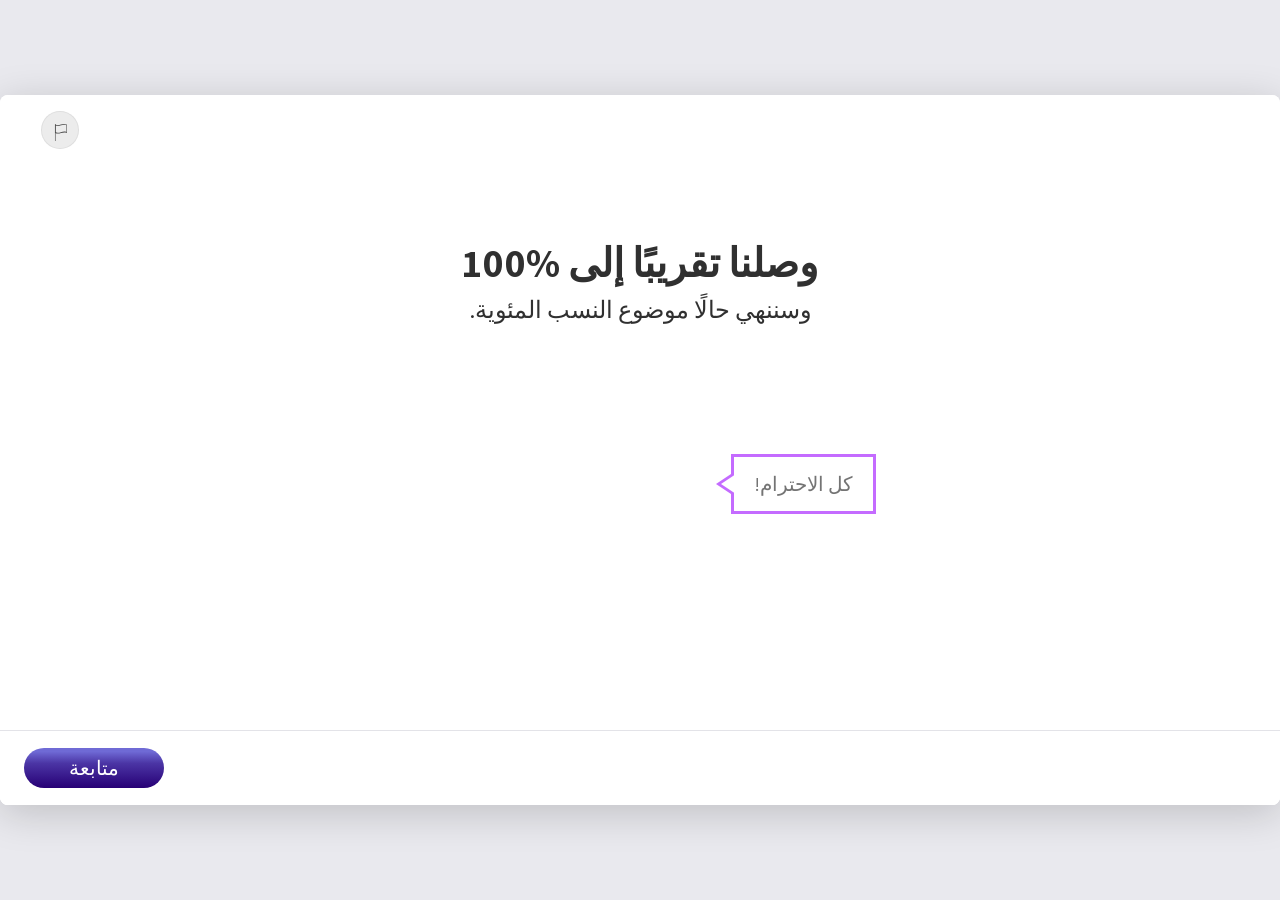
<file: index.html>
<!DOCTYPE html>
<html lang="ar" dir="rtl">
<head>
  <meta charset="UTF-8">
  <title>النسب المئوية — التغيُّر في النسبة المئوية مقابل التغيُّر في الكمية (الوحدة ‎4.8)</title>
  <script>
    function toFirstComponent(){
      /* index.html explicitly: the MOE CDN answers a folder URL with 200 and 0 bytes (seen live
         28.09.26 — the launcher landed on a blank page). The query string MUST ride along:
         ?slxapi / ?registration carry the platform launch. */
      window.location.replace('./methodica-ar-math-percent-08-01/index.html' + window.location.search);
    }
    toFirstComponent();
  </script>
</head>
<body>
  <p>
    سيتم نقلكم إلى الوحدة التعليمية… <br> <span onclick="toFirstComponent();" style="text-decoration: underline; color: blue;cursor: pointer;">اضغطوا هنا إذا لم يتم تحميل الصفحة</span>
  </p>
</body>
</html>
</file>
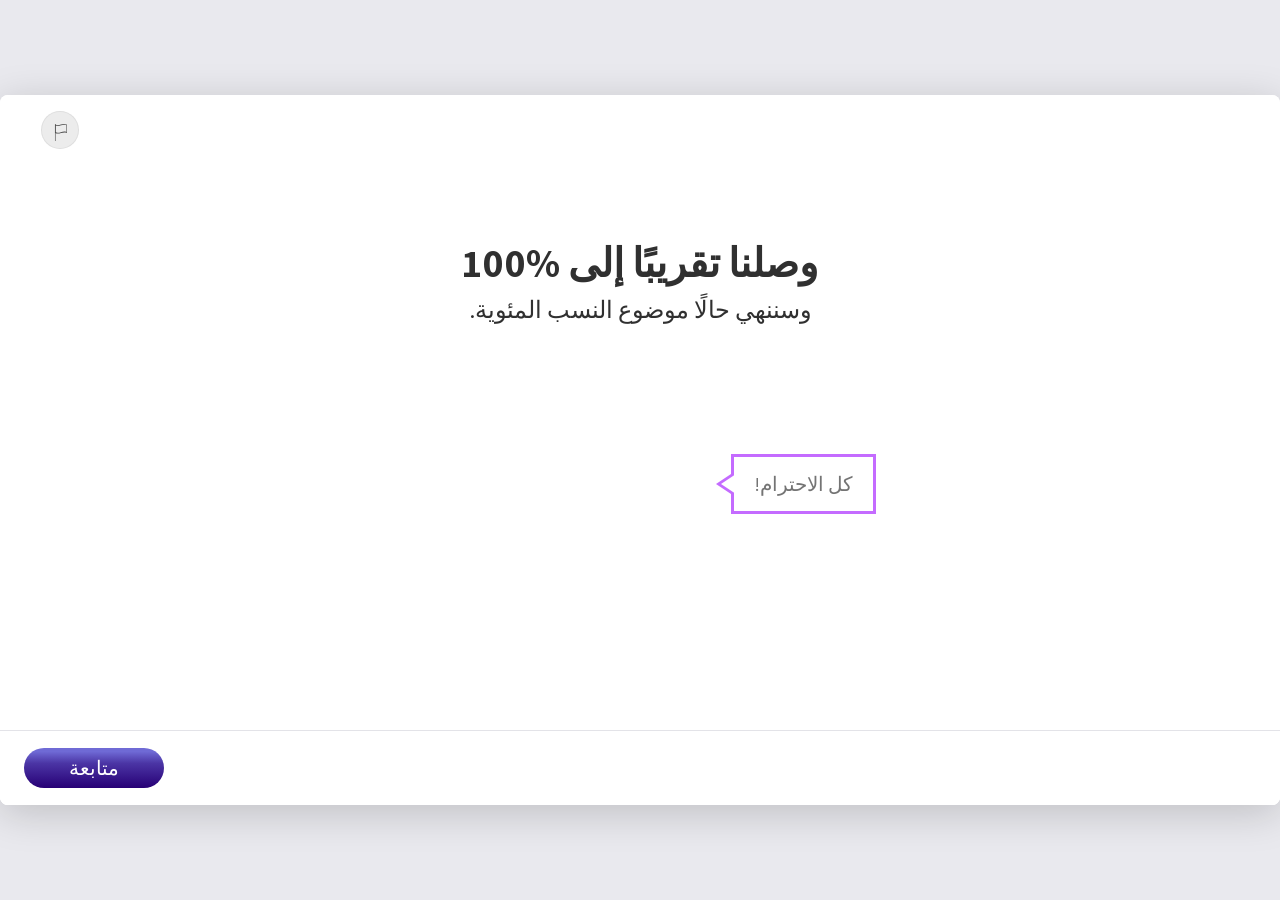
<file: methodica-ar-math-percent-08-01/index.html>
<!DOCTYPE html>
<html lang="ar" dir="rtl">
<head>
<meta charset="UTF-8">
<meta name="viewport" content="width=device-width, initial-scale=1.0">
<title>النسب المئوية — الوحدة ‎4.8</title>
<!-- The shared xAPI library is fetched by unit-js/50-loader.js from the end of the body, after the parser
     has queued every image; preloading it from the head puts it FIRST in the queue (2026-11-03,
     BOOT-AND-RESUME-HARDENING §2.3). The href must equal what 50-loader.js builds (no ?v=, no
     crossorigin) or the browser fetches it twice; the letter changes together with LIB720 there. -->
<link rel="preload" as="script" fetchpriority="high" href="https://lomdot.education.gov.il/metodica/720active/common/xapiwrapper.min.js">
<link rel="preload" as="script" fetchpriority="high" href="https://lomdot.education.gov.il/metodica/720active/common/xapi-720-l.js">
<link rel="preconnect" href="https://kata.cet.ac.il">
<link rel="stylesheet" href="assets/fonts/fonts.css?v=18">
<link rel="stylesheet" href="styles.css?v=19">
</head>
<body data-subject-theme="math">
  <!-- Boot cover (Documentation/reporting-and-resume §8.11). A SIBLING of #stage, not inside the
       scaled #app, inline-styled so a stale stylesheet cannot leave it useless. It hides the first
       screen until the resume decision is known; 40-resume.js dropBootCover() removes it from every
       exit path of 50-loader.js. The inline net below needs no other file: it lifts the cover
       after 800ms — or, while bootXAPI has flagged a restore in flight (window.__resumeInFlight),
       waits for it up to a hard 11s ceiling (50-loader.js polls the metadata for up to 10s). -->
  <div id="boot-cover" style="position:fixed;inset:0;z-index:9999;background:#ffffff"></div>
  <script>
  (function () {
    /* A Kata launch (registration in the query) may have a document to restore: raise the flag HERE,
       before any script is fetched. bootXAPI raises it too, but from the last script tag, which on a cold
       cache arrives after the 800 ms below — the cover dropped before the flag existed (2026-11-03).
       Without a registration (local, dev) the 800 ms behaviour is unchanged. */
    if (/[?&]registration=/.test(location.search)) window.__resumeInFlight = true;
    var t0 = Date.now();
    function tick() {
      var c = document.getElementById('boot-cover');
      if (!c || !c.parentNode) return;
      if (window.__resumeInFlight && Date.now() - t0 < 11000) { setTimeout(tick, 100); return; }
      c.parentNode.removeChild(c);
    }
    setTimeout(tick, 800);
  })();
  </script>
<div id="stage">
<div id="app">

  <!-- Report/issue flag — shared, outside all screens -->
  <button class="flag-btn" type="button" aria-label="هل وجدتم مشكلة؟">
        <span class="flag-btn-icon">
          <span class="flag-btn-glyph" aria-hidden="true">
            <svg class="flag-btn-glyph-pole" viewBox="0 0 0.794329 17.0005" preserveAspectRatio="none" fill="none">
              <path
                d="M0.397164 17C0.177722 17 0 16.8239 0 16.6065V0.393501C0 0.176082 0.177722 0 0.397164 0C0.616607 0 0.794329 0.176082 0.794329 0.393501V16.607C0.794329 16.8245 0.616607 17.0005 0.397164 17.0005V17Z"
                fill="currentColor" />
            </svg>
            <svg class="flag-btn-glyph-banner" viewBox="0 0 12 9.31542" preserveAspectRatio="none" fill="none">
              <path
                d="M2.76227 9.31542C1.91972 9.31542 1.06958 9.15545 0.213483 8.71363C0.0823588 8.64599 0 8.51124 0 8.36469V0.950975C0 0.814619 0.0715221 0.687925 0.188558 0.615989C0.305594 0.54459 0.45189 0.537611 0.574886 0.598811C0.577053 0.599884 0.578679 0.600958 0.580846 0.602032C2.31309 1.49586 4.05563 1.046 5.90003 0.569821C7.80946 0.0770055 9.78336 -0.431915 11.7865 0.601495C11.9176 0.669136 12 0.803882 12 0.950438V8.36415C12 8.4946 11.9344 8.617 11.8255 8.69001C11.7166 8.76302 11.5774 8.77805 11.4555 8.72974C11.443 8.7249 11.4311 8.71954 11.4197 8.71363C9.68745 7.8198 7.94491 8.26967 6.10051 8.7453C5.00709 9.02714 3.89199 9.31489 2.76281 9.31489L2.76227 9.31542ZM0.793787 8.11935C2.45559 8.87307 4.13094 8.44038 5.90003 7.98407C7.62469 7.53903 9.40191 7.08057 11.2062 7.75806V1.19631C9.54441 0.442591 7.86906 0.875281 6.09997 1.33159C4.37531 1.77663 2.59755 2.23509 0.793787 1.5576V8.11935Z"
                fill="currentColor" />
            </svg>
          </span>
        </span>
        <span class="flag-btn-label">هل وجدتم مشكلة؟</span>
      </button>

  <!-- ══ S0 — slide 4: TransitionScreen (character: chef+pancake clip — PLACEHOLDER
       still until the client asset arrives from the unit folder) ══ -->
  <section class="screen active" data-screen="0" id="s0">
    <div class="transition-content ts-content">
      <h1 class="ts-title" data-reveal="1">وصلنا تقريبًا إلى %100</h1>
      <p class="ts-tail" data-reveal="2">وسننهي حالًا موضوع النسب المئوية‎.</p>
      <div class="character-widget t-widget" data-reveal="3" data-reveal-fade>
        <div class="cw-say">كل الاحترام!</div>
        <video class="t-clip" src="assets/video/character-chef-pancake-opt.mp4" autoplay loop muted playsinline
               preload="auto" aria-label="الشخصية المرافقة تقلب بانكيك في المقلاة"></video>
      </div>
    </div>
    <button class="btn-continue" id="s0-continue" onclick="goTo(1)">متابعة</button>
  </section>

<!-- ══ S2 — slide 6: HookClosingText ══ -->
  <section class="screen" data-screen="2" id="s2">
    <div class="hookclose-content">
      <div class="hookclose-text" data-reveal="1">
        <h1 class="hookclose-title">عدد متابعي عماد لم يعُد إلى 10,000 متابع‎.</h1>
        <p class="hookclose-line">ارتفاع بنسبة %20 ثم انخفاض بنسبة %20 لا يبطلان بعضهما البعض.</p>
        <p class="hookclose-line"><br>هذا لا يحدث في قناة عماد فقط، بل يحدث يوميًا وفي كل مكان، مثلًا‎:</p>
      </div>
      <div class="hookclose-row">
        <div class="hookclose-examples" data-reveal="2">
          <figure class="hookclose-card">
            <img src="assets/img/hook-shirt_AR.jpg" alt="بلوزة في متجر عليها بطاقة خصم بنسبة %25" loading="lazy">
            <figcaption>خصم بعد ارتفاع رفع الأسعار مباشرةً‎.</figcaption>
          </figure>
          <figure class="hookclose-card">
            <img src="assets/img/hook-steps_AR.jpg" alt="هاتف يعرض عدّادًا أسبوعيًا لـ 10,000 خطوة" loading="lazy">
            <figcaption>ارتفاع عدد الخطوات أسبوعًا تلو الآخر.</figcaption>
          </figure>
        </div>
      </div>
    </div>
    <div class="character-widget hookclose-widget" data-reveal="3" data-reveal-fade>
      <div class="speech-bubble">واو، لم يعد العدد إلى ما كان عليه!<br>هيّا نفهم السبب‎.</div>
      <img src="assets/img/monster.png" alt="الشخصية المرافقة" loading="lazy">
    </div>
    <button class="btn-continue" id="s2-continue" onclick="goTo(3)">متابعة</button>
    <button class="btn-back" onclick="goTo(1)">عودة</button>
  </section>

<!-- ══ S3 — slide 7: video transition (the produced clip is PENDING —
       placeholder frame holds its slot) ══ -->
  <section class="screen" data-screen="3" id="s3">
    <div class="transition-content video-intro">
      <h1 class="video-intro-title" data-reveal="1">تعالوا نحل تمرينًا واحدًا معًا</h1>
      <p class="video-intro-sub" data-reveal="2">ومنه سنتعلم التمييز بين التغيُّر في النسبة المئوية والتغيُّر في الكمية.<br> لكن أولًا - إليكم خبرًا عاجلًا‎!</p>
      <!-- deck slide 7 is a VIDEO screen. The produced clip arrived 17.09.26
           as a YouTube link (ms81x9y7b4Y) and is embedded here; the poster
           placeholder it replaces is gone. -->
      <div class="video-frame" data-reveal="3" data-reveal-fade>
        <iframe src="https://www.youtube-nocookie.com/embed/ms81x9y7b4Y?enablejsapi=1&amp;rel=0&amp;modestbranding=1&amp;hl=ar"
          data-yt-item="002"
          title="خبر عاجل — شاطئ بلماحيم" loading="lazy" allowfullscreen
          allow="accelerometer; autoplay; clipboard-write; encrypted-media; gyroscope; picture-in-picture; web-share"
          referrerpolicy="strict-origin-when-cross-origin"></iframe>
      </div>
    </div>
    <button class="btn-continue" id="s3-continue" disabled onclick="goTo(4)">متابعة</button>
    <button class="btn-back" onclick="goTo(2)">عودة</button>
  </section>

<!-- ══ S8 — slide 16: video screen, part B. המשך is DISABLED grey in the deck,
       i.e. gated on the clip finishing; the produced clip is still PENDING. ══ -->
  <section class="screen" data-screen="8" id="s8">
    <div class="transition-content video-intro">
      <h1 class="video-intro-title" data-reveal="1">إذًا، أي شاطئ أكثر خطورة<br> على السلاحف لوضع البيض؟</h1>
      <div class="video-frame" data-reveal="2" data-reveal-fade>
        <iframe src="https://www.youtube-nocookie.com/embed/e-fBx0JvbLQ?enablejsapi=1&amp;rel=0&amp;modestbranding=1&amp;hl=ar"
          data-yt-item="003"
          title="أي شاطئ أكثر خطورة على السلاحف لوضع البيض" loading="lazy" allowfullscreen
          allow="accelerometer; autoplay; clipboard-write; encrypted-media; gyroscope; picture-in-picture; web-share"
          referrerpolicy="strict-origin-when-cross-origin"></iframe>
      </div>
    </div>
    <button class="btn-continue" id="s8-continue" disabled onclick="goTo(9)">متابعة</button>
    <button class="btn-back" onclick="goTo(7)">عودة</button>
  </section>

<!-- ══ S9 — slide 18: נקודה למחשבה (Guided Math Practice Screen).
       Table grid has no a:tblPr/@rtl, so col 0 is the LEFTMOST (אחוז) — and an
       RTL HTML table renders its FIRST cell rightmost, so the columns below are
       emitted in reverse grid order. ══ -->
  <section class="screen" data-screen="9" id="s9">
    <div class="think-content">
      <h1 class="think-title" data-reveal="1">نقطة للتفكير: أين يكون الخطر على بيض السلاحف أكبر؟</h1>
      <p class="think-lead" data-reveal="2">اكتشفنا أن‎:</p>
      <table class="data-table think-table" data-reveal="3">
        <thead>
          <tr><th>المحمية</th><th>إجمالي عدد البيض الذي وُضع</th><th>عدد البيض الذي تضرر</th><th>نسبة البيض الذي تضرر</th></tr>
        </thead>
        <tbody>
          <tr><td>شاطئ بلماحيم</td><td>15,000</td><td>3,120</td><td>20.8%</td></tr>
          <tr><td>شاطئ دور</td><td>6,000</td><td>1,200</td><td>20%</td></tr>
        </tbody>
      </table>
      <div class="think-conclusion" data-reveal="4">
        <p>للإجابة عن هذا السؤال، ننظر إلى النسبة المئوية وليس إلى الكمية‎.</p>
        <p>لماذا؟ لأنه أحيانًا، كما في حالتنا، النسبة والكمية أيضًا تكونان أكبر. وأحيانًا أخرى تكون الكمية أقل والنسبة أعلى، أو العكس‎.</p>
        <p>نعود إلى الشاطئ. نسبة البيض الذي تفرّق في شاطئ بلماحيم أعلى، ويمكن القول إن الخطر على البيض في شاطئ بلماحيم أكبر نسبيًا‎.</p>
        <p>وبما أن عدد البيوض الموضوعة كان أكبر، فإن عدد البيض المتضرر كان أكبر أيضًا‎.</p>
      </div>
    </div>
    <button class="btn-continue" id="s9-continue" onclick="goTo(10)">متابعة</button>
    <button class="btn-back" onclick="goTo(8)">عودة</button>
  </section>


  <!-- Quiz hint overlay — shared, outside all .screen divs -->
  <div id="quiz-hint-overlay" class="hidden m-popup" role="dialog" aria-modal="true" aria-label="تلميح">
    <div class="hint-popup">
      <!-- 07.09: the bulb the hint card was missing. Plain-bulb variant
           (viewBox 0 0 20.997 27.9988), the one the approved build uses in
           the card title — deliberately NOT the button's rayed bulb. The
           text lives in its own span so quizOpenHint() can rewrite it
           without deleting the icon. -->
      <h3 class="hint-title"><svg class="hint-title-icon" viewBox="0 0 20.997 27.9988" fill="none" aria-hidden="true"><path d="M17.4818 2.65764C15.2512 0.668476 12.2563 -0.275357 9.25683 0.0699765C4.59833 0.60431 0.748334 4.35748 0.103168 8.99148C-0.387999 12.5078 0.894168 16.0031 3.532 18.34C4.99267 19.6338 5.83033 21.5191 5.83033 23.5095V23.9155C5.83033 26.1671 7.662 27.9988 9.91367 27.9988H11.0803C13.332 27.9988 15.1637 26.1671 15.1637 23.9155V23.5036C15.1637 21.5366 16.041 19.6431 17.6347 18.1708C19.7708 16.1945 20.997 13.398 20.997 10.4988C20.997 7.50864 19.716 4.65031 17.4818 2.65764ZM13.997 23.9143C13.997 25.522 12.6892 26.831 11.0803 26.831H9.91367C8.30483 26.831 6.997 25.522 6.997 23.9143V23.5083C6.997 23.0545 6.9585 22.6041 6.88617 22.1643H14.1137C14.0367 22.6041 13.997 23.051 13.997 23.5025V23.9143ZM16.8425 17.3133C15.691 18.3773 14.865 19.6385 14.4077 20.9976H11.0792V12.1986C12.7323 11.9198 13.9958 10.479 13.9958 8.74764C13.9958 8.42564 13.7345 8.16431 13.4125 8.16431C13.0905 8.16431 12.8292 8.42564 12.8292 8.74764C12.8292 10.0345 11.7827 11.081 10.4958 11.081C9.209 11.081 8.1625 10.0345 8.1625 8.74764C8.1625 8.42564 7.90117 8.16431 7.57917 8.16431C7.25717 8.16431 6.99583 8.42564 6.99583 8.74764C6.99583 10.479 8.25933 11.9198 9.9125 12.1986V20.9976H6.60267C6.16633 19.6431 5.38 18.4193 4.3055 17.4661C1.9605 15.3895 0.821834 12.2815 1.25817 9.15248C1.831 5.03648 5.2505 1.70448 9.38867 1.22848C9.7655 1.18531 10.14 1.16431 10.511 1.16431C12.807 1.16431 14.9735 1.98448 16.7072 3.52914C18.6917 5.30014 19.8315 7.83998 19.8315 10.4976C19.8315 13.111 18.771 15.5318 16.8437 17.3133H16.8425Z" fill="white"/></svg><span class="hint-title-text">هل تتذكرون كيف تحسبون؟</span></h3>
      <p class="hint-body"></p>
      <button class="hint-close-btn" onclick="quizCloseHint()">عودة إلى السؤال</button>
    </div>
  </div>

  <!-- Problem-report modal (approved-units pattern; posts to the shared Google Form) -->
  <div id="report-modal" class="report-modal-overlay m-popup" hidden role="dialog" aria-modal="true" aria-labelledby="report-modal-title">
    <div class="report-modal-box">
      <button class="report-close-btn" onclick="tryCloseReportModal()" aria-label="إغلاق">&#10005;</button>
      <h2 class="report-modal-title" id="report-modal-title">التبليغ عن مشكلة</h2>
      <p class="report-modal-body">هل هناك شيء غير واضح أو لا يعمل كما يجب؟ أخبرونا بما حدث لنتمكن من معالجة المشكلة.</p>
      <div class="report-field">
        <label class="report-label" for="report-type">ما هو نوع المشكلة <span class="required-star">*</span></label>
        <select class="report-select" id="report-type">
          <option value="" disabled selected>اختاروا نوع المشكلة</option>
          <option value="technical">عطل تقني أو شيء ما لا يعمل</option>
          <option value="unclear">شيء غير واضح لي</option>
          <option value="other">آخر</option>
        </select>
      </div>
      <div class="report-field">
        <label class="report-label" for="report-text">ماذا حدث؟ <span class="required-star">*</span></label>
        <textarea class="report-textarea" id="report-text" maxlength="250" rows="4" placeholder="صفوا المشكلة‎..."></textarea>
        <span class="report-char-count" id="report-char-count">0 / 250</span>
      </div>
      <p class="report-error" id="report-error" hidden>يرجى اختيار نوع المشكلة ووصف ما حدث.</p>
      <div class="report-actions">
        <button class="report-submit-btn" onclick="submitReport()">إرسال</button>
        <button class="report-cancel-btn" onclick="tryCloseReportModal()">إلغاء</button>
      </div>
      <div class="report-thanks" id="report-thanks" hidden>
        <p>شكرًا! تم إرسال التبليغ. سنعالج المشكلة في أقرب وقت.</p>
        <button class="report-submit-btn" onclick="forceCloseReportModal()">إغلاق</button>
      </div>
    </div>
  </div>
  <div id="report-confirm-modal" class="report-modal-overlay m-popup" hidden role="dialog" aria-modal="true" aria-labelledby="confirm-modal-title">
    <div class="report-modal-box report-confirm-box">
      <h2 class="report-modal-title" id="confirm-modal-title">هل تريدون إغلاق النافذة فعلًا؟</h2>
      <p class="report-modal-body">إذا ضغطتم على إغلاق لن يتم إرسال التبليغ</p>
      <div class="report-actions">
        <button class="report-cancel-btn" onclick="forceCloseReportModal()">إغلاق النافذة</button>
        <button class="report-submit-btn" onclick="backToReportForm()">أريد التبليغ</button>
      </div>
    </div>
  </div>

</div>
</div>

  <!-- The platform layer (xAPI reporting, resume) wraps the vendored 720-core. Order is load-bearing
       (unit-js/README.md): the shared layer first (definition-only), then this component's
       configuration, then the engine, then 70-platform.js, and 90-boot.js LAST in its own tag.
       Every ?v= is identical across the four components — bump them together. -->
  <script src="../unit-js/10-identity.js?v=19"></script>
  <script src="../unit-js/20-xapi.js?v=22"></script>
  <script src="../unit-js/40-resume.js?v=19"></script>
  <script src="../unit-js/50-loader.js?v=19"></script>
  <script src="script.js?v=20"></script>
  <script src="../unit-js/motion.js?v=18"></script>
  <script src="../unit-js/quiz-engine.js?v=18"></script>
  <script src="../unit-js/questions.js?v=19"></script>
  <script src="../unit-js/report-modal.js?v=18"></script>
  <script src="../unit-js/unit.js?v=20"></script>
  <script src="../unit-js/engine.js?v=21"></script>
  <script src="../unit-js/70-platform.js?v=23"></script>
  <script src="../unit-js/90-boot.js?v=18"></script>
</body>
</html>
</file>
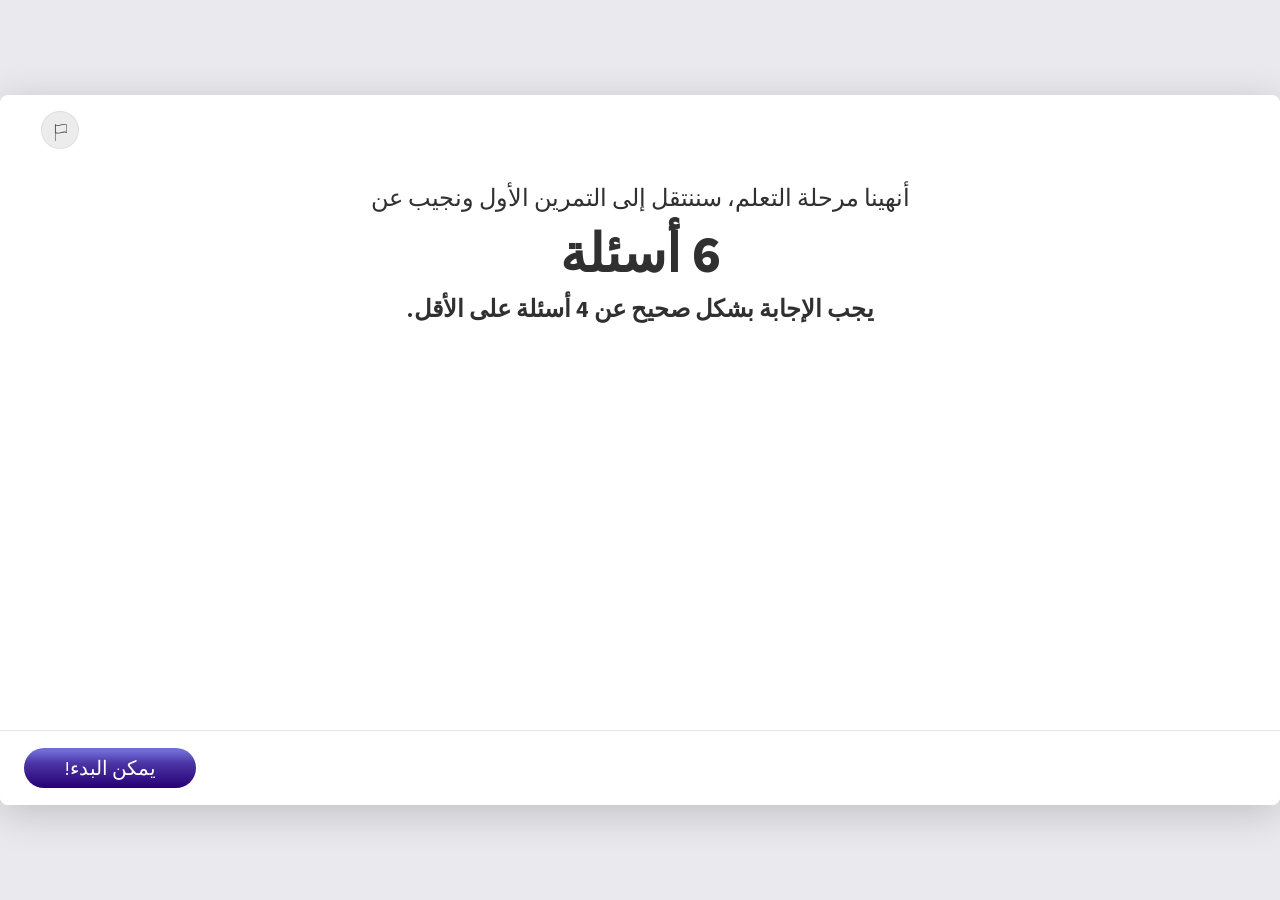
<file: methodica-ar-math-percent-08-02/index.html>
<!DOCTYPE html>
<html lang="ar" dir="rtl">
<head>
<meta charset="UTF-8">
<meta name="viewport" content="width=device-width, initial-scale=1.0">
<title>النسب المئوية — الوحدة ‎4.8</title>
<!-- The shared xAPI library is fetched by unit-js/50-loader.js from the end of the body, after the parser
     has queued every image; preloading it from the head puts it FIRST in the queue (2026-11-03,
     BOOT-AND-RESUME-HARDENING §2.3). The href must equal what 50-loader.js builds (no ?v=, no
     crossorigin) or the browser fetches it twice; the letter changes together with LIB720 there. -->
<link rel="preload" as="script" fetchpriority="high" href="https://lomdot.education.gov.il/metodica/720active/common/xapiwrapper.min.js">
<link rel="preload" as="script" fetchpriority="high" href="https://lomdot.education.gov.il/metodica/720active/common/xapi-720-l.js">
<link rel="preconnect" href="https://kata.cet.ac.il">
<link rel="stylesheet" href="assets/fonts/fonts.css?v=18">
<link rel="stylesheet" href="styles.css?v=19">
</head>
<body data-subject-theme="math">
  <!-- Boot cover (Documentation/reporting-and-resume §8.11). A SIBLING of #stage, not inside the
       scaled #app, inline-styled so a stale stylesheet cannot leave it useless. It hides the first
       screen until the resume decision is known; 40-resume.js dropBootCover() removes it from every
       exit path of 50-loader.js. The inline net below needs no other file: it lifts the cover
       after 800ms — or, while bootXAPI has flagged a restore in flight (window.__resumeInFlight),
       waits for it up to a hard 11s ceiling (50-loader.js polls the metadata for up to 10s). -->
  <div id="boot-cover" style="position:fixed;inset:0;z-index:9999;background:#ffffff"></div>
  <script>
  (function () {
    /* A Kata launch (registration in the query) may have a document to restore: raise the flag HERE,
       before any script is fetched. bootXAPI raises it too, but from the last script tag, which on a cold
       cache arrives after the 800 ms below — the cover dropped before the flag existed (2026-11-03).
       Without a registration (local, dev) the 800 ms behaviour is unchanged. */
    if (/[?&]registration=/.test(location.search)) window.__resumeInFlight = true;
    var t0 = Date.now();
    function tick() {
      var c = document.getElementById('boot-cover');
      if (!c || !c.parentNode) return;
      if (window.__resumeInFlight && Date.now() - t0 < 11000) { setTimeout(tick, 100); return; }
      c.parentNode.removeChild(c);
    }
    setTimeout(tick, 800);
  })();
  </script>
<div id="stage">
<div id="app">

  <!-- Report/issue flag — shared, outside all screens -->
  <button class="flag-btn" type="button" aria-label="هل وجدتم مشكلة؟">
        <span class="flag-btn-icon">
          <span class="flag-btn-glyph" aria-hidden="true">
            <svg class="flag-btn-glyph-pole" viewBox="0 0 0.794329 17.0005" preserveAspectRatio="none" fill="none">
              <path
                d="M0.397164 17C0.177722 17 0 16.8239 0 16.6065V0.393501C0 0.176082 0.177722 0 0.397164 0C0.616607 0 0.794329 0.176082 0.794329 0.393501V16.607C0.794329 16.8245 0.616607 17.0005 0.397164 17.0005V17Z"
                fill="currentColor" />
            </svg>
            <svg class="flag-btn-glyph-banner" viewBox="0 0 12 9.31542" preserveAspectRatio="none" fill="none">
              <path
                d="M2.76227 9.31542C1.91972 9.31542 1.06958 9.15545 0.213483 8.71363C0.0823588 8.64599 0 8.51124 0 8.36469V0.950975C0 0.814619 0.0715221 0.687925 0.188558 0.615989C0.305594 0.54459 0.45189 0.537611 0.574886 0.598811C0.577053 0.599884 0.578679 0.600958 0.580846 0.602032C2.31309 1.49586 4.05563 1.046 5.90003 0.569821C7.80946 0.0770055 9.78336 -0.431915 11.7865 0.601495C11.9176 0.669136 12 0.803882 12 0.950438V8.36415C12 8.4946 11.9344 8.617 11.8255 8.69001C11.7166 8.76302 11.5774 8.77805 11.4555 8.72974C11.443 8.7249 11.4311 8.71954 11.4197 8.71363C9.68745 7.8198 7.94491 8.26967 6.10051 8.7453C5.00709 9.02714 3.89199 9.31489 2.76281 9.31489L2.76227 9.31542ZM0.793787 8.11935C2.45559 8.87307 4.13094 8.44038 5.90003 7.98407C7.62469 7.53903 9.40191 7.08057 11.2062 7.75806V1.19631C9.54441 0.442591 7.86906 0.875281 6.09997 1.33159C4.37531 1.77663 2.59755 2.23509 0.793787 1.5576V8.11935Z"
                fill="currentColor" />
            </svg>
          </span>
        </span>
        <span class="flag-btn-label">هل وجدتم مشكلة؟</span>
      </button>

  <!-- ══ S0 — slide 4: TransitionScreen (character: chef+pancake clip — PLACEHOLDER
       still until the client asset arrives from the unit folder) ══ -->
  <!-- ══ S10 — slide 20: TransitionScreen opening component 02 (תרגול סטנדרטי).
       The deck's CTA is a 172.8x43.9 filled rect; normalised here to the
       approved 188.9x53.2 bottom-bar pill. ══ -->
  <section class="screen active" data-screen="10" id="s10">
    <div class="transition-content ts-content">
      <p class="ts-lead" data-reveal="1">أنهينا مرحلة التعلم، سننتقل إلى التمرين الأول ونجيب عن</p>
      <h1 class="ts-title ts-title--big" data-reveal="2">6 أسئلة</h1>
      <p class="ts-tail ts-tail--bold" data-reveal="3">يجب الإجابة بشكل صحيح عن 4 أسئلة على الأقل.</p>
      <div class="t-hero" data-reveal="4" data-reveal-fade>
        <video class="t-clip" src="assets/video/character-turtle-watch-opt.mp4" autoplay loop muted playsinline
               preload="auto" aria-label="الشخصية المرافقة تراقب سلحفاة تعبُر الشاشة"></video>
      </div>
    </div>
    <button class="btn-continue" id="s10-continue" onclick="goTo(11)">يمكن البدء!</button>
    <button class="btn-back" onclick="goTo(9)">عودة</button>
  </section>

<!-- ══ S12 — slide 22: FullImageWithTextOverlay, studio lead-in (Q1) ══ -->
  <section class="screen" data-screen="12" id="s12">
    <div class="story-stage" data-reveal="1">
      <img class="story-bg" src="assets/img/studio.jpg" alt="" aria-hidden="true" loading="lazy">
      <div class="story-bubble sb-tail-up" style="right: 143px; top: 375px; width: 320px;" data-reveal="2">
        ساعدونا للحظة في حل مسألة صغيرة، وبعدها سننشر فيديو يدعو متابعينا إلى التطوع للبحث عن بيض السلاحف‎.
      </div>
    </div>
    <button class="btn-continue" onclick="goTo(13)">متابعة</button>
    <button class="btn-back" onclick="goTo(11)">عودة</button>
  </section>

<!-- ══ S14 — slide 24: FullImageWithTextOverlay, school lead-in (Q2-Q4) ══ -->
  <section class="screen" data-screen="14" id="s14">
    <div class="story-stage" data-reveal="1">
      <img class="story-bg" src="assets/img/teachers-room.png" alt="" aria-hidden="true" loading="lazy">
      <div class="story-bubble story-bubble--dark sb-tail-left" style="right: 152px; top: 82px; width: 320px;" data-reveal="2">
        <p>بالطبع يمكنني مساعدتكم في إيجاد متطوعين في المدرسة‎!</p>
        <p>لكن ماذا عن مهام الرياضيات؟</p>
        <p>حلوا أولًا 3 أسئلة حتى أشعر أنكم لا تهملون موضوع النسب المئوية، وسأجمع في هذه الأثناء كل المعلمين للمساعدة في العثور على بيض السلاحف‎.</p>
      </div>
    </div>
    <button class="btn-continue" onclick="goTo(15)">متابعة</button>
    <button class="btn-back" onclick="goTo(11)">عودة</button>
  </section>

<!-- ══ S19 — slide 29: FullImageWithTextOverlay, parents lead-in (Q5) ══ -->
  <section class="screen" data-screen="19" id="s19">
    <div class="story-stage" data-reveal="1">
      <img class="story-bg" src="assets/img/kitchen-table_AR.jpg" alt="" aria-hidden="true" loading="lazy">
      <div class="story-bubble sb-tail-up" style="right: 205px; top: 269px; width: 372px;" data-reveal="2">
        <p>بالطبع سنأتي للمساعدة في العثور على بيض السلاحف‎!</p>
        <p>فقط ساعدونا في تحديد أي قسيمة أوفر، وسننطلق‎!</p>
      </div>
    </div>
    <button class="btn-continue" onclick="goTo(20)">متابعة</button>
    <button class="btn-back" onclick="goTo(11)">عودة</button>
  </section>

<!-- ══ S21 — slide 33: FullImageWithTextOverlay, band-night lead-in (Q6) ══ -->
  <section class="screen" data-screen="23" id="s23">
    <div class="story-stage" data-reveal="1">
      <img class="story-bg" src="assets/img/stage-council_AR.jpg" alt="" aria-hidden="true" loading="lazy">
      <div class="story-bubble sb-tail-up" style="right: 148px; top: 375px; width: 372px;" data-reveal="2">
        <p>بالطبع سنأتي للمساعدة في العثور على بيض السلاحف‎!</p>
        <p>ساعدونا في إنهاء قائمة الفِرق المشارِكة في العرض، وسنأتي للمساعدة في البحث‎.</p>
      </div>
    </div>
    <button class="btn-continue" onclick="goTo(24)">متابعة</button>
    <button class="btn-back" onclick="goTo(11)">عودة</button>
  </section>

<!-- ══ S23 — slide 37: closing narration. The deck draws this as a PLAIN
       rect (no tail) and there is no character pic on the slide, so it is
       narration, not speech. Its right edge runs to x=1280 in the deck —
       pulled in here to the 25px page margin. ══ -->
  <section class="screen" data-screen="27" id="s27">
    <div class="story-stage" data-reveal="1">
      <img class="story-bg" src="assets/img/beach-volunteers.jpg" alt="" aria-hidden="true" loading="lazy">
      <div class="story-panel" data-reveal="2">
        <p>بعد إتمام جميع المهام، وصل متطوعون من جميع أنحاء البلاد للمساعدة في البحث عن البيض الذي اختفى في شاطئ دور وشاطئ بلماحيم والعثور عليه‎!</p>
        <p>هذا نجاح رائع‎!</p>
        <p>تم العثور على مئات البيوض‎.</p>
        <p>من حُسن الحظ أنكم كنتم هنا للمساعدة. 🙏🥳</p>
        <p>لكن ماذا نفعل بكل البيض الذي عُثر عليه؟</p>
        <p>سنكتشف ذلك فورًا‎!</p>
      </div>
    </div>
    <button class="btn-continue" onclick="goTo(28)">متابعة</button>
    <button class="btn-back" onclick="goTo(26)">عودة</button>
  </section>


  <!-- Quiz hint overlay — shared, outside all .screen divs -->
  <div id="quiz-hint-overlay" class="hidden m-popup" role="dialog" aria-modal="true" aria-label="تلميح">
    <div class="hint-popup">
      <!-- 07.09: the bulb the hint card was missing. Plain-bulb variant
           (viewBox 0 0 20.997 27.9988), the one the approved build uses in
           the card title — deliberately NOT the button's rayed bulb. The
           text lives in its own span so quizOpenHint() can rewrite it
           without deleting the icon. -->
      <h3 class="hint-title"><svg class="hint-title-icon" viewBox="0 0 20.997 27.9988" fill="none" aria-hidden="true"><path d="M17.4818 2.65764C15.2512 0.668476 12.2563 -0.275357 9.25683 0.0699765C4.59833 0.60431 0.748334 4.35748 0.103168 8.99148C-0.387999 12.5078 0.894168 16.0031 3.532 18.34C4.99267 19.6338 5.83033 21.5191 5.83033 23.5095V23.9155C5.83033 26.1671 7.662 27.9988 9.91367 27.9988H11.0803C13.332 27.9988 15.1637 26.1671 15.1637 23.9155V23.5036C15.1637 21.5366 16.041 19.6431 17.6347 18.1708C19.7708 16.1945 20.997 13.398 20.997 10.4988C20.997 7.50864 19.716 4.65031 17.4818 2.65764ZM13.997 23.9143C13.997 25.522 12.6892 26.831 11.0803 26.831H9.91367C8.30483 26.831 6.997 25.522 6.997 23.9143V23.5083C6.997 23.0545 6.9585 22.6041 6.88617 22.1643H14.1137C14.0367 22.6041 13.997 23.051 13.997 23.5025V23.9143ZM16.8425 17.3133C15.691 18.3773 14.865 19.6385 14.4077 20.9976H11.0792V12.1986C12.7323 11.9198 13.9958 10.479 13.9958 8.74764C13.9958 8.42564 13.7345 8.16431 13.4125 8.16431C13.0905 8.16431 12.8292 8.42564 12.8292 8.74764C12.8292 10.0345 11.7827 11.081 10.4958 11.081C9.209 11.081 8.1625 10.0345 8.1625 8.74764C8.1625 8.42564 7.90117 8.16431 7.57917 8.16431C7.25717 8.16431 6.99583 8.42564 6.99583 8.74764C6.99583 10.479 8.25933 11.9198 9.9125 12.1986V20.9976H6.60267C6.16633 19.6431 5.38 18.4193 4.3055 17.4661C1.9605 15.3895 0.821834 12.2815 1.25817 9.15248C1.831 5.03648 5.2505 1.70448 9.38867 1.22848C9.7655 1.18531 10.14 1.16431 10.511 1.16431C12.807 1.16431 14.9735 1.98448 16.7072 3.52914C18.6917 5.30014 19.8315 7.83998 19.8315 10.4976C19.8315 13.111 18.771 15.5318 16.8437 17.3133H16.8425Z" fill="white"/></svg><span class="hint-title-text">هل تتذكرون كيف تحسبون؟</span></h3>
      <p class="hint-body"></p>
      <button class="hint-close-btn" onclick="quizCloseHint()">عودة إلى السؤال</button>
    </div>
  </div>

  <!-- Problem-report modal (approved-units pattern; posts to the shared Google Form) -->
  <div id="report-modal" class="report-modal-overlay m-popup" hidden role="dialog" aria-modal="true" aria-labelledby="report-modal-title">
    <div class="report-modal-box">
      <button class="report-close-btn" onclick="tryCloseReportModal()" aria-label="إغلاق">&#10005;</button>
      <h2 class="report-modal-title" id="report-modal-title">التبليغ عن مشكلة</h2>
      <p class="report-modal-body">هل هناك شيء غير واضح أو لا يعمل كما يجب؟ أخبرونا بما حدث لنتمكن من معالجة المشكلة.</p>
      <div class="report-field">
        <label class="report-label" for="report-type">ما هو نوع المشكلة <span class="required-star">*</span></label>
        <select class="report-select" id="report-type">
          <option value="" disabled selected>اختاروا نوع المشكلة</option>
          <option value="technical">عطل تقني أو شيء ما لا يعمل</option>
          <option value="unclear">شيء غير واضح لي</option>
          <option value="other">آخر</option>
        </select>
      </div>
      <div class="report-field">
        <label class="report-label" for="report-text">ماذا حدث؟ <span class="required-star">*</span></label>
        <textarea class="report-textarea" id="report-text" maxlength="250" rows="4" placeholder="صفوا المشكلة‎..."></textarea>
        <span class="report-char-count" id="report-char-count">0 / 250</span>
      </div>
      <p class="report-error" id="report-error" hidden>يرجى اختيار نوع المشكلة ووصف ما حدث.</p>
      <div class="report-actions">
        <button class="report-submit-btn" onclick="submitReport()">إرسال</button>
        <button class="report-cancel-btn" onclick="tryCloseReportModal()">إلغاء</button>
      </div>
      <div class="report-thanks" id="report-thanks" hidden>
        <p>شكرًا! تم إرسال التبليغ. سنعالج المشكلة في أقرب وقت.</p>
        <button class="report-submit-btn" onclick="forceCloseReportModal()">إغلاق</button>
      </div>
    </div>
  </div>
  <div id="report-confirm-modal" class="report-modal-overlay m-popup" hidden role="dialog" aria-modal="true" aria-labelledby="confirm-modal-title">
    <div class="report-modal-box report-confirm-box">
      <h2 class="report-modal-title" id="confirm-modal-title">هل تريدون إغلاق النافذة فعلًا؟</h2>
      <p class="report-modal-body">إذا ضغطتم على إغلاق لن يتم إرسال التبليغ</p>
      <div class="report-actions">
        <button class="report-cancel-btn" onclick="forceCloseReportModal()">إغلاق النافذة</button>
        <button class="report-submit-btn" onclick="backToReportForm()">أريد التبليغ</button>
      </div>
    </div>
  </div>

</div>
</div>

  <!-- The platform layer (xAPI reporting, resume) wraps the vendored 720-core. Order is load-bearing
       (unit-js/README.md): the shared layer first (definition-only), then this component's
       configuration, then the engine, then 70-platform.js, and 90-boot.js LAST in its own tag.
       Every ?v= is identical across the four components — bump them together. -->
  <script src="../unit-js/10-identity.js?v=19"></script>
  <script src="../unit-js/20-xapi.js?v=22"></script>
  <script src="../unit-js/40-resume.js?v=19"></script>
  <script src="../unit-js/50-loader.js?v=19"></script>
  <script src="script.js?v=20"></script>
  <script src="../unit-js/motion.js?v=18"></script>
  <script src="../unit-js/quiz-engine.js?v=18"></script>
  <script src="../unit-js/questions.js?v=19"></script>
  <script src="../unit-js/report-modal.js?v=18"></script>
  <script src="../unit-js/unit.js?v=20"></script>
  <script src="../unit-js/engine.js?v=21"></script>
  <script src="../unit-js/70-platform.js?v=23"></script>
  <script src="../unit-js/90-boot.js?v=18"></script>
</body>
</html>
</file>
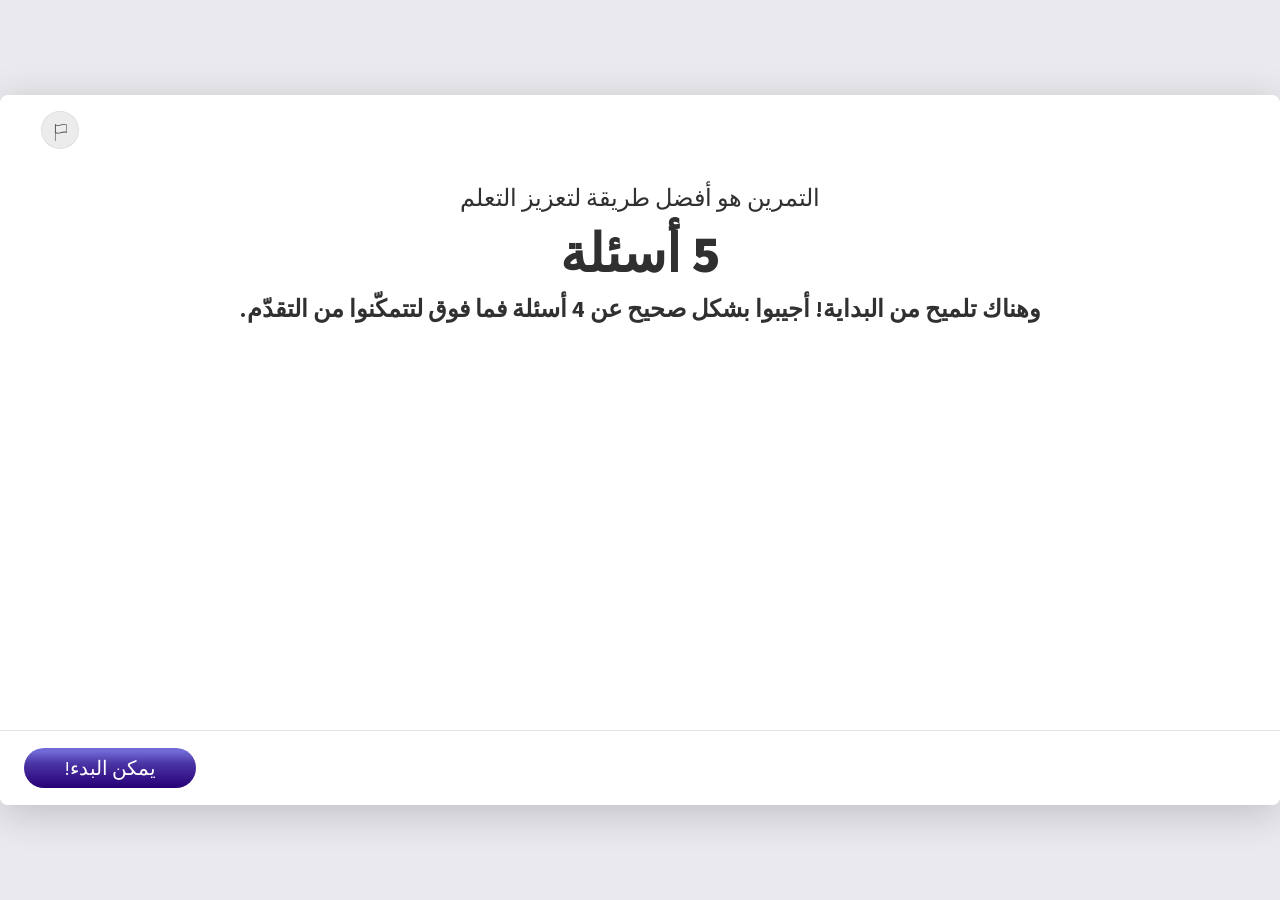
<file: methodica-ar-math-percent-08-03/index.html>
<!DOCTYPE html>
<html lang="ar" dir="rtl">
<head>
<meta charset="UTF-8">
<meta name="viewport" content="width=device-width, initial-scale=1.0">
<title>النسب المئوية — الوحدة ‎4.8</title>
<!-- The shared xAPI library is fetched by unit-js/50-loader.js from the end of the body, after the parser
     has queued every image; preloading it from the head puts it FIRST in the queue (2026-11-03,
     BOOT-AND-RESUME-HARDENING §2.3). The href must equal what 50-loader.js builds (no ?v=, no
     crossorigin) or the browser fetches it twice; the letter changes together with LIB720 there. -->
<link rel="preload" as="script" fetchpriority="high" href="https://lomdot.education.gov.il/metodica/720active/common/xapiwrapper.min.js">
<link rel="preload" as="script" fetchpriority="high" href="https://lomdot.education.gov.il/metodica/720active/common/xapi-720-l.js">
<link rel="preconnect" href="https://kata.cet.ac.il">
<link rel="stylesheet" href="assets/fonts/fonts.css?v=18">
<link rel="stylesheet" href="styles.css?v=19">
</head>
<body data-subject-theme="math">
  <!-- Boot cover (Documentation/reporting-and-resume §8.11). A SIBLING of #stage, not inside the
       scaled #app, inline-styled so a stale stylesheet cannot leave it useless. It hides the first
       screen until the resume decision is known; 40-resume.js dropBootCover() removes it from every
       exit path of 50-loader.js. The inline net below needs no other file: it lifts the cover
       after 800ms — or, while bootXAPI has flagged a restore in flight (window.__resumeInFlight),
       waits for it up to a hard 11s ceiling (50-loader.js polls the metadata for up to 10s). -->
  <div id="boot-cover" style="position:fixed;inset:0;z-index:9999;background:#ffffff"></div>
  <script>
  (function () {
    /* A Kata launch (registration in the query) may have a document to restore: raise the flag HERE,
       before any script is fetched. bootXAPI raises it too, but from the last script tag, which on a cold
       cache arrives after the 800 ms below — the cover dropped before the flag existed (2026-11-03).
       Without a registration (local, dev) the 800 ms behaviour is unchanged. */
    if (/[?&]registration=/.test(location.search)) window.__resumeInFlight = true;
    var t0 = Date.now();
    function tick() {
      var c = document.getElementById('boot-cover');
      if (!c || !c.parentNode) return;
      if (window.__resumeInFlight && Date.now() - t0 < 11000) { setTimeout(tick, 100); return; }
      c.parentNode.removeChild(c);
    }
    setTimeout(tick, 800);
  })();
  </script>
<div id="stage">
<div id="app">

  <!-- Report/issue flag — shared, outside all screens -->
  <button class="flag-btn" type="button" aria-label="هل وجدتم مشكلة؟">
        <span class="flag-btn-icon">
          <span class="flag-btn-glyph" aria-hidden="true">
            <svg class="flag-btn-glyph-pole" viewBox="0 0 0.794329 17.0005" preserveAspectRatio="none" fill="none">
              <path
                d="M0.397164 17C0.177722 17 0 16.8239 0 16.6065V0.393501C0 0.176082 0.177722 0 0.397164 0C0.616607 0 0.794329 0.176082 0.794329 0.393501V16.607C0.794329 16.8245 0.616607 17.0005 0.397164 17.0005V17Z"
                fill="currentColor" />
            </svg>
            <svg class="flag-btn-glyph-banner" viewBox="0 0 12 9.31542" preserveAspectRatio="none" fill="none">
              <path
                d="M2.76227 9.31542C1.91972 9.31542 1.06958 9.15545 0.213483 8.71363C0.0823588 8.64599 0 8.51124 0 8.36469V0.950975C0 0.814619 0.0715221 0.687925 0.188558 0.615989C0.305594 0.54459 0.45189 0.537611 0.574886 0.598811C0.577053 0.599884 0.578679 0.600958 0.580846 0.602032C2.31309 1.49586 4.05563 1.046 5.90003 0.569821C7.80946 0.0770055 9.78336 -0.431915 11.7865 0.601495C11.9176 0.669136 12 0.803882 12 0.950438V8.36415C12 8.4946 11.9344 8.617 11.8255 8.69001C11.7166 8.76302 11.5774 8.77805 11.4555 8.72974C11.443 8.7249 11.4311 8.71954 11.4197 8.71363C9.68745 7.8198 7.94491 8.26967 6.10051 8.7453C5.00709 9.02714 3.89199 9.31489 2.76281 9.31489L2.76227 9.31542ZM0.793787 8.11935C2.45559 8.87307 4.13094 8.44038 5.90003 7.98407C7.62469 7.53903 9.40191 7.08057 11.2062 7.75806V1.19631C9.54441 0.442591 7.86906 0.875281 6.09997 1.33159C4.37531 1.77663 2.59755 2.23509 0.793787 1.5576V8.11935Z"
                fill="currentColor" />
            </svg>
          </span>
        </span>
        <span class="flag-btn-label">هل وجدتم مشكلة؟</span>
      </button>

  <!-- ══ S0 — slide 4: TransitionScreen (character: chef+pancake clip — PLACEHOLDER
       still until the client asset arrives from the unit folder) ══ -->
  <!-- ══ S28 — slide 39: TransitionScreen opening component 03.
       The on-screen copy states this block's rules: 5 questions, hint from the
       start, 4+ correct to advance. ══ -->
  <section class="screen active" data-screen="28" id="s28">
    <div class="transition-content ts-content">
      <p class="ts-lead" data-reveal="1">التمرين هو أفضل طريقة لتعزيز التعلم</p>
      <h1 class="ts-title ts-title--big" data-reveal="2">5 أسئلة</h1>
      <p class="ts-tail ts-tail--bold" data-reveal="3">وهناك تلميح من البداية! أجيبوا بشكل صحيح عن 4 أسئلة فما فوق لتتمكّنوا من التقدّم.</p>
      <div class="t-hero" data-reveal="4" data-reveal-fade>
        <video class="t-clip" src="assets/video/character-sporty-opt.mp4" autoplay loop muted playsinline
               preload="auto" aria-label="الشخصية المرافقة ترفع مثقالًا"></video>
      </div>
    </div>
    <button class="btn-continue" onclick="goTo(29)">يمكن البدء!</button>
    <button class="btn-back" onclick="goTo(27)">عودة</button>
  </section>

<!-- ══ S35 — slide 46: TransitionScreen, "two harder exercises". The deck's
       bubble is noFill (transparent) with a 3px purple border, sitting to the
       LEFT of the character with its tail pointing down-right at it. ══ -->
  <section class="screen" data-screen="35" id="s35">
    <div class="transition-content ts-content">
      <p class="ts-lead" data-reveal="1">عمل رائع!</p>
      <h1 class="ts-title ts-title--wide" data-reveal="2">فيما يلي تمرينان إضافيان بمستوى صعوبة أعلى</h1>
      <div class="ts-pair" data-reveal="3" data-reveal-fade>
        <video class="ts-char t-clip" data-src="assets/video/character-jump-rope-opt.mp4" autoplay loop muted
               playsinline preload="auto" aria-label="الشخصية المرافقة تقفز بالحبل"></video>
        <div class="cw-say cw-say--float">أنا واثق من أنكم ستنجحون!</div>
      </div>
    </div>
    <button class="btn-continue" onclick="goTo(36)">متابعة</button>
    <button class="btn-back" onclick="goTo(34)">عودة</button>
  </section>


  <!-- Quiz hint overlay — shared, outside all .screen divs -->
  <div id="quiz-hint-overlay" class="hidden m-popup" role="dialog" aria-modal="true" aria-label="تلميح">
    <div class="hint-popup">
      <!-- 07.09: the bulb the hint card was missing. Plain-bulb variant
           (viewBox 0 0 20.997 27.9988), the one the approved build uses in
           the card title — deliberately NOT the button's rayed bulb. The
           text lives in its own span so quizOpenHint() can rewrite it
           without deleting the icon. -->
      <h3 class="hint-title"><svg class="hint-title-icon" viewBox="0 0 20.997 27.9988" fill="none" aria-hidden="true"><path d="M17.4818 2.65764C15.2512 0.668476 12.2563 -0.275357 9.25683 0.0699765C4.59833 0.60431 0.748334 4.35748 0.103168 8.99148C-0.387999 12.5078 0.894168 16.0031 3.532 18.34C4.99267 19.6338 5.83033 21.5191 5.83033 23.5095V23.9155C5.83033 26.1671 7.662 27.9988 9.91367 27.9988H11.0803C13.332 27.9988 15.1637 26.1671 15.1637 23.9155V23.5036C15.1637 21.5366 16.041 19.6431 17.6347 18.1708C19.7708 16.1945 20.997 13.398 20.997 10.4988C20.997 7.50864 19.716 4.65031 17.4818 2.65764ZM13.997 23.9143C13.997 25.522 12.6892 26.831 11.0803 26.831H9.91367C8.30483 26.831 6.997 25.522 6.997 23.9143V23.5083C6.997 23.0545 6.9585 22.6041 6.88617 22.1643H14.1137C14.0367 22.6041 13.997 23.051 13.997 23.5025V23.9143ZM16.8425 17.3133C15.691 18.3773 14.865 19.6385 14.4077 20.9976H11.0792V12.1986C12.7323 11.9198 13.9958 10.479 13.9958 8.74764C13.9958 8.42564 13.7345 8.16431 13.4125 8.16431C13.0905 8.16431 12.8292 8.42564 12.8292 8.74764C12.8292 10.0345 11.7827 11.081 10.4958 11.081C9.209 11.081 8.1625 10.0345 8.1625 8.74764C8.1625 8.42564 7.90117 8.16431 7.57917 8.16431C7.25717 8.16431 6.99583 8.42564 6.99583 8.74764C6.99583 10.479 8.25933 11.9198 9.9125 12.1986V20.9976H6.60267C6.16633 19.6431 5.38 18.4193 4.3055 17.4661C1.9605 15.3895 0.821834 12.2815 1.25817 9.15248C1.831 5.03648 5.2505 1.70448 9.38867 1.22848C9.7655 1.18531 10.14 1.16431 10.511 1.16431C12.807 1.16431 14.9735 1.98448 16.7072 3.52914C18.6917 5.30014 19.8315 7.83998 19.8315 10.4976C19.8315 13.111 18.771 15.5318 16.8437 17.3133H16.8425Z" fill="white"/></svg><span class="hint-title-text">هل تتذكرون كيف تحسبون؟</span></h3>
      <p class="hint-body"></p>
      <button class="hint-close-btn" onclick="quizCloseHint()">عودة إلى السؤال</button>
    </div>
  </div>

  <!-- Problem-report modal (approved-units pattern; posts to the shared Google Form) -->
  <div id="report-modal" class="report-modal-overlay m-popup" hidden role="dialog" aria-modal="true" aria-labelledby="report-modal-title">
    <div class="report-modal-box">
      <button class="report-close-btn" onclick="tryCloseReportModal()" aria-label="إغلاق">&#10005;</button>
      <h2 class="report-modal-title" id="report-modal-title">التبليغ عن مشكلة</h2>
      <p class="report-modal-body">هل هناك شيء غير واضح أو لا يعمل كما يجب؟ أخبرونا بما حدث لنتمكن من معالجة المشكلة.</p>
      <div class="report-field">
        <label class="report-label" for="report-type">ما هو نوع المشكلة <span class="required-star">*</span></label>
        <select class="report-select" id="report-type">
          <option value="" disabled selected>اختاروا نوع المشكلة</option>
          <option value="technical">عطل تقني أو شيء ما لا يعمل</option>
          <option value="unclear">شيء غير واضح لي</option>
          <option value="other">آخر</option>
        </select>
      </div>
      <div class="report-field">
        <label class="report-label" for="report-text">ماذا حدث؟ <span class="required-star">*</span></label>
        <textarea class="report-textarea" id="report-text" maxlength="250" rows="4" placeholder="صفوا المشكلة‎..."></textarea>
        <span class="report-char-count" id="report-char-count">0 / 250</span>
      </div>
      <p class="report-error" id="report-error" hidden>يرجى اختيار نوع المشكلة ووصف ما حدث.</p>
      <div class="report-actions">
        <button class="report-submit-btn" onclick="submitReport()">إرسال</button>
        <button class="report-cancel-btn" onclick="tryCloseReportModal()">إلغاء</button>
      </div>
      <div class="report-thanks" id="report-thanks" hidden>
        <p>شكرًا! تم إرسال التبليغ. سنعالج المشكلة في أقرب وقت.</p>
        <button class="report-submit-btn" onclick="forceCloseReportModal()">إغلاق</button>
      </div>
    </div>
  </div>
  <div id="report-confirm-modal" class="report-modal-overlay m-popup" hidden role="dialog" aria-modal="true" aria-labelledby="confirm-modal-title">
    <div class="report-modal-box report-confirm-box">
      <h2 class="report-modal-title" id="confirm-modal-title">هل تريدون إغلاق النافذة فعلًا؟</h2>
      <p class="report-modal-body">إذا ضغطتم على إغلاق لن يتم إرسال التبليغ</p>
      <div class="report-actions">
        <button class="report-cancel-btn" onclick="forceCloseReportModal()">إغلاق النافذة</button>
        <button class="report-submit-btn" onclick="backToReportForm()">أريد التبليغ</button>
      </div>
    </div>
  </div>

</div>
</div>

  <!-- The platform layer (xAPI reporting, resume) wraps the vendored 720-core. Order is load-bearing
       (unit-js/README.md): the shared layer first (definition-only), then this component's
       configuration, then the engine, then 70-platform.js, and 90-boot.js LAST in its own tag.
       Every ?v= is identical across the four components — bump them together. -->
  <script src="../unit-js/10-identity.js?v=19"></script>
  <script src="../unit-js/20-xapi.js?v=22"></script>
  <script src="../unit-js/40-resume.js?v=19"></script>
  <script src="../unit-js/50-loader.js?v=19"></script>
  <script src="script.js?v=20"></script>
  <script src="../unit-js/motion.js?v=18"></script>
  <script src="../unit-js/quiz-engine.js?v=18"></script>
  <script src="../unit-js/questions.js?v=19"></script>
  <script src="../unit-js/report-modal.js?v=18"></script>
  <script src="../unit-js/unit.js?v=20"></script>
  <script src="../unit-js/engine.js?v=21"></script>
  <script src="../unit-js/70-platform.js?v=23"></script>
  <script src="../unit-js/90-boot.js?v=18"></script>
</body>
</html>
</file>
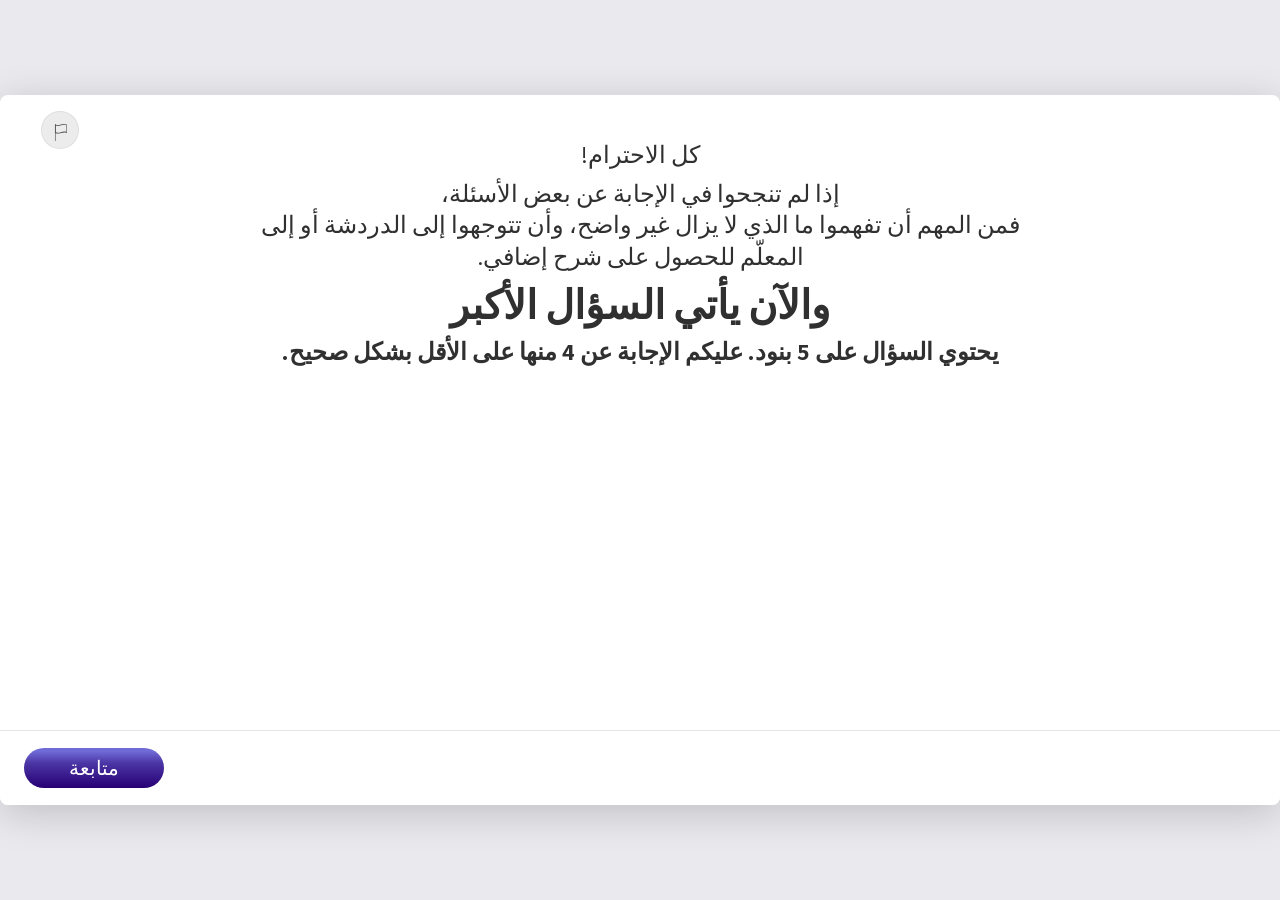
<file: methodica-ar-math-percent-08-04/index.html>
<!DOCTYPE html>
<html lang="ar" dir="rtl">
<head>
<meta charset="UTF-8">
<meta name="viewport" content="width=device-width, initial-scale=1.0">
<title>النسب المئوية — الوحدة ‎4.8</title>
<!-- The shared xAPI library is fetched by unit-js/50-loader.js from the end of the body, after the parser
     has queued every image; preloading it from the head puts it FIRST in the queue (2026-11-03,
     BOOT-AND-RESUME-HARDENING §2.3). The href must equal what 50-loader.js builds (no ?v=, no
     crossorigin) or the browser fetches it twice; the letter changes together with LIB720 there. -->
<link rel="preload" as="script" fetchpriority="high" href="https://lomdot.education.gov.il/metodica/720active/common/xapiwrapper.min.js">
<link rel="preload" as="script" fetchpriority="high" href="https://lomdot.education.gov.il/metodica/720active/common/xapi-720-l.js">
<link rel="preconnect" href="https://kata.cet.ac.il">
<link rel="stylesheet" href="assets/fonts/fonts.css?v=18">
<link rel="stylesheet" href="styles.css?v=19">
</head>
<body data-subject-theme="math">
  <!-- Boot cover (Documentation/reporting-and-resume §8.11). A SIBLING of #stage, not inside the
       scaled #app, inline-styled so a stale stylesheet cannot leave it useless. It hides the first
       screen until the resume decision is known; 40-resume.js dropBootCover() removes it from every
       exit path of 50-loader.js. The inline net below needs no other file: it lifts the cover
       after 800ms — or, while bootXAPI has flagged a restore in flight (window.__resumeInFlight),
       waits for it up to a hard 11s ceiling (50-loader.js polls the metadata for up to 10s). -->
  <div id="boot-cover" style="position:fixed;inset:0;z-index:9999;background:#ffffff"></div>
  <script>
  (function () {
    /* A Kata launch (registration in the query) may have a document to restore: raise the flag HERE,
       before any script is fetched. bootXAPI raises it too, but from the last script tag, which on a cold
       cache arrives after the 800 ms below — the cover dropped before the flag existed (2026-11-03).
       Without a registration (local, dev) the 800 ms behaviour is unchanged. */
    if (/[?&]registration=/.test(location.search)) window.__resumeInFlight = true;
    var t0 = Date.now();
    function tick() {
      var c = document.getElementById('boot-cover');
      if (!c || !c.parentNode) return;
      if (window.__resumeInFlight && Date.now() - t0 < 11000) { setTimeout(tick, 100); return; }
      c.parentNode.removeChild(c);
    }
    setTimeout(tick, 800);
  })();
  </script>
<div id="stage">
<div id="app">

  <!-- Report/issue flag — shared, outside all screens -->
  <button class="flag-btn" type="button" aria-label="هل وجدتم مشكلة؟">
        <span class="flag-btn-icon">
          <span class="flag-btn-glyph" aria-hidden="true">
            <svg class="flag-btn-glyph-pole" viewBox="0 0 0.794329 17.0005" preserveAspectRatio="none" fill="none">
              <path
                d="M0.397164 17C0.177722 17 0 16.8239 0 16.6065V0.393501C0 0.176082 0.177722 0 0.397164 0C0.616607 0 0.794329 0.176082 0.794329 0.393501V16.607C0.794329 16.8245 0.616607 17.0005 0.397164 17.0005V17Z"
                fill="currentColor" />
            </svg>
            <svg class="flag-btn-glyph-banner" viewBox="0 0 12 9.31542" preserveAspectRatio="none" fill="none">
              <path
                d="M2.76227 9.31542C1.91972 9.31542 1.06958 9.15545 0.213483 8.71363C0.0823588 8.64599 0 8.51124 0 8.36469V0.950975C0 0.814619 0.0715221 0.687925 0.188558 0.615989C0.305594 0.54459 0.45189 0.537611 0.574886 0.598811C0.577053 0.599884 0.578679 0.600958 0.580846 0.602032C2.31309 1.49586 4.05563 1.046 5.90003 0.569821C7.80946 0.0770055 9.78336 -0.431915 11.7865 0.601495C11.9176 0.669136 12 0.803882 12 0.950438V8.36415C12 8.4946 11.9344 8.617 11.8255 8.69001C11.7166 8.76302 11.5774 8.77805 11.4555 8.72974C11.443 8.7249 11.4311 8.71954 11.4197 8.71363C9.68745 7.8198 7.94491 8.26967 6.10051 8.7453C5.00709 9.02714 3.89199 9.31489 2.76281 9.31489L2.76227 9.31542ZM0.793787 8.11935C2.45559 8.87307 4.13094 8.44038 5.90003 7.98407C7.62469 7.53903 9.40191 7.08057 11.2062 7.75806V1.19631C9.54441 0.442591 7.86906 0.875281 6.09997 1.33159C4.37531 1.77663 2.59755 2.23509 0.793787 1.5576V8.11935Z"
                fill="currentColor" />
            </svg>
          </span>
        </span>
        <span class="flag-btn-label">هل وجدتم مشكلة؟</span>
      </button>

  <!-- ══ S0 — slide 4: TransitionScreen (character: chef+pancake clip — PLACEHOLDER
       still until the client asset arrives from the unit folder) ══ -->
  <!-- ══ S40 — slide 52: TransitionScreen into the peak question.
       FLAG-PRODUCER: `יש בה 5 סעיפים. עליכם להצליח ב - 4 לפחות.` is announced
       here in copy only — the deck defines no scoring mechanism anywhere, and
       no screen branches on it. Not invented here. ══ -->
  <section class="screen active" data-screen="40" id="s40">
    <div class="transition-content ts-content">
      <p class="ts-lead" data-reveal="1">كل الاحترام!</p>
      <p class="ts-lead" data-reveal="1">إذا لم تنجحوا في الإجابة عن بعض الأسئلة،<br> فمن المهم أن تفهموا ما الذي لا يزال غير واضح، وأن تتوجهوا إلى الدردشة أو إلى المعلّم للحصول على شرح إضافي.</p>
      <h1 class="ts-title" data-reveal="2">والآن يأتي السؤال الأكبر</h1>
      <p class="ts-tail ts-tail--bold" data-reveal="3">يحتوي السؤال على 5 بنود. عليكم الإجابة عن 4 منها على الأقل بشكل صحيح.</p>
      <div class="t-hero" data-reveal="4" data-reveal-fade>
        <video class="ts-peak t-clip" src="assets/video/character-challenge-opt.mp4" autoplay loop muted
               playsinline preload="auto" aria-label="الشخصية المرافقة تستعد للسؤال الأكبر"></video>
      </div>
    </div>
    <button class="btn-continue" onclick="goTo(41)">متابعة</button>
    <button class="btn-back" onclick="goTo(39)">عودة</button>
  </section>

<!-- ══ S41 — slide 53: FullImageWithTextOverlay (final_1).
       Panel: deck x=407.1 y=43.7 w=872.9 h=202.0, white, 3px #C46BFF, text
       vertically centred, 18pt #747474, right-aligned. Its right edge is at
       exactly x=1280 in the deck; pulled in to the 25px page margin here.
       Photo: srcRect t=11.36%, reproduced exactly (see .bg-crop-* below). ══ -->
  <section class="screen" data-screen="41" id="s41">
    <div class="story-stage" data-reveal="1">
      <img class="story-bg bg-crop-t1136" src="assets/img/final-hatchery.jpg"
           alt="صورة أفقية لمزرعة تفريخ للسلاحف البحرية في شاطئ بلماحيم في يوم صافٍ: مزرعة محاطة بسياج خشبي وشبكة معدنية، وفي داخلها نحو اثني عشر قفصًا شبكيًا أخضر لحماية أعشاش السلاحف البحرية. إلى اليسار شريط رملي واسع يمتد حتى خط المياه، وإلى اليمين كثبان رملية طبيعية تغطيها نباتات ساحلية منخفضة‎." loading="lazy">
      <div class="story-panel sp-53" data-reveal="2">
        <p>السلاحف البحرية التي تفرّخ في إسرائيل معرضة لخطر الانقراض‎.</p>
        <p>كل مجهود يساعد السلاحف الصغيرة على الفقس والوصول إلى البحر، سيساهم في زيادة أعدادها في الطبيعة‎.</p>
        <p>لذلك، بعد جمع البيض بنجاح، تقرَّر نقله إلى مزارع تفريخ مسيّجة‎.</p>
        <p>بهذا الشكل يكون البيض محميًا من ظروف الطقس ومن الحيوانات المفترسة‎.</p>
      </div>
    </div>
    <button class="btn-continue" onclick="goTo(42)">متابعة</button>
    <button class="btn-back" onclick="goTo(40)">عودة</button>
  </section>

<!-- ══ S43 — slide 55: FullImageWithTextOverlay (final_2).
       Bubble: deck x=672.4 y=131.8 w=336.3 h=170.0, wedgeRoundRectCallout with
       adj1=-66258 / adj2=+16200 — the tail exits the LEFT-LOWER edge, aimed
       back at נעמה (the copy is feminine: "אני חושבת"). Two white name chips
       sit at the rangers' feet: עידו at deck x=335.4, נעמה at x=640.0,
       both y=587.0, 16pt centred. ══ -->
  <section class="screen" data-screen="43" id="s43">
    <div class="story-stage" data-reveal="1">
      <img class="story-bg bg-crop-t1136" src="assets/img/final-rangers_AR.jpg"
           alt="مراقبان للطبيعة يرتديان زيًا ميدانيًا بلون كاكي وعليه شعار سلطة الطبيعة والحدائق، يقفان على شاطئ رملي ويتحدثان. في الخلفية سياج خشبي وشبكة تحيط بمنطقة رملية توجد فيها أقفاص حماية لبيض السلاحف، وخلف السياج بحر أزرق وتلال رملية مغطاة بنباتات منخفضة‎." loading="lazy">
      <div class="story-bubble sb-tail-left-low sb-55" data-reveal="2">
        <p>أعتقد أنه من المفضل هذه السنة نقل البيض إلى المزرعة الأكثر نجاحًا‎.</p>
        <p>إلى أين يُفضّل نقل كمية إضافية من البيض؟</p>
      </div>
    </div>
    <button class="btn-continue" onclick="goTo(44)">متابعة</button>
    <button class="btn-back" onclick="goTo(42)">عودة</button>
  </section>

<!-- ══ S46 — slide 58: FullImageWithTextOverlay (final_03).
       Panel: deck x=766.8 y=43.7 w=513.2 h=97.2; right edge pulled to the 25px
       margin. Photo: four-sided srcRect (l 9.03 / t 14.86 / r 1.73 / b 18.39).
       FLAG-PRODUCER: the slide carries a yellow on-canvas note — the image is
       NOT APPROVED (needs retouching, the green mesh reads as being on the
       fence) and must be signed off. The note itself is not built. ══ -->
  <section class="screen" data-screen="46" id="s46">
    <div class="story-stage" data-reveal="1">
      <img class="story-bg bg-crop-58" src="assets/img/final-hatchlings.jpg"
           alt="صورة من زاوية منخفضة من داخل مزرعة لتفريخ السلاحف البحرية: فتحة في السياج الخشبي والشبكة، تزحف من خلالها صغار السلاحف البحرية خارج المنطقة المحمية في طريقها إلى البحر، وتظهر آثار زحفها على الرمال. على الجانبين أقفاص شبكية خضراء، وفي الخلفية شاطئ رملي واسع وأمواج البحر‎." loading="lazy">
      <div class="story-panel sp-58" data-reveal="2">
        <p>استخدام المعطيات مهم ليس فقط لإنقاذ السلاحف هذه المرة، بل أيضًا لوضع خطط عمل للسنوات المقبلة‎.</p>
        <p>تعالوا نساعد طاقم الإدارة على تحديد الطريقة الصحيحة للعمل‎.</p>
      </div>
    </div>
    <button class="btn-continue" onclick="goTo(47)">متابعة</button>
    <button class="btn-back" onclick="goTo(45)">عودة</button>
  </section>

<!-- ══ S48 — slide 60: THE ENDING (final_04).
       Panel: deck x=713.1 y=43.7 w=566.9 h=128.5; right edge pulled to the
       margin. Photo: srcRect b=25.21%. `לקישור` carries the deck's only
       hyperlink, to https://www.parks.org.il/צבי-ים/ .
       FLAG-PRODUCER: the deck does not say where המשך goes from the final
       screen — no next slide, no end-of-module note. ══ -->
  <section class="screen" data-screen="48" id="s48">
    <div class="story-stage" data-reveal="1">
      <img class="story-bg bg-crop-b2521" src="assets/img/final-sunset.jpg"
           alt="صورة لشاطئ عند الغروب: عشرات من صغار السلاحف البحرية تزحف فوق الرمال الرطبة وتترك وراءها آثارًا في طريقها إلى المياه. بعض السلاحف قد وصلوا إلى خط الأمواج، وتنعكس أشعة الشمس المنخفضة على المياه والرمال الرطبة‎." loading="lazy">
        <div class="story-panel sp-60" data-reveal="2">
        <p>نهاية سعيدة حقًا!</p>
        <p>بفضل مساعدتكم - وصلت السلاحف إلى البحر</p>
        <p>ترغبون بمعرفة المزيد؟</p>
        <p>ادخلوا <a class="story-link" href="https://www.parks.org.il/%D7%A6%D7%91%D7%99-%D7%99%D7%9D/" target="_blank" rel="noopener">إلى الرابط</a>.</p>
      </div>
    </div>
    <button class="btn-continue" onclick="goTo(49)">متابعة</button>
    <button class="btn-back" onclick="goTo(47)">عودة</button>
  </section>


  <!-- Quiz hint overlay — shared, outside all .screen divs -->
  <div id="quiz-hint-overlay" class="hidden m-popup" role="dialog" aria-modal="true" aria-label="تلميح">
    <div class="hint-popup">
      <!-- 07.09: the bulb the hint card was missing. Plain-bulb variant
           (viewBox 0 0 20.997 27.9988), the one the approved build uses in
           the card title — deliberately NOT the button's rayed bulb. The
           text lives in its own span so quizOpenHint() can rewrite it
           without deleting the icon. -->
      <h3 class="hint-title"><svg class="hint-title-icon" viewBox="0 0 20.997 27.9988" fill="none" aria-hidden="true"><path d="M17.4818 2.65764C15.2512 0.668476 12.2563 -0.275357 9.25683 0.0699765C4.59833 0.60431 0.748334 4.35748 0.103168 8.99148C-0.387999 12.5078 0.894168 16.0031 3.532 18.34C4.99267 19.6338 5.83033 21.5191 5.83033 23.5095V23.9155C5.83033 26.1671 7.662 27.9988 9.91367 27.9988H11.0803C13.332 27.9988 15.1637 26.1671 15.1637 23.9155V23.5036C15.1637 21.5366 16.041 19.6431 17.6347 18.1708C19.7708 16.1945 20.997 13.398 20.997 10.4988C20.997 7.50864 19.716 4.65031 17.4818 2.65764ZM13.997 23.9143C13.997 25.522 12.6892 26.831 11.0803 26.831H9.91367C8.30483 26.831 6.997 25.522 6.997 23.9143V23.5083C6.997 23.0545 6.9585 22.6041 6.88617 22.1643H14.1137C14.0367 22.6041 13.997 23.051 13.997 23.5025V23.9143ZM16.8425 17.3133C15.691 18.3773 14.865 19.6385 14.4077 20.9976H11.0792V12.1986C12.7323 11.9198 13.9958 10.479 13.9958 8.74764C13.9958 8.42564 13.7345 8.16431 13.4125 8.16431C13.0905 8.16431 12.8292 8.42564 12.8292 8.74764C12.8292 10.0345 11.7827 11.081 10.4958 11.081C9.209 11.081 8.1625 10.0345 8.1625 8.74764C8.1625 8.42564 7.90117 8.16431 7.57917 8.16431C7.25717 8.16431 6.99583 8.42564 6.99583 8.74764C6.99583 10.479 8.25933 11.9198 9.9125 12.1986V20.9976H6.60267C6.16633 19.6431 5.38 18.4193 4.3055 17.4661C1.9605 15.3895 0.821834 12.2815 1.25817 9.15248C1.831 5.03648 5.2505 1.70448 9.38867 1.22848C9.7655 1.18531 10.14 1.16431 10.511 1.16431C12.807 1.16431 14.9735 1.98448 16.7072 3.52914C18.6917 5.30014 19.8315 7.83998 19.8315 10.4976C19.8315 13.111 18.771 15.5318 16.8437 17.3133H16.8425Z" fill="white"/></svg><span class="hint-title-text">هل تتذكرون كيف تحسبون؟</span></h3>
      <p class="hint-body"></p>
      <button class="hint-close-btn" onclick="quizCloseHint()">عودة إلى السؤال</button>
    </div>
  </div>

  <!-- Problem-report modal (approved-units pattern; posts to the shared Google Form) -->
  <div id="report-modal" class="report-modal-overlay m-popup" hidden role="dialog" aria-modal="true" aria-labelledby="report-modal-title">
    <div class="report-modal-box">
      <button class="report-close-btn" onclick="tryCloseReportModal()" aria-label="إغلاق">&#10005;</button>
      <h2 class="report-modal-title" id="report-modal-title">التبليغ عن مشكلة</h2>
      <p class="report-modal-body">هل هناك شيء غير واضح أو لا يعمل كما يجب؟ أخبرونا بما حدث لنتمكن من معالجة المشكلة.</p>
      <div class="report-field">
        <label class="report-label" for="report-type">ما هو نوع المشكلة <span class="required-star">*</span></label>
        <select class="report-select" id="report-type">
          <option value="" disabled selected>اختاروا نوع المشكلة</option>
          <option value="technical">عطل تقني أو شيء ما لا يعمل</option>
          <option value="unclear">شيء غير واضح لي</option>
          <option value="other">آخر</option>
        </select>
      </div>
      <div class="report-field">
        <label class="report-label" for="report-text">ماذا حدث؟ <span class="required-star">*</span></label>
        <textarea class="report-textarea" id="report-text" maxlength="250" rows="4" placeholder="صفوا المشكلة‎..."></textarea>
        <span class="report-char-count" id="report-char-count">0 / 250</span>
      </div>
      <p class="report-error" id="report-error" hidden>يرجى اختيار نوع المشكلة ووصف ما حدث.</p>
      <div class="report-actions">
        <button class="report-submit-btn" onclick="submitReport()">إرسال</button>
        <button class="report-cancel-btn" onclick="tryCloseReportModal()">إلغاء</button>
      </div>
      <div class="report-thanks" id="report-thanks" hidden>
        <p>شكرًا! تم إرسال التبليغ. سنعالج المشكلة في أقرب وقت.</p>
        <button class="report-submit-btn" onclick="forceCloseReportModal()">إغلاق</button>
      </div>
    </div>
  </div>
  <div id="report-confirm-modal" class="report-modal-overlay m-popup" hidden role="dialog" aria-modal="true" aria-labelledby="confirm-modal-title">
    <div class="report-modal-box report-confirm-box">
      <h2 class="report-modal-title" id="confirm-modal-title">هل تريدون إغلاق النافذة فعلًا؟</h2>
      <p class="report-modal-body">إذا ضغطتم على إغلاق لن يتم إرسال التبليغ</p>
      <div class="report-actions">
        <button class="report-cancel-btn" onclick="forceCloseReportModal()">إغلاق النافذة</button>
        <button class="report-submit-btn" onclick="backToReportForm()">أريد التبليغ</button>
      </div>
    </div>
  </div>

</div>
</div>

  <!-- The platform layer (xAPI reporting, resume) wraps the vendored 720-core. Order is load-bearing
       (unit-js/README.md): the shared layer first (definition-only), then this component's
       configuration, then the engine, then 70-platform.js, and 90-boot.js LAST in its own tag.
       Every ?v= is identical across the four components — bump them together. -->
  <script src="../unit-js/10-identity.js?v=19"></script>
  <script src="../unit-js/20-xapi.js?v=22"></script>
  <script src="../unit-js/40-resume.js?v=19"></script>
  <script src="../unit-js/50-loader.js?v=19"></script>
  <script src="script.js?v=20"></script>
  <script src="../unit-js/motion.js?v=18"></script>
  <script src="../unit-js/quiz-engine.js?v=18"></script>
  <script src="../unit-js/questions.js?v=19"></script>
  <script src="../unit-js/report-modal.js?v=18"></script>
  <script src="../unit-js/unit.js?v=20"></script>
  <script src="../unit-js/engine.js?v=21"></script>
  <script src="../unit-js/70-platform.js?v=23"></script>
  <script src="../unit-js/90-boot.js?v=18"></script>
</body>
</html>
</file>
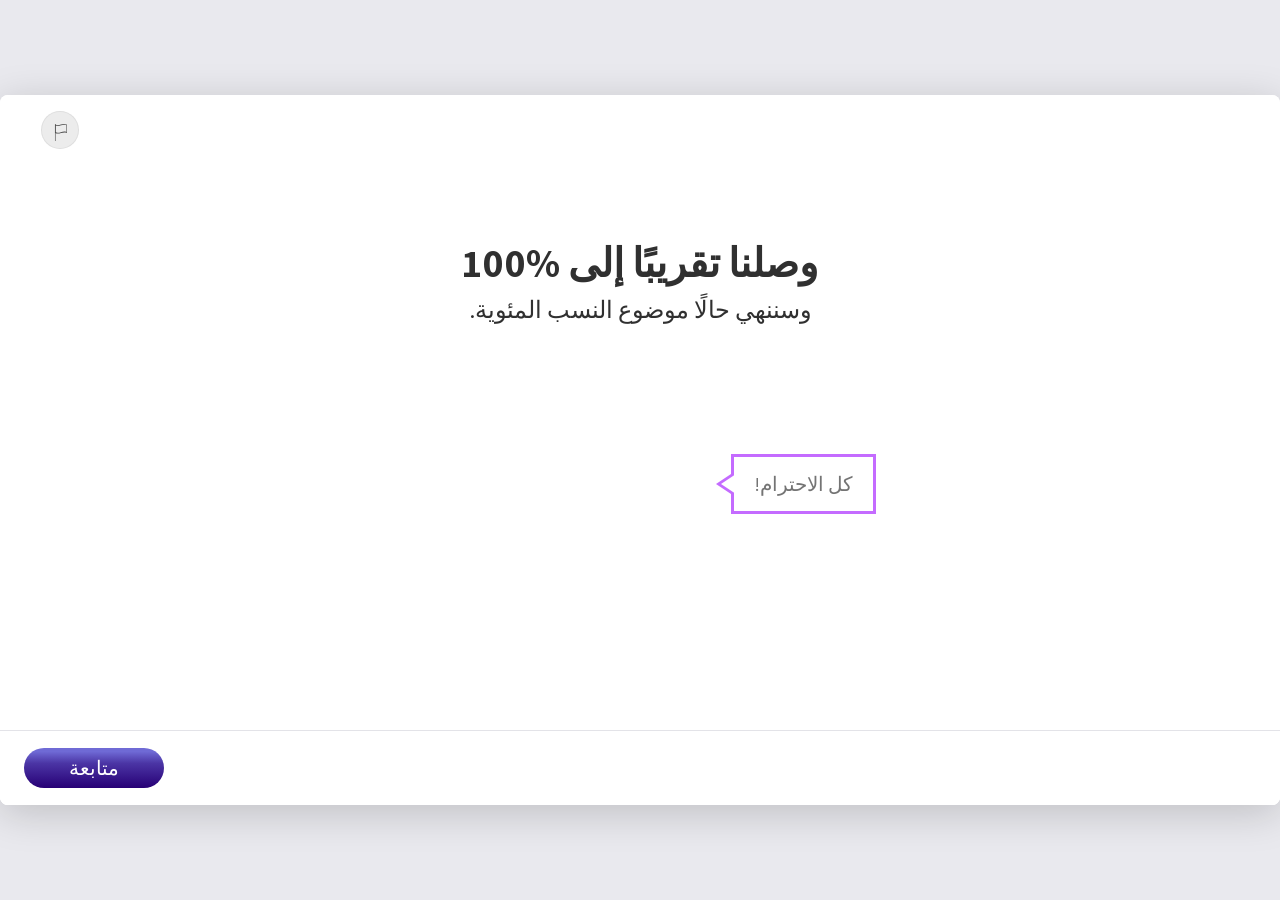
<file: methodica-math-percent-08-01/index.html>
<!DOCTYPE html>
<html lang="ar" dir="rtl">
<head>
<meta charset="UTF-8">
<meta name="viewport" content="width=device-width, initial-scale=1.0">
<title>النسب المئوية — الوحدة ‎4.8</title>
<link rel="stylesheet" href="assets/fonts/fonts.css?v=18">
<link rel="stylesheet" href="styles.css?v=19">
</head>
<body data-subject-theme="math">
  <!-- Boot cover (Documentation/reporting-and-resume §8.11). A SIBLING of #stage, not inside the
       scaled #app, inline-styled so a stale stylesheet cannot leave it useless. It hides the first
       screen until the resume decision is known; 40-resume.js dropBootCover() removes it from every
       exit path of 50-loader.js. The inline net below needs no other file: it lifts the cover
       after 800ms — or, while bootXAPI has flagged a restore in flight (window.__resumeInFlight),
       waits for it up to a hard 11s ceiling (50-loader.js polls the metadata for up to 10s). -->
  <div id="boot-cover" style="position:fixed;inset:0;z-index:9999;background:#ffffff"></div>
  <script>
  (function () {
    var t0 = Date.now();
    function tick() {
      var c = document.getElementById('boot-cover');
      if (!c || !c.parentNode) return;
      if (window.__resumeInFlight && Date.now() - t0 < 11000) { setTimeout(tick, 100); return; }
      c.parentNode.removeChild(c);
    }
    setTimeout(tick, 800);
  })();
  </script>
<div id="stage">
<div id="app">

  <!-- Report/issue flag — shared, outside all screens -->
  <button class="flag-btn" type="button" aria-label="هل وجدتم مشكلة؟">
        <span class="flag-btn-icon">
          <span class="flag-btn-glyph" aria-hidden="true">
            <svg class="flag-btn-glyph-pole" viewBox="0 0 0.794329 17.0005" preserveAspectRatio="none" fill="none">
              <path
                d="M0.397164 17C0.177722 17 0 16.8239 0 16.6065V0.393501C0 0.176082 0.177722 0 0.397164 0C0.616607 0 0.794329 0.176082 0.794329 0.393501V16.607C0.794329 16.8245 0.616607 17.0005 0.397164 17.0005V17Z"
                fill="currentColor" />
            </svg>
            <svg class="flag-btn-glyph-banner" viewBox="0 0 12 9.31542" preserveAspectRatio="none" fill="none">
              <path
                d="M2.76227 9.31542C1.91972 9.31542 1.06958 9.15545 0.213483 8.71363C0.0823588 8.64599 0 8.51124 0 8.36469V0.950975C0 0.814619 0.0715221 0.687925 0.188558 0.615989C0.305594 0.54459 0.45189 0.537611 0.574886 0.598811C0.577053 0.599884 0.578679 0.600958 0.580846 0.602032C2.31309 1.49586 4.05563 1.046 5.90003 0.569821C7.80946 0.0770055 9.78336 -0.431915 11.7865 0.601495C11.9176 0.669136 12 0.803882 12 0.950438V8.36415C12 8.4946 11.9344 8.617 11.8255 8.69001C11.7166 8.76302 11.5774 8.77805 11.4555 8.72974C11.443 8.7249 11.4311 8.71954 11.4197 8.71363C9.68745 7.8198 7.94491 8.26967 6.10051 8.7453C5.00709 9.02714 3.89199 9.31489 2.76281 9.31489L2.76227 9.31542ZM0.793787 8.11935C2.45559 8.87307 4.13094 8.44038 5.90003 7.98407C7.62469 7.53903 9.40191 7.08057 11.2062 7.75806V1.19631C9.54441 0.442591 7.86906 0.875281 6.09997 1.33159C4.37531 1.77663 2.59755 2.23509 0.793787 1.5576V8.11935Z"
                fill="currentColor" />
            </svg>
          </span>
        </span>
        <span class="flag-btn-label">هل وجدتم مشكلة؟</span>
      </button>

  <!-- ══ S0 — slide 4: TransitionScreen (character: chef+pancake clip — PLACEHOLDER
       still until the client asset arrives from the unit folder) ══ -->
  <section class="screen active" data-screen="0" id="s0">
    <div class="transition-content ts-content">
      <h1 class="ts-title" data-reveal="1">وصلنا تقريبًا إلى %100</h1>
      <p class="ts-tail" data-reveal="2">وسننهي حالًا موضوع النسب المئوية‎.</p>
      <div class="character-widget t-widget" data-reveal="3" data-reveal-fade>
        <div class="cw-say">كل الاحترام!</div>
        <video class="t-clip" src="assets/video/character-chef-pancake.mp4" autoplay loop muted playsinline
               preload="auto" aria-label="الشخصية المرافقة تقلب بانكيك في المقلاة"></video>
      </div>
    </div>
    <button class="btn-continue" id="s0-continue" onclick="goTo(1)">متابعة</button>
  </section>

<!-- ══ S2 — slide 6: HookClosingText ══ -->
  <section class="screen" data-screen="2" id="s2">
    <div class="hookclose-content">
      <div class="hookclose-text" data-reveal="1">
        <h1 class="hookclose-title">عدد متابعي عماد لم يعُد إلى 10,000 متابع‎.</h1>
        <p class="hookclose-line">ارتفاع بنسبة %20 ثم انخفاض بنسبة %20 لا يبطلان بعضهما البعض.</p>
        <p class="hookclose-line"><br>هذا لا يحدث في قناة عماد فقط، بل يحدث يوميًا وفي كل مكان، مثلًا‎:</p>
      </div>
      <div class="hookclose-row">
        <div class="hookclose-examples" data-reveal="2">
          <figure class="hookclose-card">
            <img src="assets/img/hook-shirt_AR.jpg" alt="بلوزة في متجر عليها بطاقة خصم بنسبة %25">
            <figcaption>خصم بعد ارتفاع رفع الأسعار مباشرةً‎.</figcaption>
          </figure>
          <figure class="hookclose-card">
            <img src="assets/img/hook-steps_AR.jpg" alt="هاتف يعرض عدّادًا أسبوعيًا لـ 10,000 خطوة">
            <figcaption>ارتفاع عدد الخطوات أسبوعًا تلو الآخر.</figcaption>
          </figure>
        </div>
      </div>
    </div>
    <div class="character-widget hookclose-widget" data-reveal="3" data-reveal-fade>
      <div class="speech-bubble">واو، لم يعد العدد إلى ما كان عليه!<br>هيّا نفهم السبب‎.</div>
      <img src="assets/img/monster.png" alt="الشخصية المرافقة">
    </div>
    <button class="btn-continue" id="s2-continue" onclick="goTo(3)">متابعة</button>
    <button class="btn-back" onclick="goTo(1)">عودة</button>
  </section>

<!-- ══ S3 — slide 7: video transition (the produced clip is PENDING —
       placeholder frame holds its slot) ══ -->
  <section class="screen" data-screen="3" id="s3">
    <div class="transition-content video-intro">
      <h1 class="video-intro-title" data-reveal="1">تعالوا نحل تمرينًا واحدًا معًا</h1>
      <p class="video-intro-sub" data-reveal="2">ومنه سنتعلم التمييز بين التغيُّر في النسبة المئوية والتغيُّر في الكمية.<br> لكن أولًا - إليكم خبرًا عاجلًا‎!</p>
      <!-- deck slide 7 is a VIDEO screen. The produced clip arrived 17.09.26
           as a YouTube link (ms81x9y7b4Y) and is embedded here; the poster
           placeholder it replaces is gone. -->
      <div class="video-frame" data-reveal="3" data-reveal-fade>
        <iframe src="https://www.youtube-nocookie.com/embed/ms81x9y7b4Y?enablejsapi=1&amp;rel=0&amp;modestbranding=1&amp;hl=ar"
          data-yt-item="002"
          title="خبر عاجل — شاطئ بلماحيم" loading="lazy" allowfullscreen
          allow="accelerometer; autoplay; clipboard-write; encrypted-media; gyroscope; picture-in-picture; web-share"
          referrerpolicy="strict-origin-when-cross-origin"></iframe>
      </div>
    </div>
    <button class="btn-continue" id="s3-continue" onclick="goTo(4)">متابعة</button>
    <button class="btn-back" onclick="goTo(2)">عودة</button>
  </section>

<!-- ══ S8 — slide 16: video screen, part B. המשך is DISABLED grey in the deck,
       i.e. gated on the clip finishing; the produced clip is still PENDING. ══ -->
  <section class="screen" data-screen="8" id="s8">
    <div class="transition-content video-intro">
      <h1 class="video-intro-title" data-reveal="1">إذًا، أي شاطئ أكثر خطورة<br> على السلاحف لوضع البيض؟</h1>
      <div class="video-frame" data-reveal="2" data-reveal-fade>
        <iframe src="https://www.youtube-nocookie.com/embed/e-fBx0JvbLQ?enablejsapi=1&amp;rel=0&amp;modestbranding=1&amp;hl=ar"
          data-yt-item="003"
          title="أي شاطئ أكثر خطورة على السلاحف لوضع البيض" loading="lazy" allowfullscreen
          allow="accelerometer; autoplay; clipboard-write; encrypted-media; gyroscope; picture-in-picture; web-share"
          referrerpolicy="strict-origin-when-cross-origin"></iframe>
      </div>
    </div>
    <button class="btn-continue" id="s8-continue" onclick="goTo(9)">متابعة</button>
    <button class="btn-back" onclick="goTo(7)">عودة</button>
  </section>

<!-- ══ S9 — slide 18: נקודה למחשבה (Guided Math Practice Screen).
       Table grid has no a:tblPr/@rtl, so col 0 is the LEFTMOST (אחוז) — and an
       RTL HTML table renders its FIRST cell rightmost, so the columns below are
       emitted in reverse grid order. ══ -->
  <section class="screen" data-screen="9" id="s9">
    <div class="think-content">
      <h1 class="think-title" data-reveal="1">نقطة للتفكير: أين يكون الخطر على بيض السلاحف أكبر؟</h1>
      <p class="think-lead" data-reveal="2">اكتشفنا أن‎:</p>
      <table class="data-table think-table" data-reveal="3">
        <thead>
          <tr><th>المحمية</th><th>إجمالي عدد البيض الذي وُضع</th><th>عدد البيض الذي تضرر</th><th>نسبة البيض الذي تضرر</th></tr>
        </thead>
        <tbody>
          <tr><td>شاطئ بلماحيم</td><td>15,000</td><td>3,120</td><td>20.8%</td></tr>
          <tr><td>شاطئ دور</td><td>6,000</td><td>1,200</td><td>20%</td></tr>
        </tbody>
      </table>
      <div class="think-conclusion" data-reveal="4">
        <p>للإجابة عن هذا السؤال، ننظر إلى النسبة المئوية وليس إلى الكمية‎.</p>
        <p>لماذا؟ لأنه أحيانًا، كما في حالتنا، النسبة والكمية أيضًا تكونان أكبر. وأحيانًا أخرى تكون الكمية أقل والنسبة أعلى، أو العكس‎.</p>
        <p>نعود إلى الشاطئ. نسبة البيض الذي تفرّق في شاطئ بلماحيم أعلى، ويمكن القول إن الخطر على البيض في شاطئ بلماحيم أكبر نسبيًا‎.</p>
        <p>وبما أن عدد البيوض الموضوعة كان أكبر، فإن عدد البيض المتضرر كان أكبر أيضًا‎.</p>
      </div>
    </div>
    <button class="btn-continue" id="s9-continue" onclick="goTo(10)">متابعة</button>
    <button class="btn-back" onclick="goTo(8)">عودة</button>
  </section>


  <!-- Quiz hint overlay — shared, outside all .screen divs -->
  <div id="quiz-hint-overlay" class="hidden m-popup" role="dialog" aria-modal="true" aria-label="تلميح">
    <div class="hint-popup">
      <!-- 07.09: the bulb the hint card was missing. Plain-bulb variant
           (viewBox 0 0 20.997 27.9988), the one the approved build uses in
           the card title — deliberately NOT the button's rayed bulb. The
           text lives in its own span so quizOpenHint() can rewrite it
           without deleting the icon. -->
      <h3 class="hint-title"><svg class="hint-title-icon" viewBox="0 0 20.997 27.9988" fill="none" aria-hidden="true"><path d="M17.4818 2.65764C15.2512 0.668476 12.2563 -0.275357 9.25683 0.0699765C4.59833 0.60431 0.748334 4.35748 0.103168 8.99148C-0.387999 12.5078 0.894168 16.0031 3.532 18.34C4.99267 19.6338 5.83033 21.5191 5.83033 23.5095V23.9155C5.83033 26.1671 7.662 27.9988 9.91367 27.9988H11.0803C13.332 27.9988 15.1637 26.1671 15.1637 23.9155V23.5036C15.1637 21.5366 16.041 19.6431 17.6347 18.1708C19.7708 16.1945 20.997 13.398 20.997 10.4988C20.997 7.50864 19.716 4.65031 17.4818 2.65764ZM13.997 23.9143C13.997 25.522 12.6892 26.831 11.0803 26.831H9.91367C8.30483 26.831 6.997 25.522 6.997 23.9143V23.5083C6.997 23.0545 6.9585 22.6041 6.88617 22.1643H14.1137C14.0367 22.6041 13.997 23.051 13.997 23.5025V23.9143ZM16.8425 17.3133C15.691 18.3773 14.865 19.6385 14.4077 20.9976H11.0792V12.1986C12.7323 11.9198 13.9958 10.479 13.9958 8.74764C13.9958 8.42564 13.7345 8.16431 13.4125 8.16431C13.0905 8.16431 12.8292 8.42564 12.8292 8.74764C12.8292 10.0345 11.7827 11.081 10.4958 11.081C9.209 11.081 8.1625 10.0345 8.1625 8.74764C8.1625 8.42564 7.90117 8.16431 7.57917 8.16431C7.25717 8.16431 6.99583 8.42564 6.99583 8.74764C6.99583 10.479 8.25933 11.9198 9.9125 12.1986V20.9976H6.60267C6.16633 19.6431 5.38 18.4193 4.3055 17.4661C1.9605 15.3895 0.821834 12.2815 1.25817 9.15248C1.831 5.03648 5.2505 1.70448 9.38867 1.22848C9.7655 1.18531 10.14 1.16431 10.511 1.16431C12.807 1.16431 14.9735 1.98448 16.7072 3.52914C18.6917 5.30014 19.8315 7.83998 19.8315 10.4976C19.8315 13.111 18.771 15.5318 16.8437 17.3133H16.8425Z" fill="white"/></svg><span class="hint-title-text">هل تتذكرون كيف تحسبون؟</span></h3>
      <p class="hint-body"></p>
      <button class="hint-close-btn" onclick="quizCloseHint()">عودة إلى السؤال</button>
    </div>
  </div>

  <!-- Problem-report modal (approved-units pattern; posts to the shared Google Form) -->
  <div id="report-modal" class="report-modal-overlay m-popup" hidden role="dialog" aria-modal="true" aria-labelledby="report-modal-title">
    <div class="report-modal-box">
      <button class="report-close-btn" onclick="tryCloseReportModal()" aria-label="إغلاق">&#10005;</button>
      <h2 class="report-modal-title" id="report-modal-title">التبليغ عن مشكلة</h2>
      <p class="report-modal-body">هل هناك شيء غير واضح أو لا يعمل كما يجب؟ أخبرونا بما حدث لنتمكن من معالجة المشكلة.</p>
      <div class="report-field">
        <label class="report-label" for="report-type">ما هو نوع المشكلة <span class="required-star">*</span></label>
        <select class="report-select" id="report-type">
          <option value="" disabled selected>اختاروا نوع المشكلة</option>
          <option value="technical">عطل تقني أو شيء ما لا يعمل</option>
          <option value="unclear">شيء غير واضح لي</option>
          <option value="other">آخر</option>
        </select>
      </div>
      <div class="report-field">
        <label class="report-label" for="report-text">ماذا حدث؟ <span class="required-star">*</span></label>
        <textarea class="report-textarea" id="report-text" maxlength="250" rows="4" placeholder="صفوا المشكلة‎..."></textarea>
        <span class="report-char-count" id="report-char-count">0 / 250</span>
      </div>
      <p class="report-error" id="report-error" hidden>يرجى اختيار نوع المشكلة ووصف ما حدث.</p>
      <div class="report-actions">
        <button class="report-submit-btn" onclick="submitReport()">إرسال</button>
        <button class="report-cancel-btn" onclick="tryCloseReportModal()">إلغاء</button>
      </div>
      <div class="report-thanks" id="report-thanks" hidden>
        <p>شكرًا! تم إرسال التبليغ. سنعالج المشكلة في أقرب وقت.</p>
        <button class="report-submit-btn" onclick="forceCloseReportModal()">إغلاق</button>
      </div>
    </div>
  </div>
  <div id="report-confirm-modal" class="report-modal-overlay m-popup" hidden role="dialog" aria-modal="true" aria-labelledby="confirm-modal-title">
    <div class="report-modal-box report-confirm-box">
      <h2 class="report-modal-title" id="confirm-modal-title">هل تريدون إغلاق النافذة فعلًا؟</h2>
      <p class="report-modal-body">إذا ضغطتم على إغلاق لن يتم إرسال التبليغ</p>
      <div class="report-actions">
        <button class="report-cancel-btn" onclick="forceCloseReportModal()">إغلاق النافذة</button>
        <button class="report-submit-btn" onclick="backToReportForm()">أريد التبليغ</button>
      </div>
    </div>
  </div>

</div>
</div>

  <!-- The platform layer (xAPI reporting, resume) wraps the vendored 720-core. Order is load-bearing
       (unit-js/README.md): the shared layer first (definition-only), then this component's
       configuration, then the engine, then 70-platform.js, and 90-boot.js LAST in its own tag.
       Every ?v= is identical across the four components — bump them together. -->
  <script src="../unit-js/10-identity.js?v=18"></script>
  <script src="../unit-js/20-xapi.js?v=21"></script>
  <script src="../unit-js/40-resume.js?v=18"></script>
  <script src="../unit-js/50-loader.js?v=18"></script>
  <script src="script.js?v=19"></script>
  <script src="../unit-js/motion.js?v=18"></script>
  <script src="../unit-js/quiz-engine.js?v=18"></script>
  <script src="../unit-js/questions.js?v=18"></script>
  <script src="../unit-js/report-modal.js?v=18"></script>
  <script src="../unit-js/unit.js?v=18"></script>
  <script src="../unit-js/engine.js?v=20"></script>
  <script src="../unit-js/70-platform.js?v=20"></script>
  <script src="../unit-js/90-boot.js?v=18"></script>
</body>
</html>
</file>
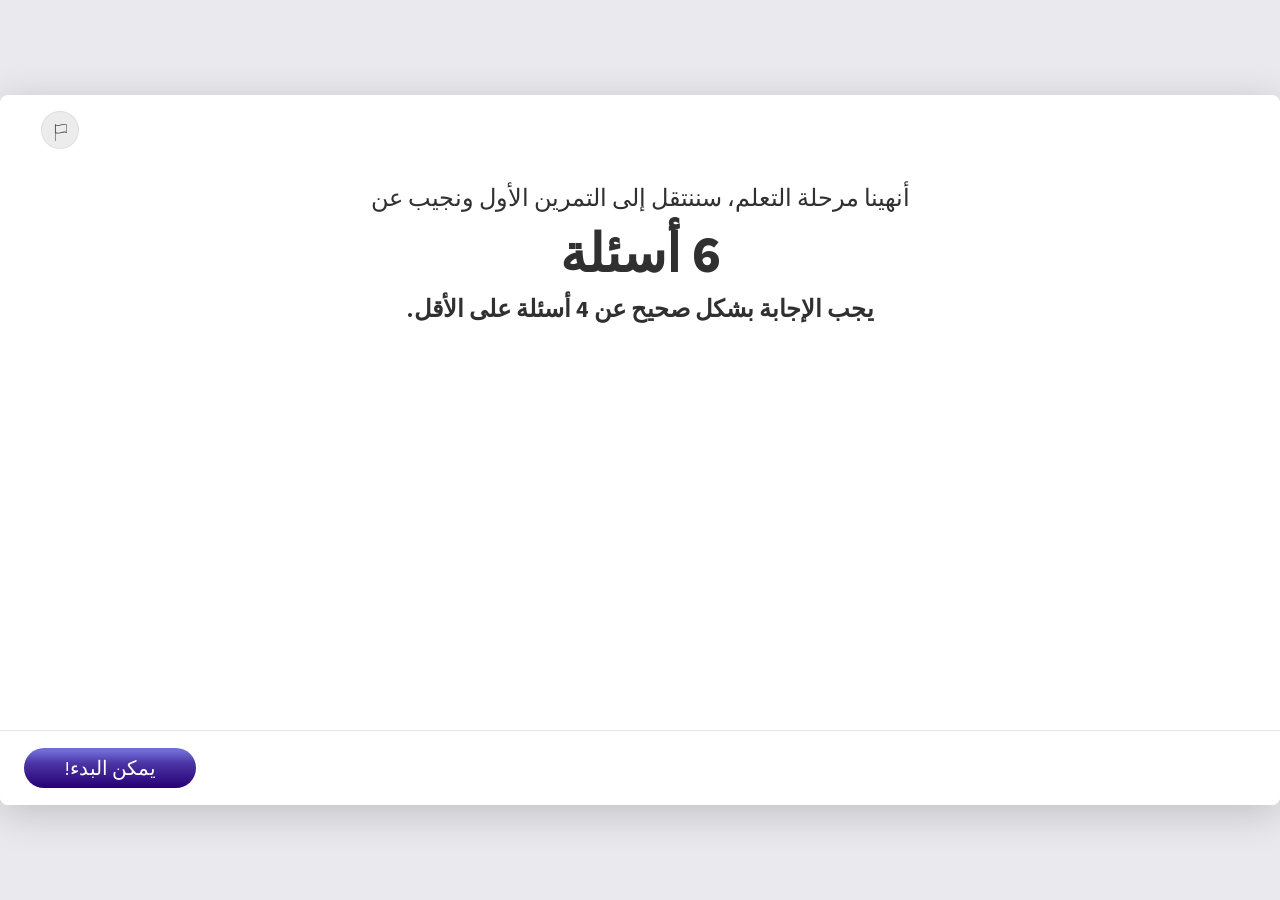
<file: methodica-math-percent-08-02/index.html>
<!DOCTYPE html>
<html lang="ar" dir="rtl">
<head>
<meta charset="UTF-8">
<meta name="viewport" content="width=device-width, initial-scale=1.0">
<title>النسب المئوية — الوحدة ‎4.8</title>
<link rel="stylesheet" href="assets/fonts/fonts.css?v=18">
<link rel="stylesheet" href="styles.css?v=19">
</head>
<body data-subject-theme="math">
  <!-- Boot cover (Documentation/reporting-and-resume §8.11). A SIBLING of #stage, not inside the
       scaled #app, inline-styled so a stale stylesheet cannot leave it useless. It hides the first
       screen until the resume decision is known; 40-resume.js dropBootCover() removes it from every
       exit path of 50-loader.js. The inline net below needs no other file: it lifts the cover
       after 800ms — or, while bootXAPI has flagged a restore in flight (window.__resumeInFlight),
       waits for it up to a hard 11s ceiling (50-loader.js polls the metadata for up to 10s). -->
  <div id="boot-cover" style="position:fixed;inset:0;z-index:9999;background:#ffffff"></div>
  <script>
  (function () {
    var t0 = Date.now();
    function tick() {
      var c = document.getElementById('boot-cover');
      if (!c || !c.parentNode) return;
      if (window.__resumeInFlight && Date.now() - t0 < 11000) { setTimeout(tick, 100); return; }
      c.parentNode.removeChild(c);
    }
    setTimeout(tick, 800);
  })();
  </script>
<div id="stage">
<div id="app">

  <!-- Report/issue flag — shared, outside all screens -->
  <button class="flag-btn" type="button" aria-label="هل وجدتم مشكلة؟">
        <span class="flag-btn-icon">
          <span class="flag-btn-glyph" aria-hidden="true">
            <svg class="flag-btn-glyph-pole" viewBox="0 0 0.794329 17.0005" preserveAspectRatio="none" fill="none">
              <path
                d="M0.397164 17C0.177722 17 0 16.8239 0 16.6065V0.393501C0 0.176082 0.177722 0 0.397164 0C0.616607 0 0.794329 0.176082 0.794329 0.393501V16.607C0.794329 16.8245 0.616607 17.0005 0.397164 17.0005V17Z"
                fill="currentColor" />
            </svg>
            <svg class="flag-btn-glyph-banner" viewBox="0 0 12 9.31542" preserveAspectRatio="none" fill="none">
              <path
                d="M2.76227 9.31542C1.91972 9.31542 1.06958 9.15545 0.213483 8.71363C0.0823588 8.64599 0 8.51124 0 8.36469V0.950975C0 0.814619 0.0715221 0.687925 0.188558 0.615989C0.305594 0.54459 0.45189 0.537611 0.574886 0.598811C0.577053 0.599884 0.578679 0.600958 0.580846 0.602032C2.31309 1.49586 4.05563 1.046 5.90003 0.569821C7.80946 0.0770055 9.78336 -0.431915 11.7865 0.601495C11.9176 0.669136 12 0.803882 12 0.950438V8.36415C12 8.4946 11.9344 8.617 11.8255 8.69001C11.7166 8.76302 11.5774 8.77805 11.4555 8.72974C11.443 8.7249 11.4311 8.71954 11.4197 8.71363C9.68745 7.8198 7.94491 8.26967 6.10051 8.7453C5.00709 9.02714 3.89199 9.31489 2.76281 9.31489L2.76227 9.31542ZM0.793787 8.11935C2.45559 8.87307 4.13094 8.44038 5.90003 7.98407C7.62469 7.53903 9.40191 7.08057 11.2062 7.75806V1.19631C9.54441 0.442591 7.86906 0.875281 6.09997 1.33159C4.37531 1.77663 2.59755 2.23509 0.793787 1.5576V8.11935Z"
                fill="currentColor" />
            </svg>
          </span>
        </span>
        <span class="flag-btn-label">هل وجدتم مشكلة؟</span>
      </button>

  <!-- ══ S0 — slide 4: TransitionScreen (character: chef+pancake clip — PLACEHOLDER
       still until the client asset arrives from the unit folder) ══ -->
  <!-- ══ S10 — slide 20: TransitionScreen opening component 02 (תרגול סטנדרטי).
       The deck's CTA is a 172.8x43.9 filled rect; normalised here to the
       approved 188.9x53.2 bottom-bar pill. ══ -->
  <section class="screen active" data-screen="10" id="s10">
    <div class="transition-content ts-content">
      <p class="ts-lead" data-reveal="1">أنهينا مرحلة التعلم، سننتقل إلى التمرين الأول ونجيب عن</p>
      <h1 class="ts-title ts-title--big" data-reveal="2">6 أسئلة</h1>
      <p class="ts-tail ts-tail--bold" data-reveal="3">يجب الإجابة بشكل صحيح عن 4 أسئلة على الأقل.</p>
      <div class="t-hero" data-reveal="4" data-reveal-fade>
        <video class="t-clip" src="assets/video/character-turtle-watch.mp4" autoplay loop muted playsinline
               preload="auto" aria-label="الشخصية المرافقة تراقب سلحفاة تعبُر الشاشة"></video>
      </div>
    </div>
    <button class="btn-continue" id="s10-continue" onclick="goTo(11)">يمكن البدء!</button>
    <button class="btn-back" onclick="goTo(9)">عودة</button>
  </section>

<!-- ══ S12 — slide 22: FullImageWithTextOverlay, studio lead-in (Q1) ══ -->
  <section class="screen" data-screen="12" id="s12">
    <div class="story-stage" data-reveal="1">
      <img class="story-bg" src="assets/img/studio.jpg" alt="" aria-hidden="true">
      <div class="story-bubble sb-tail-up" style="right: 143px; top: 375px; width: 320px;" data-reveal="2">
        ساعدونا للحظة في حل مسألة صغيرة، وبعدها سننشر فيديو يدعو متابعينا إلى التطوع للبحث عن بيض السلاحف‎.
      </div>
    </div>
    <button class="btn-continue" onclick="goTo(13)">متابعة</button>
    <button class="btn-back" onclick="goTo(11)">عودة</button>
  </section>

<!-- ══ S14 — slide 24: FullImageWithTextOverlay, school lead-in (Q2-Q4) ══ -->
  <section class="screen" data-screen="14" id="s14">
    <div class="story-stage" data-reveal="1">
      <img class="story-bg" src="assets/img/teachers-room.png" alt="" aria-hidden="true">
      <div class="story-bubble story-bubble--dark sb-tail-left" style="right: 152px; top: 82px; width: 320px;" data-reveal="2">
        <p>بالطبع يمكنني مساعدتكم في إيجاد متطوعين في المدرسة‎!</p>
        <p>لكن ماذا عن مهام الرياضيات؟</p>
        <p>حلوا أولًا 3 أسئلة حتى أشعر أنكم لا تهملون موضوع النسب المئوية، وسأجمع في هذه الأثناء كل المعلمين للمساعدة في العثور على بيض السلاحف‎.</p>
      </div>
    </div>
    <button class="btn-continue" onclick="goTo(15)">متابعة</button>
    <button class="btn-back" onclick="goTo(11)">عودة</button>
  </section>

<!-- ══ S19 — slide 29: FullImageWithTextOverlay, parents lead-in (Q5) ══ -->
  <section class="screen" data-screen="19" id="s19">
    <div class="story-stage" data-reveal="1">
      <img class="story-bg" src="assets/img/kitchen-table_AR.jpg" alt="" aria-hidden="true">
      <div class="story-bubble sb-tail-up" style="right: 205px; top: 269px; width: 372px;" data-reveal="2">
        <p>بالطبع سنأتي للمساعدة في العثور على بيض السلاحف‎!</p>
        <p>فقط ساعدونا في تحديد أي قسيمة أوفر، وسننطلق‎!</p>
      </div>
    </div>
    <button class="btn-continue" onclick="goTo(20)">متابعة</button>
    <button class="btn-back" onclick="goTo(11)">عودة</button>
  </section>

<!-- ══ S21 — slide 33: FullImageWithTextOverlay, band-night lead-in (Q6) ══ -->
  <section class="screen" data-screen="23" id="s23">
    <div class="story-stage" data-reveal="1">
      <img class="story-bg" src="assets/img/stage-council_AR.jpg" alt="" aria-hidden="true">
      <div class="story-bubble sb-tail-up" style="right: 148px; top: 375px; width: 372px;" data-reveal="2">
        <p>بالطبع سنأتي للمساعدة في العثور على بيض السلاحف‎!</p>
        <p>ساعدونا في إنهاء قائمة الفِرق المشارِكة في العرض، وسنأتي للمساعدة في البحث‎.</p>
      </div>
    </div>
    <button class="btn-continue" onclick="goTo(24)">متابعة</button>
    <button class="btn-back" onclick="goTo(11)">عودة</button>
  </section>

<!-- ══ S23 — slide 37: closing narration. The deck draws this as a PLAIN
       rect (no tail) and there is no character pic on the slide, so it is
       narration, not speech. Its right edge runs to x=1280 in the deck —
       pulled in here to the 25px page margin. ══ -->
  <section class="screen" data-screen="27" id="s27">
    <div class="story-stage" data-reveal="1">
      <img class="story-bg" src="assets/img/beach-volunteers.jpg" alt="" aria-hidden="true">
      <div class="story-panel" data-reveal="2">
        <p>بعد إتمام جميع المهام، وصل متطوعون من جميع أنحاء البلاد للمساعدة في البحث عن البيض الذي اختفى في شاطئ دور وشاطئ بلماحيم والعثور عليه‎!</p>
        <p>هذا نجاح رائع‎!</p>
        <p>تم العثور على مئات البيوض‎.</p>
        <p>من حُسن الحظ أنكم كنتم هنا للمساعدة. 🙏🥳</p>
        <p>لكن ماذا نفعل بكل البيض الذي عُثر عليه؟</p>
        <p>سنكتشف ذلك فورًا‎!</p>
      </div>
    </div>
    <button class="btn-continue" onclick="goTo(28)">متابعة</button>
    <button class="btn-back" onclick="goTo(26)">عودة</button>
  </section>


  <!-- Quiz hint overlay — shared, outside all .screen divs -->
  <div id="quiz-hint-overlay" class="hidden m-popup" role="dialog" aria-modal="true" aria-label="تلميح">
    <div class="hint-popup">
      <!-- 07.09: the bulb the hint card was missing. Plain-bulb variant
           (viewBox 0 0 20.997 27.9988), the one the approved build uses in
           the card title — deliberately NOT the button's rayed bulb. The
           text lives in its own span so quizOpenHint() can rewrite it
           without deleting the icon. -->
      <h3 class="hint-title"><svg class="hint-title-icon" viewBox="0 0 20.997 27.9988" fill="none" aria-hidden="true"><path d="M17.4818 2.65764C15.2512 0.668476 12.2563 -0.275357 9.25683 0.0699765C4.59833 0.60431 0.748334 4.35748 0.103168 8.99148C-0.387999 12.5078 0.894168 16.0031 3.532 18.34C4.99267 19.6338 5.83033 21.5191 5.83033 23.5095V23.9155C5.83033 26.1671 7.662 27.9988 9.91367 27.9988H11.0803C13.332 27.9988 15.1637 26.1671 15.1637 23.9155V23.5036C15.1637 21.5366 16.041 19.6431 17.6347 18.1708C19.7708 16.1945 20.997 13.398 20.997 10.4988C20.997 7.50864 19.716 4.65031 17.4818 2.65764ZM13.997 23.9143C13.997 25.522 12.6892 26.831 11.0803 26.831H9.91367C8.30483 26.831 6.997 25.522 6.997 23.9143V23.5083C6.997 23.0545 6.9585 22.6041 6.88617 22.1643H14.1137C14.0367 22.6041 13.997 23.051 13.997 23.5025V23.9143ZM16.8425 17.3133C15.691 18.3773 14.865 19.6385 14.4077 20.9976H11.0792V12.1986C12.7323 11.9198 13.9958 10.479 13.9958 8.74764C13.9958 8.42564 13.7345 8.16431 13.4125 8.16431C13.0905 8.16431 12.8292 8.42564 12.8292 8.74764C12.8292 10.0345 11.7827 11.081 10.4958 11.081C9.209 11.081 8.1625 10.0345 8.1625 8.74764C8.1625 8.42564 7.90117 8.16431 7.57917 8.16431C7.25717 8.16431 6.99583 8.42564 6.99583 8.74764C6.99583 10.479 8.25933 11.9198 9.9125 12.1986V20.9976H6.60267C6.16633 19.6431 5.38 18.4193 4.3055 17.4661C1.9605 15.3895 0.821834 12.2815 1.25817 9.15248C1.831 5.03648 5.2505 1.70448 9.38867 1.22848C9.7655 1.18531 10.14 1.16431 10.511 1.16431C12.807 1.16431 14.9735 1.98448 16.7072 3.52914C18.6917 5.30014 19.8315 7.83998 19.8315 10.4976C19.8315 13.111 18.771 15.5318 16.8437 17.3133H16.8425Z" fill="white"/></svg><span class="hint-title-text">هل تتذكرون كيف تحسبون؟</span></h3>
      <p class="hint-body"></p>
      <button class="hint-close-btn" onclick="quizCloseHint()">عودة إلى السؤال</button>
    </div>
  </div>

  <!-- Problem-report modal (approved-units pattern; posts to the shared Google Form) -->
  <div id="report-modal" class="report-modal-overlay m-popup" hidden role="dialog" aria-modal="true" aria-labelledby="report-modal-title">
    <div class="report-modal-box">
      <button class="report-close-btn" onclick="tryCloseReportModal()" aria-label="إغلاق">&#10005;</button>
      <h2 class="report-modal-title" id="report-modal-title">التبليغ عن مشكلة</h2>
      <p class="report-modal-body">هل هناك شيء غير واضح أو لا يعمل كما يجب؟ أخبرونا بما حدث لنتمكن من معالجة المشكلة.</p>
      <div class="report-field">
        <label class="report-label" for="report-type">ما هو نوع المشكلة <span class="required-star">*</span></label>
        <select class="report-select" id="report-type">
          <option value="" disabled selected>اختاروا نوع المشكلة</option>
          <option value="technical">عطل تقني أو شيء ما لا يعمل</option>
          <option value="unclear">شيء غير واضح لي</option>
          <option value="other">آخر</option>
        </select>
      </div>
      <div class="report-field">
        <label class="report-label" for="report-text">ماذا حدث؟ <span class="required-star">*</span></label>
        <textarea class="report-textarea" id="report-text" maxlength="250" rows="4" placeholder="صفوا المشكلة‎..."></textarea>
        <span class="report-char-count" id="report-char-count">0 / 250</span>
      </div>
      <p class="report-error" id="report-error" hidden>يرجى اختيار نوع المشكلة ووصف ما حدث.</p>
      <div class="report-actions">
        <button class="report-submit-btn" onclick="submitReport()">إرسال</button>
        <button class="report-cancel-btn" onclick="tryCloseReportModal()">إلغاء</button>
      </div>
      <div class="report-thanks" id="report-thanks" hidden>
        <p>شكرًا! تم إرسال التبليغ. سنعالج المشكلة في أقرب وقت.</p>
        <button class="report-submit-btn" onclick="forceCloseReportModal()">إغلاق</button>
      </div>
    </div>
  </div>
  <div id="report-confirm-modal" class="report-modal-overlay m-popup" hidden role="dialog" aria-modal="true" aria-labelledby="confirm-modal-title">
    <div class="report-modal-box report-confirm-box">
      <h2 class="report-modal-title" id="confirm-modal-title">هل تريدون إغلاق النافذة فعلًا؟</h2>
      <p class="report-modal-body">إذا ضغطتم على إغلاق لن يتم إرسال التبليغ</p>
      <div class="report-actions">
        <button class="report-cancel-btn" onclick="forceCloseReportModal()">إغلاق النافذة</button>
        <button class="report-submit-btn" onclick="backToReportForm()">أريد التبليغ</button>
      </div>
    </div>
  </div>

</div>
</div>

  <!-- The platform layer (xAPI reporting, resume) wraps the vendored 720-core. Order is load-bearing
       (unit-js/README.md): the shared layer first (definition-only), then this component's
       configuration, then the engine, then 70-platform.js, and 90-boot.js LAST in its own tag.
       Every ?v= is identical across the four components — bump them together. -->
  <script src="../unit-js/10-identity.js?v=18"></script>
  <script src="../unit-js/20-xapi.js?v=21"></script>
  <script src="../unit-js/40-resume.js?v=18"></script>
  <script src="../unit-js/50-loader.js?v=18"></script>
  <script src="script.js?v=19"></script>
  <script src="../unit-js/motion.js?v=18"></script>
  <script src="../unit-js/quiz-engine.js?v=18"></script>
  <script src="../unit-js/questions.js?v=18"></script>
  <script src="../unit-js/report-modal.js?v=18"></script>
  <script src="../unit-js/unit.js?v=18"></script>
  <script src="../unit-js/engine.js?v=20"></script>
  <script src="../unit-js/70-platform.js?v=20"></script>
  <script src="../unit-js/90-boot.js?v=18"></script>
</body>
</html>
</file>
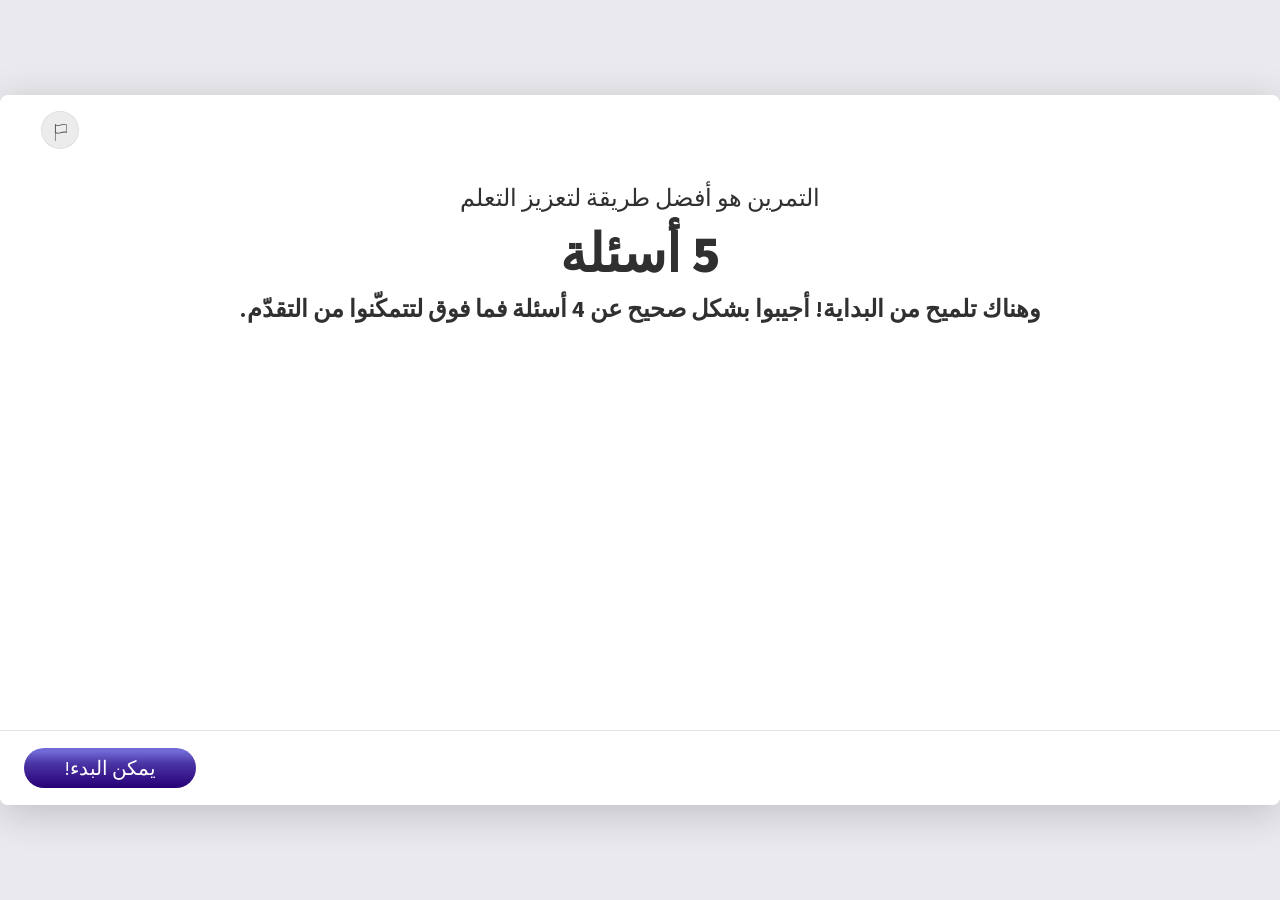
<file: methodica-math-percent-08-03/index.html>
<!DOCTYPE html>
<html lang="ar" dir="rtl">
<head>
<meta charset="UTF-8">
<meta name="viewport" content="width=device-width, initial-scale=1.0">
<title>النسب المئوية — الوحدة ‎4.8</title>
<link rel="stylesheet" href="assets/fonts/fonts.css?v=18">
<link rel="stylesheet" href="styles.css?v=19">
</head>
<body data-subject-theme="math">
  <!-- Boot cover (Documentation/reporting-and-resume §8.11). A SIBLING of #stage, not inside the
       scaled #app, inline-styled so a stale stylesheet cannot leave it useless. It hides the first
       screen until the resume decision is known; 40-resume.js dropBootCover() removes it from every
       exit path of 50-loader.js. The inline net below needs no other file: it lifts the cover
       after 800ms — or, while bootXAPI has flagged a restore in flight (window.__resumeInFlight),
       waits for it up to a hard 11s ceiling (50-loader.js polls the metadata for up to 10s). -->
  <div id="boot-cover" style="position:fixed;inset:0;z-index:9999;background:#ffffff"></div>
  <script>
  (function () {
    var t0 = Date.now();
    function tick() {
      var c = document.getElementById('boot-cover');
      if (!c || !c.parentNode) return;
      if (window.__resumeInFlight && Date.now() - t0 < 11000) { setTimeout(tick, 100); return; }
      c.parentNode.removeChild(c);
    }
    setTimeout(tick, 800);
  })();
  </script>
<div id="stage">
<div id="app">

  <!-- Report/issue flag — shared, outside all screens -->
  <button class="flag-btn" type="button" aria-label="هل وجدتم مشكلة؟">
        <span class="flag-btn-icon">
          <span class="flag-btn-glyph" aria-hidden="true">
            <svg class="flag-btn-glyph-pole" viewBox="0 0 0.794329 17.0005" preserveAspectRatio="none" fill="none">
              <path
                d="M0.397164 17C0.177722 17 0 16.8239 0 16.6065V0.393501C0 0.176082 0.177722 0 0.397164 0C0.616607 0 0.794329 0.176082 0.794329 0.393501V16.607C0.794329 16.8245 0.616607 17.0005 0.397164 17.0005V17Z"
                fill="currentColor" />
            </svg>
            <svg class="flag-btn-glyph-banner" viewBox="0 0 12 9.31542" preserveAspectRatio="none" fill="none">
              <path
                d="M2.76227 9.31542C1.91972 9.31542 1.06958 9.15545 0.213483 8.71363C0.0823588 8.64599 0 8.51124 0 8.36469V0.950975C0 0.814619 0.0715221 0.687925 0.188558 0.615989C0.305594 0.54459 0.45189 0.537611 0.574886 0.598811C0.577053 0.599884 0.578679 0.600958 0.580846 0.602032C2.31309 1.49586 4.05563 1.046 5.90003 0.569821C7.80946 0.0770055 9.78336 -0.431915 11.7865 0.601495C11.9176 0.669136 12 0.803882 12 0.950438V8.36415C12 8.4946 11.9344 8.617 11.8255 8.69001C11.7166 8.76302 11.5774 8.77805 11.4555 8.72974C11.443 8.7249 11.4311 8.71954 11.4197 8.71363C9.68745 7.8198 7.94491 8.26967 6.10051 8.7453C5.00709 9.02714 3.89199 9.31489 2.76281 9.31489L2.76227 9.31542ZM0.793787 8.11935C2.45559 8.87307 4.13094 8.44038 5.90003 7.98407C7.62469 7.53903 9.40191 7.08057 11.2062 7.75806V1.19631C9.54441 0.442591 7.86906 0.875281 6.09997 1.33159C4.37531 1.77663 2.59755 2.23509 0.793787 1.5576V8.11935Z"
                fill="currentColor" />
            </svg>
          </span>
        </span>
        <span class="flag-btn-label">هل وجدتم مشكلة؟</span>
      </button>

  <!-- ══ S0 — slide 4: TransitionScreen (character: chef+pancake clip — PLACEHOLDER
       still until the client asset arrives from the unit folder) ══ -->
  <!-- ══ S28 — slide 39: TransitionScreen opening component 03.
       The on-screen copy states this block's rules: 5 questions, hint from the
       start, 4+ correct to advance. ══ -->
  <section class="screen active" data-screen="28" id="s28">
    <div class="transition-content ts-content">
      <p class="ts-lead" data-reveal="1">التمرين هو أفضل طريقة لتعزيز التعلم</p>
      <h1 class="ts-title ts-title--big" data-reveal="2">5 أسئلة</h1>
      <p class="ts-tail ts-tail--bold" data-reveal="3">وهناك تلميح من البداية! أجيبوا بشكل صحيح عن 4 أسئلة فما فوق لتتمكّنوا من التقدّم.</p>
      <div class="t-hero" data-reveal="4" data-reveal-fade>
        <video class="t-clip" src="assets/video/character-sporty.mp4" autoplay loop muted playsinline
               preload="auto" aria-label="الشخصية المرافقة ترفع مثقالًا"></video>
      </div>
    </div>
    <button class="btn-continue" onclick="goTo(29)">يمكن البدء!</button>
    <button class="btn-back" onclick="goTo(27)">عودة</button>
  </section>

<!-- ══ S35 — slide 46: TransitionScreen, "two harder exercises". The deck's
       bubble is noFill (transparent) with a 3px purple border, sitting to the
       LEFT of the character with its tail pointing down-right at it. ══ -->
  <section class="screen" data-screen="35" id="s35">
    <div class="transition-content ts-content">
      <p class="ts-lead" data-reveal="1">عمل رائع!</p>
      <h1 class="ts-title ts-title--wide" data-reveal="2">فيما يلي تمرينان إضافيان بمستوى صعوبة أعلى</h1>
      <div class="ts-pair" data-reveal="3" data-reveal-fade>
        <video class="ts-char t-clip" src="assets/video/character-jump-rope.mp4" autoplay loop muted
               playsinline preload="auto" aria-label="الشخصية المرافقة تقفز بالحبل"></video>
        <div class="cw-say cw-say--float">أنا واثق من أنكم ستنجحون!</div>
      </div>
    </div>
    <button class="btn-continue" onclick="goTo(36)">متابعة</button>
    <button class="btn-back" onclick="goTo(34)">عودة</button>
  </section>


  <!-- Quiz hint overlay — shared, outside all .screen divs -->
  <div id="quiz-hint-overlay" class="hidden m-popup" role="dialog" aria-modal="true" aria-label="تلميح">
    <div class="hint-popup">
      <!-- 07.09: the bulb the hint card was missing. Plain-bulb variant
           (viewBox 0 0 20.997 27.9988), the one the approved build uses in
           the card title — deliberately NOT the button's rayed bulb. The
           text lives in its own span so quizOpenHint() can rewrite it
           without deleting the icon. -->
      <h3 class="hint-title"><svg class="hint-title-icon" viewBox="0 0 20.997 27.9988" fill="none" aria-hidden="true"><path d="M17.4818 2.65764C15.2512 0.668476 12.2563 -0.275357 9.25683 0.0699765C4.59833 0.60431 0.748334 4.35748 0.103168 8.99148C-0.387999 12.5078 0.894168 16.0031 3.532 18.34C4.99267 19.6338 5.83033 21.5191 5.83033 23.5095V23.9155C5.83033 26.1671 7.662 27.9988 9.91367 27.9988H11.0803C13.332 27.9988 15.1637 26.1671 15.1637 23.9155V23.5036C15.1637 21.5366 16.041 19.6431 17.6347 18.1708C19.7708 16.1945 20.997 13.398 20.997 10.4988C20.997 7.50864 19.716 4.65031 17.4818 2.65764ZM13.997 23.9143C13.997 25.522 12.6892 26.831 11.0803 26.831H9.91367C8.30483 26.831 6.997 25.522 6.997 23.9143V23.5083C6.997 23.0545 6.9585 22.6041 6.88617 22.1643H14.1137C14.0367 22.6041 13.997 23.051 13.997 23.5025V23.9143ZM16.8425 17.3133C15.691 18.3773 14.865 19.6385 14.4077 20.9976H11.0792V12.1986C12.7323 11.9198 13.9958 10.479 13.9958 8.74764C13.9958 8.42564 13.7345 8.16431 13.4125 8.16431C13.0905 8.16431 12.8292 8.42564 12.8292 8.74764C12.8292 10.0345 11.7827 11.081 10.4958 11.081C9.209 11.081 8.1625 10.0345 8.1625 8.74764C8.1625 8.42564 7.90117 8.16431 7.57917 8.16431C7.25717 8.16431 6.99583 8.42564 6.99583 8.74764C6.99583 10.479 8.25933 11.9198 9.9125 12.1986V20.9976H6.60267C6.16633 19.6431 5.38 18.4193 4.3055 17.4661C1.9605 15.3895 0.821834 12.2815 1.25817 9.15248C1.831 5.03648 5.2505 1.70448 9.38867 1.22848C9.7655 1.18531 10.14 1.16431 10.511 1.16431C12.807 1.16431 14.9735 1.98448 16.7072 3.52914C18.6917 5.30014 19.8315 7.83998 19.8315 10.4976C19.8315 13.111 18.771 15.5318 16.8437 17.3133H16.8425Z" fill="white"/></svg><span class="hint-title-text">هل تتذكرون كيف تحسبون؟</span></h3>
      <p class="hint-body"></p>
      <button class="hint-close-btn" onclick="quizCloseHint()">عودة إلى السؤال</button>
    </div>
  </div>

  <!-- Problem-report modal (approved-units pattern; posts to the shared Google Form) -->
  <div id="report-modal" class="report-modal-overlay m-popup" hidden role="dialog" aria-modal="true" aria-labelledby="report-modal-title">
    <div class="report-modal-box">
      <button class="report-close-btn" onclick="tryCloseReportModal()" aria-label="إغلاق">&#10005;</button>
      <h2 class="report-modal-title" id="report-modal-title">التبليغ عن مشكلة</h2>
      <p class="report-modal-body">هل هناك شيء غير واضح أو لا يعمل كما يجب؟ أخبرونا بما حدث لنتمكن من معالجة المشكلة.</p>
      <div class="report-field">
        <label class="report-label" for="report-type">ما هو نوع المشكلة <span class="required-star">*</span></label>
        <select class="report-select" id="report-type">
          <option value="" disabled selected>اختاروا نوع المشكلة</option>
          <option value="technical">عطل تقني أو شيء ما لا يعمل</option>
          <option value="unclear">شيء غير واضح لي</option>
          <option value="other">آخر</option>
        </select>
      </div>
      <div class="report-field">
        <label class="report-label" for="report-text">ماذا حدث؟ <span class="required-star">*</span></label>
        <textarea class="report-textarea" id="report-text" maxlength="250" rows="4" placeholder="صفوا المشكلة‎..."></textarea>
        <span class="report-char-count" id="report-char-count">0 / 250</span>
      </div>
      <p class="report-error" id="report-error" hidden>يرجى اختيار نوع المشكلة ووصف ما حدث.</p>
      <div class="report-actions">
        <button class="report-submit-btn" onclick="submitReport()">إرسال</button>
        <button class="report-cancel-btn" onclick="tryCloseReportModal()">إلغاء</button>
      </div>
      <div class="report-thanks" id="report-thanks" hidden>
        <p>شكرًا! تم إرسال التبليغ. سنعالج المشكلة في أقرب وقت.</p>
        <button class="report-submit-btn" onclick="forceCloseReportModal()">إغلاق</button>
      </div>
    </div>
  </div>
  <div id="report-confirm-modal" class="report-modal-overlay m-popup" hidden role="dialog" aria-modal="true" aria-labelledby="confirm-modal-title">
    <div class="report-modal-box report-confirm-box">
      <h2 class="report-modal-title" id="confirm-modal-title">هل تريدون إغلاق النافذة فعلًا؟</h2>
      <p class="report-modal-body">إذا ضغطتم على إغلاق لن يتم إرسال التبليغ</p>
      <div class="report-actions">
        <button class="report-cancel-btn" onclick="forceCloseReportModal()">إغلاق النافذة</button>
        <button class="report-submit-btn" onclick="backToReportForm()">أريد التبليغ</button>
      </div>
    </div>
  </div>

</div>
</div>

  <!-- The platform layer (xAPI reporting, resume) wraps the vendored 720-core. Order is load-bearing
       (unit-js/README.md): the shared layer first (definition-only), then this component's
       configuration, then the engine, then 70-platform.js, and 90-boot.js LAST in its own tag.
       Every ?v= is identical across the four components — bump them together. -->
  <script src="../unit-js/10-identity.js?v=18"></script>
  <script src="../unit-js/20-xapi.js?v=21"></script>
  <script src="../unit-js/40-resume.js?v=18"></script>
  <script src="../unit-js/50-loader.js?v=18"></script>
  <script src="script.js?v=19"></script>
  <script src="../unit-js/motion.js?v=18"></script>
  <script src="../unit-js/quiz-engine.js?v=18"></script>
  <script src="../unit-js/questions.js?v=18"></script>
  <script src="../unit-js/report-modal.js?v=18"></script>
  <script src="../unit-js/unit.js?v=18"></script>
  <script src="../unit-js/engine.js?v=20"></script>
  <script src="../unit-js/70-platform.js?v=20"></script>
  <script src="../unit-js/90-boot.js?v=18"></script>
</body>
</html>
</file>
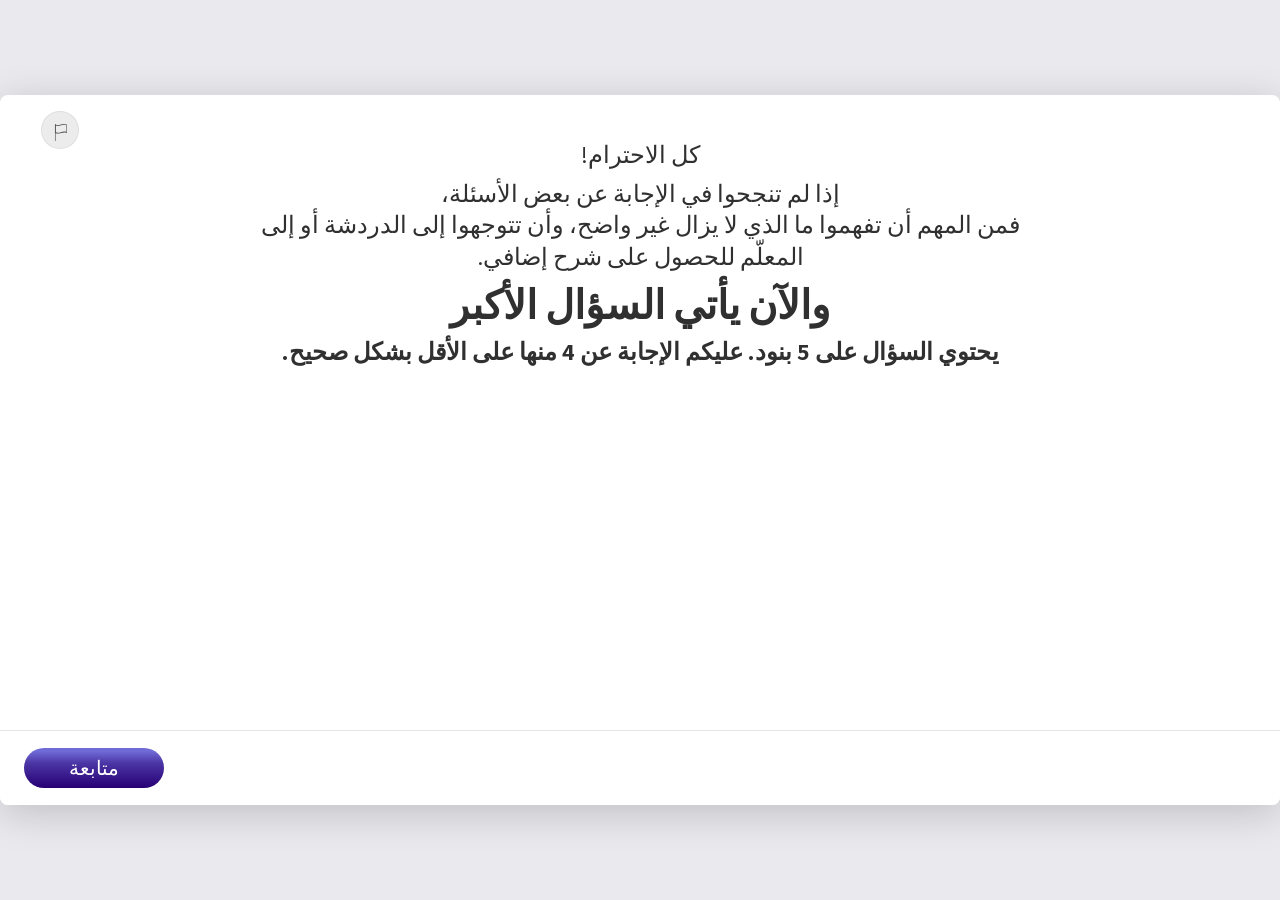
<file: methodica-math-percent-08-04/index.html>
<!DOCTYPE html>
<html lang="ar" dir="rtl">
<head>
<meta charset="UTF-8">
<meta name="viewport" content="width=device-width, initial-scale=1.0">
<title>النسب المئوية — الوحدة ‎4.8</title>
<link rel="stylesheet" href="assets/fonts/fonts.css?v=18">
<link rel="stylesheet" href="styles.css?v=19">
</head>
<body data-subject-theme="math">
  <!-- Boot cover (Documentation/reporting-and-resume §8.11). A SIBLING of #stage, not inside the
       scaled #app, inline-styled so a stale stylesheet cannot leave it useless. It hides the first
       screen until the resume decision is known; 40-resume.js dropBootCover() removes it from every
       exit path of 50-loader.js. The inline net below needs no other file: it lifts the cover
       after 800ms — or, while bootXAPI has flagged a restore in flight (window.__resumeInFlight),
       waits for it up to a hard 11s ceiling (50-loader.js polls the metadata for up to 10s). -->
  <div id="boot-cover" style="position:fixed;inset:0;z-index:9999;background:#ffffff"></div>
  <script>
  (function () {
    var t0 = Date.now();
    function tick() {
      var c = document.getElementById('boot-cover');
      if (!c || !c.parentNode) return;
      if (window.__resumeInFlight && Date.now() - t0 < 11000) { setTimeout(tick, 100); return; }
      c.parentNode.removeChild(c);
    }
    setTimeout(tick, 800);
  })();
  </script>
<div id="stage">
<div id="app">

  <!-- Report/issue flag — shared, outside all screens -->
  <button class="flag-btn" type="button" aria-label="هل وجدتم مشكلة؟">
        <span class="flag-btn-icon">
          <span class="flag-btn-glyph" aria-hidden="true">
            <svg class="flag-btn-glyph-pole" viewBox="0 0 0.794329 17.0005" preserveAspectRatio="none" fill="none">
              <path
                d="M0.397164 17C0.177722 17 0 16.8239 0 16.6065V0.393501C0 0.176082 0.177722 0 0.397164 0C0.616607 0 0.794329 0.176082 0.794329 0.393501V16.607C0.794329 16.8245 0.616607 17.0005 0.397164 17.0005V17Z"
                fill="currentColor" />
            </svg>
            <svg class="flag-btn-glyph-banner" viewBox="0 0 12 9.31542" preserveAspectRatio="none" fill="none">
              <path
                d="M2.76227 9.31542C1.91972 9.31542 1.06958 9.15545 0.213483 8.71363C0.0823588 8.64599 0 8.51124 0 8.36469V0.950975C0 0.814619 0.0715221 0.687925 0.188558 0.615989C0.305594 0.54459 0.45189 0.537611 0.574886 0.598811C0.577053 0.599884 0.578679 0.600958 0.580846 0.602032C2.31309 1.49586 4.05563 1.046 5.90003 0.569821C7.80946 0.0770055 9.78336 -0.431915 11.7865 0.601495C11.9176 0.669136 12 0.803882 12 0.950438V8.36415C12 8.4946 11.9344 8.617 11.8255 8.69001C11.7166 8.76302 11.5774 8.77805 11.4555 8.72974C11.443 8.7249 11.4311 8.71954 11.4197 8.71363C9.68745 7.8198 7.94491 8.26967 6.10051 8.7453C5.00709 9.02714 3.89199 9.31489 2.76281 9.31489L2.76227 9.31542ZM0.793787 8.11935C2.45559 8.87307 4.13094 8.44038 5.90003 7.98407C7.62469 7.53903 9.40191 7.08057 11.2062 7.75806V1.19631C9.54441 0.442591 7.86906 0.875281 6.09997 1.33159C4.37531 1.77663 2.59755 2.23509 0.793787 1.5576V8.11935Z"
                fill="currentColor" />
            </svg>
          </span>
        </span>
        <span class="flag-btn-label">هل وجدتم مشكلة؟</span>
      </button>

  <!-- ══ S0 — slide 4: TransitionScreen (character: chef+pancake clip — PLACEHOLDER
       still until the client asset arrives from the unit folder) ══ -->
  <!-- ══ S40 — slide 52: TransitionScreen into the peak question.
       FLAG-PRODUCER: `יש בה 5 סעיפים. עליכם להצליח ב - 4 לפחות.` is announced
       here in copy only — the deck defines no scoring mechanism anywhere, and
       no screen branches on it. Not invented here. ══ -->
  <section class="screen active" data-screen="40" id="s40">
    <div class="transition-content ts-content">
      <p class="ts-lead" data-reveal="1">كل الاحترام!</p>
      <p class="ts-lead" data-reveal="1">إذا لم تنجحوا في الإجابة عن بعض الأسئلة،<br> فمن المهم أن تفهموا ما الذي لا يزال غير واضح، وأن تتوجهوا إلى الدردشة أو إلى المعلّم للحصول على شرح إضافي.</p>
      <h1 class="ts-title" data-reveal="2">والآن يأتي السؤال الأكبر</h1>
      <p class="ts-tail ts-tail--bold" data-reveal="3">يحتوي السؤال على 5 بنود. عليكم الإجابة عن 4 منها على الأقل بشكل صحيح.</p>
      <div class="t-hero" data-reveal="4" data-reveal-fade>
        <video class="ts-peak t-clip" src="assets/video/character-challenge.mp4" autoplay loop muted
               playsinline preload="auto" aria-label="الشخصية المرافقة تستعد للسؤال الأكبر"></video>
      </div>
    </div>
    <button class="btn-continue" onclick="goTo(41)">متابعة</button>
    <button class="btn-back" onclick="goTo(39)">عودة</button>
  </section>

<!-- ══ S41 — slide 53: FullImageWithTextOverlay (final_1).
       Panel: deck x=407.1 y=43.7 w=872.9 h=202.0, white, 3px #C46BFF, text
       vertically centred, 18pt #747474, right-aligned. Its right edge is at
       exactly x=1280 in the deck; pulled in to the 25px page margin here.
       Photo: srcRect t=11.36%, reproduced exactly (see .bg-crop-* below). ══ -->
  <section class="screen" data-screen="41" id="s41">
    <div class="story-stage" data-reveal="1">
      <img class="story-bg bg-crop-t1136" src="assets/img/final-hatchery.jpg"
           alt="صورة أفقية لمزرعة تفريخ للسلاحف البحرية في شاطئ بلماحيم في يوم صافٍ: مزرعة محاطة بسياج خشبي وشبكة معدنية، وفي داخلها نحو اثني عشر قفصًا شبكيًا أخضر لحماية أعشاش السلاحف البحرية. إلى اليسار شريط رملي واسع يمتد حتى خط المياه، وإلى اليمين كثبان رملية طبيعية تغطيها نباتات ساحلية منخفضة‎.">
      <div class="story-panel sp-53" data-reveal="2">
        <p>السلاحف البحرية التي تفرّخ في إسرائيل معرضة لخطر الانقراض‎.</p>
        <p>كل مجهود يساعد السلاحف الصغيرة على الفقس والوصول إلى البحر، سيساهم في زيادة أعدادها في الطبيعة‎.</p>
        <p>لذلك، بعد جمع البيض بنجاح، تقرَّر نقله إلى مزارع تفريخ مسيّجة‎.</p>
        <p>بهذا الشكل يكون البيض محميًا من ظروف الطقس ومن الحيوانات المفترسة‎.</p>
      </div>
    </div>
    <button class="btn-continue" onclick="goTo(42)">متابعة</button>
    <button class="btn-back" onclick="goTo(40)">عودة</button>
  </section>

<!-- ══ S43 — slide 55: FullImageWithTextOverlay (final_2).
       Bubble: deck x=672.4 y=131.8 w=336.3 h=170.0, wedgeRoundRectCallout with
       adj1=-66258 / adj2=+16200 — the tail exits the LEFT-LOWER edge, aimed
       back at נעמה (the copy is feminine: "אני חושבת"). Two white name chips
       sit at the rangers' feet: עידו at deck x=335.4, נעמה at x=640.0,
       both y=587.0, 16pt centred. ══ -->
  <section class="screen" data-screen="43" id="s43">
    <div class="story-stage" data-reveal="1">
      <img class="story-bg bg-crop-t1136" src="assets/img/final-rangers_AR.jpg"
           alt="مراقبان للطبيعة يرتديان زيًا ميدانيًا بلون كاكي وعليه شعار سلطة الطبيعة والحدائق، يقفان على شاطئ رملي ويتحدثان. في الخلفية سياج خشبي وشبكة تحيط بمنطقة رملية توجد فيها أقفاص حماية لبيض السلاحف، وخلف السياج بحر أزرق وتلال رملية مغطاة بنباتات منخفضة‎.">
      <div class="story-bubble sb-tail-left-low sb-55" data-reveal="2">
        <p>أعتقد أنه من المفضل هذه السنة نقل البيض إلى المزرعة الأكثر نجاحًا‎.</p>
        <p>إلى أين يُفضّل نقل كمية إضافية من البيض؟</p>
      </div>
    </div>
    <button class="btn-continue" onclick="goTo(44)">متابعة</button>
    <button class="btn-back" onclick="goTo(42)">عودة</button>
  </section>

<!-- ══ S46 — slide 58: FullImageWithTextOverlay (final_03).
       Panel: deck x=766.8 y=43.7 w=513.2 h=97.2; right edge pulled to the 25px
       margin. Photo: four-sided srcRect (l 9.03 / t 14.86 / r 1.73 / b 18.39).
       FLAG-PRODUCER: the slide carries a yellow on-canvas note — the image is
       NOT APPROVED (needs retouching, the green mesh reads as being on the
       fence) and must be signed off. The note itself is not built. ══ -->
  <section class="screen" data-screen="46" id="s46">
    <div class="story-stage" data-reveal="1">
      <img class="story-bg bg-crop-58" src="assets/img/final-hatchlings.jpg"
           alt="صورة من زاوية منخفضة من داخل مزرعة لتفريخ السلاحف البحرية: فتحة في السياج الخشبي والشبكة، تزحف من خلالها صغار السلاحف البحرية خارج المنطقة المحمية في طريقها إلى البحر، وتظهر آثار زحفها على الرمال. على الجانبين أقفاص شبكية خضراء، وفي الخلفية شاطئ رملي واسع وأمواج البحر‎.">
      <div class="story-panel sp-58" data-reveal="2">
        <p>استخدام المعطيات مهم ليس فقط لإنقاذ السلاحف هذه المرة، بل أيضًا لوضع خطط عمل للسنوات المقبلة‎.</p>
        <p>تعالوا نساعد طاقم الإدارة على تحديد الطريقة الصحيحة للعمل‎.</p>
      </div>
    </div>
    <button class="btn-continue" onclick="goTo(47)">متابعة</button>
    <button class="btn-back" onclick="goTo(45)">عودة</button>
  </section>

<!-- ══ S48 — slide 60: THE ENDING (final_04).
       Panel: deck x=713.1 y=43.7 w=566.9 h=128.5; right edge pulled to the
       margin. Photo: srcRect b=25.21%. `לקישור` carries the deck's only
       hyperlink, to https://www.parks.org.il/צבי-ים/ .
       FLAG-PRODUCER: the deck does not say where המשך goes from the final
       screen — no next slide, no end-of-module note. ══ -->
  <section class="screen" data-screen="48" id="s48">
    <div class="story-stage" data-reveal="1">
      <img class="story-bg bg-crop-b2521" src="assets/img/final-sunset.jpg"
           alt="صورة لشاطئ عند الغروب: عشرات من صغار السلاحف البحرية تزحف فوق الرمال الرطبة وتترك وراءها آثارًا في طريقها إلى المياه. بعض السلاحف قد وصلوا إلى خط الأمواج، وتنعكس أشعة الشمس المنخفضة على المياه والرمال الرطبة‎.">
        <div class="story-panel sp-60" data-reveal="2">
        <p>نهاية سعيدة حقًا!</p>
        <p>بفضل مساعدتكم - وصلت السلاحف إلى البحر</p>
        <p>ترغبون بمعرفة المزيد؟</p>
        <p>ادخلوا <a class="story-link" href="https://www.parks.org.il/%D7%A6%D7%91%D7%99-%D7%99%D7%9D/" target="_blank" rel="noopener">إلى الرابط</a>.</p>
      </div>
    </div>
    <button class="btn-continue" onclick="goTo(49)">متابعة</button>
    <button class="btn-back" onclick="goTo(47)">عودة</button>
  </section>


  <!-- Quiz hint overlay — shared, outside all .screen divs -->
  <div id="quiz-hint-overlay" class="hidden m-popup" role="dialog" aria-modal="true" aria-label="تلميح">
    <div class="hint-popup">
      <!-- 07.09: the bulb the hint card was missing. Plain-bulb variant
           (viewBox 0 0 20.997 27.9988), the one the approved build uses in
           the card title — deliberately NOT the button's rayed bulb. The
           text lives in its own span so quizOpenHint() can rewrite it
           without deleting the icon. -->
      <h3 class="hint-title"><svg class="hint-title-icon" viewBox="0 0 20.997 27.9988" fill="none" aria-hidden="true"><path d="M17.4818 2.65764C15.2512 0.668476 12.2563 -0.275357 9.25683 0.0699765C4.59833 0.60431 0.748334 4.35748 0.103168 8.99148C-0.387999 12.5078 0.894168 16.0031 3.532 18.34C4.99267 19.6338 5.83033 21.5191 5.83033 23.5095V23.9155C5.83033 26.1671 7.662 27.9988 9.91367 27.9988H11.0803C13.332 27.9988 15.1637 26.1671 15.1637 23.9155V23.5036C15.1637 21.5366 16.041 19.6431 17.6347 18.1708C19.7708 16.1945 20.997 13.398 20.997 10.4988C20.997 7.50864 19.716 4.65031 17.4818 2.65764ZM13.997 23.9143C13.997 25.522 12.6892 26.831 11.0803 26.831H9.91367C8.30483 26.831 6.997 25.522 6.997 23.9143V23.5083C6.997 23.0545 6.9585 22.6041 6.88617 22.1643H14.1137C14.0367 22.6041 13.997 23.051 13.997 23.5025V23.9143ZM16.8425 17.3133C15.691 18.3773 14.865 19.6385 14.4077 20.9976H11.0792V12.1986C12.7323 11.9198 13.9958 10.479 13.9958 8.74764C13.9958 8.42564 13.7345 8.16431 13.4125 8.16431C13.0905 8.16431 12.8292 8.42564 12.8292 8.74764C12.8292 10.0345 11.7827 11.081 10.4958 11.081C9.209 11.081 8.1625 10.0345 8.1625 8.74764C8.1625 8.42564 7.90117 8.16431 7.57917 8.16431C7.25717 8.16431 6.99583 8.42564 6.99583 8.74764C6.99583 10.479 8.25933 11.9198 9.9125 12.1986V20.9976H6.60267C6.16633 19.6431 5.38 18.4193 4.3055 17.4661C1.9605 15.3895 0.821834 12.2815 1.25817 9.15248C1.831 5.03648 5.2505 1.70448 9.38867 1.22848C9.7655 1.18531 10.14 1.16431 10.511 1.16431C12.807 1.16431 14.9735 1.98448 16.7072 3.52914C18.6917 5.30014 19.8315 7.83998 19.8315 10.4976C19.8315 13.111 18.771 15.5318 16.8437 17.3133H16.8425Z" fill="white"/></svg><span class="hint-title-text">هل تتذكرون كيف تحسبون؟</span></h3>
      <p class="hint-body"></p>
      <button class="hint-close-btn" onclick="quizCloseHint()">عودة إلى السؤال</button>
    </div>
  </div>

  <!-- Problem-report modal (approved-units pattern; posts to the shared Google Form) -->
  <div id="report-modal" class="report-modal-overlay m-popup" hidden role="dialog" aria-modal="true" aria-labelledby="report-modal-title">
    <div class="report-modal-box">
      <button class="report-close-btn" onclick="tryCloseReportModal()" aria-label="إغلاق">&#10005;</button>
      <h2 class="report-modal-title" id="report-modal-title">التبليغ عن مشكلة</h2>
      <p class="report-modal-body">هل هناك شيء غير واضح أو لا يعمل كما يجب؟ أخبرونا بما حدث لنتمكن من معالجة المشكلة.</p>
      <div class="report-field">
        <label class="report-label" for="report-type">ما هو نوع المشكلة <span class="required-star">*</span></label>
        <select class="report-select" id="report-type">
          <option value="" disabled selected>اختاروا نوع المشكلة</option>
          <option value="technical">عطل تقني أو شيء ما لا يعمل</option>
          <option value="unclear">شيء غير واضح لي</option>
          <option value="other">آخر</option>
        </select>
      </div>
      <div class="report-field">
        <label class="report-label" for="report-text">ماذا حدث؟ <span class="required-star">*</span></label>
        <textarea class="report-textarea" id="report-text" maxlength="250" rows="4" placeholder="صفوا المشكلة‎..."></textarea>
        <span class="report-char-count" id="report-char-count">0 / 250</span>
      </div>
      <p class="report-error" id="report-error" hidden>يرجى اختيار نوع المشكلة ووصف ما حدث.</p>
      <div class="report-actions">
        <button class="report-submit-btn" onclick="submitReport()">إرسال</button>
        <button class="report-cancel-btn" onclick="tryCloseReportModal()">إلغاء</button>
      </div>
      <div class="report-thanks" id="report-thanks" hidden>
        <p>شكرًا! تم إرسال التبليغ. سنعالج المشكلة في أقرب وقت.</p>
        <button class="report-submit-btn" onclick="forceCloseReportModal()">إغلاق</button>
      </div>
    </div>
  </div>
  <div id="report-confirm-modal" class="report-modal-overlay m-popup" hidden role="dialog" aria-modal="true" aria-labelledby="confirm-modal-title">
    <div class="report-modal-box report-confirm-box">
      <h2 class="report-modal-title" id="confirm-modal-title">هل تريدون إغلاق النافذة فعلًا؟</h2>
      <p class="report-modal-body">إذا ضغطتم على إغلاق لن يتم إرسال التبليغ</p>
      <div class="report-actions">
        <button class="report-cancel-btn" onclick="forceCloseReportModal()">إغلاق النافذة</button>
        <button class="report-submit-btn" onclick="backToReportForm()">أريد التبليغ</button>
      </div>
    </div>
  </div>

</div>
</div>

  <!-- The platform layer (xAPI reporting, resume) wraps the vendored 720-core. Order is load-bearing
       (unit-js/README.md): the shared layer first (definition-only), then this component's
       configuration, then the engine, then 70-platform.js, and 90-boot.js LAST in its own tag.
       Every ?v= is identical across the four components — bump them together. -->
  <script src="../unit-js/10-identity.js?v=18"></script>
  <script src="../unit-js/20-xapi.js?v=21"></script>
  <script src="../unit-js/40-resume.js?v=18"></script>
  <script src="../unit-js/50-loader.js?v=18"></script>
  <script src="script.js?v=19"></script>
  <script src="../unit-js/motion.js?v=18"></script>
  <script src="../unit-js/quiz-engine.js?v=18"></script>
  <script src="../unit-js/questions.js?v=18"></script>
  <script src="../unit-js/report-modal.js?v=18"></script>
  <script src="../unit-js/unit.js?v=18"></script>
  <script src="../unit-js/engine.js?v=20"></script>
  <script src="../unit-js/70-platform.js?v=20"></script>
  <script src="../unit-js/90-boot.js?v=18"></script>
</body>
</html>
</file>
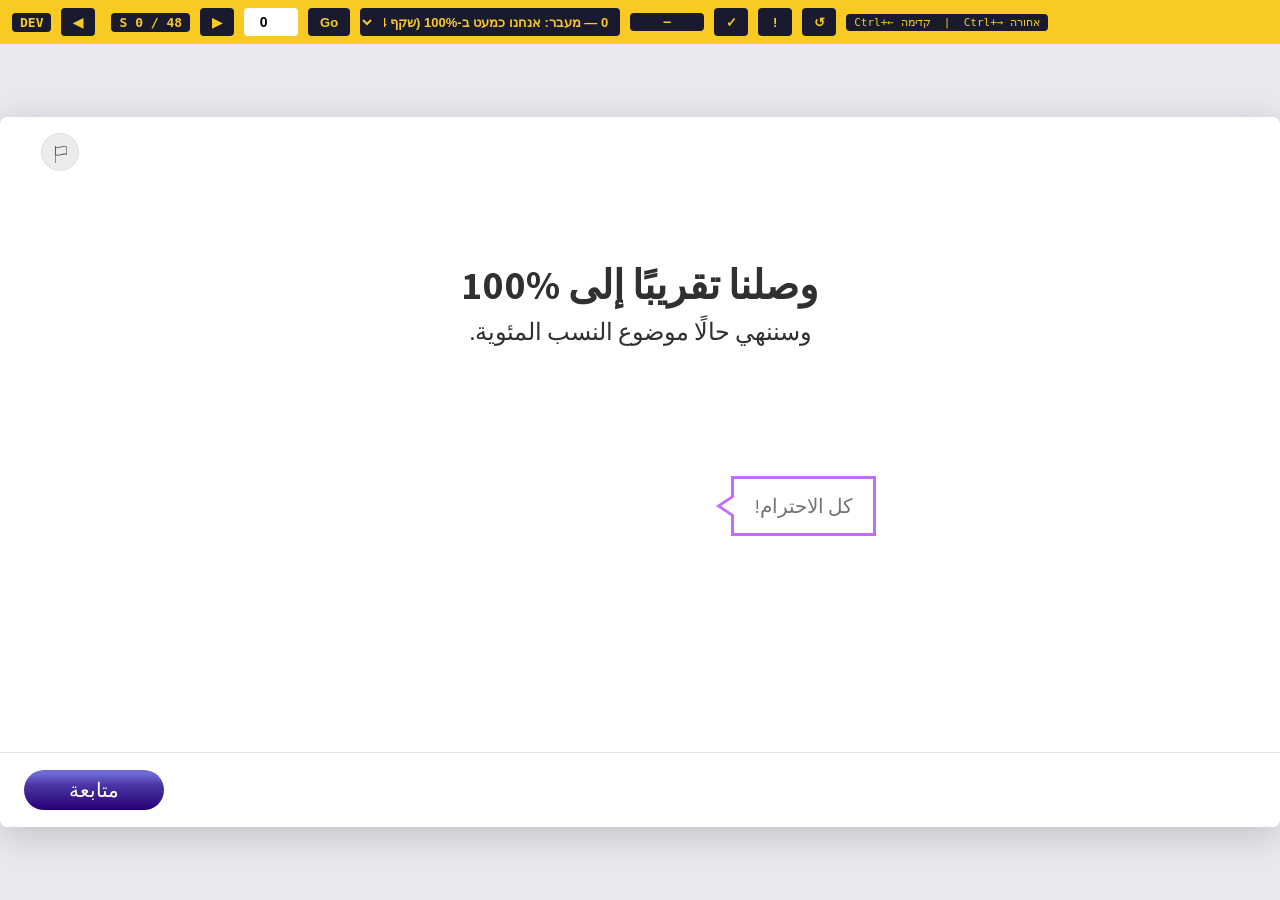
<file: methodica-ar-math-percent-08-01/index_dev.html>
<!DOCTYPE html>
<html lang="he" dir="rtl">
<head>
  <meta charset="UTF-8">
  <title>DEV — אחוזים 08 (יעד 4.8)</title>
  <style>
    *, *::before, *::after { box-sizing: border-box; margin: 0; padding: 0; }
    html, body { width: 100%; height: 100%; overflow: hidden; background: #1a1a2e; font-family: monospace; }

    #dev-bar {
      position: fixed; top: 0; left: 0; right: 0; height: 44px;
      background: #f9ca24; color: #1a1a2e;
      display: flex; align-items: center; gap: 10px;
      padding: 0 12px; z-index: 9999; font-size: 13px; font-weight: 700;
      direction: ltr;
      transition: background 0.2s ease;
    }
    /* review status of the CURRENT screen colors the whole bar:
       green = approved, striped strong-yellow = needs fixing */
    #dev-bar.st-ok  { background: #2ecc71; }
    #dev-bar.st-fix {
      background: repeating-linear-gradient(45deg, #f9ca24 0 18px, #f39c12 18px 36px);
    }
    .st-btn {
      height: 28px; width: 34px; border: none; border-radius: 4px;
      font-size: 15px; font-weight: 700; cursor: pointer;
    }
    #st-ok    { background: #1e8f4e; color: #fff; }
    #st-fix   { background: #b06f00; color: #fff; }
    #st-clear { background: #1a1a2e; color: #f9ca24; }
    #st-badge {
      min-width: 74px; text-align: center;
      padding: 3px 10px; border-radius: 1000px;
      background: rgba(26, 26, 46, 0.85); color: #fff; font-size: 12px;
    }
    #dev-bar span { background: #1a1a2e; color: #f9ca24; padding: 2px 8px; border-radius: 4px; }
    #dev-bar button {
      height: 28px; padding: 0 12px; border: none; border-radius: 4px;
      background: #1a1a2e; color: #f9ca24; font-weight: 700; cursor: pointer; font-size: 13px;
    }
    #dev-bar button:hover { background: #333; }
    #dev-bar input[type=number] {
      width: 54px; height: 28px; border: none; border-radius: 4px;
      text-align: center; font-size: 14px; font-weight: 700;
    }
    #dev-bar select {
      height: 28px; max-width: 260px; border: none; border-radius: 4px;
      background: #1a1a2e; color: #f9ca24; font-weight: 700; font-size: 13px;
      padding: 0 8px; cursor: pointer; direction: rtl;
    }
    #dev-label { margin-left: 6px; }

    #lomda-frame {
      position: fixed; top: 44px; left: 0; right: 0; bottom: 0;
      border: none; width: 100%; height: calc(100% - 44px);
    }
  </style>
</head>
<body>

<div id="dev-bar">
  <span>DEV</span>
  <button onclick="nav(+1)" title="קדימה (RTL: שמאל = קדימה)">◀</button>
  <span id="dev-label">S 0 / ?</span>
  <button onclick="nav(-1)" title="אחורה (RTL: ימין = אחורה)">▶</button>
  <input type="number" id="jump-input" min="0" value="0" onkeydown="if(event.key==='Enter')jumpTo()">
  <button onclick="jumpTo()">Go</button>
  <select id="screen-select" onchange="send(parseInt(this.value, 10))"></select>
  <span id="st-badge">—</span>
  <button class="st-btn" id="st-ok"    onclick="setStatus('ok')"    title="מאושר — עברתי ואישרתי">✓</button>
  <button class="st-btn" id="st-fix"   onclick="setStatus('fix')"   title="דורש תיקון">!</button>
  <button class="st-btn" id="st-clear" onclick="setStatus(null)"    title="איפוס סטטוס">↺</button>
  <span style="margin-right:auto; font-size:11px; font-weight:400;">Ctrl+← קדימה &nbsp;|&nbsp; Ctrl+→ אחורה</span>
</div>

<iframe id="lomda-frame" src="index.html?v=11"></iframe>

<script>
  const UNIT_ID = 'methodica-ar-math-percent-08';
  let cur = 0;
  let total = 1;

  const frame  = document.getElementById('lomda-frame');
  const label  = document.getElementById('dev-label');
  const input  = document.getElementById('jump-input');
  const select = document.getElementById('screen-select');

  /* Named screens. The list used to be hand-maintained and had gone stale at
     four entries, so the picker only ever offered screens 0-3. It is now
     REBUILT from the DEV_READY total, and any screen without a name still gets
     an entry — the picker can never fall behind the build again. */
  const SCREEN_NAMES = [
    'מעבר: אנחנו כמעט ב-100% (שקף 4)',
    'הוק: יישומון העוקבים (שקף 5)',
    'הוק: סיכום — למה זה לא חזר (שקף 6)',
    'סרטון: מבזק חדשות א\' (שקף 7)',
    'מונחה 1: קריאת הנתונים (שקף 12)',
    'מונחה 2: חישוב הכמות (שקף 13)',
    'מונחה 3: טבלת הפרופורציה (שקף 14)',
    'מונחה 4: פתרון הפרופורציה (שקף 15)',
    'סרטון: מבזק חדשות ב\' (שקף 16)',
    'נקודה למחשבה (שקף 18)',
    'מעבר: 6 שאלות (שקף 20)',
    'מפת העיר — בחירת מוקד (שקף 21)',
    'סטודיו: פתיח (שקף 22)',
    'שאלה 1: עוקבים 20% ואז 15% (שקף 23)',
    'בית הספר: פתיח (שקף 24)',
    'שאלה 2א: 500 ₪ +100 +150 (שקף 25)',
    'שאלה 2ב: 500 ₪ +10% +10% (שקף 26)',
    'שאלה 3: שני קופונים על 200 ₪ (שקף 27)',
    'שאלה 4: צמחים 30% מול 15%+15% (שקף 28)',
    'ההורים: פתיח (שקף 29)',
    'שאלה 5א: סדר הקופונים (שקף 30)',
    'שאלה 5ב: מחיר המקרר (שקף 31)',
    'שאלה 5ג: למה קופון ב\' קודם (שקף 32)',
    'ערב הלהקות: פתיח (שקף 33)',
    'שאלה 6א: השלמת הטבלה (שקף 34)',
    'שאלה 6ב: מי צדק (שקף 35)',
    'שאלה 6ג: האם הסדר משנה (שקף 36)',
    'סיום: המתנדבים בחוף (שקף 37)',
    'מעבר: 5 שאלות — תרגול בסיסי (שקף 39)',
  ];

  function buildSelect(n) {
    select.innerHTML = '';
    for (let i = 0; i < n; i++) {
      const opt = document.createElement('option');
      opt.value = i;
      opt.textContent = i + ' — ' + (SCREEN_NAMES[i] || 'מסך ' + i);
      select.appendChild(opt);
    }
    select.value = cur;
  }
  buildSelect(SCREEN_NAMES.length);

  window.addEventListener('message', e => {
    if (e.data?.type === 'DEV_READY') {
      total = e.data.total;
      buildSelect(total);
      updateLabel();
    }
    if (e.data?.type === 'DEV_SCREEN') {
      cur = e.data.screen;
      input.value = cur;
      if ([...select.options].some(o => Number(o.value) === cur)) select.value = cur;
      updateLabel();
    }
  });

  function send(n) {
    frame.contentWindow.postMessage({ type: 'DEV_GOTO', screen: n }, '*');
    cur = n;
    input.value = n;
    select.value = n;
    updateLabel();
  }

  function nav(delta) {
    const next = Math.max(0, Math.min(total - 1, cur + delta));
    send(next);
  }

  function jumpTo() {
    const n = parseInt(input.value, 10);
    if (!isNaN(n) && n >= 0 && n < total) send(n);
  }

  function updateLabel() {
    label.textContent = 'S ' + cur + ' / ' + (total - 1);
    renderStatus();
  }

  /* ── review status (producer workflow): green = approved, yellow =
     needs fixing. Persisted per unit in localStorage. ── */
  /* QA round suffix — bump it to clear every ✓/! mark for a fresh review
     (round 2 opened 24.08.26; round 1 marks stay in the browser under the
     old key, unused). */
  const QA_ROUND = 'qa2';
  const REVIEW_KEY = 'dev_review_' + UNIT_ID + '_' + QA_ROUND;
  function loadReview() {
    try { return JSON.parse(localStorage.getItem(REVIEW_KEY)) || {}; }
    catch (e) { return {}; }
  }
  function saveReview(r) {
    try { localStorage.setItem(REVIEW_KEY, JSON.stringify(r)); } catch (e) {}
  }
  function setStatus(st) {
    const r = loadReview();
    if (st) r[cur] = st; else delete r[cur];
    saveReview(r);
    renderStatus();
  }
  function renderStatus() {
    const r = loadReview();
    const bar = document.getElementById('dev-bar');
    bar.classList.toggle('st-ok',  r[cur] === 'ok');
    bar.classList.toggle('st-fix', r[cur] === 'fix');
    const badge = document.getElementById('st-badge');
    badge.textContent = r[cur] === 'ok' ? 'מאושר ✓' : r[cur] === 'fix' ? 'לתיקון !' : '—';
    [...select.options].forEach(o => {
      const n = Number(o.value);
      const base = o.dataset.base || o.textContent;
      o.dataset.base = base;
      o.textContent = (r[n] === 'ok' ? '✓ ' : r[n] === 'fix' ? '⚠ ' : '') + base;
    });
  }

  document.addEventListener('keydown', e => {
    if (e.ctrlKey && e.key === 'ArrowLeft')  nav(+1);
    if (e.ctrlKey && e.key === 'ArrowRight') nav(-1);
  });
  renderStatus();
</script>
</body>
</html>
</file>
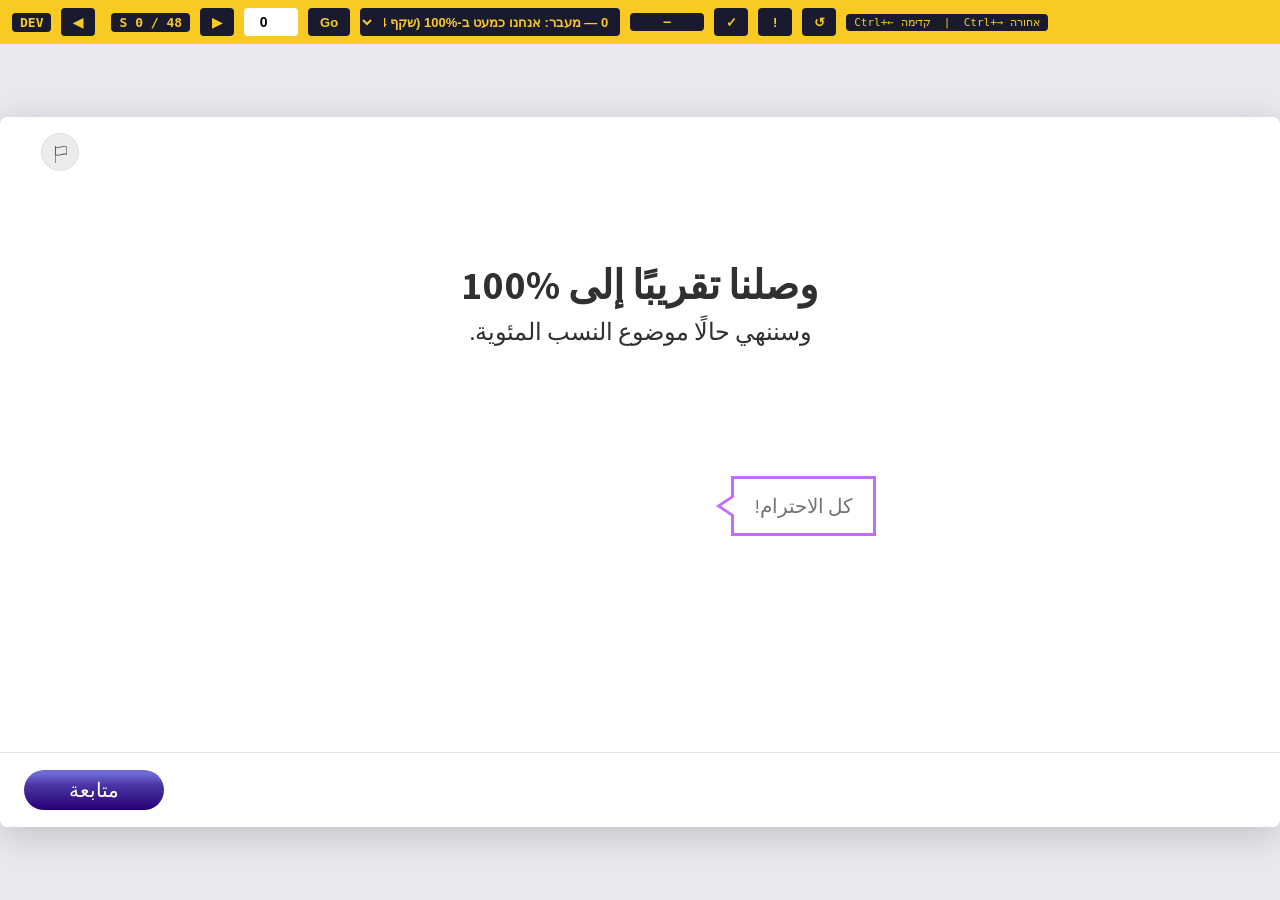
<file: methodica-math-percent-08-01/index_dev.html>
<!DOCTYPE html>
<html lang="he" dir="rtl">
<head>
  <meta charset="UTF-8">
  <title>DEV — אחוזים 08 (יעד 4.8)</title>
  <style>
    *, *::before, *::after { box-sizing: border-box; margin: 0; padding: 0; }
    html, body { width: 100%; height: 100%; overflow: hidden; background: #1a1a2e; font-family: monospace; }

    #dev-bar {
      position: fixed; top: 0; left: 0; right: 0; height: 44px;
      background: #f9ca24; color: #1a1a2e;
      display: flex; align-items: center; gap: 10px;
      padding: 0 12px; z-index: 9999; font-size: 13px; font-weight: 700;
      direction: ltr;
      transition: background 0.2s ease;
    }
    /* review status of the CURRENT screen colors the whole bar:
       green = approved, striped strong-yellow = needs fixing */
    #dev-bar.st-ok  { background: #2ecc71; }
    #dev-bar.st-fix {
      background: repeating-linear-gradient(45deg, #f9ca24 0 18px, #f39c12 18px 36px);
    }
    .st-btn {
      height: 28px; width: 34px; border: none; border-radius: 4px;
      font-size: 15px; font-weight: 700; cursor: pointer;
    }
    #st-ok    { background: #1e8f4e; color: #fff; }
    #st-fix   { background: #b06f00; color: #fff; }
    #st-clear { background: #1a1a2e; color: #f9ca24; }
    #st-badge {
      min-width: 74px; text-align: center;
      padding: 3px 10px; border-radius: 1000px;
      background: rgba(26, 26, 46, 0.85); color: #fff; font-size: 12px;
    }
    #dev-bar span { background: #1a1a2e; color: #f9ca24; padding: 2px 8px; border-radius: 4px; }
    #dev-bar button {
      height: 28px; padding: 0 12px; border: none; border-radius: 4px;
      background: #1a1a2e; color: #f9ca24; font-weight: 700; cursor: pointer; font-size: 13px;
    }
    #dev-bar button:hover { background: #333; }
    #dev-bar input[type=number] {
      width: 54px; height: 28px; border: none; border-radius: 4px;
      text-align: center; font-size: 14px; font-weight: 700;
    }
    #dev-bar select {
      height: 28px; max-width: 260px; border: none; border-radius: 4px;
      background: #1a1a2e; color: #f9ca24; font-weight: 700; font-size: 13px;
      padding: 0 8px; cursor: pointer; direction: rtl;
    }
    #dev-label { margin-left: 6px; }

    #lomda-frame {
      position: fixed; top: 44px; left: 0; right: 0; bottom: 0;
      border: none; width: 100%; height: calc(100% - 44px);
    }
  </style>
</head>
<body>

<div id="dev-bar">
  <span>DEV</span>
  <button onclick="nav(+1)" title="קדימה (RTL: שמאל = קדימה)">◀</button>
  <span id="dev-label">S 0 / ?</span>
  <button onclick="nav(-1)" title="אחורה (RTL: ימין = אחורה)">▶</button>
  <input type="number" id="jump-input" min="0" value="0" onkeydown="if(event.key==='Enter')jumpTo()">
  <button onclick="jumpTo()">Go</button>
  <select id="screen-select" onchange="send(parseInt(this.value, 10))"></select>
  <span id="st-badge">—</span>
  <button class="st-btn" id="st-ok"    onclick="setStatus('ok')"    title="מאושר — עברתי ואישרתי">✓</button>
  <button class="st-btn" id="st-fix"   onclick="setStatus('fix')"   title="דורש תיקון">!</button>
  <button class="st-btn" id="st-clear" onclick="setStatus(null)"    title="איפוס סטטוס">↺</button>
  <span style="margin-right:auto; font-size:11px; font-weight:400;">Ctrl+← קדימה &nbsp;|&nbsp; Ctrl+→ אחורה</span>
</div>

<iframe id="lomda-frame" src="index.html?v=11"></iframe>

<script>
  const UNIT_ID = 'methodica-math-percent-08';
  let cur = 0;
  let total = 1;

  const frame  = document.getElementById('lomda-frame');
  const label  = document.getElementById('dev-label');
  const input  = document.getElementById('jump-input');
  const select = document.getElementById('screen-select');

  /* Named screens. The list used to be hand-maintained and had gone stale at
     four entries, so the picker only ever offered screens 0-3. It is now
     REBUILT from the DEV_READY total, and any screen without a name still gets
     an entry — the picker can never fall behind the build again. */
  const SCREEN_NAMES = [
    'מעבר: אנחנו כמעט ב-100% (שקף 4)',
    'הוק: יישומון העוקבים (שקף 5)',
    'הוק: סיכום — למה זה לא חזר (שקף 6)',
    'סרטון: מבזק חדשות א\' (שקף 7)',
    'מונחה 1: קריאת הנתונים (שקף 12)',
    'מונחה 2: חישוב הכמות (שקף 13)',
    'מונחה 3: טבלת הפרופורציה (שקף 14)',
    'מונחה 4: פתרון הפרופורציה (שקף 15)',
    'סרטון: מבזק חדשות ב\' (שקף 16)',
    'נקודה למחשבה (שקף 18)',
    'מעבר: 6 שאלות (שקף 20)',
    'מפת העיר — בחירת מוקד (שקף 21)',
    'סטודיו: פתיח (שקף 22)',
    'שאלה 1: עוקבים 20% ואז 15% (שקף 23)',
    'בית הספר: פתיח (שקף 24)',
    'שאלה 2א: 500 ₪ +100 +150 (שקף 25)',
    'שאלה 2ב: 500 ₪ +10% +10% (שקף 26)',
    'שאלה 3: שני קופונים על 200 ₪ (שקף 27)',
    'שאלה 4: צמחים 30% מול 15%+15% (שקף 28)',
    'ההורים: פתיח (שקף 29)',
    'שאלה 5א: סדר הקופונים (שקף 30)',
    'שאלה 5ב: מחיר המקרר (שקף 31)',
    'שאלה 5ג: למה קופון ב\' קודם (שקף 32)',
    'ערב הלהקות: פתיח (שקף 33)',
    'שאלה 6א: השלמת הטבלה (שקף 34)',
    'שאלה 6ב: מי צדק (שקף 35)',
    'שאלה 6ג: האם הסדר משנה (שקף 36)',
    'סיום: המתנדבים בחוף (שקף 37)',
    'מעבר: 5 שאלות — תרגול בסיסי (שקף 39)',
  ];

  function buildSelect(n) {
    select.innerHTML = '';
    for (let i = 0; i < n; i++) {
      const opt = document.createElement('option');
      opt.value = i;
      opt.textContent = i + ' — ' + (SCREEN_NAMES[i] || 'מסך ' + i);
      select.appendChild(opt);
    }
    select.value = cur;
  }
  buildSelect(SCREEN_NAMES.length);

  window.addEventListener('message', e => {
    if (e.data?.type === 'DEV_READY') {
      total = e.data.total;
      buildSelect(total);
      updateLabel();
    }
    if (e.data?.type === 'DEV_SCREEN') {
      cur = e.data.screen;
      input.value = cur;
      if ([...select.options].some(o => Number(o.value) === cur)) select.value = cur;
      updateLabel();
    }
  });

  function send(n) {
    frame.contentWindow.postMessage({ type: 'DEV_GOTO', screen: n }, '*');
    cur = n;
    input.value = n;
    select.value = n;
    updateLabel();
  }

  function nav(delta) {
    const next = Math.max(0, Math.min(total - 1, cur + delta));
    send(next);
  }

  function jumpTo() {
    const n = parseInt(input.value, 10);
    if (!isNaN(n) && n >= 0 && n < total) send(n);
  }

  function updateLabel() {
    label.textContent = 'S ' + cur + ' / ' + (total - 1);
    renderStatus();
  }

  /* ── review status (producer workflow): green = approved, yellow =
     needs fixing. Persisted per unit in localStorage. ── */
  /* QA round suffix — bump it to clear every ✓/! mark for a fresh review
     (round 2 opened 24.08.26; round 1 marks stay in the browser under the
     old key, unused). */
  const QA_ROUND = 'qa2';
  const REVIEW_KEY = 'dev_review_' + UNIT_ID + '_' + QA_ROUND;
  function loadReview() {
    try { return JSON.parse(localStorage.getItem(REVIEW_KEY)) || {}; }
    catch (e) { return {}; }
  }
  function saveReview(r) {
    try { localStorage.setItem(REVIEW_KEY, JSON.stringify(r)); } catch (e) {}
  }
  function setStatus(st) {
    const r = loadReview();
    if (st) r[cur] = st; else delete r[cur];
    saveReview(r);
    renderStatus();
  }
  function renderStatus() {
    const r = loadReview();
    const bar = document.getElementById('dev-bar');
    bar.classList.toggle('st-ok',  r[cur] === 'ok');
    bar.classList.toggle('st-fix', r[cur] === 'fix');
    const badge = document.getElementById('st-badge');
    badge.textContent = r[cur] === 'ok' ? 'מאושר ✓' : r[cur] === 'fix' ? 'לתיקון !' : '—';
    [...select.options].forEach(o => {
      const n = Number(o.value);
      const base = o.dataset.base || o.textContent;
      o.dataset.base = base;
      o.textContent = (r[n] === 'ok' ? '✓ ' : r[n] === 'fix' ? '⚠ ' : '') + base;
    });
  }

  document.addEventListener('keydown', e => {
    if (e.ctrlKey && e.key === 'ArrowLeft')  nav(+1);
    if (e.ctrlKey && e.key === 'ArrowRight') nav(-1);
  });
  renderStatus();
</script>
</body>
</html>
</file>
<file: methodica-ar-math-percent-08-01/assets/fonts/fonts.css>
/* Assistant variable font (weights 200-800), bundled locally — no CDN dependency */
@font-face {
  font-family: 'Assistant';
  font-style: normal;
  font-weight: 200 800;
  font-display: swap;
  src: url('assistant-var-hebrew.woff2') format('woff2');
  unicode-range: U+0307-0308, U+0590-05FF, U+200C-2010, U+20AA, U+25CC, U+FB1D-FB4F;
}
@font-face {
  font-family: 'Assistant';
  font-style: normal;
  font-weight: 200 800;
  font-display: swap;
  src: url('assistant-var-latin.woff2') format('woff2');
  unicode-range: U+0000-00FF, U+0131, U+0152-0153, U+02BB-02BC, U+02C6, U+02DA, U+02DC, U+0304, U+0308, U+0329, U+2000-206F, U+20AC, U+2122, U+2191, U+2193, U+2212, U+2215, U+FEFF, U+FFFD;
}
</file>
<file: methodica-ar-math-percent-08-01/styles.css>
/* ==== css/core.css ==== */
/* =====================================================================
   720-core — shared lomda styles (vendored per unit)
   Design tokens per 720-design-guidelines (Math theme active on <body>).
   ===================================================================== */

:root {
  --icon-correct: url("[data-uri]");
  --icon-incorrect: url("[data-uri]");
  /* Subject tokens — default theme: science (720-design-guidelines) */
  --subject-100: #D4F3FF;
  --subject-200: #C7F0FF;
  --subject-300: #B9ECFF;
  --subject-400: #00BAFF;
  --subject-500: #019DE5;
  --subject-600: #0690D0;
  --subject-700: #007AC6;
  --subject-800: #0070C0;
  --subject-900: #002060;
  --subject-alpha-100: rgba(0, 186, 255, 0);
  --subject-alpha-200: rgba(0, 186, 255, 0.3);

  /* Theme-independent */
  --text: #222222;
  --gray-100: #AEAEAE;
  --correct-bg: #EDF8ED;
  --correct-fg: #609E12;
  --incorrect-bg: #FFF0F4;
  --incorrect-bg-strong: #FFDBDC;
  --incorrect-fg: #B20010;
}

body[data-subject-theme="math"] {
  --subject-100: #F1D9FF;
  --subject-200: #E7C2FF;
  --subject-300: #E0BFF5;
  --subject-400: #CE82FF;
  --subject-500: #7100B9;
  --subject-600: #8518CC;
  --subject-700: #8300D9;
  --subject-800: #7106B7;
  --subject-900: #580091;
  --subject-alpha-100: rgba(165, 28, 255, 0);
  --subject-alpha-200: rgba(165, 28, 255, 0.3);
}

* { margin: 0; padding: 0; box-sizing: border-box; }

html, body {
  height: 100%;
  background: #e9e9ee;
  font-family: 'Assistant', 'Arial Hebrew', Arial, sans-serif;
  color: var(--text);
  overflow: hidden;
}

/* ---------- Canvas & scaling ---------- */
#stage {
  position: fixed;
  inset: 0;
  display: grid;
  place-items: center;
  /* One track the size of the window: with auto tracks a window smaller than the 1280x710 #app slid
     the canvas off-screen with the bottom-bar buttons (KNOWN-ISSUES §1; ratio-06 2d46837). */
  grid-template-columns: 100%;
  grid-template-rows: 100%;
}

#app {
  position: relative;
  width: 1280px;
  height: 710px;
  background: #ffffff;
  overflow: hidden;
  direction: rtl;
  transform-origin: center center;
  box-shadow: 0 8px 40px rgba(0, 0, 0, 0.18);
  border-radius: 8px;
}

/* ---------- Screens ---------- */
.screen {
  position: absolute;
  inset: 0;
  display: none;
}
.screen.active { display: block; }

/* Bottom feedback bar on every screen */
.screen::after {
  content: '';
  position: absolute;
  bottom: 0;
  left: 0;
  right: 0;
  height: 74px;
  background: #fff;
  border-top: 1px solid #e3e3e8;
  pointer-events: none;
}

/* ---------- Global buttons ---------- */
.btn-continue {
  /* the APPROVED math-unit primary action (percent-04/ratio, Figma 1731:45026)
     — a new unit gets this as-is; never restyle (producer 30.08) */
  position: absolute;
  bottom: 17px; left: 24px;
  z-index: 12;
  height: 40px; box-sizing: border-box;
  display: inline-flex; align-items: center; justify-content: center;
  min-width: 140px;
  padding: 0 40px;
  background: var(--primary-action-gradient, linear-gradient(to bottom, #6f6ad5 9%, #4b35a5 38%, #270075 100%));
  color: #fff;
  border: none; border-radius: 1000px;
  font-family: 'Assistant', sans-serif;
  font-size: 20px; font-weight: 400;
  cursor: pointer; direction: rtl;
  text-align: center; white-space: nowrap;
}
.btn-continue:disabled {
  background: #AEAEAE;
  color: #303030;
  cursor: not-allowed;
  opacity: 1;
}

.btn-back {
  position: absolute;
  bottom: 17px; right: 24px;
  z-index: 12;
  height: 40px; box-sizing: border-box;
  display: inline-flex; align-items: center; justify-content: center;
  width: auto; min-width: 140px; padding: 0 40px;
  border: 1px solid var(--subject-700); border-radius: 1000px; background: #fff;
  color: var(--subject-700);
  font-family: 'Assistant', sans-serif; font-size: 20px; font-weight: 400;
  cursor: pointer; direction: rtl; white-space: nowrap;
}
.btn-back:hover { font-weight: 600; border-width: 1.5px; }

/* ---------- Report / issue flag button (interim inline-SVG version;
     final Figma PNG exports pending — see TODO.md) ---------- */
.flag-btn .flag-label {
  display: none;
  font-size: 14px;
  font-weight: 600;
  color: var(--subject-500);
}
.flag-btn:hover .flag-label { display: inline; }

/* ---------- Screen 0 — TwoOptionSelection (character select) ---------- */
.select-content {
  /* the approved TwoOptionSelection geometry (ratio-01-01) — left-anchored
     ONLY; never right/inset (RTL over-constraint flips the anchor and the
     whole block drifts 170px left, 30.08) */
  position: absolute;
  left: 50%; right: auto; inset: auto;
  top: calc(50% - 37px);
  transform: translate(-50%, -50%);
  width: 810px;
  display: flex; flex-direction: column; align-items: center; gap: 40px;
}
.select-head { text-align: center; }
.select-title {
  font-size: 40px;
  font-weight: 700;
  color: var(--text);
}
.select-subtitle {
  font-size: 24px;
  margin-top: 8px;
}
/* .option-card* deliberately not styled here — the approved look is
   template-library/templates/TwoOptionSelection/template.css, copied
   verbatim into each unit (producer 30.08: REUSE, never blend). */


/* ---------- Screen 4 & 6 — transition screens ---------- */
.transition-content {
  position: absolute;
  inset: 0 0 74px 0;
  display: flex;
  flex-direction: column;
  align-items: center;
  justify-content: center;
  gap: 32px;
}
.transition-title {
  font-size: 64px;
  font-weight: 700;
  color: var(--subject-500);
  text-align: center;
}
.transition-character { height: 260px; }
.transition-character img { height: 100%; }

/* ---------- Screen 5 — section placeholder ---------- */
.placeholder-content {
  position: absolute;
  inset: 0 0 74px 0;
  display: flex;
  flex-direction: column;
  align-items: center;
  justify-content: center;
  gap: 20px;
  color: var(--gray-100);
}
.placeholder-content h2 { font-size: 36px; }
.placeholder-content p { font-size: 22px; }

/* ---------- Screen 7 — SingleChoiceQuestion ---------- */
.scq-progress {
  position: absolute;
  top: 24px;
  right: 40px;
  font-size: 20px;
  font-weight: 600;
  color: var(--subject-700);
}
.scq-question {
  position: absolute;
  top: 120px;
  right: 40px;
  width: 700px;
  display: flex;
  flex-direction: column;
  gap: 32px;
}
.scq-qtext {
  font-size: 24px;
  font-weight: 700;
  color: var(--subject-500);
}
.scq-answers {
  display: flex;
  flex-direction: column;
  gap: 16px;
  width: 584px;
}
.scq-opt {
  display: flex;
  align-items: center;
  gap: 16px;
  padding: 14px 22px;
  border: 1.5px solid var(--subject-500);
  border-radius: 999px;
  background: #fff;
  cursor: pointer;
  font-size: 22px;
  transition: border-color 0.15s, background-color 0.15s;
  position: relative;
}
.scq-opt:hover, .scq-opt:focus-visible {
  border-color: var(--subject-500);
  outline: none;
}
.scq-radio {
  order: -1; /* radio on the RIGHT in RTL */
  width: 24px;
  height: 24px;
  border: 2px solid var(--subject-500);
  border-radius: 50%;
  flex: 0 0 auto;
  position: relative;
}
.scq-opt.selected { border-color: var(--subject-500); }
.scq-opt.selected .scq-radio {
  border-color: var(--subject-500);
}
.scq-opt.selected .scq-radio::after {
  content: '';
  position: absolute;
  top: 50%;
  left: 50%;
  transform: translate(-50%, -50%);
  width: 12px;
  height: 12px;
  border-radius: 50%;
  background: var(--subject-500);
}
.scq-opt.correct {
  border-color: var(--correct-fg);
  background: var(--correct-bg);
}
.scq-opt.correct .scq-radio,
.scq-opt.wrong .scq-radio {
  border: none;
  background-color: transparent;
  background-image: none;
  background-size: 100% 100%;
  background-repeat: no-repeat;
}
.scq-opt.correct .scq-radio { background-image: var(--icon-correct); }
.scq-opt.wrong .scq-radio { background-image: var(--icon-incorrect); }
.scq-opt.correct .scq-radio::after, .scq-opt.wrong .scq-radio::after { content: none; }
.scq-opt.correct { border-color: var(--correct-fg); background: var(--correct-bg); }
.scq-opt.wrong { border-color: var(--incorrect-fg); background: var(--incorrect-bg); }

.scq-opt.locked { pointer-events: none; }
.ratio { direction: ltr; unicode-bidi: isolate; }

/* Feedback box — left side, bottom-anchored above the bar */
#scq-feedbox {
  position: absolute;
  bottom: 90px;
  left: 40px;
  width: 420px;
  border-radius: 16px;
  padding: 20px 24px;
  font-size: 20px;
  line-height: 1.5;
  display: none;
  z-index: 6;
}
#scq-feedbox.is-correct { display: block; background: var(--correct-bg); }
#scq-feedbox.is-wrong { display: block; background: var(--incorrect-bg-strong); }
#scq-feedbox .scq-fb { display: none; }
#scq-feedbox .scq-fb.visible { display: block; }
.scq-fb-title { font-weight: 700; margin-bottom: 6px; }
#scq-feedbox.is-correct .scq-fb-title { color: var(--correct-fg); }
#scq-feedbox.is-wrong .scq-fb-title { color: var(--incorrect-fg); }

/* SCQ action bar */
.scq-bar {
  /* 08.09 — the approved bar geometry is a 40px pill at bottom:17px
     (Figma 1731:45026), which is what .btn-continue already uses. The quiz
     bar sat 2px lower and 4px taller, so a unit that mixes static screens
     with quiz screens showed two different button baselines. */
  position: absolute;
  bottom: 17px;
  left: 0;
  right: 0;
  height: 40px;
  direction: ltr;
  z-index: 5;
}
#scq-check {
  position: absolute;
  left: 40px;
  bottom: 0;
  min-width: 152px;
  height: 44px;
  padding: 0 28px;
  border: none;
  border-radius: 24px;
  background: linear-gradient(180deg, var(--subject-500), var(--subject-700));
  color: #fff;
  font-family: inherit;
  font-size: 22px;
  font-weight: 600;
  cursor: pointer;
}
#scq-check:disabled { background: var(--gray-100); cursor: default; }
#scq-hint {
  position: absolute;
  left: 212px;
  bottom: 0;
  height: 44px;
  padding: 0 24px;
  border: 1px solid var(--subject-700);
  border-radius: 24px;
  background: #fff;
  color: var(--subject-700);
  font-family: inherit;
  font-size: 22px;
  font-weight: 600;
  cursor: pointer;
}
#scq-hint:disabled { opacity: 0.45; cursor: default; }
#scq-back {
  position: absolute;
  right: 40px;
  bottom: 0;
  min-width: 116px;
  height: 44px;
  padding: 0 24px;
  border: 1px solid var(--subject-700);
  border-radius: 24px;
  background: #fff;
  color: var(--subject-700);
  font-family: inherit;
  font-size: 22px;
  font-weight: 600;
  cursor: pointer;
}

/* Hint overlays — live outside .screen divs */
#s7-hint-overlay,
#quiz-hint-overlay {
  position: absolute;
  inset: 0;
  z-index: 40;
  background: rgba(0, 0, 0, 0.35);
  display: grid;
  place-items: center;
}
#s7-hint-overlay.hidden,
#quiz-hint-overlay.hidden { display: none; }
.hint-popup {
  width: 560px;
  border-radius: 48px;
  background: var(--subject-500);
  color: #fff;
  padding: 40px 48px;
  /* hint copy reads RIGHT-aligned like every other block of Hebrew
     (producer 14.09.26); the close button is re-centred below. */
  text-align: right;
  direction: rtl;
}
.hint-popup .hint-body,
.hint-popup .hint-body p,
.hint-popup .hint-body li,
.hint-popup .hint-body div { text-align: right; }
/* tables, equation lines and any centred block inside a hint hug the right */
.hint-popup .hint-body table { margin-right: 0; margin-left: auto; }
.hint-popup .hint-body .fb-eq,
.hint-popup .hint-body .gc-eq,
.hint-popup .hint-body .fracpair { text-align: right; justify-content: flex-end; margin-right: 0; margin-left: auto; }
.hint-popup .hint-body .eq-ltr { text-align: right; }
.hint-popup .hint-close-btn { display: block; margin-inline: auto; }
.hint-popup h3 { font-size: 32px; font-weight: 700; margin-bottom: 16px; }
.hint-popup p { font-size: 24px; line-height: 1.5; }
.hint-popup .hint-close-btn {
  margin-top: 28px;
  height: 44px;
  padding: 0 32px;
  border: none;
  border-radius: 24px;
  background: #fff;
  color: var(--subject-700);
  font-family: inherit;
  font-size: 22px;
  font-weight: 600;
  cursor: pointer;
}

/* ---------- Quiz engine screens (standard practice, slides 33-74) ---------- */
.quiz-cols {
  position: absolute;
  top: 70px;
  right: 40px;
  left: 40px;
  bottom: 70px;
  display: flex;
  gap: 40px;
  overflow: hidden;
}
.quiz-main {
  flex: 1 1 58%;
  display: flex;
  flex-direction: column;
  gap: 22px;
  min-width: 0;
  overflow-y: auto;
  padding-left: 4px;
}
.quiz-content {
  flex: 1 1 42%;
  display: flex;
  flex-direction: column;
  align-items: center;
  justify-content: flex-start;
  min-width: 0;
}
.quiz-stem { font-size: 20px; line-height: 1.5; }
/* client design QA 20/07: purple is for headings only — stem emphasis stays text color */
.quiz-stem strong { color: var(--text); }
.quiz-screen .scq-answers { max-width: 560px; gap: 12px; }
.quiz-screen .scq-opt { padding: 10px 18px; font-size: 20px; }

/* checkbox variant for multi-select */
.scq-radio.is-box { border-radius: 6px; }
.scq-opt.is-multi.selected .scq-radio::after {
  content: '✓';
  width: auto; height: auto;
  background: none;
  color: var(--subject-500);
  font-weight: 700;
  font-size: 16px;
}

/* data tables (live HTML per the no-baked-text rule) */
.data-table {
  border-collapse: collapse;
  font-size: 18px;
  width: 100%;
  max-width: 460px;
  background: #fff;
}
.data-table th, .data-table td {
  border: 1px solid #d8d8de;
  padding: 8px 12px;
  text-align: center;
}
.data-table th {
  background: var(--subject-100);
  color: var(--subject-900);
  font-weight: 700;
}

/* dual year select */
.dual-select-sentence { font-size: 20px; line-height: 2.2; max-width: 560px; }
.year-select {
  font-family: inherit;
  font-size: 20px;
  padding: 6px 12px;
  margin: 0 8px;
  border: 2px solid #d8d8de;
  border-radius: 12px;
  background: #fff;
  color: var(--text);
}
.year-select:focus { border-color: var(--subject-500); outline: none; }
.year-select.wrong { border-color: var(--incorrect-fg); background: var(--incorrect-bg); }
.year-select.correct { border-color: var(--correct-fg); background: var(--correct-bg); }

/* value-input equation */
.vi-equation {
  display: flex;
  align-items: center;
  justify-content: center;
  gap: 20px;
  font-size: 28px;
  margin-top: 8px;
}
.vi-eq { font-weight: 700; }
.vi-input {
  width: 96px;
  height: 44px;
  font-family: inherit;
  font-size: 24px;
  font-weight: 700;
  text-align: center;
  border: 2px solid #d8d8de;
  border-radius: 12px;
  /* client QA note 61 (גורף): input text is standard black, not subject color */
  color: #303030;
}
.vi-input:focus { border-color: var(--subject-500); outline: none; }
.vi-input.wrong { border-color: var(--incorrect-fg); background: var(--incorrect-bg); }
.vi-input.correct { border-color: var(--correct-fg); background: var(--correct-bg); }
.vi-frac .frac-top { padding-bottom: 8px; }
.vi-frac .frac-bottom { padding-top: 8px; }

/* applet placeholder frame */
.applet-frame {
  width: 100%;
  max-width: 420px;
  height: 340px;
  border: 2px dashed var(--gray-100);
  border-radius: 16px;
  display: flex;
  flex-direction: column;
  align-items: center;
  justify-content: center;
  gap: 8px;
  color: var(--gray-100);
}
.applet-frame p { font-size: 24px; font-weight: 700; }
.applet-frame .applet-note { font-size: 16px; font-weight: 400; }

/* quiz feedback box (shared visual language with #scq-feedbox) */
.quiz-feedbox {
  position: absolute;
  bottom: 90px;
  left: 40px;
  width: 420px;
  border-radius: 24px;
  padding: 20px 52px 20px 24px;
  font-size: 18px;
  line-height: 1.5;
  display: none;
  z-index: 6;
}
.quiz-feedbox.is-correct { display: block; background: var(--correct-bg); }
.quiz-feedbox.is-wrong { display: block; background: var(--incorrect-bg-strong); }
.quiz-feedbox .scq-fb-title { color: var(--text); }
.quiz-feedbox .fb-toggle {
  position: absolute;
  top: 14px;
  right: 14px;
  width: 32px;
  height: 32px;
  border-radius: 50%;
  border: 1px solid #30303040;
  background: #fff;
  color: var(--text);
  font-size: 15px;
  cursor: pointer;
  display: grid;
  place-items: center;
}
.quiz-feedbox.collapsed .fb-body { display: none; }

/* quiz bar buttons reuse scq styles */
.quiz-check {
  position: absolute; left: 40px; bottom: 0;
  min-width: 152px; height: 44px; padding: 0 28px;
  border: none; border-radius: 24px;
  background: linear-gradient(180deg, var(--subject-500), var(--subject-700));
  color: #fff; font-family: inherit; font-size: 22px; font-weight: 600; cursor: pointer;
}
.quiz-check:disabled { background: var(--gray-100); cursor: default; }
.quiz-hint {
  position: absolute; left: 212px; bottom: 0;
  height: 44px; padding: 0 24px;
  border: 1px solid var(--subject-700); border-radius: 24px;
  background: #fff; color: var(--subject-700);
  font-family: inherit; font-size: 22px; font-weight: 600; cursor: pointer;
}
.quiz-hint:disabled { opacity: 0.45; cursor: default; }
.quiz-back {
  position: absolute; right: 40px; bottom: 0;
  min-width: 116px; height: 44px; padding: 0 24px;
  border: 1px solid var(--subject-700); border-radius: 24px;
  background: #fff; color: var(--subject-700);
  font-family: inherit; font-size: 22px; font-weight: 600; cursor: pointer;
}

/* practice intro screen */
.practice-intro-lines { font-size: 26px; line-height: 1.7; text-align: center; }

/* content image in the quiz content column */
.content-img {
  width: 100%;
  max-width: 440px;
  border-radius: 16px;
  object-fit: contain;
}

/* image-based answer options */
.opt-img { max-height: 56px; max-width: 260px; object-fit: contain; }

/* ratio-rows value-input layout */
.ratio-rows { display: flex; flex-direction: column; gap: 22px; max-width: 620px; }
.ratio-row { display: flex; flex-direction: column; gap: 8px; font-size: 20px; }
.ratio-row-label { font-weight: 600; }
.ratio-row-cells { display: flex; align-items: center; gap: 10px; }
.vi-colon { font-size: 26px; font-weight: 700; }

/* in-question note popup (e.g. unit-conversion reminder) */
.popup-trigger {
  align-self: flex-start;
  height: 40px;
  padding: 0 20px;
  border: 1px solid var(--subject-700);
  border-radius: 20px;
  background: var(--subject-100);
  color: var(--subject-700);
  font-family: inherit;
  font-size: 18px;
  font-weight: 600;
  cursor: pointer;
}
.note-popup {
  position: absolute;
  inset: 0;
  z-index: 40;
  background: rgba(0, 0, 0, 0.35);
  display: grid;
  place-items: center;
}
.note-popup.hidden { display: none; }
.note-popup-panel {
  width: 640px;
  border-radius: 24px;
  background: #fff;
  padding: 36px 44px;
  text-align: right;
  direction: rtl;
  box-shadow: 0 8px 40px rgba(0, 0, 0, 0.25);
}
.note-popup-panel h3 { font-size: 28px; font-weight: 700; color: var(--subject-500); margin-bottom: 14px; }
.note-popup-body { font-size: 20px; line-height: 1.6; }
/* canonical popup close X (Figma FeedbackCloseButton 249:5259 — one state, no hover) */
.popup-x {
  position: absolute;
  top: 14px;
  left: 14px;
  width: 30px;
  height: 30px;
  border-radius: 50%;
  border: 1px solid #303030;
  background: #fff;
  cursor: pointer;
  padding: 0;
}
.popup-x::before,
.popup-x::after {
  content: '';
  position: absolute;
  top: 50%;
  left: 50%;
  width: 11.31px;
  height: 1.333px;
  background: #303030;
}
.popup-x::before { transform: translate(-50%, -50%) rotate(45deg); }
.popup-x::after { transform: translate(-50%, -50%) rotate(-45deg); }
.note-popup-panel { position: relative; }

.note-popup-panel .hint-close-btn {
  margin-top: 24px;
  height: 44px;
  padding: 0 32px;
  border: none;
  border-radius: 24px;
  background: var(--subject-500);
  color: #fff;
  font-family: inherit;
  font-size: 22px;
  font-weight: 600;
  cursor: pointer;
}

/* transition screens with a story image */
.transition-img {
  max-height: 330px;
  max-width: 760px;
  border-radius: 16px;
  object-fit: contain;
}

/* class-task screens */
.ct-content {
  position: absolute;
  inset: 0 0 74px 0;
  overflow-y: auto;
  padding: 48px 90px 30px;
  display: flex;
  flex-direction: column;
  gap: 18px;
}
.ct-title { font-size: 36px; font-weight: 700; color: var(--subject-500); }
.ct-body { font-size: 21px; line-height: 1.6; display: flex; flex-direction: column; gap: 10px; }
.ct-table input.ct-input {
  width: 84px;
  height: 34px;
  font-family: inherit;
  font-size: 18px;
  text-align: center;
  border: 1.5px solid #d8d8de;
  border-radius: 8px;
}
.ct-table input.ct-input:focus { border-color: var(--subject-500); outline: none; }


/* applet (יישומון) embed */
.applet-embed {
  position: relative;
  width: 100%;
  max-width: 460px;
  height: 380px;
  border: 1px solid #e3e3e8;
  border-radius: 16px;
  overflow: hidden;
  background: #fff;
}
.applet-embed iframe {
  width: 100%;
  height: 100%;
  border: none;
}
.applet-zoom-btn {
  /* Figma Zoom/Close components 1589:17043 / 1589:17081 — 44px circle,
     white fill, 2px subject stroke; hover inverts */
  position: absolute;
  top: 10px;
  left: 10px;
  z-index: 5;
  width: 44px;
  height: 44px;
  border-radius: 50%;
  border: 2px solid var(--subject-500);
  background: #fff;
  color: var(--subject-500);
  display: grid;
  place-items: center;
  padding: 0;
  cursor: pointer;
}
.applet-zoom-btn:hover { background: var(--subject-500); color: #fff; }

#applet-zoom-popup {
  position: absolute;
  inset: 0;
  z-index: 50;
  background: rgba(255, 255, 255, 0.78);
  display: grid;
  place-items: center;
}
#applet-zoom-popup.hidden { display: none; }
.applet-zoom-panel {
  position: relative;
  width: 1080px;
  height: 640px;
  background: #fff;
  border-radius: 24px;
  box-shadow: 0 10px 50px rgba(0, 0, 0, 0.25);
  overflow: hidden;
}
.applet-zoom-panel iframe { width: 100%; height: 100%; border: none; }
.applet-zoom-close {
  position: absolute;
  top: 12px;
  left: 12px;
  z-index: 5;
  width: 44px;
  height: 44px;
  border-radius: 50%;
  border: 2px solid var(--subject-500);
  background: #fff;
  color: var(--subject-500);
  font-size: 20px;
  font-weight: 700;
  cursor: pointer;
}
.applet-zoom-close:hover { background: var(--subject-500); color: #fff; }

/* content column may hold table + applet together */
.quiz-content { overflow-y: auto; gap: 16px; }


/* in-place applet fullscreen — same iframe, state persists */
.applet-embed .applet-close-btn { display: none; }
#app .applet-embed.is-zoomed {
  position: fixed;      /* containing block = #app (transformed) */
  inset: 24px;
  width: auto;          /* explicit — the base width:100% over-constrains
                           against inset in RTL and misplaces the frame */
  height: auto;
  max-width: none;
  max-height: none;
  z-index: 60;
  box-shadow: 0 0 0 2000px rgba(255, 255, 255, 0.78), 0 10px 50px rgba(0, 0, 0, 0.25);
}
#app .applet-embed.is-zoomed .applet-zoom-btn[data-applet-toggle="open"] { display: none; }
#app .applet-embed.is-zoomed .applet-close-btn { display: block; }

/* dropdown-in-sentence (DropdownQuestion) */
.dd-sentence { font-size: 21px; line-height: 2.4; max-width: 640px; }
/* the 2.4 line-height is for selects inline in running text; inside a table it
   inflates every row — cells revert to normal rhythm */
.dd-sentence .dd-table th, .dd-sentence .dd-table td { line-height: 1.4; }
.dd-sentence .dd-table th, .dd-sentence .dd-table td { white-space: nowrap; }
.dd-select {
  font-family: inherit;
  font-size: 19px;
  padding: 6px 12px;
  margin: 0 6px;
  min-width: 130px;
  border: 1.5px solid #d8d8de;
  border-radius: 10px;
  background: #fff;
  color: var(--text);
  vertical-align: middle;
}
.dd-select:focus { border-color: var(--subject-500); outline: none; }
.dd-select.wrong { border-color: var(--incorrect-fg); background: var(--incorrect-bg); }
.dd-select.correct { border-color: var(--correct-fg); background: var(--correct-bg); }

/* statement assessment (נכון / לא נכון) */
.stmt-list { display: flex; flex-direction: column; gap: 18px; max-width: 660px; }
.stmt-row { display: flex; align-items: center; justify-content: space-between; gap: 18px; }
.stmt-text { font-size: 20px; line-height: 1.5; flex: 1; }
.stmt-pills { display: flex; gap: 10px; flex: 0 0 auto; }
.stmt-pill {
  min-width: 88px;
  height: 40px;
  border: 1.5px solid var(--subject-500);
  border-radius: 20px;
  background: #fff;
  color: var(--subject-500);
  font-family: inherit;
  font-size: 18px;
  font-weight: 600;
  cursor: pointer;
}
.stmt-pill.selected { background: var(--subject-500); color: #fff; }
.stmt-pill.correct { border-color: var(--correct-fg); background: var(--correct-bg); color: var(--correct-fg); }
.stmt-pill.wrong { border-color: var(--incorrect-fg); background: var(--incorrect-bg); color: var(--incorrect-fg); }
.stmt-pill:disabled { cursor: default; }
/* the statement text keeps its normal colour — the נכון/לא נכון pills already
   carry the verdict (producer 14.09.26: "text color change is not needed the
   input is enough"). */

/* question progress stepper (סרגל שאלה) — percent-04's approved `qprog`.
   07.09 — the old .qstep-* strip is gone: 13px labels, ✓/✕ text glyphs, connectors
   that never filled, and red-for-wrong (the approved rule is that colour never
   encodes correctness — correct and wrong share the same --subject-500 disc and
   differ only by glyph). Do not re-add .qstep-* rules. */
.qprog {
  position: absolute; top: 30px; left: 50%; transform: translateX(-50%);
  display: flex; align-items: flex-start; direction: rtl; z-index: 5;
}
.qprog-station { display: flex; flex-direction: column; align-items: center; gap: 5px; width: 96px; }
.qprog-dot {
  width: 26px; height: 26px; border-radius: 50%;
  display: flex; align-items: center; justify-content: center; box-sizing: border-box;
  background: #f1f1f3; border: 2px solid #d5d6da; position: relative;
}
.qprog-dot::after { content: ''; width: 8px; height: 8px; border-radius: 50%; background: #c9cad0; }
.qprog-station.is-current .qprog-dot { background: #fff; border-color: var(--subject-500); }
.qprog-station.is-current .qprog-dot::after { background: var(--subject-500); }
.qprog-station.is-correct .qprog-dot,
.qprog-station.is-wrong  .qprog-dot { background: var(--subject-500); border-color: var(--subject-500); }
.qprog-station.is-correct .qprog-dot::after,
.qprog-station.is-wrong  .qprog-dot::after { display: none; }
.qprog-dot svg { width: 12px; height: 12px; display: none; }
.qprog-station.is-correct .qprog-dot svg.qp-tick { display: block; }
.qprog-station.is-wrong   .qprog-dot svg.qp-x    { display: block; }
.qprog-label { font-family: 'Assistant', sans-serif; font-size: 18px; color: #b9bac0; white-space: nowrap; }
.qprog-station.is-current .qprog-label { color: #303030; font-weight: 700; }
.qprog-station.is-correct .qprog-label,
.qprog-station.is-wrong   .qprog-label { color: #303030; }
.qprog-line { flex: 1; height: 2px; background: #d5d6da; margin-top: 12px; min-width: 30px; }
.qprog-line.is-done { background: var(--subject-500); }


/* hint button lightbulb (per Figma SCQ frame) */
.quiz-hint svg, #scq-hint svg { vertical-align: -3px; margin-inline-start: 6px; }

/* screens with a stepper need more headroom */
/* producer 01.09, GENERAL RULE: at least 25px between the progress strip and
   the content beneath it. The strip sits at top:30 and stands ~53px tall. */
.quiz-screen:has(.qprog) .quiz-cols { top: 112px; }

/* the action bar is direction:ltr for positional layout only — button TEXT
   must render RTL so trailing punctuation (צדקתי?) lands at the reading end */
.scq-bar button { direction: rtl; }

/* stacked fraction (מונה/מכנה) — used by vi-equation, explanations, formulas */
.fraction {
  display: inline-flex;
  flex-direction: column;
  align-items: center;
  vertical-align: middle;
  margin: 0 12px;
  font-weight: inherit;
  color: var(--subject-500);
  font-size: 24px;
}
.fraction .frac-top { padding: 0 16px 6px; }
/* client QA 29/07 note 68 (גורף): fraction bar is a thin black line */
.fraction .frac-bottom {
  border-top: 2px solid #222;
  padding: 6px 16px 0;
}

/* scroll screens: styled scrollbar per Figma Vertical Slider bar language
   (thin light track, rounded subject thumb) — physical right via ltr container */
.teach-scroll::-webkit-scrollbar { width: 6px; }
.teach-scroll::-webkit-scrollbar-track { background: transparent; }
.teach-scroll::-webkit-scrollbar-thumb { background: var(--subject-300); border-radius: 100px; }
.teach-scroll { scrollbar-color: var(--subject-300) transparent; scrollbar-width: thin; }

/* client rule: subject color is for headings/chrome only — formula math is content */
.vi-equation, .vi-equation .fraction, .fraction { color: var(--text); }

/* ============ QA 26/07 — Figma component conformance ============ */
/* .btn-continue / .btn-back deliberately NOT restyled here — the approved
   geometry is the block above (percent-04/ratio, producer 30.08 ×5); this
   conformance pass now touches only the quiz-bar buttons. */
.quiz-check, .teach-check {
  min-width: 140px; height: 40px; padding: 0 40px;
  border-radius: 1000px; font-size: 20px; font-weight: 400;
  background: var(--primary-action-gradient, linear-gradient(to bottom, #6f6ad5 9%, #4b35a5 38%, #270075 100%));
  color: #fff; border: none; cursor: pointer;
}
.quiz-check:disabled { background: #AEAEAE; color: #303030; cursor: not-allowed; opacity: 1; }
.quiz-back {
  min-width: 140px; height: 40px; padding: 0 40px;
  border: 1px solid var(--subject-700); border-radius: 1000px;
  font-size: 20px; font-weight: 400; color: var(--subject-700); background: #fff;
}
.quiz-hint {
  min-width: 158px; height: 39px; padding: 0 20px;
  border: 1px solid var(--subject-500); border-radius: 1000px;
  background: #fff; color: var(--subject-700);
  font-size: 20px; font-weight: 400;
  display: inline-flex; align-items: center; justify-content: center; gap: 8px;
}
.quiz-hint svg { margin: 0; vertical-align: middle; }
.scq-opt {
  min-height: 46px; border-radius: 1000px; font-size: 22px; color: #222;
  padding-top: 8px; padding-bottom: 8px;
}
.scq-opt.selected { border-width: 2px; border-color: var(--subject-500); }
.scq-options { align-items: stretch; }
#quiz-hint-overlay, #s7-hint-overlay {
  background: rgba(255, 255, 255, 0.82);
  backdrop-filter: blur(5px); -webkit-backdrop-filter: blur(5px);
}
.stmt-pill.correct, .stmt-pill.wrong, .dd-select.correct, .dd-select.wrong,
.vi-input.mark-ok, .vi-input.mark-bad, .year-select.correct, .year-select.wrong,
.slot-select.mark-ok, .slot-select.mark-bad {
  background-repeat: no-repeat; background-size: 22px 22px;
  /* 17.09.26, producer (s30): the ✓/✗ sits on the RIGHT — the reading edge in
     RTL — not the left. The select keeps its native arrow on the left, so the
     two no longer collide and the old 56px left pad is gone. */
  background-position: right 8px center; padding-right: 36px;
}
.stmt-pill.correct, .dd-select.correct, .vi-input.mark-ok, .year-select.correct,
.slot-select.mark-ok { background-image: var(--icon-correct); }
.stmt-pill.wrong, .dd-select.wrong, .vi-input.mark-bad, .year-select.wrong,
.slot-select.mark-bad { background-image: var(--icon-incorrect); }
/* the mark is on the right now, so the select's own left arrow needs no pushing */
.vi-input, .ct-input, .dd-select { color: #303030; font-size: 22px; font-weight: 400; }
.teach-scroll::-webkit-scrollbar { width: 10px; }
.teach-scroll::-webkit-scrollbar-track { background: var(--subject-100); border-radius: 100px; }
.teach-scroll::-webkit-scrollbar-thumb { background: var(--subject-300); border-radius: 100px; }
.teach-scroll { scrollbar-color: var(--subject-300) var(--subject-100); scrollbar-width: auto; }
.applet-zoom-btn, .applet-close-btn { display: inline-flex; align-items: center; justify-content: center; padding: 0; line-height: 0; }
.applet-zoom-btn svg, .applet-close-btn svg { display: block; margin: 0; }

/* feedback box floats above content, draggable (notes 38/58/60) */
.quiz-feedbox {
  position: absolute; left: 40px; bottom: 84px; width: min(620px, 60%);
  z-index: 40; cursor: grab; touch-action: none;
  box-shadow: 0 8px 28px rgba(0, 0, 0, 0.18);
}
.quiz-feedbox:active { cursor: grabbing; }
.fb-answer-toggle {
  display: inline-block; margin-top: 10px; height: 34px; padding: 0 18px;
  border: 1px solid var(--subject-500); border-radius: 1000px;
  background: #fff; color: var(--subject-700);
  font-family: inherit; font-size: 17px; cursor: pointer;
}

/* image magnifier + lightbox (note 67) */
.img-zoom-wrap { position: relative; display: inline-block; }
.img-zoom-btn { position: absolute; top: 8px; left: 8px; z-index: 4; }
#img-zoom-overlay {
  position: absolute; inset: 0; z-index: 90; display: none;
  /* the JS sets display:grid. WITHOUT explicit tracks the single row is
     content-sized, so the image's `max-height: 82%` resolves against an auto
     track and is dropped — a 4:3 still then rendered 645px tall and hung 6px
     off the stage. Pinning the track to 100% makes the percentage definite. */
  grid-template-rows: 100%; grid-template-columns: 100%;
  place-items: center; background: rgba(255, 255, 255, 0.92);
}
#img-zoom-overlay img { max-width: 82%; max-height: 82%; border-radius: 12px; box-shadow: 0 10px 40px rgba(0,0,0,.25); }
/* ── image-zoom close button — the approved one (ratio-01-01 / SharedUnitChrome,
   Figma). It rendered as a raw 22px native button here: `.applet-close-btn`
   is `display:none` in this sheet and the overlay rule only repositioned it,
   so nothing ever gave it a look. Styled by its own id scope. ── */
#img-zoom-overlay .applet-close-btn {
  position: absolute; top: 16px; left: 16px;      /* top-left per spec, regardless of RTL */
  width: 44px; height: 44px; border-radius: 50%;
  background: #fff; border: 2px solid var(--subject-500);
  display: flex; align-items: center; justify-content: center;
  padding: 0; cursor: pointer; color: var(--subject-500);
}
#img-zoom-overlay .applet-close-btn:hover { background: var(--subject-500); color: #fff; }
#img-zoom-overlay .applet-close-btn:focus-visible { outline: 2px solid var(--subject-700); outline-offset: 2px; }
#img-zoom-overlay .applet-close-btn svg { width: 15px; height: 15px; display: block; }

/* QA visual pass fixes */
/* bulb sits RIGHT of the text (note 35): svg is first child, rtl row places it at main-start (right) */
.hint-popup .hint-close-btn { color: #303030; }        /* per 526:12948 button text */

/* nav-button width consistency (Foundation rule): reserve the hover-weight
   width so a bold-on-hover label never reflows */
.nav-label { display: inline-grid; }
.nav-label::before {
  content: attr(data-label);
  grid-area: 1 / 1;
  font-weight: 600;
  block-size: 0;
  visibility: hidden;
  pointer-events: none;
}
.nav-label > span { grid-area: 1 / 1; }

/* ── Report flag — the APPROVED percent-04 block (Figma-exact glyph) ── */
/* ═══════════════════════════════════════════════════════
   GLOBAL COMPONENT — Report / Issue button (top-left).
   Figma "issue button" component set (node 207:3590): state=default
   (207:3588) and state=hover (207:3589). Appears on every screen.
   Visual only for now (no behavior).
   - default: #ececec circle, rgba(0,0,0,.06) border, #484848 glyph
   - hover:   white circle, Subject/500 border + glyph + label

   THEME-AWARE, NOT BAKED. Verified in Figma: the hover state binds
   Subject/500 on FOUR properties — circle stroke (207:3566), flag-pole
   vector (207:3558), flag-banner vector (207:3559) and the label
   (201:3552). state=default returns zero variable bindings, so its
   greys are Natural, not subject. The component therefore re-colours
   purely by switching the Figma Subject mode and has no Type=Math
   variant (and correctly needs none).

   The former btn-flag-hover.jpg was a stale SCIENCE-mode export
   (pixel-verified: dominant #019DE5), which is why the glyph is now
   live inline SVG driven by `currentColor` instead of a raster. Glyph
   paths + geometry are the exact Figma vector exports; the two states
   share identical viewBoxes, so one markup serves both.
   Deviation on record: _global-components.md still specifies these
   icon shapes as "the exact Figma PNG exports" — superseded here by
   the higher-order rule never to bake a subject colour into an asset.
   ═══════════════════════════════════════════════════════ */
.flag-btn {
  position: absolute; top: 16px; left: 16px;
  width: 88px;
  display: flex; flex-direction: column; align-items: center; gap: 4px;
  background: none; border: none; padding: 0; cursor: pointer;
  z-index: 30;          /* above screen content + feedback bar */
}
.flag-btn-icon {
  position: relative;
  width: 38px; height: 38px; flex-shrink: 0;
  border-radius: 1000px;
  overflow: hidden;
  background: #ececec;
  border: 0.5px solid rgba(0, 0, 0, 0.06);
  color: #484848;               /* glyph colour — Natural, theme-independent */
}
.flag-btn:hover .flag-btn-icon,
.flag-btn:focus-visible .flag-btn-icon {
  background: #fff;
  border: 0.7px solid var(--subject-500);
  color: var(--subject-500);    /* glyph follows the Subject token */
}
/* Glyph box — Figma "icon" frame: aspect 28/40, left calc(50% + 1px),
   top calc(31.58% - 0.26px), bottom calc(23.68% - 0.37px) of the 38px
   circle. Resolved to px for determinism: top 11.74, height
   38 - 11.74 - 8.63 = 17.63, width 17.63 x 28/40 = 12.34.
   (Figma's default state differs from hover by <0.12px on these
   offsets — below one rendered pixel, so one geometry serves both.) */
.flag-btn-glyph {
  position: absolute;
  top: 11.74px;
  left: calc(50% + 1px);
  transform: translateX(-50%);
  width: 12.34px; height: 17.63px;
}
/* Each vector keeps its own Figma inset box and stretches into it,
   exactly as the original <img size-full> exports did. */
.flag-btn-glyph-pole,
.flag-btn-glyph-banner { position: absolute; display: block; }
.flag-btn-glyph-pole   { inset: 0 93.38% 0 0; }
.flag-btn-glyph-banner { inset: 3.49% 0 41.72% 0; }
.flag-btn-label {
  font-family: 'Assistant', sans-serif;
  font-weight: 600; font-size: 18px; color: var(--subject-500);   /* 18px type floor */
  text-align: center; width: 92px; line-height: 1.15;
  direction: rtl; display: none;
}
.flag-btn:hover .flag-btn-label,
.flag-btn:focus-visible .flag-btn-label { display: block; }

/* =====================================================================
   08.09 — the refreshed hint chrome ships two SVG icons in
   chrome/chrome-snippets.html and quiz-engine.js (`.hint-title-icon` in the
   card title, `.quiz-hint-icon` in the bar button) but core.css never got the
   rules that size them. An unstyled inline SVG fills its container, so a new
   unit's hint card opened with a bulb the size of the whole card. Ported from
   proportion-02-01, where the pair was signed off (QA closed 07.09.26).
   ===================================================================== */
.quiz-hint .quiz-hint-icon {
  width: 26px; height: 22.288px; flex-shrink: 0; display: inline-block;
  color: var(--subject-500);
}
.quiz-hint:disabled .quiz-hint-icon { color: #aeaeae; }
/* the card title becomes a centred row so the bulb sits beside the words */
.hint-popup .hint-title {
  /* icon and copy hug the RIGHT like the rest of the hint (producer 14.09.26);
     only the חזרה לשאלה button stays centred. */
  display: flex; align-items: center; justify-content: flex-start; gap: 12px;
}
.hint-title-icon { width: 26px; height: 34.7px; flex-shrink: 0; display: block; }
/* The stepper container carries BOTH names: `.qprog` (the approved component)
   and `.qstepper` (the name percent-04/05/08's layout rules use). quiz-engine
   emits both on purpose, so alias the headroom rule rather than leave the
   second name styling nothing. */
.quiz-screen:has(.qstepper) .quiz-cols { top: 112px; }

/* Art that enters WITH the feedback rather than with the screen: mark it
   `class="… cw-after-fb" hidden` inside a question's `content` and
   quizShowFeedback() unhides it (percent-07 deck slide 44,
   "דמות עולה אחרי המשוב"). The class is a behavioural marker the engine
   selects on, so it carries the `hidden` contract here rather than styling
   nothing. */
.cw-after-fb[hidden] { display: none !important; }


/* ==== css/style.css ==== */
/* =====================================================================
   methodica-math-proportion-2-1 — unit-specific styles (custom screens).
   Shared tokens/components: css/core.css (vendored from shared/720-core).
   ===================================================================== */

/* ---------- Screen 1 — city density question (custom) ---------- */
.city-content {
  position: absolute;
  inset: 0 0 74px 0;
  display: flex;
  flex-direction: column;
  align-items: center;
  justify-content: center;
  gap: 36px;
}
.city-title {
  font-size: 32px;
  font-weight: 700;
  text-align: center;
  max-width: 1050px;
}
/* Figma TwoOptionSelection (196:3215 / 2386:20673): the cards sit in fixed
   296px slots, bottom-aligned so the captions stay on one baseline, and the
   SELECTED card's image grows 220 -> 296 wide (the card itself never moves). */
.city-cards { display: flex; gap: 24px; align-items: flex-end; }
.city-card {
  width: 296px;
  border: 3px solid rgba(201, 206, 216, 0.4);
  border-radius: 16px;
  background: #fff;
  padding: 16px;
  display: flex;
  flex-direction: column;
  gap: 12px;
  cursor: pointer;
  align-self: flex-end;
  transition: border-color 0.15s, background-color 0.15s,
              width 0.22s ease, transform 0.22s ease;
}
.city-card:hover,
.city-card:focus-visible {
  border-color: var(--subject-500);
  outline: none;
}
.city-card.selected {
  border-color: var(--subject-500);
  background: var(--subject-100);
}
/* Figma ImageContainer: 220x209 outer / 188x177 inner when idle,
   296x282 outer / 264x250 inner once the option is chosen. */
.city-card-img {
  width: 188px;
  height: 177px;
  align-self: center;
  border-radius: 12px;
  overflow: hidden;
  transition: width 0.22s ease, height 0.22s ease;
}
.city-card.selected .city-card-img,
.city-card.picked   .city-card-img { width: 264px; height: 250px; }
/* the text-only option has no image, so the card itself carries the growth */
.city-card.no-img.selected,
.city-card.no-img.picked { padding-block: 52px; }
.city-card-img img {
  width: 100%;
  height: 100%;
  object-fit: cover;
}
.city-card-label {
  font-size: 20px;
  font-weight: 600;
  text-align: center;
}
.city-card.no-img { justify-content: center; min-height: 100%; }
.city-card.no-img .city-card-label { font-size: 24px; }

/* ---------- Screens 2–3 — explanation screens (custom) ---------- */
.explain-content {
  position: absolute;
  inset: 0 0 74px 0;
  display: flex;
  flex-direction: column;
  align-items: center;
  justify-content: center;
  gap: 28px;
  padding: 0 120px;
  text-align: center;
}
.explain-title {
  font-size: 40px;
  font-weight: 700;
  color: var(--subject-500);
}
.explain-body {
  font-size: 24px;
  line-height: 1.55;
  max-width: 900px;
}
.explain-emphasis {
  font-size: 28px;
  font-weight: 700;
}
.example-row {
  display: flex;
  align-items: center;
  gap: 32px;
  justify-content: center;
}
.example-row img { height: 150px; }
.example-lines { text-align: right; font-size: 24px; line-height: 1.6; }


/* bracelets */
.bracelets { display: flex; flex-direction: column; gap: 18px; width: 100%; }
.bracelet-row { display: flex; align-items: center; gap: 14px; font-size: 20px; font-weight: 600; }
.bracelet-row span { min-width: 64px; }
.bracelet-row img { flex: 1; min-width: 0; max-width: 380px; }

/* ---------- Screen 5 — הקנייה scroll page ---------- */
.teach-scroll {
  position: absolute;
  inset: 0 0 74px 0;
  overflow-y: auto;
  padding: 44px 110px 30px;
  display: flex;
  flex-direction: column;
  gap: 26px;
}
.teach-intro { font-size: 22px; line-height: 1.6; }
.teach-applet { display: flex; justify-content: center; }
/* QA 29/07 notes 2/8/31: wider + taller so applet fits at main-screen font scale */
.applet-embed.applet-wide { max-width: 1040px; height: 502px; }
.teach-task {
  /* QA 29/07 note 1: white background — red/blue emphasis failed contrast on purple */
  background: #fff;
  border: 2px solid var(--subject-300);
  border-radius: 16px;
  padding: 20px 26px;
  font-size: 21px;
  line-height: 1.6;
}
.teach-character { display: flex; align-items: center; gap: 6px; }
.teach-character img { height: 130px; }
.speech-bubble {
  position: relative;
  background: #fff;
  border: 2px solid var(--subject-300);
  border-radius: 18px;
  padding: 12px 20px;
  font-size: 20px;
  font-weight: 600;
}
.speech-bubble::before {
  content: '';
  position: absolute;
  right: -10px;
  top: 50%;
  transform: translateY(-50%) rotate(45deg);
  width: 16px;
  height: 16px;
  background: #fff;
  border-right: 2px solid var(--subject-300);
  border-top: 2px solid var(--subject-300);
}
.teach-question { display: flex; flex-direction: column; gap: 16px; max-width: 640px; }
.teach-q-text { font-size: 22px; font-weight: 700; color: var(--subject-500); }
.teach-feedback { display: none; border-radius: 14px; padding: 14px 20px; font-size: 20px; }
.teach-feedback.is-correct { display: block; background: var(--correct-bg); }
.teach-feedback.is-wrong { display: block; background: var(--incorrect-bg-strong); }

/* ---------- Guided exercise (תרגול מונחה) ---------- */
.g-table td, .g-table th { font-size: 17px; padding: 8px 10px; }
.g-table .g-label { font-weight: 700; background: var(--subject-100); }
.g-table .g-yes { color: var(--correct-fg); font-size: 22px; font-weight: 700; }
.g-table .g-no { color: var(--incorrect-fg); font-size: 22px; font-weight: 700; }
.g-after { font-size: 20px; line-height: 1.55; color: var(--text); background: var(--subject-100); border-radius: 14px; padding: 0; }
.g-after:not(:empty) { padding: 14px 20px; }
.recipe-box {
  background: #fff;
  border: 2px solid var(--subject-300);
  border-radius: 16px;
  padding: 16px 22px;
  margin: 12px 0;
}
.recipe-box .recipe-title { font-weight: 700; margin-bottom: 8px; font-size: 20px; }
.recipe-box ul { margin: 0; padding-right: 22px; font-size: 20px; line-height: 1.6; }

/* advanced section */
.dd-table .dd-select { min-width: 210px; }
.triangles-svg { width: 100%; max-width: 440px; background: #fff; border: 1px solid #e3e3e8; border-radius: 16px; }
.note-popup-body .applet-embed { max-width: 100%; height: 380px; margin-top: 8px; }

/* hook question — correct/wrong indication (slide 3: חיווי בירוק בלבד) */
.city-card { position: relative; }
.city-card.locked { pointer-events: none; }
.city-card.correct {
  border-color: var(--correct-fg);
  background: var(--correct-bg);
}
.city-card.correct::after {
  content: '✓';
  position: absolute;
  top: -14px;
  left: -14px;
  width: 34px;
  height: 34px;
  border-radius: 50%;
  background: var(--correct-fg);
  color: #fff;
  font-size: 20px;
  font-weight: 700;
  display: grid;
  place-items: center;
  box-shadow: 0 2px 8px rgba(0,0,0,0.2);
}

/* ---------- QA fix round (client 16/07) ---------- */
/* source run-colors (slide 7: paint quantities red/blue per ODP styles) */
/* darker red for WCAG contrast on white (note 1) */
.paint-red { color: #d50000; }
.paint-blue { color: #0070c0; }

/* character widget (scale-01 reference) */
.character-widget {
  position: absolute;
  left: var(--page-pad);
  bottom: 84px;
  display: flex;
  flex-direction: column;
  align-items: center;
  gap: 8px;
  z-index: 10;
}
.character-widget .speech-bubble {
  background: #fff;
  border: 4px solid var(--subject-500);   /* Figma bubble 551:12741 */
  border-radius: 10px;
  font-weight: 400;
  padding: 10px 16px;
  font-size: 20px;
  color: #303030;
  text-align: center;
  position: relative;
  box-shadow: 0 2px 8px rgba(0,0,0,0.08);
  min-width: 200px;
  max-width: 280px;
}
.character-widget .speech-bubble-tail {
  position: absolute;
  bottom: -17px;
  left: 50%;
  transform: translateX(-50%);
}
.character-widget img { width: 140px; object-fit: contain; }

/* jump animation (interim for the missing jump GIF) */
@keyframes char-jump {
  0%, 100% { transform: translateY(0); }
  30% { transform: translateY(-26px); }
  50% { transform: translateY(0); }
  65% { transform: translateY(-10px); }
  80% { transform: translateY(0); }
}
.char-bounce img { animation: char-jump 1.6s ease-in-out infinite; }
@media (prefers-reduced-motion: reduce) { .char-bounce img { animation: none; } }

/* teaching scroll additions */
.teach-sub { font-size: 26px; font-weight: 700; color: var(--subject-500); }
.teach-gated { display: none; }
.bowls-row { display: flex; gap: 48px; justify-content: center; }
.bowl-card { text-align: center; font-size: 19px; line-height: 1.5; }
.bowl {
  width: 150px;
  height: 84px;
  margin: 0 auto 10px;
  background: #7d3bd4;
  border: 4px solid #cfd6dd;
  border-top: 6px solid #e8ecf0;
  border-radius: 0 0 90px 90px;
}
/* QA 29/07 note 9: keep the example text flush to the right margin (no indent) */
.explain-row { display: flex; align-items: center; gap: 36px; width: 100%; }
.explain-row > div { flex: 1; direction: rtl; text-align: right; }
/* source slide 9: text on the right, illustration on the left */
.scales-img { max-width: 380px; order: 2; }

/* recipe with shake image */
.recipe-box { display: flex; align-items: center; gap: 20px; }
.recipe-img { height: 120px; object-fit: contain; }

/* guided table — centered, larger (client fix) */
.g-table { max-width: 520px; margin: 0 auto; }
.g-table td, .g-table th { font-size: 18px; padding: 10px 12px; }

/* screens with a bottom-left character widget: keep text clear of the widget zone */

/* screen 45 (gym dropdown table): media column must fit 480px — types table 207px
   + image; cap the image so nothing scrolls out of view */

/* screen 50 (peak, long two-claim stem): narrow the table column so the stem
   wraps less and the column fits without scrolling */
/* screen 11 (guided maple + equation): tighter stack so the column fits */

/* hook reveal: label the green card so it reads as the answer, not a selection */
.city-card.correct { animation: hook-reveal 0.3s ease-out; }
@keyframes hook-reveal { from { opacity: 0.4; transform: scale(0.97); } to { opacity: 1; transform: scale(1); } }
.city-card.correct::before {
  content: 'התשובה הנכונה';
  position: absolute;
  top: -14px;
  right: 24px;
  background: var(--correct-fg);
  color: #fff;
  font-size: 15px;
  font-weight: 700;
  padding: 3px 14px;
  border-radius: 999px;
  box-shadow: 0 2px 8px rgba(0,0,0,0.2);
}

/* guided table: single-line cells (wrapped cells made rows 85px tall and pushed
   the table under the character widget); wider table reads bigger, per client QA */
.g-table { max-width: 640px; }
.g-table th, .g-table td { white-space: nowrap; }
/* screen 6 follows the fixed exercise structure: question side right, table left
   (client QA 22/07 — same as slides 13-21) */

/* hero transition (screen 2, slide 5): title top, big character center, bubble at head */
.transition-hero { justify-content: flex-start; padding-top: 80px; gap: 56px; }
.transition-hero .transition-title { font-size: 48px; color: var(--text); }
.hero-char { position: relative; height: 300px; }
.hero-char img { height: 100%; }
.side-bubble {
  position: absolute;
  top: 24px;
  left: calc(50% + 115px);  /* video frame is wide — anchor near the character */
  white-space: nowrap;
  border: 3px solid var(--subject-500);   /* Figma bubble 551:12742 */
  border-radius: 10px;
  font-size: 20px;
}
.side-bubble::before { content: none; }
.side-bubble-tail {
  position: absolute;
  left: -17px;
  top: 50%;
  transform: translateY(-50%);
}

/* guided question screens: fixed-width table column, top-aligned, clear of the widget */
/* question screens (7-11): slightly compact table + options so both columns fit */
/* note 12: readable table font */
.g-media .g-table th, .g-media .g-table td { font-size: 18px; padding: 8px 11px; }

/* ===== Guided practice — client Figma qLkMM66DSE4xpV5ap3jYLd (notes 14/15/33):
   title right-aligned; story/question on the RIGHT (past context dimmed);
   purple callout card with the step instruction + answers on the LEFT. ===== */
.g-title {
  position: absolute;
  top: 26px;
  right: 44px;
  left: 44px;
  text-align: right;
  font-size: 34px;
  font-weight: 700;
  color: var(--subject-500);
}
.g-layout {
  position: absolute;
  top: 92px;
  right: 44px;
  left: 44px;
  bottom: 80px;
  display: flex;
  gap: 36px;
  overflow: hidden;
}
.g-right {
  flex: 1 1 auto;
  min-width: 0;
  display: flex;
  flex-direction: column;
  gap: 14px;
  overflow-y: auto;
  text-align: right;
}
.g-story { font-size: 21px; line-height: 1.55; color: var(--text); }
.g-story.g-dim { color: #8f8f8f; font-size: 18px; }
.gc-eq { align-self: center; margin: 0; }
.gc-eq .fraction .frac-top, .gc-eq .fraction .frac-bottom { padding: 0 10px 4px; }
.gc-eq .fraction .frac-bottom { padding: 4px 10px 0; }
.g-qline { font-size: 21px; font-weight: 600; color: var(--subject-500); }
.g-step-line { font-size: 21px; line-height: 1.5; color: var(--text); }
.g-media { align-self: flex-start; width: 100%; }
.g-callout {
  flex: 0 0 400px;
  align-self: flex-start;
  display: flex;
  flex-direction: column;
  gap: 14px;
  background: var(--subject-500);
  color: #fff;
  border-radius: 24px;
  padding: 22px 26px 16px;
  max-height: 100%;
  overflow-y: auto;
}
.gc-bulb { width: 26px; height: 30px; flex: 0 0 auto; }
.gc-text { font-size: 20px; line-height: 1.5; font-weight: 400; }
.gc-q { font-size: 20px; line-height: 1.5; font-weight: 700; }
.gc-opts { display: flex; flex-wrap: wrap; gap: 10px; }
.gc-opt {
  background: #fff;
  color: var(--text);
  border-radius: 100px;
  padding: 7px 24px;
  font-size: 18px;
  font-weight: 600;
  cursor: pointer;
  display: inline-flex;
  align-items: center;
  gap: 8px;
  border: 2px solid #fff;
  user-select: none;
}
.gc-opt:hover:not(.locked) { background: #F3EDFB; border-color: #F3EDFB; }
.gc-opt.selected { background: #E4D6F5; border-color: #E4D6F5; }
.gc-opt.locked { cursor: default; }
.gc-opt.correct::after, .gc-opt.wrong::after {
  content: '';
  width: 20px;
  height: 20px;
  background-size: contain;
  background-repeat: no-repeat;
  flex: 0 0 auto;
}
.gc-opt.correct::after { background-image: var(--icon-correct); }
.gc-opt.wrong::after { background-image: var(--icon-incorrect); }
.gc-opt .ratio { font-weight: 700; }
.gc-counter { margin-top: 4px; align-self: flex-end; font-size: 16px; color: #DBDBDB; }
.g-callout .fraction .frac-bottom { border-top-color: #fff; }
.g-callout .fraction, .g-callout .ratio { color: #fff; }
/* but inside the white answer pills, text stays dark */
.gc-opt, .gc-opt .ratio, .gc-opt .fraction { color: var(--text); }

/* slide-8 applet screenshot (popup_01) with the blue frame the notes suggest */
.bowls-applet-img {
  display: block;
  margin: 0 auto;
  max-width: 620px;
  width: 100%;
  border: 2px solid var(--subject-300);
  border-radius: 14px;
}
.bowl-card { max-width: 340px; }

/* racing question: both stage screenshots side by side */
.racing-imgs { display: flex; gap: 12px; }
.racing-imgs .content-img { min-width: 0; flex: 1; }

/* Avdija portrait: cap height so the column fits */
.avdija-img { max-height: 380px; width: auto; }

/* Roni words-fraction proportion — QA 29/07 note 18: bigger fonts to match main scale */
.roni-eq .fraction .frac-top, .roni-eq .fraction .frac-bottom { font-size: 20px; padding: 2px 12px; }
.roni-eq .fraction { font-size: 28px; }
/* QA 29/07 note 70: screen 49 sat too high — tighter gaps so the block centers */

/* QA 29/07 note 69: triangles figure much bigger (iframe shrinks everything) */

/* ---------- Client design QA (20/07) ---------- */
/* hook: right-aligned title; template answer states (wrong=red, correct=green outline only) */
.city-title { text-align: right; align-self: stretch; }
.city-card.correct {
  border-color: var(--correct-fg);
  background: #fff;
  animation: none;
}
.city-card.correct::before { content: none; }
.city-card.correct::after { content: none; }
.city-card.wrong {
  border-color: var(--incorrect-fg);
  background: var(--incorrect-bg);
}

/* right-aligned content screens (Hebrew default alignment) */
.explain-content { text-align: right; align-items: flex-end; }
.explain-content .explain-title, .explain-content .explain-body { width: 100%; max-width: 980px; }
.explain-content .vi-equation { align-self: center; }

/* purple is for headings only */
.teach-q-text { color: var(--text); }

/* teach scroll: native scrollbar on the physical right (ltr container trick),
   content stays RTL via the inner wrapper */
.teach-scroll { direction: ltr; }
.teach-scroll-inner {
  direction: rtl;
  display: flex;
  flex-direction: column;
  gap: 26px;
}
.teach-scroll { display: block; }

/* teach question check button (feedback opens only on click) */
.teach-check {
  align-self: flex-start;
  min-width: 152px;
  height: 44px;
  padding: 0 28px;
  border: none;
  border-radius: 24px;
  background: linear-gradient(180deg, var(--subject-500), var(--subject-700));
  color: #fff;
  font-family: inherit;
  font-size: 22px;
  font-weight: 600;
  cursor: pointer;
}
.teach-check:disabled { background: var(--gray-100); cursor: default; }

/* teach feedback popup: canonical feedback colors per outcome */
.note-popup-panel.is-correct { background: var(--correct-bg); }
.note-popup-panel.is-wrong { background: var(--incorrect-bg-strong); }

/* transition video (Google Flow, plays once) */
.transition-video { height: 300px; background: #fff; }
.explain-content img, .explain-content .roni-eq { align-self: center; }
.hero-video { height: 100%; background: #fff; }

/* ---------- Problem-report modal (approved-units pattern, theme tokens) ---------- */
.report-modal-overlay { position: absolute; inset: 0; z-index: 200; background: rgba(0,0,0,0.55); display: flex; align-items: center; justify-content: center; direction: rtl; }
.report-modal-overlay[hidden] { display: none; }
.report-modal-box { width: 520px; background: #fff; border-radius: 16px; padding: 36px 36px 28px; position: relative; box-shadow: 0 20px 60px rgba(0,0,0,0.35); display: flex; flex-direction: column; gap: 18px; direction: rtl; }
.report-confirm-box { width: 420px; padding: 40px 36px 32px; gap: 20px; }
.report-close-btn { position: absolute; top: 14px; left: 14px; width: 32px; height: 32px; border: none; background: none; font-size: 17px; color: #8A9AAA; cursor: pointer; border-radius: 50%; display: flex; align-items: center; justify-content: center; outline: none; transition: background 0.12s, color 0.12s; }
.report-close-btn:hover { background: #F0F2F5; color: #303030; }
.report-close-btn:focus-visible { outline: 2px solid var(--subject-500); }
.report-modal-title { font-size: 26px; font-weight: 700; color: #1A2744; line-height: 1.2; }
.report-modal-body { font-size: 18px; color: #5A6A7A; line-height: 1.5; margin-top: -6px; }
.report-field { display: flex; flex-direction: column; gap: 6px; }
.report-label { font-size: 16px; font-weight: 600; color: #303030; }
.required-star { color: #D32F2F; }
.report-select { height: 44px; border: 2px solid #C9CED8; border-radius: 10px; padding: 0 14px; font-family: 'Assistant', sans-serif; font-size: 17px; color: #303030; background: #fff; direction: rtl; outline: none; cursor: pointer; transition: border-color 0.12s; }
.report-select:focus { border-color: var(--subject-500); }
.report-textarea { border: 2px solid #C9CED8; border-radius: 10px; padding: 12px 14px; font-family: 'Assistant', sans-serif; font-size: 16px; color: #303030; direction: rtl; resize: none; outline: none; transition: border-color 0.12s; line-height: 1.5; }
.report-textarea:focus { border-color: var(--subject-500); }
.report-char-count { font-size: 13px; color: #8A9AAA; text-align: left; direction: ltr; }
.report-actions { display: flex; flex-direction: row; gap: 12px; direction: rtl; margin-top: 4px; }
.report-error { color: #d33; font-size: 14px; margin: 4px 0 8px; direction: rtl; }
.report-thanks { text-align: center; padding: 8px 0; direction: rtl; }
.report-submit-btn { height: 44px; padding: 0 32px; background: linear-gradient(180deg, var(--subject-500), var(--subject-700)); color: #fff; border: none; border-radius: 50px; font-family: 'Assistant', sans-serif; font-size: 18px; font-weight: 600; cursor: pointer; outline: none; transition: opacity 0.12s; }
.report-submit-btn:hover { opacity: 0.88; }
.report-submit-btn:focus-visible { outline: 3px solid var(--subject-500); outline-offset: 3px; }
.report-cancel-btn { height: 44px; padding: 0 28px; background: #fff; color: #5A6A7A; border: 2px solid #C9CED8; border-radius: 50px; font-family: 'Assistant', sans-serif; font-size: 18px; font-weight: 400; cursor: pointer; outline: none; transition: border-color 0.12s, color 0.12s; }
.report-cancel-btn:hover { border-color: #8A9AAA; color: #303030; }
.report-cancel-btn:focus-visible { outline: 3px solid var(--subject-500); outline-offset: 3px; }
/* guided/teach צדקתי? occupies the primary bar slot (btn-continue styling)
   and swaps to שנמשיך? after checking — never two primary buttons at once */

/* kill the legacy diamond tail inherited from the base bubble class */
.character-widget .speech-bubble::before, .side-bubble::before { content: none; }

/* Figma bubble shapes: the generated SVG is the bubble; the div is transparent */
.speech-bubble { isolation: isolate; }
.speech-bubble .bubble-shape { position: absolute; z-index: -1; pointer-events: none; }
.speech-bubble .bubble-shape path { stroke: var(--subject-500); }
.character-widget .speech-bubble, .side-bubble {
  border: none;
  background: transparent;
  box-shadow: none;
}
.character-widget { gap: 15px; }  /* room for the 15px tail below the bubble */

/* end of the teaching scroll: the proportion math in black, not subject color */
.teach-explain .vi-equation, .teach-explain .fraction, .teach-explain .ratio { color: var(--text); }

/* class tasks: scrollbar on the physical right (ltr container, rtl content) + slim */
.ct-content { direction: ltr; }
.ct-content > * { direction: rtl; }
.ct-content::-webkit-scrollbar { width: 6px; }
.ct-content::-webkit-scrollbar-track { background: transparent; }
.ct-content::-webkit-scrollbar-thumb { background: var(--subject-300); border-radius: 100px; }
.ct-content { scrollbar-color: var(--subject-300) transparent; scrollbar-width: thin; }

/* client QA 26/07: ratios/numbers never break across lines (note 29) */
.ratio { white-space: nowrap; }
/* stacked inline fractions replace a/b slash notation (note 66) */
.fracpair { direction: ltr; unicode-bidi: isolate; display: inline-flex; align-items: center; gap: 8px; vertical-align: middle; }
.fraction.fr-inline { font-size: 0.85em; margin: 0 3px; font-weight: inherit; line-height: 1.15; }
.fraction.fr-inline .frac-top { padding: 0 7px 1px; }
.fraction.fr-inline .frac-bottom { padding: 1px 7px 0; }

/* guided table per QA notes 12/13: bigger readable type, no purple-on-purple,
   empty header cells over label/qty columns, menu row = emphasized reference */
.g-table th.g-empty { background: transparent; border: none; }
.g-table .g-menu-row td:nth-child(-n+3) { font-weight: 700; background: var(--subject-50, #F7EFFF); }
.g-table td, .g-table th { font-size: 18px; }
.g-table .g-label { color: var(--text); }
.g-table .g-yes { color: #609E12; font-weight: 700; }
.g-table .g-no { color: #B20010; font-weight: 700; }

/* QA 26/07 typography: recap screen text was too small (note 18) */
/* transition body lines per Figma scale (note 10) */
.practice-intro-lines { font-size: 26px; line-height: 1.6; }
/* guided lead box hugs its content (note 11) */
/* plain transitions can carry a bubble (note 56) */
.transition-character { position: relative; }

/* overflow trims after the 26/07 type bumps */

/* QA 29/07 note 71: fraction text was too small — near-full size, line wraps instead */


/* units popup: character holding a heart (script slide 47, PopupPage) */
.popup-character { display: block; height: 150px; margin: 12px auto 0; }

/* ---------- Producer round 19.08.26 ---------- */
/* s1: the conclusion line is bold and set apart from the paragraph above it */
.explain-lead { margin-top: 14px; }
/* s1: the companion reads larger next to a full column of text */
/* guided/quiz screens: the companion sits directly on the screen and has the
   whole left column, so it reads bigger */
.screen > .character-widget img { width: 200px; }

/* s2 (and the other transition heroes): the screen is mostly empty, so the
   clip gets the room — 260 -> 400px tall (producer 19.08.26) */
.transition-hero .transition-character { height: 400px; }
.transition-hero .transition-video,
.transition-hero .hero-video { height: 400px; }

/* s3: the question is one line — it never wraps (producer 19.08.26).
   Only the answer column keeps the narrow measure. */
.teach-question { max-width: none; }
.teach-q-text { white-space: nowrap; }
.teach-question .scq-answers { max-width: 640px; }
/* the teach column honours the page gutter instead of its own 110px */
.teach-scroll { padding-left: var(--page-pad); padding-right: var(--page-pad); }

/* never leave a single word alone on the last line (producer 19.08.26) */
p, li, h1, h2, h3, .scq-opt-text, .teach-q-text, .explain-body, .teach-intro {
  text-wrap: pretty;
}
.teach-q-text { font-weight: 400; }          /* only the named words are bold */

/* s3 options: selecting fills the circle — the pill keeps its border weight */
.scq-opt.selected { border-width: 1.5px; }
.scq-opt.selected .scq-radio {
  background: var(--subject-500);            /* the circle fills completely */
}
.scq-opt.selected .scq-radio::after { content: none; }

/* s0: the correct card gets the same growth as any picked card */
.city-card.correct .city-card-img { width: 264px; height: 250px; }
.city-card.no-img.correct { padding-block: 52px; }

/* s1: the conclusion line runs full column width so it stays on one line */
.explain-content .explain-lead { max-width: none; white-space: nowrap; }

/* s3 closing proportion: sits under the text on the right, not floating
   centred, and the "=" ink rides the fraction bars (its glyph centre sits
   ~0.12em below its own box centre, so the box alignment alone reads low). */
.teach-explain .vi-equation { justify-content: flex-end; }
.vi-eq { line-height: 1; transform: translateY(-0.12em); }

/* s3 closing block, per the pptx: the last sentence and the proportion share
   one line — text on the right, fractions beside it, centred on each other. */
.teach-proportion-row {
  display: flex;
  align-items: center;
  justify-content: flex-start;   /* RTL: flex-start = the right edge */
  gap: 20px;
  margin-top: 10px;
}
.teach-proportion-row .vi-equation {
  margin-top: 0;
  flex: 0 0 auto;
  font-size: 22px;
}
.teach-proportion-row .fraction { font-size: 20px; margin: 0 8px; }
.teach-proportion-row .fraction .frac-top { padding: 0 10px 4px; }
.teach-proportion-row .fraction .frac-bottom { padding: 4px 10px 0; }

/* ---------- Figma alignment, producer round 19.08.26 ----------
   TransitionScreen - Short Video (gif)  node 3710:34387
   type scale: title 40 Bold / sub 28 / pre 20, media placeholder 540x360 */
.transition-content .practice-intro-lines { font-size: 28px; line-height: 1.5; }
.transition-content .practice-intro-lines strong { font-size: 40px; font-weight: 700; }
.transition-content .transition-character { height: 360px; }

/* Guided Instruction Flow - State-01-Text  node 3582:26297
   the instruction box: 2px subject border, 24px radius, 20/32 padding */
.recipe-box {
  border: 2px solid var(--subject-500);
  border-radius: 24px;
  padding: 20px 32px;
}

/* =====================================================================
   Guided Instruction Flow — Figma 3582:26228 / 26525 / 26600 (19.08.26)
   ===================================================================== */

/* no outline around the question — the pptx has none (producer 19.08.26) */
/* grouping wrapper only — it must not change the approved layout */
.g-instruction { display: contents; }

/* purple step card */
.g-callout {
  /* the APPROVED callout (template-library/GuidedInstructionFlow, source
     proportion-02-01 s13, QA closed 07.09.26) paints its own indigo — it is
     NOT the subject purple. The override block had copied the geometry but
     dropped the colour, so the card fell back to var(--subject-500). */
  flex: 0 0 461px;
  background: #5749C4;
  border-radius: 24px;
  padding: 26px;
  /* bulb sits BESIDE the title, not on a line of its own: a 2-column grid
     with the bulb in the first (RTL: rightmost) cell of row 1 and the copy
     next to it; everything below spans both columns. */
  display: grid;
  grid-template-columns: auto 1fr;
  align-items: start;
  column-gap: 12px;
  row-gap: 20px;
}
.g-callout > .gc-bulb { grid-column: 1; grid-row: 1; margin-top: 2px; }
.g-callout > .gc-text { grid-column: 2; grid-row: 1; }
.g-callout > .gc-q,
.g-callout > .gc-opts,
.g-callout > .gc-counter { grid-column: 1 / -1; }
.gc-bulb { width: 28px; height: 28px; color: #fff; }
.gc-counter { color: #ececec; }

/* option pills: idle white, chosen = Purple/100 wash (Figma 3582:26525) */
.gc-opt.selected { background: #e1d9ff; border-color: #e1d9ff; }
.gc-opt:hover:not(.locked) { background: #f1ecff; border-color: #f1ecff; }
.gc-opt.correct, .gc-opt.wrong { background: #e1d9ff; border-color: #e1d9ff; }
/* the learner's own pick when it was NOT the answer: same wash, no ✗ marker —
   the callout only ever marks the correct option (producer 10.09.26) */
.gc-opt.chosen { background: #e1d9ff; border-color: #e1d9ff; }
/* the two conversion lines run right-to-left so the percent comes first */
.gc-conv { direction: rtl; }






/* the recipe/table keep their approved measure: dropping the purple card from
   screens 5-6 widened the column, and .g-media is width:100% */
.g-media { max-width: 700px; }

/* slide 11 lead-in above the recipe, bold and set on the story measure */
.recipe-lead { font-weight: 700; font-size: 20px; line-height: 1.5; margin: 0 0 10px; text-align: right; }
/* the companion reads larger on the guided screens (producer 20.08) */

/* the row an answer slide fills in is highlighted exactly as in the approved
   script (pp.13,15,17,19): flat yellow across the value cells, the ingredient
   label cell left white, values bold. */
.data-table.g-table tr.g-new td:not(:first-child) { background: #FFFF00; font-weight: 700; }


/* ==== css/unit.css ==== */
/* =====================================================================
   methodica-ar-math-percent-08 — unit styles (screens 0-3 = slides 4-7).
   Shared visual layer comes from core.css + style.css (vendored, approved);
   only this unit's own screens live here. Type floor: 18px everywhere.
   ===================================================================== */

/* ── S0 — transition (slide 4) ── */
.transition-sub { font-size: 24px; color: #303030; text-align: center; line-height: 1.5; }
/* the vendored .character-widget stacks bubble ABOVE the character (column);
   here the bubble sits BESIDE it — row must be explicit or the column wins */
.t-widget { position: static; display: flex; flex-direction: row; align-items: center; gap: 14px; direction: rtl; }
.t-widget img { height: 250px; width: auto; }
.t-widget .speech-bubble { font-size: 20px; padding: 18px 22px; }

/* ── S1 — followers applet (slide 5 יישומון). Rebuilt 10.09.26 on the
   producer-supplied channel-card design: illustrated 16:9 scene with a
   gradient caption, channel bar, then a bordered control block. Their sizes
   (11-14px) are all raised to the 18px project floor, and the card is 380px
   to sit in the question column. ── */
.fa-steps { font-size: 20px; line-height: 1.55; color: #303030; margin-top: 14px; margin-bottom: 14px; }

/* the answer group fits its longest option instead of a fixed 584px column */
/* UNIT-WIDE (client requirement, 14.09.26): an answer group is sized by its
   LONGEST option, never a fixed column. The flex column's default
   `align-items: stretch` then makes every pill match the widest one. */
.scq-answers { width: fit-content; max-width: 584px; }
/* the cap only exists to stop a runaway line; a long option should still get
   ONE line where the column has room (producer 14.09.26, deck slide 43). The
   flex row shrinks it back whenever something shares the row. */
.quiz-screen .scq-answers { width: fit-content; max-width: min(100%, 1000px); }
.teach-question .scq-answers { width: fit-content; max-width: 640px; }

/* ── S2 — HookClosingText (slide 6) ── */
.hookclose-content {
  position: absolute; inset: 48px var(--page-pad, 40px) 88px;
  display: flex; flex-direction: column; gap: 22px; direction: rtl;
}
/* the deck sets this line REGULAR (no b="1") — size and color carry the
   hierarchy, not weight (maven §1) */
/* deck slide 6 sets ALL THREE lines at 20pt regular black — the deck carries
   no size or colour hierarchy here at all, so neither do we (maven §1/§1b) */
.hookclose-title { font-size: 22px; font-weight: 400; color: #303030; margin: 0; line-height: 1.5; }
.hookclose-line { font-size: 22px; color: #303030; margin: 0; line-height: 1.5; }
.hookclose-row { display: flex; align-items: center; gap: 40px; }
.hookclose-examples { display: flex; gap: 26px; }
.hookclose-card { margin: 0; width: 460px; }
.hookclose-card img { width: 100%; border-radius: 12px; display: block; }
.hookclose-card figcaption { margin-top: 10px; font-size: 20px; font-weight: 600; color: #303030; text-align: center; }
/* the monster position: hard against the left edge of the SCREEN with its feet
   resting on the bottom bar. direction:ltr is layout-only so flex-start means
   the LEFT edge; the bubble keeps its own rtl for the text. */
.hookclose-widget {
  position: absolute; left: 0; bottom: 74px; z-index: 4;
  display: flex; flex-direction: column; align-items: flex-start;
  gap: 16px; direction: ltr;
}
.hookclose-widget img { height: 200px; width: auto; margin: 0; }
.hookclose-widget .speech-bubble { direction: rtl; margin-left: 26px; font-size: 20px; padding: 16px 20px; text-align: center; }

/* ── S3 — video transition (slide 7) ── */
.video-intro-title { font-size: 44px; font-weight: 700; color: var(--subject-500); text-align: center; margin: 0; }
/* S8 (deck slide 16) is still on the placeholder — part B's clip and its
   stills have not been supplied, so these rules stay. */
.video-placeholder {
  width: 620px; aspect-ratio: 16 / 9;
  border: 2px dashed #b9c2d0; border-radius: 14px; background: #f4f6f9;
  display: flex; flex-direction: column; align-items: center; justify-content: center; gap: 12px;
  color: #5b7ba6;
}
.video-ph-play { width: 84px; height: 60px; }

/* ── the produced clips arrived 17.09.26 as YouTube links (s3 / s8). Same box
   the placeholder occupied — 620px at 16:9 — so the screens do not reflow. ── */
.video-frame {
  width: 620px; aspect-ratio: 16 / 9;
  border-radius: 14px; overflow: hidden; background: #000;
  border: 1px solid #d8dee8;
}
.video-frame iframe { width: 100%; height: 100%; border: 0; display: block; }
.video-ph-label { font-size: 20px; color: #5b7ba6; }

/* the video frame with the storyboard still as its poster (deck slide 7).
   The frame itself is the template; the poster only fills it while the
   produced clip is pending. */
.video-placeholder--poster {
  position: relative;
  border-style: solid; border-color: #d8dee8;
  background: #0f2a38;
  overflow: hidden;
  justify-content: flex-end; gap: 0;
}
.video-poster-img { position: absolute; inset: 0; width: 100%; height: 100%; object-fit: cover; }
.video-ph-scrim {
  position: absolute; inset: 0;
  background: linear-gradient(transparent 45%, rgba(15, 42, 56, 0.72));
}
.video-placeholder--poster .video-ph-play { position: relative; margin: auto; color: #fff; }
.video-placeholder--poster .video-ph-label {
  position: relative; color: #fff; font-weight: 600; padding: 0 16px 14px; text-align: center;
}


/* wrapper hooks (also keeps check_structure's unknown-class probe honest) */
.hookclose-text { display: flex; flex-direction: column; gap: 10px; }
.video-intro { gap: 26px; }


/* ── Continue / Back — the APPROVED math-unit buttons (percent-04/ratio),
   vendored verbatim; they override the 720-core defaults ── */
.btn-continue {
  position: absolute;
  bottom: 17px; left: 24px;
  z-index: 12;
  height: 40px; box-sizing: border-box;
  display: inline-flex; align-items: center; justify-content: center;
  min-width: 140px;
  padding: 0 40px;
  background: linear-gradient(to bottom, #6f6ad5 9%, #4b35a5 38%, #270075 100%);
  color: #fff;
  border: none; border-radius: 1000px;
  font-family: 'Assistant', sans-serif;
  font-size: 20px; font-weight: 400;
  cursor: pointer; direction: rtl;
  text-align: center; white-space: nowrap;
  transform: none; transition: none;
}
.btn-continue:hover { transform: none; box-shadow: none; filter: none; }
.btn-continue:disabled { background: #AEAEAE; color: #303030; cursor: not-allowed; opacity: 1; }
.btn-back {
  position: absolute;
  bottom: 17px; right: 24px;
  z-index: 12;
  height: 40px; box-sizing: border-box;
  display: inline-flex; align-items: center; justify-content: center;
  width: auto; min-width: 140px; padding: 0 40px;
  border: 1px solid var(--subject-700); border-radius: 1000px; background: #fff;
  color: var(--subject-700);
  font-family: 'Assistant', sans-serif; font-size: 20px; font-weight: 400;
  cursor: pointer; direction: rtl; white-space: nowrap;
  transform: none; transition: none;
}
.btn-back:hover, .quiz-back:hover { font-weight: 600; border-width: 1.5px; transform: none; box-shadow: none; }

/* the transparent character sits tight to its bubble */
.t-widget img { height: 260px; }
.t-widget { gap: 14px; }
.hookclose-widget { gap: 14px; }

/* the widget hugs its two children — no stretching, bubble glued to the character */
.t-widget, .hookclose-widget { width: fit-content; flex: 0 0 auto; justify-content: center; }
/* relative, not static — the generated .bubble-shape svg anchors to the bubble */
/* relative + zeroed offsets — the vendored .side-bubble is absolute with a
   video-frame offset (left: 50%+115px) that must not leak in here */
.t-widget .speech-bubble, .hookclose-widget .speech-bubble { position: relative; left: 0; top: 0; flex: 0 0 auto; }
.t-widget img, .hookclose-widget img { flex: 0 0 auto; margin: 0; }

/* ── Report flag — the APPROVED percent-04 block, vendored verbatim ── */
/* ═══════════════════════════════════════════════════════
   GLOBAL COMPONENT — Report / Issue button (top-left).
   Figma "issue button" component set (node 207:3590): state=default
   (207:3588) and state=hover (207:3589). Appears on every screen.
   Visual only for now (no behavior).
   - default: #ececec circle, rgba(0,0,0,.06) border, #484848 glyph
   - hover:   white circle, Subject/500 border + glyph + label

   THEME-AWARE, NOT BAKED. Verified in Figma: the hover state binds
   Subject/500 on FOUR properties — circle stroke (207:3566), flag-pole
   vector (207:3558), flag-banner vector (207:3559) and the label
   (201:3552). state=default returns zero variable bindings, so its
   greys are Natural, not subject. The component therefore re-colours
   purely by switching the Figma Subject mode and has no Type=Math
   variant (and correctly needs none).

   The former btn-flag-hover.jpg was a stale SCIENCE-mode export
   (pixel-verified: dominant #019DE5), which is why the glyph is now
   live inline SVG driven by `currentColor` instead of a raster. Glyph
   paths + geometry are the exact Figma vector exports; the two states
   share identical viewBoxes, so one markup serves both.
   Deviation on record: _global-components.md still specifies these
   icon shapes as "the exact Figma PNG exports" — superseded here by
   the higher-order rule never to bake a subject colour into an asset.
   ═══════════════════════════════════════════════════════ */
.flag-btn {
  position: absolute; top: 16px; left: 16px;
  width: 88px;
  display: flex; flex-direction: column; align-items: center; gap: 4px;
  background: none; border: none; padding: 0; cursor: pointer;
  z-index: 30;          /* above screen content + feedback bar */
}
.flag-btn-icon {
  position: relative;
  width: 38px; height: 38px; flex-shrink: 0;
  border-radius: 1000px;
  overflow: hidden;
  background: #ececec;
  border: 0.5px solid rgba(0, 0, 0, 0.06);
  color: #484848;               /* glyph colour — Natural, theme-independent */
}
.flag-btn:hover .flag-btn-icon,
.flag-btn:focus-visible .flag-btn-icon {
  background: #fff;
  border: 0.7px solid var(--subject-500);
  color: var(--subject-500);    /* glyph follows the Subject token */
}
/* Glyph box — Figma "icon" frame: aspect 28/40, left calc(50% + 1px),
   top calc(31.58% - 0.26px), bottom calc(23.68% - 0.37px) of the 38px
   circle. Resolved to px for determinism: top 11.74, height
   38 - 11.74 - 8.63 = 17.63, width 17.63 x 28/40 = 12.34.
   (Figma's default state differs from hover by <0.12px on these
   offsets — below one rendered pixel, so one geometry serves both.) */
.flag-btn-glyph {
  position: absolute;
  top: 11.74px;
  left: calc(50% + 1px);
  transform: translateX(-50%);
  width: 12.34px; height: 17.63px;
}
/* Each vector keeps its own Figma inset box and stretches into it,
   exactly as the original <img size-full> exports did. */
.flag-btn-glyph-pole,
.flag-btn-glyph-banner { position: absolute; display: block; }
.flag-btn-glyph-pole   { inset: 0 93.38% 0 0; }
.flag-btn-glyph-banner { inset: 3.49% 0 41.72% 0; }
.flag-btn-label {
  font-family: 'Assistant', sans-serif;
  font-weight: 600; font-size: 18px; color: var(--subject-500);   /* 18px type floor */
  text-align: center; width: 92px; line-height: 1.15;
  direction: rtl; display: none;
}
.flag-btn:hover .flag-btn-label,
.flag-btn:focus-visible .flag-btn-label { display: block; }
/* ═══════════════════════════════════════════════════════
   S0 — TwoOptionSelection (slide 4) · approved template
   "מי תלווה אותנו בלמידה?" — companion character choice.
   First screen: no Back button.
   ═══════════════════════════════════════════════════════ */
#s0 { background: #fff; }

.select-content {
  position: absolute;
  left: 50%; top: calc(50% - 37px);
  transform: translate(-50%, -50%);
  width: 810px;
  display: flex; flex-direction: column; align-items: center; gap: 40px;
}
.select-head {
  display: flex; flex-direction: column; gap: 8px;
  align-items: center; width: 100%;
}
.select-title {
  width: 100%; text-align: center;
  font-size: 40px; font-weight: 700; color: #303030;
  direction: rtl; line-height: 1.2;
}
.select-subtitle {
  width: 100%; text-align: center;
  font-size: 28px; font-weight: 700; color: #303030;
  direction: rtl;
}

.option-cards {
  display: flex; justify-content: center; gap: 24px;
  direction: ltr;   /* stable physical order regardless of RTL */
}
.option-card {
  width: 296px;
  cursor: pointer;
  display: flex; flex-direction: column;
  align-items: center; gap: 16px;
  outline: none;
}
.option-card-img {
  width: 238px;
  border: 3px solid rgba(201, 206, 216, 0.4);
  border-radius: 16px; padding: 4px;
  background: #fff; overflow: hidden;
  transition: border-color 0.15s, background 0.15s;
}
.option-card-img img {
  width: 100%;
  aspect-ratio: 296 / 278;
  object-fit: contain; border-radius: 16px;
  display: block;
}
.option-card:hover .option-card-img,
.option-card:focus-visible .option-card-img { border-color: var(--subject-500); }
.option-card.selected .option-card-img {
  border: 2px solid var(--subject-500);
  background: var(--subject-100);
}


/* =====================================================================
   Screens 4-7 — deck slides 12-15 (GuidedInstructionFlow modifiers).
   Same rules the approved percent-07 build ships; the deck centres this
   unit's title and adds a bold instruction line under it.
   ===================================================================== */
.g-title--center { text-align: center; font-size: 40px; }
/* the guided screens' title takes the callout/frame indigo, not the subject
   purple, so the three elements of the template read as one set (producer
   10.09.26). Scoped to .g-screen — no other screen's title moves. */
.g-screen .g-title { color: #5749C4; }
.g-intro {
  position: absolute;
  top: 84px;
  right: 44px;
  left: 44px;
  margin: 0;
  text-align: center;
  font-size: 20px;
  font-weight: 700;
  line-height: 1.35;
  color: var(--text);
}
.g-layout--low { top: 132px; }
.gc-text p { margin: 0 0 12px; }
.gc-text p:last-child { margin-bottom: 0; }
.g-story p { margin: 0 0 6px; }
.g-story .g-claim { margin-top: 14px; }
.eq-ltr { direction: ltr; unicode-bidi: isolate; display: inline-block; white-space: nowrap; }
/* a Hebrew unit word glued to the LEFT of its number INSIDE an LTR equation.
   Without the isolate the word escapes to the far end of the equation and
   ends up beside the FIRST operand instead of the result (maven §1a). */
.eq-unit { direction: rtl; unicode-bidi: isolate; }
/* never let a line break inside a parenthetical or an equation — it reads as
   two unrelated fragments (producer 14.09.26). Wrap the run in .nb. */
.nb { white-space: nowrap; }
.eq-op { margin: 0 10px; }

/* the proportion table inside the purple step card (deck slide 14).
   Authored at 12pt = 16px in the deck — raised to the 18px floor. */
.gc-table {
  width: auto;
  margin: 4px auto 2px;
  background: #fff;
}
.gc-table th, .gc-table td {
  font-size: 18px;
  padding: 7px 22px;
  text-align: center;
  color: var(--text);
}
.gc-table th { background: var(--subject-500); color: #fff; font-weight: 700; }
.gc-table tbody tr:nth-child(even) td { background: #F3EDFB; }

/* =====================================================================
   Screen 9 — deck slide 18 · נקודה למחשבה
   ===================================================================== */
.think-content {
  position: absolute;
  inset: 40px 44px 88px;
  display: flex;
  flex-direction: column;
  align-items: center;
  gap: 18px;
  text-align: center;
}
.think-title {
  margin: 0;
  font-size: 40px;
  font-weight: 700;
  line-height: 1.2;
  color: var(--subject-500);
}
.think-lead {
  margin: 0;
  align-self: flex-start;
  font-size: 20px;
  font-weight: 700;
  color: var(--text);
}
.think-table { width: auto; margin: 0 auto; border-collapse: collapse; }
.think-table th, .think-table td {
  /* same size as the .think-conclusion copy under the table (producer 10.09.26) */
  font-size: 20px;
  padding: 9px 18px;
  text-align: center;
  border: 1px solid var(--subject-200);
}
.think-table th { background: var(--subject-500); color: #fff; font-weight: 700; }
.think-table tbody tr:nth-child(even) td { background: #F7F1FC; }
.think-conclusion { margin: 0; text-align: right; align-self: stretch; }
.think-conclusion p { margin: 0 0 10px; font-size: 20px; line-height: 1.5; color: var(--text); }
.think-conclusion p:last-child { margin-bottom: 0; }

/* =====================================================================
   Screen 10 — deck slide 20 · TransitionScreen opening component 02
   ===================================================================== */

.t-hero { margin-top: 18px; }
.t-hero img { height: 211px; width: auto; display: block; }

/* the ask line on the hook question is bold AND #C46BFF in the deck (slide 5 P4) */
.q-ask { display: block; margin-top: 10px; font-weight: 700; color: var(--subject-500); }
/* the "בחרו את כל התשובות הנכונות" line is plain black — only כל is bold */
.q-ask-plain { margin: 8px 0 0; font-size: 20px; font-weight: 400; color: var(--text); }
.q-ask-plain strong { font-weight: 700; }

/* the outlined exercise box (deck Rectangle 11: plain rect, thin dark-teal
   outline from the theme lnRef, 785x388 at x 420.6). The vendored sheet has
   no .g-frame rule, so it is taken from the library component's template.css. */
.g-frame {
  /* matches its callout: same indigo, same 24px radius (producer 10.09.26).
     The deck draws it as a square dark-teal rect — overridden deliberately. */
  border: 2px solid #5749C4;
  border-radius: 24px;
  background: #fff;
  padding: 20px 24px;
  display: flex;
  flex-direction: column;
  justify-content: flex-start;
  gap: 14px;
  width: 100%;
  min-height: 388px;
}
.g-frame .g-qline { margin: 0; }

/* the deck centres every m:oMath on the step card (m:jc = centerGroup);
   .gc-eq is a block <p>, so align-self alone does nothing */
.gc-eq { text-align: center; }

/* deck slide 18's table is 827px wide with right-aligned cells and
   single-line headers */
.think-table { width: 827px; }
.think-table th, .think-table td { text-align: right; }
.think-table th { white-space: nowrap; }

/* חזרה sits at the same right inset on quiz screens as on static ones; the
   vertical comes from .scq-bar, which is already at the approved bottom:17px */
.quiz-back { right: 24px; }

/* deck slide 12: `האם הוא צודק?` is b="1" and inherits tx1 — bold BLACK, not
   the subject colour the vendored .g-qline paints it */
.g-frame .g-qline { color: var(--text); font-weight: 700; }

/* the instruction line inherits algn="r" in the deck, not centre */
.g-intro { text-align: right; }

/* =====================================================================
   TransitionScreen — the approved component's type scale, vendored from
   template-library/templates/TransitionScreen/template.css. Used by deck
   slides 4 and 20. Titles are #303030 here, which is also what the deck sets.
   ===================================================================== */
.ts-content {
  position: absolute;
  inset: 60px 44px 88px;
  display: flex;
  flex-direction: column;
  align-items: center;
  gap: 8px;
  text-align: center;
}
.ts-title {
  font-family: 'Assistant', sans-serif; font-size: 40px; font-weight: 700;
  color: #303030; text-align: center; direction: rtl; line-height: 1.2;
  max-width: 810px; margin: 0;
}
.ts-lead, .ts-tail {
  font-family: 'Assistant', sans-serif; font-size: 24px; font-weight: 400;
  color: #303030; text-align: center; direction: rtl; line-height: 1.3;
  max-width: 810px; margin: 0;
}
/* deck slide 20 sets "6 שאלות" at 40pt ExtraBold and the pass-mark line bold */
.ts-title--big { font-size: 53px; font-weight: 800; }
.ts-tail--bold { font-weight: 700; }

/* deck slide 7 sets both sub-lines at 32pt (the title above them is 40pt) */
.video-intro-sub {
  font-size: 32px; font-weight: 400; color: #303030;
  text-align: center; direction: rtl; line-height: 1.3; margin: 0; max-width: 900px;
}
/* deck slides 7 and 16 title: 40pt bold */
.video-intro-title { font-size: 40px; color: #303030; }
/* deck slide 18 title: 40pt bold */
.think-title { font-size: 40px; color: #303030; }

/* dev slide 7 — the step card must never scroll (producer rule: a normal slide
   never scrolls). The vendored .g-callout sets max-height:100% + overflow-y:auto;
   let it size to its content instead, and pull the stacked fraction in so the
   longest card (deck slide 15, four equations) still fits the stage. */
.g-callout { max-height: none; overflow-y: visible; }
.gc-eq .fraction { font-size: 20px; margin: 0 6px; }
.gc-eq .fraction .frac-top { padding: 0 8px 3px; }
.gc-eq .fraction .frac-bottom { padding: 3px 8px 0; }
.gc-eq .eq-op { margin: 0 6px; }

/* dev slide 9 — the deck leaves the lower third empty; open the block up and
   lift גילינו ש: to its own weight */
.think-content { inset: 44px 44px 92px; gap: 40px; justify-content: flex-start; }
.think-lead { font-size: 26px; }
.think-table { margin-top: 4px; }
/* 24.09, client QA: the conclusion gained a fourth paragraph and the last line
   ran under the nav bar. The gap between paragraphs carried most of the height
   (26px x3 = 78px), so it is the gap that gives way, not the type. */
.think-conclusion { margin-top: 8px; }
.think-conclusion p { margin: 0 0 14px; font-size: 22px; line-height: 1.5; }
.think-conclusion p:last-child { margin-bottom: 0; }
/* dev slide 9 — reserve names stay on one line, and the rows breathe */
.think-table th, .think-table td { padding: 13px 20px; white-space: nowrap; }

/* =====================================================================
   FullImageWithTextOverlay — the approved TransitionStory-Plain treatment
   (full-bleed photo stopping above the bar) with the deck's own white
   callout on top of it. Deck slides 22, 24, 29, 33, 37.
   ===================================================================== */
.story-stage { position: absolute; inset: 0 0 74px; overflow: hidden; }
.story-bg { position: absolute; inset: 0; width: 100%; height: 100%; object-fit: cover; display: block; }
.story-bubble, .story-panel {
  position: absolute;
  box-sizing: border-box;
  background: #fff;
  border: 3px solid #C46BFF;
  border-radius: 4px;
  padding: 18px 22px;
  font-size: 20px;
  line-height: 1.4;
  color: #737373;
  text-align: center;
  direction: rtl;
}
.story-bubble p, .story-panel p { margin: 0 0 10px; }
.story-bubble p:last-child, .story-panel p:last-child { margin-bottom: 0; }
/* the deck's wedgeRectCallout tail, redrawn in CSS so it sits over the photo */
.story-bubble::before, .story-bubble::after {
  content: ""; position: absolute; left: 42px;
  border: 16px solid transparent;
}
.sb-tail-down::before { bottom: -35px; border-top-color: #C46BFF; }
.sb-tail-down::after  { bottom: -29px; border-top-color: #fff; }
.sb-tail-up::before   { top: -35px; border-bottom-color: #C46BFF; }
.sb-tail-up::after    { top: -29px; border-bottom-color: #fff; }
/* slide 37 is narration in a plain rect — no tail, and inside the page margin */
.story-panel { right: 25px; top: 44px; width: 528px; }

/* deck slide 39 plays the sporty clip in place of the still */
/* superseded: the raw clips are sized by .t-clip below */

/* sentences with an inline answer box (quiz-engine q.slotLines) */
.slot-lines { display: flex; flex-direction: column; gap: 26px; margin-top: 8px; }
.slot-line { margin: 0; font-size: 20px; line-height: 1.5; color: var(--text); text-align: right; }
.slot-line .vi-input { margin: 0 6px; vertical-align: middle; }
.slot-pct { display: inline-flex; align-items: center; unicode-bidi: isolate; }
.slot-pct .vb-pct { margin-right: 8px; font-size: 20px; color: var(--text); }

/* =====================================================================
   Screen 11 — the city-map hub (deck slide 21)
   ===================================================================== */
.map-title {
  position: absolute; top: 26px; right: 44px; left: 44px; margin: 0;
  text-align: center; font-size: 34px; font-weight: 700; color: var(--subject-500);
}
.map-intro { position: absolute; top: 84px; right: 44px; left: 44px; text-align: right; }
.map-intro p { margin: 0 0 4px; font-size: 20px; line-height: 1.4; color: var(--text); }
/* the wrapper carries the artwork's exact 762x426 aspect so a hotspot given as
   a percentage lands on the marker painted in the image — with object-fit:
   contain the letterboxing put every pin ~23px off. */
.map-wrap {
  position: absolute; top: 190px; left: 0; right: 0;
  width: 784px; height: 438px; margin: 0 auto;
}
.map-img { width: 100%; height: 100%; display: block; border-radius: 14px; }
.map-pin {
  position: absolute; transform: translate(50%, -50%);
  width: 44px; height: 44px; padding: 0; border: 0; background: none;
  cursor: pointer; z-index: 3;
}
.map-pin-dot {
  /* the button stays 44px for the hit area, but the RING is 34px so it hugs
     the numbered badge painted on the artwork (measured: the badges are ~28px
     across, so a 44px ring read as a loose halo, not a ring around the
     number). (44 - 34) / 2 = 5px centring margin. */
  display: block; width: 34px; height: 34px; margin: 5px auto; border-radius: 50%;
  border: 3px solid transparent; transition: border-color .12s, box-shadow .12s;
}
.map-pin:hover .map-pin-dot,
.map-pin:focus-visible .map-pin-dot { border-color: var(--subject-500); box-shadow: 0 0 0 4px rgba(113,0,185,.18); }
.map-pin.is-done .map-pin-dot { border-color: #00B050; box-shadow: 0 0 0 4px rgba(0,176,80,.18); }
.map-pin.is-done::after {
  content: "✓"; position: absolute; top: -10px; left: -10px;
  width: 24px; height: 24px; border-radius: 50%;
  background: #00B050; color: #fff; font-size: 15px; line-height: 24px; text-align: center;
}
/* the hover bubble the note asks for */
.map-bubble {
  position: absolute; display: none; width: 250px; box-sizing: border-box;
  /* border matches the ring the marker draws on hover, and the copy reads
     right-aligned like every other block of Hebrew (producer 10.09.26) */
  background: #fff; border: 3px solid var(--subject-500); border-radius: 10px;
  padding: 12px 16px; font-size: 18px; line-height: 1.35; color: #303030;
  text-align: right; direction: rtl; z-index: 6; pointer-events: none;
}
.map-pin:hover .map-bubble, .map-pin:focus-visible .map-bubble { display: block; }
.map-pin--left-up   .map-bubble { right: 56px; bottom: 8px; }
.map-pin--left-down .map-bubble { right: 56px; top: 8px; }
.map-pin--down      .map-bubble { top: 56px; right: -103px; }
.map-pin--down-left .map-bubble { top: 56px; right: 20px; }

/* the deck's dark-teal "שאלה אוריינית" chip (slides 30 and 34) */
.quiz-badge {
  position: absolute; top: 18px; right: 40px; z-index: 3;
  padding: 9px 22px; border-radius: 8px;
  background: #156082; color: #fff;
  font-size: 20px; line-height: 1.2;
}
.quiz-cols--badged { top: 84px; }

/* question-screen media */
.q-character { max-height: 430px; width: auto; display: block; }
.q-photo { max-width: 100%; max-height: 330px; width: auto; border-radius: 14px; display: block; }
.quiz-content:has(.q-character) { flex: 0 0 280px; justify-content: center; }
.quiz-content:has(.q-photo) { flex: 0 0 44%; justify-content: center; }
.q-table { width: auto; margin: 0 auto; }
.q-table th, .q-table td { font-size: 18px; padding: 9px 16px; text-align: center; }
.q-table th { background: var(--subject-100); color: var(--subject-500); font-weight: 700; white-space: nowrap; }
.q-table--bands { margin: 8px auto 0; }
/* width is set per input by quizFitInputs() — see quiz-engine.js */

/* feedback-panel tables and equations */
/* producer 09.09: feedback text is right-aligned throughout, equations
   included — the deck centres its oMath, but the instruction overrides it. */
.fb-eq { text-align: right; margin: 6px 0; }
.fb-table { width: auto; margin: 8px auto; }
.fb-table th, .fb-table td { font-size: 18px; padding: 7px 14px; text-align: center; }
.fb-table th { background: var(--subject-100); color: var(--subject-500); font-weight: 700; }
.fb-table--wide th, .fb-table--wide td { padding: 7px 10px; }
.fb-note { font-size: 18px; color: #5c5c5c; }
.q-table td { white-space: nowrap; }

/* the completed bands table (deck slides 35/36) sits in the media column, which
   is narrower than the answers column screen 34 uses — let its headers wrap the
   way the deck's do instead of forcing a 690px row. */
.q-table--bands th { white-space: normal; }
.quiz-content:has(.q-table--bands) { flex: 0 0 46%; justify-content: flex-start; }
/* the fourth answer the corrected deck adds under the bands table */
.q-table-tail { margin: 4px 0 0; font-size: 20px; color: var(--text); text-align: right; align-self: stretch; }
.q-table-tail .vi-input { margin: 0 6px; }
.quiz-content .q-table--bands { max-width: 100%; }
.quiz-content .q-table--bands th,
.quiz-content .q-table--bands td { padding: 8px 9px; }

/* the character + its aside on deck slide 27 */
/* the aside sits beside her MOUTH, not her hip (producer 14.09.26): align the
   row to the top and drop the bubble by ~18% of the figure's height, which is
   where the face sits in the cutout. */
/* The aside comes from HER LEFT and points right at her mouth (producer
   14.09.26) — it used to sit on the right and lie across her face. The
   bubble stays OUT OF FLOW (the vendored .side-bubble is absolute); the
   widget is just the figure, and the bubble is hung off its left edge. */
.cw-side { display: flex; flex-direction: row-reverse; align-items: flex-start; gap: 14px; }
.cw-side img { max-height: 400px; width: auto; }
/* The aside comes from HER LEFT and points right at her mouth (producer
   14.09.26). Two things had to be true for that:
   1. ZERO the vendored offsets. `.side-bubble` is authored `position:absolute;
      left: calc(50% + 115px); top: 24px` for a different screen. Here the
      position is overridden to `relative`, but left/top still applied — as a
      RELATIVE shift — which is what threw the bubble 312px to the right, on
      top of her face, no matter what the flex row said.
   2. row-reverse in RTL then puts the first child (the bubble) on the LEFT.
   Vertically: her mouth is ~50px down a 400px figure (measured on the
   cutout), so top = 50 - bubbleHeight/2 = 27px. */
.cw-side .side-bubble { left: 0; top: 0; margin-top: 27px; }
/* behavioural marker read by decorateBubbles(): draw the tail on the bubble's
   RIGHT edge (bubblePathSideRight) instead of its left, for an aside that sits
   to the LEFT of its character. The shell is an absolutely-positioned SVG, so
   this changes the drawing, not the layout. */
.side-bubble--right { position: relative; }
/* unit word beside a boxed value (engine q.valueBox / q.slotLines) */
.vb-unit { font-size: 20px; color: var(--text); }
/* a marker opened by click keeps its bubble up until you click away */
.map-pin.is-open .map-bubble { display: block; }
.map-pin.is-open .map-pin-dot { border-color: var(--subject-500); box-shadow: 0 0 0 4px rgba(113,0,185,.18); }

/* the deck aims some callouts sideways — tail on the bubble's left edge */
.sb-tail-left::before { left: -35px; top: 34px; border-right-color: #C46BFF; }
.sb-tail-left::after  { left: -29px; top: 34px; border-right-color: #fff; }

/* character clips play in place of the stills; the producer asked for the raw
   files, so the white surround is left on and simply blends into the page */
.t-clip { display: block; height: 300px; width: auto; }
.t-widget .t-clip { height: 300px; }
.t-hero .t-clip { height: 340px; }

/* The clips are used AS SUPPLIED (producer 09.09 — do not strip the background).
   Their ground is near-white but not white, so it paints a visible rectangle on
   the page; levelled at DISPLAY time only, the same trick the approved
   percent-07 build uses. Measured grounds: pancake 253, turtle 242, sporty 255.  */
.t-clip[src*="chef-pancake"] { filter: brightness(1.05); }
.t-clip[src*="turtle-watch"] { filter: brightness(1.055); }

/* The supplied clips are 16:9 with the character in the middle, so ~27% of each
   side is empty white that pushed the speech bubble far from the monster. The
   FILE is untouched (producer 09.09) — the empty margin is cropped at display
   time with clip-path, and the matching negative margin reclaims the layout
   space so the bubble sits where it should. Measured content boxes:
   pancake x 345-915, turtle x 352-987, sporty x 216-1104 of 1280. */
.t-widget .t-clip {                       /* 300px tall -> 533px wide */
  clip-path: inset(0 26% 0 26%);
  margin-inline: -139px;
}
.t-hero .t-clip[src*="turtle-watch"] {    /* 340px tall -> 604px wide */
  clip-path: inset(4% 21% 5% 26%);
  margin-inline-start: -157px;
  margin-inline-end: -127px;
}
.t-hero .t-clip[src*="sporty"] {
  clip-path: inset(10% 12% 13% 15%);
  margin-inline-start: -91px;
  margin-inline-end: -73px;
}
/* the bubble now sits beside the monster, not beside the video's empty edge */
.t-widget { gap: 4px; }

/* dev slide 13 — the data table was pinned to the top of a tall column with a
   lot of dead space beneath it; centre it against the question instead */
/* every table column starts at the TOP (producer, asked screen by screen for
   24/25/26/34/37/39 — made the rule). */
.quiz-content:has(.q-table) { justify-content: flex-start; }


/* Cropping a clip leaves a hard edge wherever its floor gradient is darker than
   the page (the pancake clip's floor measures 242 against a 255 page). A short
   feather on all four sides dissolves that boundary — again display-only. */
.t-clip {
  -webkit-mask-image:
    linear-gradient(to right,  transparent 0, #000 14px, #000 calc(100% - 14px), transparent 100%),
    linear-gradient(to bottom, transparent 0, #000 14px, #000 calc(100% - 14px), transparent 100%);
  -webkit-mask-composite: source-in;
  mask-image:
    linear-gradient(to right,  transparent 0, #000 14px, #000 calc(100% - 14px), transparent 100%),
    linear-gradient(to bottom, transparent 0, #000 14px, #000 calc(100% - 14px), transparent 100%);
  mask-composite: intersect;
}

/* =====================================================================
   Background-image template screens — deck slides 53, 55, 58, 60.
   Panel/bubble boxes are the deck's own, converted from its x/y/w/h to
   right/top/width against the same 1280 stage. Every one of the four panels
   runs to exactly x=1280 in the deck (a 25px margin violation); each is
   pulled in to right:25px here and nothing else moved.
   ===================================================================== */

/* PowerPoint srcRect crops the SOURCE and stretches the remainder into the
   shape box. Reproduced exactly: the img is sized to
   stage / (1 - crop) and offset by -crop * that, with object-fit: fill —
   object-fit: cover cannot express a one-sided crop. Stage height is 636px. */
.story-bg.bg-crop-t1136 {           /* slides 53, 55 — srcRect t=11.36% */
  height: 717.5px; top: -81.5px; width: 100%; object-fit: fill;
}
.story-bg.bg-crop-58 {              /* slide 58 — l 9.03 / t 14.86 / r 1.73 / b 18.39 */
  width: 1434.3px; left: -129.5px; height: 952.8px; top: -141.6px; object-fit: fill;
}
.story-bg.bg-crop-b2521 {           /* slide 60 — srcRect b=25.21% */
  height: 850.4px; top: 0; width: 100%; object-fit: fill;
}

/* slide 53 — panel deck x407.1 y43.7 w872.9 h202.0, text vertically centred */
.sp-53 {
  right: 25px; top: 44px; width: 848px; min-height: 202px;
  display: flex; flex-direction: column; justify-content: center; gap: 0;
}
.sp-53 p { margin: 0 0 6px; }
.sp-53 p:nth-child(2) { margin-bottom: 22px; }   /* the deck's empty P2 */

/* slide 58 — panel deck x766.8 y43.7 w513.2 h97.2 */
.sp-58 { right: 25px; top: 44px; width: 488px; }

/* slide 60 — panel deck x713.1 y43.7 w566.9 h128.5 */
.sp-60 { right: 25px; top: 44px; width: 542px; }
.story-link { color: #467886; text-decoration: underline; }

/* slide 55 — bubble deck x672.4 y131.8 w336.3 h170.0; the wedge's adj put its
   tail on the LEFT-LOWER edge, aimed back at נעמה */
.sb-55 { right: 271px; top: 132px; width: 336px; }
.sb-tail-left-low::before,
.sb-tail-left-low::after { content: ""; position: absolute; border: 16px solid transparent; }
.sb-tail-left-low::before { left: -35px; bottom: 28px; border-right-color: #C46BFF; }
.sb-tail-left-low::after  { left: -29px; bottom: 28px; border-right-color: #fff; }

/* slide 55 — the two white name chips at the rangers' feet
   (deck: עידו x=335.4, נעמה x=640.0, both y=587.0, h=38.2, 16pt centred) */
.name-chip {
  position: absolute; top: 587px; height: 38px;
  display: inline-flex; align-items: center; justify-content: center;
  padding: 0 10px; background: #fff; color: var(--text);
  font-size: 18px; line-height: 1; direction: rtl;
}
.chip-ido   { right: 888px; min-width: 57px; }
.chip-naama { right: 570px; min-width: 70px; }

/* slide 46 — the bubble is noFill in the deck and sits LEFT of the character */

.ts-char { height: 211px; width: auto; display: block; }
.ts-title--wide { max-width: 1050px; }

/* slide 52 — the peak-climb illustration, drawn 1:1 in the deck */
.ts-peak { width: 544px; height: 306px; display: block; }
/* the dropdown that sits inline with the value boxes (engine {?a|b} slot) */
.slot-select {
  height: 43px; min-width: 120px; padding: 0 12px; margin: 0 6px;
  border: 1.5px solid #C46BFF; border-radius: 8px; background: #fff;
  font-family: inherit; font-size: 20px; color: var(--text);
  direction: rtl; cursor: pointer; vertical-align: middle;
}
.slot-select.wrong { border-color: #E4002B; }
/* progressive statement reveal (deck slide 59) */
.stmt-row.is-hidden { display: none; }
.q-table--hatch th, .q-table--coupon th, .q-table--marbles th { white-space: normal; }
.q-table--hatch { max-width: 100%; }
.q-table--hatch .vi-input, .q-table--coupon .vi-input, .q-table--marbles .vi-input { width: 92px !important; }

/* The deck's narrative panels inherit algn="r" — they are NOT centred (verified
   against the rendered pages for slides 53, 55, 58, 60 and 37). Only the
   character speech bubbles on 22/24/29/33 set algn=ctr explicitly. */
.story-panel { text-align: right; }
.sb-55 { text-align: right; }
/* the tail sits at the bubble's lower-left, level with Naama's head */
.sb-tail-left-low::before { bottom: 46px; }
.sb-tail-left-low::after  { bottom: 46px; }
/* the deck's name chips carry the theme's hairline outline */
.name-chip { border: 1px solid #4a4a4a; }
/* deck slide 59 reveals its statements one at a time, so the list needs no
   fixed height — the rows appear in place as each is answered */
.stmt-list--progressive { min-height: 0; }

/* =====================================================================
   Feedback typography (producer 09.09): the body prose reads RIGHT-aligned.
   Equations stay centred — the deck sets m:jc=centerGroup on every oMath, and
   the producer confirmed that on percent-07 — and so do the data tables.
   ===================================================================== */
.quiz-feedbox .fb-body { text-align: right; }
.quiz-feedbox .fb-body .data-table { margin-inline: auto; }

/* a feedback panel is 437px wide; a four-column table has to live inside it */
.quiz-feedbox .fb-body .fb-table,
.quiz-feedbox .fb-body .q-table {
  width: auto; max-width: 100%; table-layout: auto;
}
.quiz-feedbox .fb-body .fb-table th,
.quiz-feedbox .fb-body .fb-table td,
.quiz-feedbox .fb-body .q-table th,
.quiz-feedbox .fb-body .q-table td {
  font-size: 18px; padding: 6px 8px; white-space: normal; word-break: break-word;
}

/* dev slide 33's panel ran off the top of the stage — the stacked proportion
   fraction was the bulk of its height */
.quiz-feedbox .fb-body .fraction { font-size: 19px; margin: 0 5px; }
.quiz-feedbox .fb-body .fraction .frac-top { padding: 0 7px 2px; }
.quiz-feedbox .fb-body .fraction .frac-bottom { padding: 2px 7px 0; }
.quiz-feedbox .fb-body .eq-op { margin: 0 5px; }
.quiz-feedbox .fb-body p { margin: 0 0 8px; }
.quiz-feedbox .fb-body .fb-eq { margin: 4px 0; }

/* the hint modal's blank organiser table (dev slide 32) must fit the card */
.hint-table { width: 100%; margin: 12px 0 0; table-layout: fixed; border-collapse: collapse; }
.hint-table th, .hint-table td {
  font-size: 18px; padding: 7px 6px; text-align: center;
  border: 1px solid var(--subject-200); white-space: normal; word-break: break-word;
}
.hint-table th { background: #fff; color: var(--subject-500); font-weight: 700; }
.hint-table td { background: #fff; color: var(--text); height: 40px; }

/* a question flagged size:'lg' gets larger copy — for screens the deck leaves
   nearly empty (deck slide 40) */
.quiz-screen--lg .quiz-stem { font-size: 26px; line-height: 1.55; }
.quiz-screen--lg .slot-line { font-size: 26px; }
.quiz-screen--lg .slot-line .vi-input { font-size: 24px; height: 52px; }
.quiz-screen--lg .q-ask { font-size: 26px; }
.quiz-screen--lg .slot-lines { gap: 34px; margin-top: 22px; }

/* the jump-rope and challenge clips sit on a near-white ground (measured 241-254
   against a 255 page) — levelled at display time like the others */
.t-clip[src*="jump-rope"] { filter: brightness(1.06); }
.t-clip[src*="challenge"] { filter: brightness(1.04); }

/* dev slide 35's aside. The deck draws a wedgeRectCallout with NO fill and a
   3px #C46BFF border, sitting LEFT of the character with its tail pointing
   down-right at it. Built as a CSS bubble rather than the SVG shell: the shell
   is sized from measured text metrics, which is fragile next to a <video> that
   settles after first paint. */
/* The tail is an explicit SVG, not CSS triangles or a rotated notch. Both of
   those have to register against the 3px border to the pixel, and getting that
   wrong is what kept biting a hole in the outline. Here the path IS the outline:
   a white body whose right edge (x=20) lands on the border's inner edge, so it
   masks the border across the tail's mouth, plus a two-arm stroke that carries
   the purple outline out to the point. Nothing to align. */
/* deck slide 4's bubble text is #747474 (E8E8E8 + lumMod 50%); deck slide 46's
   is tx1 black — the two are not the same, so only slide 4's is greyed. */

/* producer 09.09: EVERYTHING in a feedback aligns right — prose, equations and
   the data tables. In an RTL container inline-start is the right edge, so a
   zero start margin pins the table flush right. */
.quiz-feedbox .fb-body .data-table,
.quiz-feedbox .fb-body .fb-table,
.quiz-feedbox .fb-body .q-table {
  margin-inline-start: 0;
  margin-inline-end: auto;
}

/* dev slide 35 (producer 09.09): the character is CENTRED on the stage and the
   aside sits to its right, so the aside must not take part in the centring. */


/* dev slide 35 (producer): character CENTRED, aside to its right */


/* =====================================================================
   .cw-say — the character's aside. Rebuilt from scratch (producer 09.09);
   nothing shared with the story-screen bubbles or the vendored .side-bubble.

   Used on dev slide 0 (deck slide 4) and dev slide 35 (deck slide 46). Both
   decks draw a wedgeRectCallout — square corners, 3px #C46BFF, and in both the
   aside sits to the RIGHT of the character, so the tail points LEFT.

   Two things this component has to get right, both learned the hard way:
   1. z-index. The character clips are pulled back with large negative inline
      margins to crop their 16:9 frames, so the video's box OVERLAPS the aside
      and would paint its near-white ground over the outline.
   2. Tail registration. The two triangles are congruent and offset by exactly
      the border width, so the outer one shows as a 3px outline along the arms
      and the inner one's base lands on the border's INNER edge — leaving the
      mouth open into the bubble instead of eating a hole in the outline.
   ===================================================================== */
.cw-say {
  position: relative;
  z-index: 3;
  flex: 0 0 auto;
  box-sizing: border-box;
  background: #fff;
  border: 3px solid #C46BFF;
  padding: 14px 20px;
  font-size: 20px;
  line-height: 1.3;
  direction: rtl;
  text-align: center;
  white-space: nowrap;
  color: #747474;
}
.cw-say::before, .cw-say::after {
  content: "";
  position: absolute;
  top: 50%;
  margin-top: -12px;
  width: 0; height: 0;
  border-top: 12px solid transparent;
  border-bottom: 12px solid transparent;
}
/* The tail's outline must read at the SAME weight as the bubble's 3px border.
   Offsetting the two congruent triangles horizontally by d leaves a sliver of
   d * sin(arm angle) on each arm, not d: with an 18x24 triangle the arms run at
   ~33.7deg, so a 3px offset gave only 3*0.555 = 1.7px and the tail looked
   lighter than the box. Solve for 3px: d = 3 / 0.555 = 5.4px. */
.cw-say::before { left: -18px;   border-right: 18px solid #C46BFF; }
.cw-say::after  { left: -12.6px; border-right: 18px solid #fff; }

/* dev slide 35: the character is CENTRED on the stage, so the aside is taken
   out of flow and hung to its right rather than sharing the row's centring. */
.ts-pair { position: relative; display: flex; align-items: center; justify-content: center; margin-top: 14px; }
.cw-say--float {
  position: absolute;
  left: calc(50% + 195px);
  top: 50%;
  transform: translateY(-50%);
  color: var(--text);
}
.ts-pair .t-clip, .t-widget .t-clip { position: relative; z-index: 1; }


/* ==== css/motion.css ==== */
/* ═══════════════════════════════════════════════════════════
   Animation System — motion.css
   Canonical engine styles — copy verbatim into the target project
   (see SKILL.md / README.md for wiring steps). If the project uses
   a canonical-source + generated-copies layout, edit only the
   canonical copy and regenerate — see references/DECISIONS.md.

   Allowed animation vocabulary (by design):
   fade-in · fade-out · float-in · float-out. Nothing else.
   "float" = opacity + short translateY. No scale/zoom/bounce/
   rotate/long-slide/pulse/shake/spring/decorative motion.
   Entrance animations only; exit (-out) keyframes are reserved
   vocabulary and are not auto-applied on screen transitions.
   ═══════════════════════════════════════════════════════════ */

:root {
  /* Screen-reveal tokens */
  --m-reveal-duration: 600ms;
  --m-reveal-stagger: 180ms;
  --m-distance: 16px;    /* float travel — shared by float-in/out keyframes */
  --m-ease: ease;
  /* Popup-motion tokens */
  --m-popup-duration: 260ms;
  --m-popup-exit-duration: 200ms;  /* outside-dismiss fade-out ONLY */
}

/* ─── Keyframes — the entire allowed vocabulary ───────────── */
@keyframes m-fade-in {
  from { opacity: 0; }
  to   { opacity: 1; }
}
@keyframes m-float-in {
  from { opacity: 0; transform: translateY(var(--m-distance)); }
  to   { opacity: 1; transform: translateY(0); }
}
/* Reserved — not applied automatically */
@keyframes m-fade-out {
  from { opacity: 1; }
  to   { opacity: 0; }
}
@keyframes m-float-out {
  from { opacity: 1; transform: translateY(0); }
  to   { opacity: 0; transform: translateY(calc(var(--m-distance) * -1)); }
}

/* ─── Reveal groups ────────────────────────────────────────
   Opt-in per screen: containers marked data-reveal="1..4".
   ORDER RULE (RTL): group numbering must follow Hebrew reading
   order — when groups sit side by side, the RIGHT side reveals
   before the LEFT side, then top before bottom within a side.
   Motion.reveal() adds .m-animate to the entering .screen on
   its FIRST visit only, and removes it once the reveal settles
   (so a later display:none→block toggle can never replay it).
   fill-mode "both" keeps later groups hidden during their
   stagger delay. Without JS (or on revisit) no class is added
   and everything is simply visible — no dependency on JS.
   Same group number on several containers = they reveal together.
   Interaction is NOT blocked during entrance by default; any
   pointer-events exception must be per-case and documented.

   IMPORTANT — transform conflict: this rule drives the element's
   `transform` property. If a container ALSO uses `transform` for
   its own static positioning (e.g. `transform: translateX(-50%)`
   to center it), that static transform will be fully overridden
   for the whole reveal duration. Before marking a container for
   float-in, convert any such static transform to a non-transform
   technique (e.g. `left` + `margin`) first. See
   references/DECISIONS.md for the full rule and a worked example. */
.screen.m-animate [data-reveal] {
  animation: m-float-in var(--m-reveal-duration) var(--m-ease) both;
}
.screen.m-animate [data-reveal="2"] { animation-delay: var(--m-reveal-stagger); }
.screen.m-animate [data-reveal="3"] { animation-delay: calc(var(--m-reveal-stagger) * 2); }
.screen.m-animate [data-reveal="4"] { animation-delay: calc(var(--m-reveal-stagger) * 3); }

/* Hold state — the initial screen's reveal is paused until the
   page has actually painted (window load); without this the
   animation runs during the loading white-screen and is over
   before the learner sees anything. fill-mode "both" keeps the
   groups at their hidden from-state while paused, so no flash. */
.screen.m-animate.m-hold [data-reveal] {
  animation-play-state: paused;
}

/* Fade variant — for elements whose geometry must never move
   (JS-measured images, canvases) or where float adds nothing. */
.screen.m-animate [data-reveal][data-reveal-fade] {
  animation-name: m-fade-in;
}

/* ─── Popup transition — separate from screen reveal ───────
   Opt-in via .m-popup on the popup root (a standalone popup box, or
   the overlay when the popup lives inside one — never both, so two
   animations never compete). Deliberately NOT part of the screen
   reveal system: popups follow a fresh user action, so they play on
   EVERY open — no seen-set. Replay needs no JS: CSS animations
   restart whenever the .hidden toggle flips display none→block.
   One unit, no stagger, no inner-element animation, and no blocking:
   the popup is interactive the moment it opens. Close stays instant
   by default (no fade-out/float-out unless explicitly wired). */
.m-popup:not(.hidden) {
  animation: m-fade-in var(--m-popup-duration) var(--m-ease) both;
}

/* Popup EXIT (outside-dismiss only, if wired): applied by
   Motion.dismissPopup() as an INLINE animation — deliberately not a
   class, so the popup MutationObserver (class+content) never reacts
   to it, and general close paths (X button, Escape, navigation) stay
   instant. During the fade-out the popup must not swallow the
   learner's next click. */

/* ─── prefers-reduced-motion — everything instant ─────────── */
@media (prefers-reduced-motion: reduce) {
  .screen.m-animate [data-reveal],
  .m-popup:not(.hidden) {
    animation: none !important;
  }
}

/* ── on-screen tables read at the SAME size as the copy around them
   (producer 15.09.26). The stem is 20px and the tables were 18px, so a table
   looked like fine print next to its own question. Feedback tables are left at
   18px — that already matches the feedback body. ── */
.q-table th, .q-table td { font-size: 20px; }

/* ── s37 only: the fourth option is one line while the other three wrap to
   two, so the group came out ragged. Give them all the tallest option's
   height — this slide only, per the producer. ── */
#q37 .scq-opt { min-height: 74px; }

/* ── Raising the table type to 20px (to match the copy) pushed the widest
   tables past their column and the engine's `.quiz-content` grew a HORIZONTAL
   scrollbar — s13 (496 > 487) and s39 (506 > 487). Producer: never a scroll on
   a normal slide, and never an X scroll anywhere. Buy the width back from the
   cell padding rather than from the type. ── */
.q-table th, .q-table td { padding-inline: 11px; }
/* and a hard guard: nothing in a question column may scroll sideways */
.quiz-content, .quiz-main { overflow-x: hidden; }

/* ── the producer's followers widget is 509px tall at its 420px card width;
   the generic applet frame is 380px, which cut its stepper and buttons off.
   Size the frame to the widget it holds (this applet only). ── */
.applet-embed:has(iframe[src*="followers-widget"]) { height: 560px; max-width: 470px; }
/* 17.09.26 — 530px was the widget's exact rendered height here, i.e. ZERO
   slack: on a machine whose font metrics run a hair taller the widget spilled
   and the applet card grew its own Y scrollbar (client report). The frame now
   starts 30px taller AND is resized to the height the widget reports, so it
   fits its content on any machine. 53px was free below it before the bar. */

/* ═══ 24.09 — client QA round ════════════════════════════════════════ */

/* dev 14: the copy reads black on the new artwork (the shared bubble's #737373
   grey was tuned for the old, lighter background). */
.story-bubble--dark { color: var(--text, #303030); }

/* dev 33: a feedback body taller than the box scrolls inside it rather than
   growing past the stage. */
.quiz-feedbox--scroll .fb-body {
  max-height: 300px;
  overflow-y: auto;
  overflow-x: clip;
  padding-inline-end: 6px;
}

/* dev 37: an amount and its ₪, or a number and its %, never split across
   lines inside an answer. */
.nowrap { white-space: nowrap; }

/* ── Dropdowns are drawn by us, not by the browser (MOE 05.10, 03-002: "הסימון עולה על התשובה").
   The ✓/✗ sits inside the select at the reading edge, kept off the value by padding-right — which
   Safari ignores on a native <select> (appearance:auto), so there the mark covered the answer.
   appearance:none makes every browser honour the padding; the native arrow is redrawn as a left
   chevron, kept alongside the mark. Same fix as proportion-01 (f135521). ── */
:root {
  --icon-chevron: url("data:image/svg+xml,%3Csvg xmlns='http://www.w3.org/2000/svg' width='12' height='8' viewBox='0 0 12 8'%3E%3Cpath d='M1 1.5l5 5 5-5' fill='none' stroke='%23555' stroke-width='1.8' stroke-linecap='round' stroke-linejoin='round'/%3E%3C/svg%3E");
}
.slot-select, .dd-select, .year-select {
  -webkit-appearance: none; appearance: none;
  background-image: var(--icon-chevron);
  background-repeat: no-repeat;
  background-size: 12px 8px;
  background-position: left 12px center;
  padding-left: 34px;
}
.slot-select.mark-ok, .dd-select.correct, .year-select.correct {
  background-image: var(--icon-correct), var(--icon-chevron);
}
.slot-select.mark-bad, .dd-select.wrong, .year-select.wrong {
  background-image: var(--icon-incorrect), var(--icon-chevron);
}
.slot-select.mark-ok, .slot-select.mark-bad, .dd-select.correct, .dd-select.wrong,
.year-select.correct, .year-select.wrong {
  background-repeat: no-repeat, no-repeat;
  background-size: 22px 22px, 12px 8px;
  background-position: right 8px center, left 12px center;
  padding-left: 34px; padding-right: 38px;
}

/* ── גרסה ערבית: פונט Calibri לטקסט הערבי בלבד (פונט מערכת — לא ארוז, לא ניתן להפצה).
   unicode-range מגביל את Calibri לתווים ערביים ולספרות 0-9; אותיות לטיניות נשארות ב-Assistant.
   גדלים ומשקלים לא משתנים — רגיל → Calibri, מודגש (600+) → Calibri Bold.
   במכשיר בלי Calibri חוזרים לשרשרת הקודמת. !important גובר גם על סגנונות שמוזרקים מ-JS. ── */
@font-face {
  font-family: 'Calibri Arabic';
  src: local('Calibri');
  font-weight: 100 599;
  unicode-range: U+0030-0039, U+0600-06FF, U+0750-077F, U+08A0-08FF, U+FB50-FDFF, U+FE70-FEFF;
}
@font-face {
  font-family: 'Calibri Arabic';
  src: local('Calibri Bold'), local('Calibri-Bold');
  font-weight: 600 1000;
  unicode-range: U+0030-0039, U+0600-06FF, U+0750-077F, U+08A0-08FF, U+FB50-FDFF, U+FE70-FEFF;
}
body,
body * {
  font-family: 'Calibri Arabic', 'Assistant', 'Segoe UI', Arial, sans-serif !important;
}

/* Arabic version: "hal yumkinuni al-husul ala talmih?" sat at a fixed left:212px, which in
   Hebrew left 32px after the check button (40-180px). The Arabic check label is wider, so
   the hint button covered it. The check and hint buttons now sit in a row in the bar: the
   check keeps its left edge at 40px and the hint follows it with the same 32px gap,
   whatever the width of the check label. "Back" stays absolute on the right. */
.scq-bar { display: flex; align-items: flex-end; gap: 32px; padding-left: 40px; }
.scq-bar > .quiz-check,
.scq-bar > .quiz-hint { position: relative; left: auto; bottom: auto; flex: 0 0 auto; }
</file>
<file: methodica-ar-math-percent-08-02/assets/fonts/fonts.css>
/* Assistant variable font (weights 200-800), bundled locally — no CDN dependency */
@font-face {
  font-family: 'Assistant';
  font-style: normal;
  font-weight: 200 800;
  font-display: swap;
  src: url('assistant-var-hebrew.woff2') format('woff2');
  unicode-range: U+0307-0308, U+0590-05FF, U+200C-2010, U+20AA, U+25CC, U+FB1D-FB4F;
}
@font-face {
  font-family: 'Assistant';
  font-style: normal;
  font-weight: 200 800;
  font-display: swap;
  src: url('assistant-var-latin.woff2') format('woff2');
  unicode-range: U+0000-00FF, U+0131, U+0152-0153, U+02BB-02BC, U+02C6, U+02DA, U+02DC, U+0304, U+0308, U+0329, U+2000-206F, U+20AC, U+2122, U+2191, U+2193, U+2212, U+2215, U+FEFF, U+FFFD;
}
</file>
<file: methodica-ar-math-percent-08-02/styles.css>
/* ==== css/core.css ==== */
/* =====================================================================
   720-core — shared lomda styles (vendored per unit)
   Design tokens per 720-design-guidelines (Math theme active on <body>).
   ===================================================================== */

:root {
  --icon-correct: url("[data-uri]");
  --icon-incorrect: url("[data-uri]");
  /* Subject tokens — default theme: science (720-design-guidelines) */
  --subject-100: #D4F3FF;
  --subject-200: #C7F0FF;
  --subject-300: #B9ECFF;
  --subject-400: #00BAFF;
  --subject-500: #019DE5;
  --subject-600: #0690D0;
  --subject-700: #007AC6;
  --subject-800: #0070C0;
  --subject-900: #002060;
  --subject-alpha-100: rgba(0, 186, 255, 0);
  --subject-alpha-200: rgba(0, 186, 255, 0.3);

  /* Theme-independent */
  --text: #222222;
  --gray-100: #AEAEAE;
  --correct-bg: #EDF8ED;
  --correct-fg: #609E12;
  --incorrect-bg: #FFF0F4;
  --incorrect-bg-strong: #FFDBDC;
  --incorrect-fg: #B20010;
}

body[data-subject-theme="math"] {
  --subject-100: #F1D9FF;
  --subject-200: #E7C2FF;
  --subject-300: #E0BFF5;
  --subject-400: #CE82FF;
  --subject-500: #7100B9;
  --subject-600: #8518CC;
  --subject-700: #8300D9;
  --subject-800: #7106B7;
  --subject-900: #580091;
  --subject-alpha-100: rgba(165, 28, 255, 0);
  --subject-alpha-200: rgba(165, 28, 255, 0.3);
}

* { margin: 0; padding: 0; box-sizing: border-box; }

html, body {
  height: 100%;
  background: #e9e9ee;
  font-family: 'Assistant', 'Arial Hebrew', Arial, sans-serif;
  color: var(--text);
  overflow: hidden;
}

/* ---------- Canvas & scaling ---------- */
#stage {
  position: fixed;
  inset: 0;
  display: grid;
  place-items: center;
  /* One track the size of the window: with auto tracks a window smaller than the 1280x710 #app slid
     the canvas off-screen with the bottom-bar buttons (KNOWN-ISSUES §1; ratio-06 2d46837). */
  grid-template-columns: 100%;
  grid-template-rows: 100%;
}

#app {
  position: relative;
  width: 1280px;
  height: 710px;
  background: #ffffff;
  overflow: hidden;
  direction: rtl;
  transform-origin: center center;
  box-shadow: 0 8px 40px rgba(0, 0, 0, 0.18);
  border-radius: 8px;
}

/* ---------- Screens ---------- */
.screen {
  position: absolute;
  inset: 0;
  display: none;
}
.screen.active { display: block; }

/* Bottom feedback bar on every screen */
.screen::after {
  content: '';
  position: absolute;
  bottom: 0;
  left: 0;
  right: 0;
  height: 74px;
  background: #fff;
  border-top: 1px solid #e3e3e8;
  pointer-events: none;
}

/* ---------- Global buttons ---------- */
.btn-continue {
  /* the APPROVED math-unit primary action (percent-04/ratio, Figma 1731:45026)
     — a new unit gets this as-is; never restyle (producer 30.08) */
  position: absolute;
  bottom: 17px; left: 24px;
  z-index: 12;
  height: 40px; box-sizing: border-box;
  display: inline-flex; align-items: center; justify-content: center;
  min-width: 140px;
  padding: 0 40px;
  background: var(--primary-action-gradient, linear-gradient(to bottom, #6f6ad5 9%, #4b35a5 38%, #270075 100%));
  color: #fff;
  border: none; border-radius: 1000px;
  font-family: 'Assistant', sans-serif;
  font-size: 20px; font-weight: 400;
  cursor: pointer; direction: rtl;
  text-align: center; white-space: nowrap;
}
.btn-continue:disabled {
  background: #AEAEAE;
  color: #303030;
  cursor: not-allowed;
  opacity: 1;
}

.btn-back {
  position: absolute;
  bottom: 17px; right: 24px;
  z-index: 12;
  height: 40px; box-sizing: border-box;
  display: inline-flex; align-items: center; justify-content: center;
  width: auto; min-width: 140px; padding: 0 40px;
  border: 1px solid var(--subject-700); border-radius: 1000px; background: #fff;
  color: var(--subject-700);
  font-family: 'Assistant', sans-serif; font-size: 20px; font-weight: 400;
  cursor: pointer; direction: rtl; white-space: nowrap;
}
.btn-back:hover { font-weight: 600; border-width: 1.5px; }

/* ---------- Report / issue flag button (interim inline-SVG version;
     final Figma PNG exports pending — see TODO.md) ---------- */
.flag-btn .flag-label {
  display: none;
  font-size: 14px;
  font-weight: 600;
  color: var(--subject-500);
}
.flag-btn:hover .flag-label { display: inline; }

/* ---------- Screen 0 — TwoOptionSelection (character select) ---------- */
.select-content {
  /* the approved TwoOptionSelection geometry (ratio-01-01) — left-anchored
     ONLY; never right/inset (RTL over-constraint flips the anchor and the
     whole block drifts 170px left, 30.08) */
  position: absolute;
  left: 50%; right: auto; inset: auto;
  top: calc(50% - 37px);
  transform: translate(-50%, -50%);
  width: 810px;
  display: flex; flex-direction: column; align-items: center; gap: 40px;
}
.select-head { text-align: center; }
.select-title {
  font-size: 40px;
  font-weight: 700;
  color: var(--text);
}
.select-subtitle {
  font-size: 24px;
  margin-top: 8px;
}
/* .option-card* deliberately not styled here — the approved look is
   template-library/templates/TwoOptionSelection/template.css, copied
   verbatim into each unit (producer 30.08: REUSE, never blend). */


/* ---------- Screen 4 & 6 — transition screens ---------- */
.transition-content {
  position: absolute;
  inset: 0 0 74px 0;
  display: flex;
  flex-direction: column;
  align-items: center;
  justify-content: center;
  gap: 32px;
}
.transition-title {
  font-size: 64px;
  font-weight: 700;
  color: var(--subject-500);
  text-align: center;
}
.transition-character { height: 260px; }
.transition-character img { height: 100%; }

/* ---------- Screen 5 — section placeholder ---------- */
.placeholder-content {
  position: absolute;
  inset: 0 0 74px 0;
  display: flex;
  flex-direction: column;
  align-items: center;
  justify-content: center;
  gap: 20px;
  color: var(--gray-100);
}
.placeholder-content h2 { font-size: 36px; }
.placeholder-content p { font-size: 22px; }

/* ---------- Screen 7 — SingleChoiceQuestion ---------- */
.scq-progress {
  position: absolute;
  top: 24px;
  right: 40px;
  font-size: 20px;
  font-weight: 600;
  color: var(--subject-700);
}
.scq-question {
  position: absolute;
  top: 120px;
  right: 40px;
  width: 700px;
  display: flex;
  flex-direction: column;
  gap: 32px;
}
.scq-qtext {
  font-size: 24px;
  font-weight: 700;
  color: var(--subject-500);
}
.scq-answers {
  display: flex;
  flex-direction: column;
  gap: 16px;
  width: 584px;
}
.scq-opt {
  display: flex;
  align-items: center;
  gap: 16px;
  padding: 14px 22px;
  border: 1.5px solid var(--subject-500);
  border-radius: 999px;
  background: #fff;
  cursor: pointer;
  font-size: 22px;
  transition: border-color 0.15s, background-color 0.15s;
  position: relative;
}
.scq-opt:hover, .scq-opt:focus-visible {
  border-color: var(--subject-500);
  outline: none;
}
.scq-radio {
  order: -1; /* radio on the RIGHT in RTL */
  width: 24px;
  height: 24px;
  border: 2px solid var(--subject-500);
  border-radius: 50%;
  flex: 0 0 auto;
  position: relative;
}
.scq-opt.selected { border-color: var(--subject-500); }
.scq-opt.selected .scq-radio {
  border-color: var(--subject-500);
}
.scq-opt.selected .scq-radio::after {
  content: '';
  position: absolute;
  top: 50%;
  left: 50%;
  transform: translate(-50%, -50%);
  width: 12px;
  height: 12px;
  border-radius: 50%;
  background: var(--subject-500);
}
.scq-opt.correct {
  border-color: var(--correct-fg);
  background: var(--correct-bg);
}
.scq-opt.correct .scq-radio,
.scq-opt.wrong .scq-radio {
  border: none;
  background-color: transparent;
  background-image: none;
  background-size: 100% 100%;
  background-repeat: no-repeat;
}
.scq-opt.correct .scq-radio { background-image: var(--icon-correct); }
.scq-opt.wrong .scq-radio { background-image: var(--icon-incorrect); }
.scq-opt.correct .scq-radio::after, .scq-opt.wrong .scq-radio::after { content: none; }
.scq-opt.correct { border-color: var(--correct-fg); background: var(--correct-bg); }
.scq-opt.wrong { border-color: var(--incorrect-fg); background: var(--incorrect-bg); }

.scq-opt.locked { pointer-events: none; }
.ratio { direction: ltr; unicode-bidi: isolate; }

/* Feedback box — left side, bottom-anchored above the bar */
#scq-feedbox {
  position: absolute;
  bottom: 90px;
  left: 40px;
  width: 420px;
  border-radius: 16px;
  padding: 20px 24px;
  font-size: 20px;
  line-height: 1.5;
  display: none;
  z-index: 6;
}
#scq-feedbox.is-correct { display: block; background: var(--correct-bg); }
#scq-feedbox.is-wrong { display: block; background: var(--incorrect-bg-strong); }
#scq-feedbox .scq-fb { display: none; }
#scq-feedbox .scq-fb.visible { display: block; }
.scq-fb-title { font-weight: 700; margin-bottom: 6px; }
#scq-feedbox.is-correct .scq-fb-title { color: var(--correct-fg); }
#scq-feedbox.is-wrong .scq-fb-title { color: var(--incorrect-fg); }

/* SCQ action bar */
.scq-bar {
  /* 08.09 — the approved bar geometry is a 40px pill at bottom:17px
     (Figma 1731:45026), which is what .btn-continue already uses. The quiz
     bar sat 2px lower and 4px taller, so a unit that mixes static screens
     with quiz screens showed two different button baselines. */
  position: absolute;
  bottom: 17px;
  left: 0;
  right: 0;
  height: 40px;
  direction: ltr;
  z-index: 5;
}
#scq-check {
  position: absolute;
  left: 40px;
  bottom: 0;
  min-width: 152px;
  height: 44px;
  padding: 0 28px;
  border: none;
  border-radius: 24px;
  background: linear-gradient(180deg, var(--subject-500), var(--subject-700));
  color: #fff;
  font-family: inherit;
  font-size: 22px;
  font-weight: 600;
  cursor: pointer;
}
#scq-check:disabled { background: var(--gray-100); cursor: default; }
#scq-hint {
  position: absolute;
  left: 212px;
  bottom: 0;
  height: 44px;
  padding: 0 24px;
  border: 1px solid var(--subject-700);
  border-radius: 24px;
  background: #fff;
  color: var(--subject-700);
  font-family: inherit;
  font-size: 22px;
  font-weight: 600;
  cursor: pointer;
}
#scq-hint:disabled { opacity: 0.45; cursor: default; }
#scq-back {
  position: absolute;
  right: 40px;
  bottom: 0;
  min-width: 116px;
  height: 44px;
  padding: 0 24px;
  border: 1px solid var(--subject-700);
  border-radius: 24px;
  background: #fff;
  color: var(--subject-700);
  font-family: inherit;
  font-size: 22px;
  font-weight: 600;
  cursor: pointer;
}

/* Hint overlays — live outside .screen divs */
#s7-hint-overlay,
#quiz-hint-overlay {
  position: absolute;
  inset: 0;
  z-index: 40;
  background: rgba(0, 0, 0, 0.35);
  display: grid;
  place-items: center;
}
#s7-hint-overlay.hidden,
#quiz-hint-overlay.hidden { display: none; }
.hint-popup {
  width: 560px;
  border-radius: 48px;
  background: var(--subject-500);
  color: #fff;
  padding: 40px 48px;
  /* hint copy reads RIGHT-aligned like every other block of Hebrew
     (producer 14.09.26); the close button is re-centred below. */
  text-align: right;
  direction: rtl;
}
.hint-popup .hint-body,
.hint-popup .hint-body p,
.hint-popup .hint-body li,
.hint-popup .hint-body div { text-align: right; }
/* tables, equation lines and any centred block inside a hint hug the right */
.hint-popup .hint-body table { margin-right: 0; margin-left: auto; }
.hint-popup .hint-body .fb-eq,
.hint-popup .hint-body .gc-eq,
.hint-popup .hint-body .fracpair { text-align: right; justify-content: flex-end; margin-right: 0; margin-left: auto; }
.hint-popup .hint-body .eq-ltr { text-align: right; }
.hint-popup .hint-close-btn { display: block; margin-inline: auto; }
.hint-popup h3 { font-size: 32px; font-weight: 700; margin-bottom: 16px; }
.hint-popup p { font-size: 24px; line-height: 1.5; }
.hint-popup .hint-close-btn {
  margin-top: 28px;
  height: 44px;
  padding: 0 32px;
  border: none;
  border-radius: 24px;
  background: #fff;
  color: var(--subject-700);
  font-family: inherit;
  font-size: 22px;
  font-weight: 600;
  cursor: pointer;
}

/* ---------- Quiz engine screens (standard practice, slides 33-74) ---------- */
.quiz-cols {
  position: absolute;
  top: 70px;
  right: 40px;
  left: 40px;
  bottom: 70px;
  display: flex;
  gap: 40px;
  overflow: hidden;
}
.quiz-main {
  flex: 1 1 58%;
  display: flex;
  flex-direction: column;
  gap: 22px;
  min-width: 0;
  overflow-y: auto;
  padding-left: 4px;
}
.quiz-content {
  flex: 1 1 42%;
  display: flex;
  flex-direction: column;
  align-items: center;
  justify-content: flex-start;
  min-width: 0;
}
.quiz-stem { font-size: 20px; line-height: 1.5; }
/* client design QA 20/07: purple is for headings only — stem emphasis stays text color */
.quiz-stem strong { color: var(--text); }
.quiz-screen .scq-answers { max-width: 560px; gap: 12px; }
.quiz-screen .scq-opt { padding: 10px 18px; font-size: 20px; }

/* checkbox variant for multi-select */
.scq-radio.is-box { border-radius: 6px; }
.scq-opt.is-multi.selected .scq-radio::after {
  content: '✓';
  width: auto; height: auto;
  background: none;
  color: var(--subject-500);
  font-weight: 700;
  font-size: 16px;
}

/* data tables (live HTML per the no-baked-text rule) */
.data-table {
  border-collapse: collapse;
  font-size: 18px;
  width: 100%;
  max-width: 460px;
  background: #fff;
}
.data-table th, .data-table td {
  border: 1px solid #d8d8de;
  padding: 8px 12px;
  text-align: center;
}
.data-table th {
  background: var(--subject-100);
  color: var(--subject-900);
  font-weight: 700;
}

/* dual year select */
.dual-select-sentence { font-size: 20px; line-height: 2.2; max-width: 560px; }
.year-select {
  font-family: inherit;
  font-size: 20px;
  padding: 6px 12px;
  margin: 0 8px;
  border: 2px solid #d8d8de;
  border-radius: 12px;
  background: #fff;
  color: var(--text);
}
.year-select:focus { border-color: var(--subject-500); outline: none; }
.year-select.wrong { border-color: var(--incorrect-fg); background: var(--incorrect-bg); }
.year-select.correct { border-color: var(--correct-fg); background: var(--correct-bg); }

/* value-input equation */
.vi-equation {
  display: flex;
  align-items: center;
  justify-content: center;
  gap: 20px;
  font-size: 28px;
  margin-top: 8px;
}
.vi-eq { font-weight: 700; }
.vi-input {
  width: 96px;
  height: 44px;
  font-family: inherit;
  font-size: 24px;
  font-weight: 700;
  text-align: center;
  border: 2px solid #d8d8de;
  border-radius: 12px;
  /* client QA note 61 (גורף): input text is standard black, not subject color */
  color: #303030;
}
.vi-input:focus { border-color: var(--subject-500); outline: none; }
.vi-input.wrong { border-color: var(--incorrect-fg); background: var(--incorrect-bg); }
.vi-input.correct { border-color: var(--correct-fg); background: var(--correct-bg); }
.vi-frac .frac-top { padding-bottom: 8px; }
.vi-frac .frac-bottom { padding-top: 8px; }

/* applet placeholder frame */
.applet-frame {
  width: 100%;
  max-width: 420px;
  height: 340px;
  border: 2px dashed var(--gray-100);
  border-radius: 16px;
  display: flex;
  flex-direction: column;
  align-items: center;
  justify-content: center;
  gap: 8px;
  color: var(--gray-100);
}
.applet-frame p { font-size: 24px; font-weight: 700; }
.applet-frame .applet-note { font-size: 16px; font-weight: 400; }

/* quiz feedback box (shared visual language with #scq-feedbox) */
.quiz-feedbox {
  position: absolute;
  bottom: 90px;
  left: 40px;
  width: 420px;
  border-radius: 24px;
  padding: 20px 52px 20px 24px;
  font-size: 18px;
  line-height: 1.5;
  display: none;
  z-index: 6;
}
.quiz-feedbox.is-correct { display: block; background: var(--correct-bg); }
.quiz-feedbox.is-wrong { display: block; background: var(--incorrect-bg-strong); }
.quiz-feedbox .scq-fb-title { color: var(--text); }
.quiz-feedbox .fb-toggle {
  position: absolute;
  top: 14px;
  right: 14px;
  width: 32px;
  height: 32px;
  border-radius: 50%;
  border: 1px solid #30303040;
  background: #fff;
  color: var(--text);
  font-size: 15px;
  cursor: pointer;
  display: grid;
  place-items: center;
}
.quiz-feedbox.collapsed .fb-body { display: none; }

/* quiz bar buttons reuse scq styles */
.quiz-check {
  position: absolute; left: 40px; bottom: 0;
  min-width: 152px; height: 44px; padding: 0 28px;
  border: none; border-radius: 24px;
  background: linear-gradient(180deg, var(--subject-500), var(--subject-700));
  color: #fff; font-family: inherit; font-size: 22px; font-weight: 600; cursor: pointer;
}
.quiz-check:disabled { background: var(--gray-100); cursor: default; }
.quiz-hint {
  position: absolute; left: 212px; bottom: 0;
  height: 44px; padding: 0 24px;
  border: 1px solid var(--subject-700); border-radius: 24px;
  background: #fff; color: var(--subject-700);
  font-family: inherit; font-size: 22px; font-weight: 600; cursor: pointer;
}
.quiz-hint:disabled { opacity: 0.45; cursor: default; }
.quiz-back {
  position: absolute; right: 40px; bottom: 0;
  min-width: 116px; height: 44px; padding: 0 24px;
  border: 1px solid var(--subject-700); border-radius: 24px;
  background: #fff; color: var(--subject-700);
  font-family: inherit; font-size: 22px; font-weight: 600; cursor: pointer;
}

/* practice intro screen */
.practice-intro-lines { font-size: 26px; line-height: 1.7; text-align: center; }

/* content image in the quiz content column */
.content-img {
  width: 100%;
  max-width: 440px;
  border-radius: 16px;
  object-fit: contain;
}

/* image-based answer options */
.opt-img { max-height: 56px; max-width: 260px; object-fit: contain; }

/* ratio-rows value-input layout */
.ratio-rows { display: flex; flex-direction: column; gap: 22px; max-width: 620px; }
.ratio-row { display: flex; flex-direction: column; gap: 8px; font-size: 20px; }
.ratio-row-label { font-weight: 600; }
.ratio-row-cells { display: flex; align-items: center; gap: 10px; }
.vi-colon { font-size: 26px; font-weight: 700; }

/* in-question note popup (e.g. unit-conversion reminder) */
.popup-trigger {
  align-self: flex-start;
  height: 40px;
  padding: 0 20px;
  border: 1px solid var(--subject-700);
  border-radius: 20px;
  background: var(--subject-100);
  color: var(--subject-700);
  font-family: inherit;
  font-size: 18px;
  font-weight: 600;
  cursor: pointer;
}
.note-popup {
  position: absolute;
  inset: 0;
  z-index: 40;
  background: rgba(0, 0, 0, 0.35);
  display: grid;
  place-items: center;
}
.note-popup.hidden { display: none; }
.note-popup-panel {
  width: 640px;
  border-radius: 24px;
  background: #fff;
  padding: 36px 44px;
  text-align: right;
  direction: rtl;
  box-shadow: 0 8px 40px rgba(0, 0, 0, 0.25);
}
.note-popup-panel h3 { font-size: 28px; font-weight: 700; color: var(--subject-500); margin-bottom: 14px; }
.note-popup-body { font-size: 20px; line-height: 1.6; }
/* canonical popup close X (Figma FeedbackCloseButton 249:5259 — one state, no hover) */
.popup-x {
  position: absolute;
  top: 14px;
  left: 14px;
  width: 30px;
  height: 30px;
  border-radius: 50%;
  border: 1px solid #303030;
  background: #fff;
  cursor: pointer;
  padding: 0;
}
.popup-x::before,
.popup-x::after {
  content: '';
  position: absolute;
  top: 50%;
  left: 50%;
  width: 11.31px;
  height: 1.333px;
  background: #303030;
}
.popup-x::before { transform: translate(-50%, -50%) rotate(45deg); }
.popup-x::after { transform: translate(-50%, -50%) rotate(-45deg); }
.note-popup-panel { position: relative; }

.note-popup-panel .hint-close-btn {
  margin-top: 24px;
  height: 44px;
  padding: 0 32px;
  border: none;
  border-radius: 24px;
  background: var(--subject-500);
  color: #fff;
  font-family: inherit;
  font-size: 22px;
  font-weight: 600;
  cursor: pointer;
}

/* transition screens with a story image */
.transition-img {
  max-height: 330px;
  max-width: 760px;
  border-radius: 16px;
  object-fit: contain;
}

/* class-task screens */
.ct-content {
  position: absolute;
  inset: 0 0 74px 0;
  overflow-y: auto;
  padding: 48px 90px 30px;
  display: flex;
  flex-direction: column;
  gap: 18px;
}
.ct-title { font-size: 36px; font-weight: 700; color: var(--subject-500); }
.ct-body { font-size: 21px; line-height: 1.6; display: flex; flex-direction: column; gap: 10px; }
.ct-table input.ct-input {
  width: 84px;
  height: 34px;
  font-family: inherit;
  font-size: 18px;
  text-align: center;
  border: 1.5px solid #d8d8de;
  border-radius: 8px;
}
.ct-table input.ct-input:focus { border-color: var(--subject-500); outline: none; }


/* applet (יישומון) embed */
.applet-embed {
  position: relative;
  width: 100%;
  max-width: 460px;
  height: 380px;
  border: 1px solid #e3e3e8;
  border-radius: 16px;
  overflow: hidden;
  background: #fff;
}
.applet-embed iframe {
  width: 100%;
  height: 100%;
  border: none;
}
.applet-zoom-btn {
  /* Figma Zoom/Close components 1589:17043 / 1589:17081 — 44px circle,
     white fill, 2px subject stroke; hover inverts */
  position: absolute;
  top: 10px;
  left: 10px;
  z-index: 5;
  width: 44px;
  height: 44px;
  border-radius: 50%;
  border: 2px solid var(--subject-500);
  background: #fff;
  color: var(--subject-500);
  display: grid;
  place-items: center;
  padding: 0;
  cursor: pointer;
}
.applet-zoom-btn:hover { background: var(--subject-500); color: #fff; }

#applet-zoom-popup {
  position: absolute;
  inset: 0;
  z-index: 50;
  background: rgba(255, 255, 255, 0.78);
  display: grid;
  place-items: center;
}
#applet-zoom-popup.hidden { display: none; }
.applet-zoom-panel {
  position: relative;
  width: 1080px;
  height: 640px;
  background: #fff;
  border-radius: 24px;
  box-shadow: 0 10px 50px rgba(0, 0, 0, 0.25);
  overflow: hidden;
}
.applet-zoom-panel iframe { width: 100%; height: 100%; border: none; }
.applet-zoom-close {
  position: absolute;
  top: 12px;
  left: 12px;
  z-index: 5;
  width: 44px;
  height: 44px;
  border-radius: 50%;
  border: 2px solid var(--subject-500);
  background: #fff;
  color: var(--subject-500);
  font-size: 20px;
  font-weight: 700;
  cursor: pointer;
}
.applet-zoom-close:hover { background: var(--subject-500); color: #fff; }

/* content column may hold table + applet together */
.quiz-content { overflow-y: auto; gap: 16px; }


/* in-place applet fullscreen — same iframe, state persists */
.applet-embed .applet-close-btn { display: none; }
#app .applet-embed.is-zoomed {
  position: fixed;      /* containing block = #app (transformed) */
  inset: 24px;
  width: auto;          /* explicit — the base width:100% over-constrains
                           against inset in RTL and misplaces the frame */
  height: auto;
  max-width: none;
  max-height: none;
  z-index: 60;
  box-shadow: 0 0 0 2000px rgba(255, 255, 255, 0.78), 0 10px 50px rgba(0, 0, 0, 0.25);
}
#app .applet-embed.is-zoomed .applet-zoom-btn[data-applet-toggle="open"] { display: none; }
#app .applet-embed.is-zoomed .applet-close-btn { display: block; }

/* dropdown-in-sentence (DropdownQuestion) */
.dd-sentence { font-size: 21px; line-height: 2.4; max-width: 640px; }
/* the 2.4 line-height is for selects inline in running text; inside a table it
   inflates every row — cells revert to normal rhythm */
.dd-sentence .dd-table th, .dd-sentence .dd-table td { line-height: 1.4; }
.dd-sentence .dd-table th, .dd-sentence .dd-table td { white-space: nowrap; }
.dd-select {
  font-family: inherit;
  font-size: 19px;
  padding: 6px 12px;
  margin: 0 6px;
  min-width: 130px;
  border: 1.5px solid #d8d8de;
  border-radius: 10px;
  background: #fff;
  color: var(--text);
  vertical-align: middle;
}
.dd-select:focus { border-color: var(--subject-500); outline: none; }
.dd-select.wrong { border-color: var(--incorrect-fg); background: var(--incorrect-bg); }
.dd-select.correct { border-color: var(--correct-fg); background: var(--correct-bg); }

/* statement assessment (נכון / לא נכון) */
.stmt-list { display: flex; flex-direction: column; gap: 18px; max-width: 660px; }
.stmt-row { display: flex; align-items: center; justify-content: space-between; gap: 18px; }
.stmt-text { font-size: 20px; line-height: 1.5; flex: 1; }
.stmt-pills { display: flex; gap: 10px; flex: 0 0 auto; }
.stmt-pill {
  min-width: 88px;
  height: 40px;
  border: 1.5px solid var(--subject-500);
  border-radius: 20px;
  background: #fff;
  color: var(--subject-500);
  font-family: inherit;
  font-size: 18px;
  font-weight: 600;
  cursor: pointer;
}
.stmt-pill.selected { background: var(--subject-500); color: #fff; }
.stmt-pill.correct { border-color: var(--correct-fg); background: var(--correct-bg); color: var(--correct-fg); }
.stmt-pill.wrong { border-color: var(--incorrect-fg); background: var(--incorrect-bg); color: var(--incorrect-fg); }
.stmt-pill:disabled { cursor: default; }
/* the statement text keeps its normal colour — the נכון/לא נכון pills already
   carry the verdict (producer 14.09.26: "text color change is not needed the
   input is enough"). */

/* question progress stepper (סרגל שאלה) — percent-04's approved `qprog`.
   07.09 — the old .qstep-* strip is gone: 13px labels, ✓/✕ text glyphs, connectors
   that never filled, and red-for-wrong (the approved rule is that colour never
   encodes correctness — correct and wrong share the same --subject-500 disc and
   differ only by glyph). Do not re-add .qstep-* rules. */
.qprog {
  position: absolute; top: 30px; left: 50%; transform: translateX(-50%);
  display: flex; align-items: flex-start; direction: rtl; z-index: 5;
}
.qprog-station { display: flex; flex-direction: column; align-items: center; gap: 5px; width: 96px; }
.qprog-dot {
  width: 26px; height: 26px; border-radius: 50%;
  display: flex; align-items: center; justify-content: center; box-sizing: border-box;
  background: #f1f1f3; border: 2px solid #d5d6da; position: relative;
}
.qprog-dot::after { content: ''; width: 8px; height: 8px; border-radius: 50%; background: #c9cad0; }
.qprog-station.is-current .qprog-dot { background: #fff; border-color: var(--subject-500); }
.qprog-station.is-current .qprog-dot::after { background: var(--subject-500); }
.qprog-station.is-correct .qprog-dot,
.qprog-station.is-wrong  .qprog-dot { background: var(--subject-500); border-color: var(--subject-500); }
.qprog-station.is-correct .qprog-dot::after,
.qprog-station.is-wrong  .qprog-dot::after { display: none; }
.qprog-dot svg { width: 12px; height: 12px; display: none; }
.qprog-station.is-correct .qprog-dot svg.qp-tick { display: block; }
.qprog-station.is-wrong   .qprog-dot svg.qp-x    { display: block; }
.qprog-label { font-family: 'Assistant', sans-serif; font-size: 18px; color: #b9bac0; white-space: nowrap; }
.qprog-station.is-current .qprog-label { color: #303030; font-weight: 700; }
.qprog-station.is-correct .qprog-label,
.qprog-station.is-wrong   .qprog-label { color: #303030; }
.qprog-line { flex: 1; height: 2px; background: #d5d6da; margin-top: 12px; min-width: 30px; }
.qprog-line.is-done { background: var(--subject-500); }


/* hint button lightbulb (per Figma SCQ frame) */
.quiz-hint svg, #scq-hint svg { vertical-align: -3px; margin-inline-start: 6px; }

/* screens with a stepper need more headroom */
/* producer 01.09, GENERAL RULE: at least 25px between the progress strip and
   the content beneath it. The strip sits at top:30 and stands ~53px tall. */
.quiz-screen:has(.qprog) .quiz-cols { top: 112px; }

/* the action bar is direction:ltr for positional layout only — button TEXT
   must render RTL so trailing punctuation (צדקתי?) lands at the reading end */
.scq-bar button { direction: rtl; }

/* stacked fraction (מונה/מכנה) — used by vi-equation, explanations, formulas */
.fraction {
  display: inline-flex;
  flex-direction: column;
  align-items: center;
  vertical-align: middle;
  margin: 0 12px;
  font-weight: inherit;
  color: var(--subject-500);
  font-size: 24px;
}
.fraction .frac-top { padding: 0 16px 6px; }
/* client QA 29/07 note 68 (גורף): fraction bar is a thin black line */
.fraction .frac-bottom {
  border-top: 2px solid #222;
  padding: 6px 16px 0;
}

/* scroll screens: styled scrollbar per Figma Vertical Slider bar language
   (thin light track, rounded subject thumb) — physical right via ltr container */
.teach-scroll::-webkit-scrollbar { width: 6px; }
.teach-scroll::-webkit-scrollbar-track { background: transparent; }
.teach-scroll::-webkit-scrollbar-thumb { background: var(--subject-300); border-radius: 100px; }
.teach-scroll { scrollbar-color: var(--subject-300) transparent; scrollbar-width: thin; }

/* client rule: subject color is for headings/chrome only — formula math is content */
.vi-equation, .vi-equation .fraction, .fraction { color: var(--text); }

/* ============ QA 26/07 — Figma component conformance ============ */
/* .btn-continue / .btn-back deliberately NOT restyled here — the approved
   geometry is the block above (percent-04/ratio, producer 30.08 ×5); this
   conformance pass now touches only the quiz-bar buttons. */
.quiz-check, .teach-check {
  min-width: 140px; height: 40px; padding: 0 40px;
  border-radius: 1000px; font-size: 20px; font-weight: 400;
  background: var(--primary-action-gradient, linear-gradient(to bottom, #6f6ad5 9%, #4b35a5 38%, #270075 100%));
  color: #fff; border: none; cursor: pointer;
}
.quiz-check:disabled { background: #AEAEAE; color: #303030; cursor: not-allowed; opacity: 1; }
.quiz-back {
  min-width: 140px; height: 40px; padding: 0 40px;
  border: 1px solid var(--subject-700); border-radius: 1000px;
  font-size: 20px; font-weight: 400; color: var(--subject-700); background: #fff;
}
.quiz-hint {
  min-width: 158px; height: 39px; padding: 0 20px;
  border: 1px solid var(--subject-500); border-radius: 1000px;
  background: #fff; color: var(--subject-700);
  font-size: 20px; font-weight: 400;
  display: inline-flex; align-items: center; justify-content: center; gap: 8px;
}
.quiz-hint svg { margin: 0; vertical-align: middle; }
.scq-opt {
  min-height: 46px; border-radius: 1000px; font-size: 22px; color: #222;
  padding-top: 8px; padding-bottom: 8px;
}
.scq-opt.selected { border-width: 2px; border-color: var(--subject-500); }
.scq-options { align-items: stretch; }
#quiz-hint-overlay, #s7-hint-overlay {
  background: rgba(255, 255, 255, 0.82);
  backdrop-filter: blur(5px); -webkit-backdrop-filter: blur(5px);
}
.stmt-pill.correct, .stmt-pill.wrong, .dd-select.correct, .dd-select.wrong,
.vi-input.mark-ok, .vi-input.mark-bad, .year-select.correct, .year-select.wrong,
.slot-select.mark-ok, .slot-select.mark-bad {
  background-repeat: no-repeat; background-size: 22px 22px;
  /* 17.09.26, producer (s30): the ✓/✗ sits on the RIGHT — the reading edge in
     RTL — not the left. The select keeps its native arrow on the left, so the
     two no longer collide and the old 56px left pad is gone. */
  background-position: right 8px center; padding-right: 36px;
}
.stmt-pill.correct, .dd-select.correct, .vi-input.mark-ok, .year-select.correct,
.slot-select.mark-ok { background-image: var(--icon-correct); }
.stmt-pill.wrong, .dd-select.wrong, .vi-input.mark-bad, .year-select.wrong,
.slot-select.mark-bad { background-image: var(--icon-incorrect); }
/* the mark is on the right now, so the select's own left arrow needs no pushing */
.vi-input, .ct-input, .dd-select { color: #303030; font-size: 22px; font-weight: 400; }
.teach-scroll::-webkit-scrollbar { width: 10px; }
.teach-scroll::-webkit-scrollbar-track { background: var(--subject-100); border-radius: 100px; }
.teach-scroll::-webkit-scrollbar-thumb { background: var(--subject-300); border-radius: 100px; }
.teach-scroll { scrollbar-color: var(--subject-300) var(--subject-100); scrollbar-width: auto; }
.applet-zoom-btn, .applet-close-btn { display: inline-flex; align-items: center; justify-content: center; padding: 0; line-height: 0; }
.applet-zoom-btn svg, .applet-close-btn svg { display: block; margin: 0; }

/* feedback box floats above content, draggable (notes 38/58/60) */
.quiz-feedbox {
  position: absolute; left: 40px; bottom: 84px; width: min(620px, 60%);
  z-index: 40; cursor: grab; touch-action: none;
  box-shadow: 0 8px 28px rgba(0, 0, 0, 0.18);
}
.quiz-feedbox:active { cursor: grabbing; }
.fb-answer-toggle {
  display: inline-block; margin-top: 10px; height: 34px; padding: 0 18px;
  border: 1px solid var(--subject-500); border-radius: 1000px;
  background: #fff; color: var(--subject-700);
  font-family: inherit; font-size: 17px; cursor: pointer;
}

/* image magnifier + lightbox (note 67) */
.img-zoom-wrap { position: relative; display: inline-block; }
.img-zoom-btn { position: absolute; top: 8px; left: 8px; z-index: 4; }
#img-zoom-overlay {
  position: absolute; inset: 0; z-index: 90; display: none;
  /* the JS sets display:grid. WITHOUT explicit tracks the single row is
     content-sized, so the image's `max-height: 82%` resolves against an auto
     track and is dropped — a 4:3 still then rendered 645px tall and hung 6px
     off the stage. Pinning the track to 100% makes the percentage definite. */
  grid-template-rows: 100%; grid-template-columns: 100%;
  place-items: center; background: rgba(255, 255, 255, 0.92);
}
#img-zoom-overlay img { max-width: 82%; max-height: 82%; border-radius: 12px; box-shadow: 0 10px 40px rgba(0,0,0,.25); }
/* ── image-zoom close button — the approved one (ratio-01-01 / SharedUnitChrome,
   Figma). It rendered as a raw 22px native button here: `.applet-close-btn`
   is `display:none` in this sheet and the overlay rule only repositioned it,
   so nothing ever gave it a look. Styled by its own id scope. ── */
#img-zoom-overlay .applet-close-btn {
  position: absolute; top: 16px; left: 16px;      /* top-left per spec, regardless of RTL */
  width: 44px; height: 44px; border-radius: 50%;
  background: #fff; border: 2px solid var(--subject-500);
  display: flex; align-items: center; justify-content: center;
  padding: 0; cursor: pointer; color: var(--subject-500);
}
#img-zoom-overlay .applet-close-btn:hover { background: var(--subject-500); color: #fff; }
#img-zoom-overlay .applet-close-btn:focus-visible { outline: 2px solid var(--subject-700); outline-offset: 2px; }
#img-zoom-overlay .applet-close-btn svg { width: 15px; height: 15px; display: block; }

/* QA visual pass fixes */
/* bulb sits RIGHT of the text (note 35): svg is first child, rtl row places it at main-start (right) */
.hint-popup .hint-close-btn { color: #303030; }        /* per 526:12948 button text */

/* nav-button width consistency (Foundation rule): reserve the hover-weight
   width so a bold-on-hover label never reflows */
.nav-label { display: inline-grid; }
.nav-label::before {
  content: attr(data-label);
  grid-area: 1 / 1;
  font-weight: 600;
  block-size: 0;
  visibility: hidden;
  pointer-events: none;
}
.nav-label > span { grid-area: 1 / 1; }

/* ── Report flag — the APPROVED percent-04 block (Figma-exact glyph) ── */
/* ═══════════════════════════════════════════════════════
   GLOBAL COMPONENT — Report / Issue button (top-left).
   Figma "issue button" component set (node 207:3590): state=default
   (207:3588) and state=hover (207:3589). Appears on every screen.
   Visual only for now (no behavior).
   - default: #ececec circle, rgba(0,0,0,.06) border, #484848 glyph
   - hover:   white circle, Subject/500 border + glyph + label

   THEME-AWARE, NOT BAKED. Verified in Figma: the hover state binds
   Subject/500 on FOUR properties — circle stroke (207:3566), flag-pole
   vector (207:3558), flag-banner vector (207:3559) and the label
   (201:3552). state=default returns zero variable bindings, so its
   greys are Natural, not subject. The component therefore re-colours
   purely by switching the Figma Subject mode and has no Type=Math
   variant (and correctly needs none).

   The former btn-flag-hover.jpg was a stale SCIENCE-mode export
   (pixel-verified: dominant #019DE5), which is why the glyph is now
   live inline SVG driven by `currentColor` instead of a raster. Glyph
   paths + geometry are the exact Figma vector exports; the two states
   share identical viewBoxes, so one markup serves both.
   Deviation on record: _global-components.md still specifies these
   icon shapes as "the exact Figma PNG exports" — superseded here by
   the higher-order rule never to bake a subject colour into an asset.
   ═══════════════════════════════════════════════════════ */
.flag-btn {
  position: absolute; top: 16px; left: 16px;
  width: 88px;
  display: flex; flex-direction: column; align-items: center; gap: 4px;
  background: none; border: none; padding: 0; cursor: pointer;
  z-index: 30;          /* above screen content + feedback bar */
}
.flag-btn-icon {
  position: relative;
  width: 38px; height: 38px; flex-shrink: 0;
  border-radius: 1000px;
  overflow: hidden;
  background: #ececec;
  border: 0.5px solid rgba(0, 0, 0, 0.06);
  color: #484848;               /* glyph colour — Natural, theme-independent */
}
.flag-btn:hover .flag-btn-icon,
.flag-btn:focus-visible .flag-btn-icon {
  background: #fff;
  border: 0.7px solid var(--subject-500);
  color: var(--subject-500);    /* glyph follows the Subject token */
}
/* Glyph box — Figma "icon" frame: aspect 28/40, left calc(50% + 1px),
   top calc(31.58% - 0.26px), bottom calc(23.68% - 0.37px) of the 38px
   circle. Resolved to px for determinism: top 11.74, height
   38 - 11.74 - 8.63 = 17.63, width 17.63 x 28/40 = 12.34.
   (Figma's default state differs from hover by <0.12px on these
   offsets — below one rendered pixel, so one geometry serves both.) */
.flag-btn-glyph {
  position: absolute;
  top: 11.74px;
  left: calc(50% + 1px);
  transform: translateX(-50%);
  width: 12.34px; height: 17.63px;
}
/* Each vector keeps its own Figma inset box and stretches into it,
   exactly as the original <img size-full> exports did. */
.flag-btn-glyph-pole,
.flag-btn-glyph-banner { position: absolute; display: block; }
.flag-btn-glyph-pole   { inset: 0 93.38% 0 0; }
.flag-btn-glyph-banner { inset: 3.49% 0 41.72% 0; }
.flag-btn-label {
  font-family: 'Assistant', sans-serif;
  font-weight: 600; font-size: 18px; color: var(--subject-500);   /* 18px type floor */
  text-align: center; width: 92px; line-height: 1.15;
  direction: rtl; display: none;
}
.flag-btn:hover .flag-btn-label,
.flag-btn:focus-visible .flag-btn-label { display: block; }

/* =====================================================================
   08.09 — the refreshed hint chrome ships two SVG icons in
   chrome/chrome-snippets.html and quiz-engine.js (`.hint-title-icon` in the
   card title, `.quiz-hint-icon` in the bar button) but core.css never got the
   rules that size them. An unstyled inline SVG fills its container, so a new
   unit's hint card opened with a bulb the size of the whole card. Ported from
   proportion-02-01, where the pair was signed off (QA closed 07.09.26).
   ===================================================================== */
.quiz-hint .quiz-hint-icon {
  width: 26px; height: 22.288px; flex-shrink: 0; display: inline-block;
  color: var(--subject-500);
}
.quiz-hint:disabled .quiz-hint-icon { color: #aeaeae; }
/* the card title becomes a centred row so the bulb sits beside the words */
.hint-popup .hint-title {
  /* icon and copy hug the RIGHT like the rest of the hint (producer 14.09.26);
     only the חזרה לשאלה button stays centred. */
  display: flex; align-items: center; justify-content: flex-start; gap: 12px;
}
.hint-title-icon { width: 26px; height: 34.7px; flex-shrink: 0; display: block; }
/* The stepper container carries BOTH names: `.qprog` (the approved component)
   and `.qstepper` (the name percent-04/05/08's layout rules use). quiz-engine
   emits both on purpose, so alias the headroom rule rather than leave the
   second name styling nothing. */
.quiz-screen:has(.qstepper) .quiz-cols { top: 112px; }

/* Art that enters WITH the feedback rather than with the screen: mark it
   `class="… cw-after-fb" hidden` inside a question's `content` and
   quizShowFeedback() unhides it (percent-07 deck slide 44,
   "דמות עולה אחרי המשוב"). The class is a behavioural marker the engine
   selects on, so it carries the `hidden` contract here rather than styling
   nothing. */
.cw-after-fb[hidden] { display: none !important; }


/* ==== css/style.css ==== */
/* =====================================================================
   methodica-math-proportion-2-1 — unit-specific styles (custom screens).
   Shared tokens/components: css/core.css (vendored from shared/720-core).
   ===================================================================== */

/* ---------- Screen 1 — city density question (custom) ---------- */
.city-content {
  position: absolute;
  inset: 0 0 74px 0;
  display: flex;
  flex-direction: column;
  align-items: center;
  justify-content: center;
  gap: 36px;
}
.city-title {
  font-size: 32px;
  font-weight: 700;
  text-align: center;
  max-width: 1050px;
}
/* Figma TwoOptionSelection (196:3215 / 2386:20673): the cards sit in fixed
   296px slots, bottom-aligned so the captions stay on one baseline, and the
   SELECTED card's image grows 220 -> 296 wide (the card itself never moves). */
.city-cards { display: flex; gap: 24px; align-items: flex-end; }
.city-card {
  width: 296px;
  border: 3px solid rgba(201, 206, 216, 0.4);
  border-radius: 16px;
  background: #fff;
  padding: 16px;
  display: flex;
  flex-direction: column;
  gap: 12px;
  cursor: pointer;
  align-self: flex-end;
  transition: border-color 0.15s, background-color 0.15s,
              width 0.22s ease, transform 0.22s ease;
}
.city-card:hover,
.city-card:focus-visible {
  border-color: var(--subject-500);
  outline: none;
}
.city-card.selected {
  border-color: var(--subject-500);
  background: var(--subject-100);
}
/* Figma ImageContainer: 220x209 outer / 188x177 inner when idle,
   296x282 outer / 264x250 inner once the option is chosen. */
.city-card-img {
  width: 188px;
  height: 177px;
  align-self: center;
  border-radius: 12px;
  overflow: hidden;
  transition: width 0.22s ease, height 0.22s ease;
}
.city-card.selected .city-card-img,
.city-card.picked   .city-card-img { width: 264px; height: 250px; }
/* the text-only option has no image, so the card itself carries the growth */
.city-card.no-img.selected,
.city-card.no-img.picked { padding-block: 52px; }
.city-card-img img {
  width: 100%;
  height: 100%;
  object-fit: cover;
}
.city-card-label {
  font-size: 20px;
  font-weight: 600;
  text-align: center;
}
.city-card.no-img { justify-content: center; min-height: 100%; }
.city-card.no-img .city-card-label { font-size: 24px; }

/* ---------- Screens 2–3 — explanation screens (custom) ---------- */
.explain-content {
  position: absolute;
  inset: 0 0 74px 0;
  display: flex;
  flex-direction: column;
  align-items: center;
  justify-content: center;
  gap: 28px;
  padding: 0 120px;
  text-align: center;
}
.explain-title {
  font-size: 40px;
  font-weight: 700;
  color: var(--subject-500);
}
.explain-body {
  font-size: 24px;
  line-height: 1.55;
  max-width: 900px;
}
.explain-emphasis {
  font-size: 28px;
  font-weight: 700;
}
.example-row {
  display: flex;
  align-items: center;
  gap: 32px;
  justify-content: center;
}
.example-row img { height: 150px; }
.example-lines { text-align: right; font-size: 24px; line-height: 1.6; }


/* bracelets */
.bracelets { display: flex; flex-direction: column; gap: 18px; width: 100%; }
.bracelet-row { display: flex; align-items: center; gap: 14px; font-size: 20px; font-weight: 600; }
.bracelet-row span { min-width: 64px; }
.bracelet-row img { flex: 1; min-width: 0; max-width: 380px; }

/* ---------- Screen 5 — הקנייה scroll page ---------- */
.teach-scroll {
  position: absolute;
  inset: 0 0 74px 0;
  overflow-y: auto;
  padding: 44px 110px 30px;
  display: flex;
  flex-direction: column;
  gap: 26px;
}
.teach-intro { font-size: 22px; line-height: 1.6; }
.teach-applet { display: flex; justify-content: center; }
/* QA 29/07 notes 2/8/31: wider + taller so applet fits at main-screen font scale */
.applet-embed.applet-wide { max-width: 1040px; height: 502px; }
.teach-task {
  /* QA 29/07 note 1: white background — red/blue emphasis failed contrast on purple */
  background: #fff;
  border: 2px solid var(--subject-300);
  border-radius: 16px;
  padding: 20px 26px;
  font-size: 21px;
  line-height: 1.6;
}
.teach-character { display: flex; align-items: center; gap: 6px; }
.teach-character img { height: 130px; }
.speech-bubble {
  position: relative;
  background: #fff;
  border: 2px solid var(--subject-300);
  border-radius: 18px;
  padding: 12px 20px;
  font-size: 20px;
  font-weight: 600;
}
.speech-bubble::before {
  content: '';
  position: absolute;
  right: -10px;
  top: 50%;
  transform: translateY(-50%) rotate(45deg);
  width: 16px;
  height: 16px;
  background: #fff;
  border-right: 2px solid var(--subject-300);
  border-top: 2px solid var(--subject-300);
}
.teach-question { display: flex; flex-direction: column; gap: 16px; max-width: 640px; }
.teach-q-text { font-size: 22px; font-weight: 700; color: var(--subject-500); }
.teach-feedback { display: none; border-radius: 14px; padding: 14px 20px; font-size: 20px; }
.teach-feedback.is-correct { display: block; background: var(--correct-bg); }
.teach-feedback.is-wrong { display: block; background: var(--incorrect-bg-strong); }

/* ---------- Guided exercise (תרגול מונחה) ---------- */
.g-table td, .g-table th { font-size: 17px; padding: 8px 10px; }
.g-table .g-label { font-weight: 700; background: var(--subject-100); }
.g-table .g-yes { color: var(--correct-fg); font-size: 22px; font-weight: 700; }
.g-table .g-no { color: var(--incorrect-fg); font-size: 22px; font-weight: 700; }
.g-after { font-size: 20px; line-height: 1.55; color: var(--text); background: var(--subject-100); border-radius: 14px; padding: 0; }
.g-after:not(:empty) { padding: 14px 20px; }
.recipe-box {
  background: #fff;
  border: 2px solid var(--subject-300);
  border-radius: 16px;
  padding: 16px 22px;
  margin: 12px 0;
}
.recipe-box .recipe-title { font-weight: 700; margin-bottom: 8px; font-size: 20px; }
.recipe-box ul { margin: 0; padding-right: 22px; font-size: 20px; line-height: 1.6; }

/* advanced section */
.dd-table .dd-select { min-width: 210px; }
.triangles-svg { width: 100%; max-width: 440px; background: #fff; border: 1px solid #e3e3e8; border-radius: 16px; }
.note-popup-body .applet-embed { max-width: 100%; height: 380px; margin-top: 8px; }

/* hook question — correct/wrong indication (slide 3: חיווי בירוק בלבד) */
.city-card { position: relative; }
.city-card.locked { pointer-events: none; }
.city-card.correct {
  border-color: var(--correct-fg);
  background: var(--correct-bg);
}
.city-card.correct::after {
  content: '✓';
  position: absolute;
  top: -14px;
  left: -14px;
  width: 34px;
  height: 34px;
  border-radius: 50%;
  background: var(--correct-fg);
  color: #fff;
  font-size: 20px;
  font-weight: 700;
  display: grid;
  place-items: center;
  box-shadow: 0 2px 8px rgba(0,0,0,0.2);
}

/* ---------- QA fix round (client 16/07) ---------- */
/* source run-colors (slide 7: paint quantities red/blue per ODP styles) */
/* darker red for WCAG contrast on white (note 1) */
.paint-red { color: #d50000; }
.paint-blue { color: #0070c0; }

/* character widget (scale-01 reference) */
.character-widget {
  position: absolute;
  left: var(--page-pad);
  bottom: 84px;
  display: flex;
  flex-direction: column;
  align-items: center;
  gap: 8px;
  z-index: 10;
}
.character-widget .speech-bubble {
  background: #fff;
  border: 4px solid var(--subject-500);   /* Figma bubble 551:12741 */
  border-radius: 10px;
  font-weight: 400;
  padding: 10px 16px;
  font-size: 20px;
  color: #303030;
  text-align: center;
  position: relative;
  box-shadow: 0 2px 8px rgba(0,0,0,0.08);
  min-width: 200px;
  max-width: 280px;
}
.character-widget .speech-bubble-tail {
  position: absolute;
  bottom: -17px;
  left: 50%;
  transform: translateX(-50%);
}
.character-widget img { width: 140px; object-fit: contain; }

/* jump animation (interim for the missing jump GIF) */
@keyframes char-jump {
  0%, 100% { transform: translateY(0); }
  30% { transform: translateY(-26px); }
  50% { transform: translateY(0); }
  65% { transform: translateY(-10px); }
  80% { transform: translateY(0); }
}
.char-bounce img { animation: char-jump 1.6s ease-in-out infinite; }
@media (prefers-reduced-motion: reduce) { .char-bounce img { animation: none; } }

/* teaching scroll additions */
.teach-sub { font-size: 26px; font-weight: 700; color: var(--subject-500); }
.teach-gated { display: none; }
.bowls-row { display: flex; gap: 48px; justify-content: center; }
.bowl-card { text-align: center; font-size: 19px; line-height: 1.5; }
.bowl {
  width: 150px;
  height: 84px;
  margin: 0 auto 10px;
  background: #7d3bd4;
  border: 4px solid #cfd6dd;
  border-top: 6px solid #e8ecf0;
  border-radius: 0 0 90px 90px;
}
/* QA 29/07 note 9: keep the example text flush to the right margin (no indent) */
.explain-row { display: flex; align-items: center; gap: 36px; width: 100%; }
.explain-row > div { flex: 1; direction: rtl; text-align: right; }
/* source slide 9: text on the right, illustration on the left */
.scales-img { max-width: 380px; order: 2; }

/* recipe with shake image */
.recipe-box { display: flex; align-items: center; gap: 20px; }
.recipe-img { height: 120px; object-fit: contain; }

/* guided table — centered, larger (client fix) */
.g-table { max-width: 520px; margin: 0 auto; }
.g-table td, .g-table th { font-size: 18px; padding: 10px 12px; }

/* screens with a bottom-left character widget: keep text clear of the widget zone */

/* screen 45 (gym dropdown table): media column must fit 480px — types table 207px
   + image; cap the image so nothing scrolls out of view */

/* screen 50 (peak, long two-claim stem): narrow the table column so the stem
   wraps less and the column fits without scrolling */
/* screen 11 (guided maple + equation): tighter stack so the column fits */

/* hook reveal: label the green card so it reads as the answer, not a selection */
.city-card.correct { animation: hook-reveal 0.3s ease-out; }
@keyframes hook-reveal { from { opacity: 0.4; transform: scale(0.97); } to { opacity: 1; transform: scale(1); } }
.city-card.correct::before {
  content: 'התשובה הנכונה';
  position: absolute;
  top: -14px;
  right: 24px;
  background: var(--correct-fg);
  color: #fff;
  font-size: 15px;
  font-weight: 700;
  padding: 3px 14px;
  border-radius: 999px;
  box-shadow: 0 2px 8px rgba(0,0,0,0.2);
}

/* guided table: single-line cells (wrapped cells made rows 85px tall and pushed
   the table under the character widget); wider table reads bigger, per client QA */
.g-table { max-width: 640px; }
.g-table th, .g-table td { white-space: nowrap; }
/* screen 6 follows the fixed exercise structure: question side right, table left
   (client QA 22/07 — same as slides 13-21) */

/* hero transition (screen 2, slide 5): title top, big character center, bubble at head */
.transition-hero { justify-content: flex-start; padding-top: 80px; gap: 56px; }
.transition-hero .transition-title { font-size: 48px; color: var(--text); }
.hero-char { position: relative; height: 300px; }
.hero-char img { height: 100%; }
.side-bubble {
  position: absolute;
  top: 24px;
  left: calc(50% + 115px);  /* video frame is wide — anchor near the character */
  white-space: nowrap;
  border: 3px solid var(--subject-500);   /* Figma bubble 551:12742 */
  border-radius: 10px;
  font-size: 20px;
}
.side-bubble::before { content: none; }
.side-bubble-tail {
  position: absolute;
  left: -17px;
  top: 50%;
  transform: translateY(-50%);
}

/* guided question screens: fixed-width table column, top-aligned, clear of the widget */
/* question screens (7-11): slightly compact table + options so both columns fit */
/* note 12: readable table font */
.g-media .g-table th, .g-media .g-table td { font-size: 18px; padding: 8px 11px; }

/* ===== Guided practice — client Figma qLkMM66DSE4xpV5ap3jYLd (notes 14/15/33):
   title right-aligned; story/question on the RIGHT (past context dimmed);
   purple callout card with the step instruction + answers on the LEFT. ===== */
.g-title {
  position: absolute;
  top: 26px;
  right: 44px;
  left: 44px;
  text-align: right;
  font-size: 34px;
  font-weight: 700;
  color: var(--subject-500);
}
.g-layout {
  position: absolute;
  top: 92px;
  right: 44px;
  left: 44px;
  bottom: 80px;
  display: flex;
  gap: 36px;
  overflow: hidden;
}
.g-right {
  flex: 1 1 auto;
  min-width: 0;
  display: flex;
  flex-direction: column;
  gap: 14px;
  overflow-y: auto;
  text-align: right;
}
.g-story { font-size: 21px; line-height: 1.55; color: var(--text); }
.g-story.g-dim { color: #8f8f8f; font-size: 18px; }
.gc-eq { align-self: center; margin: 0; }
.gc-eq .fraction .frac-top, .gc-eq .fraction .frac-bottom { padding: 0 10px 4px; }
.gc-eq .fraction .frac-bottom { padding: 4px 10px 0; }
.g-qline { font-size: 21px; font-weight: 600; color: var(--subject-500); }
.g-step-line { font-size: 21px; line-height: 1.5; color: var(--text); }
.g-media { align-self: flex-start; width: 100%; }
.g-callout {
  flex: 0 0 400px;
  align-self: flex-start;
  display: flex;
  flex-direction: column;
  gap: 14px;
  background: var(--subject-500);
  color: #fff;
  border-radius: 24px;
  padding: 22px 26px 16px;
  max-height: 100%;
  overflow-y: auto;
}
.gc-bulb { width: 26px; height: 30px; flex: 0 0 auto; }
.gc-text { font-size: 20px; line-height: 1.5; font-weight: 400; }
.gc-q { font-size: 20px; line-height: 1.5; font-weight: 700; }
.gc-opts { display: flex; flex-wrap: wrap; gap: 10px; }
.gc-opt {
  background: #fff;
  color: var(--text);
  border-radius: 100px;
  padding: 7px 24px;
  font-size: 18px;
  font-weight: 600;
  cursor: pointer;
  display: inline-flex;
  align-items: center;
  gap: 8px;
  border: 2px solid #fff;
  user-select: none;
}
.gc-opt:hover:not(.locked) { background: #F3EDFB; border-color: #F3EDFB; }
.gc-opt.selected { background: #E4D6F5; border-color: #E4D6F5; }
.gc-opt.locked { cursor: default; }
.gc-opt.correct::after, .gc-opt.wrong::after {
  content: '';
  width: 20px;
  height: 20px;
  background-size: contain;
  background-repeat: no-repeat;
  flex: 0 0 auto;
}
.gc-opt.correct::after { background-image: var(--icon-correct); }
.gc-opt.wrong::after { background-image: var(--icon-incorrect); }
.gc-opt .ratio { font-weight: 700; }
.gc-counter { margin-top: 4px; align-self: flex-end; font-size: 16px; color: #DBDBDB; }
.g-callout .fraction .frac-bottom { border-top-color: #fff; }
.g-callout .fraction, .g-callout .ratio { color: #fff; }
/* but inside the white answer pills, text stays dark */
.gc-opt, .gc-opt .ratio, .gc-opt .fraction { color: var(--text); }

/* slide-8 applet screenshot (popup_01) with the blue frame the notes suggest */
.bowls-applet-img {
  display: block;
  margin: 0 auto;
  max-width: 620px;
  width: 100%;
  border: 2px solid var(--subject-300);
  border-radius: 14px;
}
.bowl-card { max-width: 340px; }

/* racing question: both stage screenshots side by side */
.racing-imgs { display: flex; gap: 12px; }
.racing-imgs .content-img { min-width: 0; flex: 1; }

/* Avdija portrait: cap height so the column fits */
.avdija-img { max-height: 380px; width: auto; }

/* Roni words-fraction proportion — QA 29/07 note 18: bigger fonts to match main scale */
.roni-eq .fraction .frac-top, .roni-eq .fraction .frac-bottom { font-size: 20px; padding: 2px 12px; }
.roni-eq .fraction { font-size: 28px; }
/* QA 29/07 note 70: screen 49 sat too high — tighter gaps so the block centers */

/* QA 29/07 note 69: triangles figure much bigger (iframe shrinks everything) */

/* ---------- Client design QA (20/07) ---------- */
/* hook: right-aligned title; template answer states (wrong=red, correct=green outline only) */
.city-title { text-align: right; align-self: stretch; }
.city-card.correct {
  border-color: var(--correct-fg);
  background: #fff;
  animation: none;
}
.city-card.correct::before { content: none; }
.city-card.correct::after { content: none; }
.city-card.wrong {
  border-color: var(--incorrect-fg);
  background: var(--incorrect-bg);
}

/* right-aligned content screens (Hebrew default alignment) */
.explain-content { text-align: right; align-items: flex-end; }
.explain-content .explain-title, .explain-content .explain-body { width: 100%; max-width: 980px; }
.explain-content .vi-equation { align-self: center; }

/* purple is for headings only */
.teach-q-text { color: var(--text); }

/* teach scroll: native scrollbar on the physical right (ltr container trick),
   content stays RTL via the inner wrapper */
.teach-scroll { direction: ltr; }
.teach-scroll-inner {
  direction: rtl;
  display: flex;
  flex-direction: column;
  gap: 26px;
}
.teach-scroll { display: block; }

/* teach question check button (feedback opens only on click) */
.teach-check {
  align-self: flex-start;
  min-width: 152px;
  height: 44px;
  padding: 0 28px;
  border: none;
  border-radius: 24px;
  background: linear-gradient(180deg, var(--subject-500), var(--subject-700));
  color: #fff;
  font-family: inherit;
  font-size: 22px;
  font-weight: 600;
  cursor: pointer;
}
.teach-check:disabled { background: var(--gray-100); cursor: default; }

/* teach feedback popup: canonical feedback colors per outcome */
.note-popup-panel.is-correct { background: var(--correct-bg); }
.note-popup-panel.is-wrong { background: var(--incorrect-bg-strong); }

/* transition video (Google Flow, plays once) */
.transition-video { height: 300px; background: #fff; }
.explain-content img, .explain-content .roni-eq { align-self: center; }
.hero-video { height: 100%; background: #fff; }

/* ---------- Problem-report modal (approved-units pattern, theme tokens) ---------- */
.report-modal-overlay { position: absolute; inset: 0; z-index: 200; background: rgba(0,0,0,0.55); display: flex; align-items: center; justify-content: center; direction: rtl; }
.report-modal-overlay[hidden] { display: none; }
.report-modal-box { width: 520px; background: #fff; border-radius: 16px; padding: 36px 36px 28px; position: relative; box-shadow: 0 20px 60px rgba(0,0,0,0.35); display: flex; flex-direction: column; gap: 18px; direction: rtl; }
.report-confirm-box { width: 420px; padding: 40px 36px 32px; gap: 20px; }
.report-close-btn { position: absolute; top: 14px; left: 14px; width: 32px; height: 32px; border: none; background: none; font-size: 17px; color: #8A9AAA; cursor: pointer; border-radius: 50%; display: flex; align-items: center; justify-content: center; outline: none; transition: background 0.12s, color 0.12s; }
.report-close-btn:hover { background: #F0F2F5; color: #303030; }
.report-close-btn:focus-visible { outline: 2px solid var(--subject-500); }
.report-modal-title { font-size: 26px; font-weight: 700; color: #1A2744; line-height: 1.2; }
.report-modal-body { font-size: 18px; color: #5A6A7A; line-height: 1.5; margin-top: -6px; }
.report-field { display: flex; flex-direction: column; gap: 6px; }
.report-label { font-size: 16px; font-weight: 600; color: #303030; }
.required-star { color: #D32F2F; }
.report-select { height: 44px; border: 2px solid #C9CED8; border-radius: 10px; padding: 0 14px; font-family: 'Assistant', sans-serif; font-size: 17px; color: #303030; background: #fff; direction: rtl; outline: none; cursor: pointer; transition: border-color 0.12s; }
.report-select:focus { border-color: var(--subject-500); }
.report-textarea { border: 2px solid #C9CED8; border-radius: 10px; padding: 12px 14px; font-family: 'Assistant', sans-serif; font-size: 16px; color: #303030; direction: rtl; resize: none; outline: none; transition: border-color 0.12s; line-height: 1.5; }
.report-textarea:focus { border-color: var(--subject-500); }
.report-char-count { font-size: 13px; color: #8A9AAA; text-align: left; direction: ltr; }
.report-actions { display: flex; flex-direction: row; gap: 12px; direction: rtl; margin-top: 4px; }
.report-error { color: #d33; font-size: 14px; margin: 4px 0 8px; direction: rtl; }
.report-thanks { text-align: center; padding: 8px 0; direction: rtl; }
.report-submit-btn { height: 44px; padding: 0 32px; background: linear-gradient(180deg, var(--subject-500), var(--subject-700)); color: #fff; border: none; border-radius: 50px; font-family: 'Assistant', sans-serif; font-size: 18px; font-weight: 600; cursor: pointer; outline: none; transition: opacity 0.12s; }
.report-submit-btn:hover { opacity: 0.88; }
.report-submit-btn:focus-visible { outline: 3px solid var(--subject-500); outline-offset: 3px; }
.report-cancel-btn { height: 44px; padding: 0 28px; background: #fff; color: #5A6A7A; border: 2px solid #C9CED8; border-radius: 50px; font-family: 'Assistant', sans-serif; font-size: 18px; font-weight: 400; cursor: pointer; outline: none; transition: border-color 0.12s, color 0.12s; }
.report-cancel-btn:hover { border-color: #8A9AAA; color: #303030; }
.report-cancel-btn:focus-visible { outline: 3px solid var(--subject-500); outline-offset: 3px; }
/* guided/teach צדקתי? occupies the primary bar slot (btn-continue styling)
   and swaps to שנמשיך? after checking — never two primary buttons at once */

/* kill the legacy diamond tail inherited from the base bubble class */
.character-widget .speech-bubble::before, .side-bubble::before { content: none; }

/* Figma bubble shapes: the generated SVG is the bubble; the div is transparent */
.speech-bubble { isolation: isolate; }
.speech-bubble .bubble-shape { position: absolute; z-index: -1; pointer-events: none; }
.speech-bubble .bubble-shape path { stroke: var(--subject-500); }
.character-widget .speech-bubble, .side-bubble {
  border: none;
  background: transparent;
  box-shadow: none;
}
.character-widget { gap: 15px; }  /* room for the 15px tail below the bubble */

/* end of the teaching scroll: the proportion math in black, not subject color */
.teach-explain .vi-equation, .teach-explain .fraction, .teach-explain .ratio { color: var(--text); }

/* class tasks: scrollbar on the physical right (ltr container, rtl content) + slim */
.ct-content { direction: ltr; }
.ct-content > * { direction: rtl; }
.ct-content::-webkit-scrollbar { width: 6px; }
.ct-content::-webkit-scrollbar-track { background: transparent; }
.ct-content::-webkit-scrollbar-thumb { background: var(--subject-300); border-radius: 100px; }
.ct-content { scrollbar-color: var(--subject-300) transparent; scrollbar-width: thin; }

/* client QA 26/07: ratios/numbers never break across lines (note 29) */
.ratio { white-space: nowrap; }
/* stacked inline fractions replace a/b slash notation (note 66) */
.fracpair { direction: ltr; unicode-bidi: isolate; display: inline-flex; align-items: center; gap: 8px; vertical-align: middle; }
.fraction.fr-inline { font-size: 0.85em; margin: 0 3px; font-weight: inherit; line-height: 1.15; }
.fraction.fr-inline .frac-top { padding: 0 7px 1px; }
.fraction.fr-inline .frac-bottom { padding: 1px 7px 0; }

/* guided table per QA notes 12/13: bigger readable type, no purple-on-purple,
   empty header cells over label/qty columns, menu row = emphasized reference */
.g-table th.g-empty { background: transparent; border: none; }
.g-table .g-menu-row td:nth-child(-n+3) { font-weight: 700; background: var(--subject-50, #F7EFFF); }
.g-table td, .g-table th { font-size: 18px; }
.g-table .g-label { color: var(--text); }
.g-table .g-yes { color: #609E12; font-weight: 700; }
.g-table .g-no { color: #B20010; font-weight: 700; }

/* QA 26/07 typography: recap screen text was too small (note 18) */
/* transition body lines per Figma scale (note 10) */
.practice-intro-lines { font-size: 26px; line-height: 1.6; }
/* guided lead box hugs its content (note 11) */
/* plain transitions can carry a bubble (note 56) */
.transition-character { position: relative; }

/* overflow trims after the 26/07 type bumps */

/* QA 29/07 note 71: fraction text was too small — near-full size, line wraps instead */


/* units popup: character holding a heart (script slide 47, PopupPage) */
.popup-character { display: block; height: 150px; margin: 12px auto 0; }

/* ---------- Producer round 19.08.26 ---------- */
/* s1: the conclusion line is bold and set apart from the paragraph above it */
.explain-lead { margin-top: 14px; }
/* s1: the companion reads larger next to a full column of text */
/* guided/quiz screens: the companion sits directly on the screen and has the
   whole left column, so it reads bigger */
.screen > .character-widget img { width: 200px; }

/* s2 (and the other transition heroes): the screen is mostly empty, so the
   clip gets the room — 260 -> 400px tall (producer 19.08.26) */
.transition-hero .transition-character { height: 400px; }
.transition-hero .transition-video,
.transition-hero .hero-video { height: 400px; }

/* s3: the question is one line — it never wraps (producer 19.08.26).
   Only the answer column keeps the narrow measure. */
.teach-question { max-width: none; }
.teach-q-text { white-space: nowrap; }
.teach-question .scq-answers { max-width: 640px; }
/* the teach column honours the page gutter instead of its own 110px */
.teach-scroll { padding-left: var(--page-pad); padding-right: var(--page-pad); }

/* never leave a single word alone on the last line (producer 19.08.26) */
p, li, h1, h2, h3, .scq-opt-text, .teach-q-text, .explain-body, .teach-intro {
  text-wrap: pretty;
}
.teach-q-text { font-weight: 400; }          /* only the named words are bold */

/* s3 options: selecting fills the circle — the pill keeps its border weight */
.scq-opt.selected { border-width: 1.5px; }
.scq-opt.selected .scq-radio {
  background: var(--subject-500);            /* the circle fills completely */
}
.scq-opt.selected .scq-radio::after { content: none; }

/* s0: the correct card gets the same growth as any picked card */
.city-card.correct .city-card-img { width: 264px; height: 250px; }
.city-card.no-img.correct { padding-block: 52px; }

/* s1: the conclusion line runs full column width so it stays on one line */
.explain-content .explain-lead { max-width: none; white-space: nowrap; }

/* s3 closing proportion: sits under the text on the right, not floating
   centred, and the "=" ink rides the fraction bars (its glyph centre sits
   ~0.12em below its own box centre, so the box alignment alone reads low). */
.teach-explain .vi-equation { justify-content: flex-end; }
.vi-eq { line-height: 1; transform: translateY(-0.12em); }

/* s3 closing block, per the pptx: the last sentence and the proportion share
   one line — text on the right, fractions beside it, centred on each other. */
.teach-proportion-row {
  display: flex;
  align-items: center;
  justify-content: flex-start;   /* RTL: flex-start = the right edge */
  gap: 20px;
  margin-top: 10px;
}
.teach-proportion-row .vi-equation {
  margin-top: 0;
  flex: 0 0 auto;
  font-size: 22px;
}
.teach-proportion-row .fraction { font-size: 20px; margin: 0 8px; }
.teach-proportion-row .fraction .frac-top { padding: 0 10px 4px; }
.teach-proportion-row .fraction .frac-bottom { padding: 4px 10px 0; }

/* ---------- Figma alignment, producer round 19.08.26 ----------
   TransitionScreen - Short Video (gif)  node 3710:34387
   type scale: title 40 Bold / sub 28 / pre 20, media placeholder 540x360 */
.transition-content .practice-intro-lines { font-size: 28px; line-height: 1.5; }
.transition-content .practice-intro-lines strong { font-size: 40px; font-weight: 700; }
.transition-content .transition-character { height: 360px; }

/* Guided Instruction Flow - State-01-Text  node 3582:26297
   the instruction box: 2px subject border, 24px radius, 20/32 padding */
.recipe-box {
  border: 2px solid var(--subject-500);
  border-radius: 24px;
  padding: 20px 32px;
}

/* =====================================================================
   Guided Instruction Flow — Figma 3582:26228 / 26525 / 26600 (19.08.26)
   ===================================================================== */

/* no outline around the question — the pptx has none (producer 19.08.26) */
/* grouping wrapper only — it must not change the approved layout */
.g-instruction { display: contents; }

/* purple step card */
.g-callout {
  /* the APPROVED callout (template-library/GuidedInstructionFlow, source
     proportion-02-01 s13, QA closed 07.09.26) paints its own indigo — it is
     NOT the subject purple. The override block had copied the geometry but
     dropped the colour, so the card fell back to var(--subject-500). */
  flex: 0 0 461px;
  background: #5749C4;
  border-radius: 24px;
  padding: 26px;
  /* bulb sits BESIDE the title, not on a line of its own: a 2-column grid
     with the bulb in the first (RTL: rightmost) cell of row 1 and the copy
     next to it; everything below spans both columns. */
  display: grid;
  grid-template-columns: auto 1fr;
  align-items: start;
  column-gap: 12px;
  row-gap: 20px;
}
.g-callout > .gc-bulb { grid-column: 1; grid-row: 1; margin-top: 2px; }
.g-callout > .gc-text { grid-column: 2; grid-row: 1; }
.g-callout > .gc-q,
.g-callout > .gc-opts,
.g-callout > .gc-counter { grid-column: 1 / -1; }
.gc-bulb { width: 28px; height: 28px; color: #fff; }
.gc-counter { color: #ececec; }

/* option pills: idle white, chosen = Purple/100 wash (Figma 3582:26525) */
.gc-opt.selected { background: #e1d9ff; border-color: #e1d9ff; }
.gc-opt:hover:not(.locked) { background: #f1ecff; border-color: #f1ecff; }
.gc-opt.correct, .gc-opt.wrong { background: #e1d9ff; border-color: #e1d9ff; }
/* the learner's own pick when it was NOT the answer: same wash, no ✗ marker —
   the callout only ever marks the correct option (producer 10.09.26) */
.gc-opt.chosen { background: #e1d9ff; border-color: #e1d9ff; }
/* the two conversion lines run right-to-left so the percent comes first */
.gc-conv { direction: rtl; }






/* the recipe/table keep their approved measure: dropping the purple card from
   screens 5-6 widened the column, and .g-media is width:100% */
.g-media { max-width: 700px; }

/* slide 11 lead-in above the recipe, bold and set on the story measure */
.recipe-lead { font-weight: 700; font-size: 20px; line-height: 1.5; margin: 0 0 10px; text-align: right; }
/* the companion reads larger on the guided screens (producer 20.08) */

/* the row an answer slide fills in is highlighted exactly as in the approved
   script (pp.13,15,17,19): flat yellow across the value cells, the ingredient
   label cell left white, values bold. */
.data-table.g-table tr.g-new td:not(:first-child) { background: #FFFF00; font-weight: 700; }


/* ==== css/unit.css ==== */
/* =====================================================================
   methodica-ar-math-percent-08 — unit styles (screens 0-3 = slides 4-7).
   Shared visual layer comes from core.css + style.css (vendored, approved);
   only this unit's own screens live here. Type floor: 18px everywhere.
   ===================================================================== */

/* ── S0 — transition (slide 4) ── */
.transition-sub { font-size: 24px; color: #303030; text-align: center; line-height: 1.5; }
/* the vendored .character-widget stacks bubble ABOVE the character (column);
   here the bubble sits BESIDE it — row must be explicit or the column wins */
.t-widget { position: static; display: flex; flex-direction: row; align-items: center; gap: 14px; direction: rtl; }
.t-widget img { height: 250px; width: auto; }
.t-widget .speech-bubble { font-size: 20px; padding: 18px 22px; }

/* ── S1 — followers applet (slide 5 יישומון, per the design prompt:
   generic video-platform card, neutral blue/gray accent, no real brand) ── */
.fa-steps { font-size: 20px; line-height: 1.55; color: #303030; margin-bottom: 14px; }
/* control bar — same width and ground as the channel row, thin divider */
.fa-controls {
  display: flex; align-items: center; justify-content: center; gap: 16px;
  padding: 10px 14px; border-top: 1px solid #e5e9f0;
}

/* ── S2 — HookClosingText (slide 6) ── */
.hookclose-content {
  position: absolute; inset: 48px var(--page-pad, 40px) 88px;
  display: flex; flex-direction: column; gap: 22px; direction: rtl;
}
/* the deck sets this line REGULAR (no b="1") — size and color carry the
   hierarchy, not weight (maven §1) */
/* deck slide 6 sets ALL THREE lines at 20pt regular black — the deck carries
   no size or colour hierarchy here at all, so neither do we (maven §1/§1b) */
.hookclose-title { font-size: 22px; font-weight: 400; color: #303030; margin: 0; line-height: 1.5; }
.hookclose-line { font-size: 22px; color: #303030; margin: 0; line-height: 1.5; }
.hookclose-row { display: flex; align-items: center; gap: 40px; }
.hookclose-examples { display: flex; gap: 26px; }
.hookclose-card { margin: 0; width: 340px; }
.hookclose-card img { width: 100%; border-radius: 12px; display: block; }
.hookclose-card figcaption { margin-top: 10px; font-size: 20px; font-weight: 600; color: #303030; text-align: center; }
/* the monster position: hard against the left edge of the SCREEN with its feet
   resting on the bottom bar. direction:ltr is layout-only so flex-start means
   the LEFT edge; the bubble keeps its own rtl for the text. */
.hookclose-widget {
  position: absolute; left: 0; bottom: 74px; z-index: 4;
  display: flex; flex-direction: column; align-items: flex-start;
  gap: 16px; direction: ltr;
}
.hookclose-widget img { height: 200px; width: auto; margin: 0; }
.hookclose-widget .speech-bubble { direction: rtl; margin-left: 26px; font-size: 20px; padding: 16px 20px; text-align: center; }

/* ── S3 — video transition (slide 7) ── */
.video-intro-title { font-size: 44px; font-weight: 700; color: var(--subject-500); text-align: center; margin: 0; }
.video-placeholder {
  width: 620px; aspect-ratio: 16 / 9;
  border: 2px dashed #b9c2d0; border-radius: 14px; background: #f4f6f9;
  display: flex; flex-direction: column; align-items: center; justify-content: center; gap: 12px;
  color: #5b7ba6;
}
.video-ph-play { width: 84px; height: 60px; }

/* ── the produced clips arrived 17.09.26 as YouTube links (s3 / s8). Same box
   the placeholder occupied — 620px at 16:9 — so the screens do not reflow. ── */
.video-frame {
  width: 620px; aspect-ratio: 16 / 9;
  border-radius: 14px; overflow: hidden; background: #000;
  border: 1px solid #d8dee8;
}
.video-frame iframe { width: 100%; height: 100%; border: 0; display: block; }
.video-ph-label { font-size: 20px; color: #5b7ba6; }

/* the video frame with the storyboard still as its poster (deck slide 7).
   The frame itself is the template; the poster only fills it while the
   produced clip is pending. */
.video-placeholder--poster {
  position: relative;
  border-style: solid; border-color: #d8dee8;
  background: #0f2a38;
  overflow: hidden;
  justify-content: flex-end; gap: 0;
}
.video-poster-img { position: absolute; inset: 0; width: 100%; height: 100%; object-fit: cover; }
.video-ph-scrim {
  position: absolute; inset: 0;
  background: linear-gradient(transparent 45%, rgba(15, 42, 56, 0.72));
}
.video-placeholder--poster .video-ph-play { position: relative; margin: auto; color: #fff; }
.video-placeholder--poster .video-ph-label {
  position: relative; color: #fff; font-weight: 600; padding: 0 16px 14px; text-align: center;
}

/* wrapper hooks (also keeps check_structure's unknown-class probe honest) */
.hookclose-text { display: flex; flex-direction: column; gap: 10px; }
.video-intro { gap: 26px; }


/* ── Continue / Back — the APPROVED math-unit buttons (percent-04/ratio),
   vendored verbatim; they override the 720-core defaults ── */
.btn-continue {
  position: absolute;
  bottom: 17px; left: 24px;
  z-index: 12;
  height: 40px; box-sizing: border-box;
  display: inline-flex; align-items: center; justify-content: center;
  min-width: 140px;
  padding: 0 40px;
  background: linear-gradient(to bottom, #6f6ad5 9%, #4b35a5 38%, #270075 100%);
  color: #fff;
  border: none; border-radius: 1000px;
  font-family: 'Assistant', sans-serif;
  font-size: 20px; font-weight: 400;
  cursor: pointer; direction: rtl;
  text-align: center; white-space: nowrap;
  transform: none; transition: none;
}
.btn-continue:hover { transform: none; box-shadow: none; filter: none; }
.btn-continue:disabled { background: #AEAEAE; color: #303030; cursor: not-allowed; opacity: 1; }
.btn-back {
  position: absolute;
  bottom: 17px; right: 24px;
  z-index: 12;
  height: 40px; box-sizing: border-box;
  display: inline-flex; align-items: center; justify-content: center;
  width: auto; min-width: 140px; padding: 0 40px;
  border: 1px solid var(--subject-700); border-radius: 1000px; background: #fff;
  color: var(--subject-700);
  font-family: 'Assistant', sans-serif; font-size: 20px; font-weight: 400;
  cursor: pointer; direction: rtl; white-space: nowrap;
  transform: none; transition: none;
}
.btn-back:hover, .quiz-back:hover { font-weight: 600; border-width: 1.5px; transform: none; box-shadow: none; }

/* the transparent character sits tight to its bubble */
.t-widget img { height: 260px; }
.t-widget { gap: 14px; }
.hookclose-widget { gap: 14px; }

/* the widget hugs its two children — no stretching, bubble glued to the character */
.t-widget, .hookclose-widget { width: fit-content; flex: 0 0 auto; justify-content: center; }
/* relative, not static — the generated .bubble-shape svg anchors to the bubble */
/* relative + zeroed offsets — the vendored .side-bubble is absolute with a
   video-frame offset (left: 50%+115px) that must not leak in here */
.t-widget .speech-bubble, .hookclose-widget .speech-bubble { position: relative; left: 0; top: 0; flex: 0 0 auto; }
.t-widget img, .hookclose-widget img { flex: 0 0 auto; margin: 0; }

/* ── Report flag — the APPROVED percent-04 block, vendored verbatim ── */
/* ═══════════════════════════════════════════════════════
   GLOBAL COMPONENT — Report / Issue button (top-left).
   Figma "issue button" component set (node 207:3590): state=default
   (207:3588) and state=hover (207:3589). Appears on every screen.
   Visual only for now (no behavior).
   - default: #ececec circle, rgba(0,0,0,.06) border, #484848 glyph
   - hover:   white circle, Subject/500 border + glyph + label

   THEME-AWARE, NOT BAKED. Verified in Figma: the hover state binds
   Subject/500 on FOUR properties — circle stroke (207:3566), flag-pole
   vector (207:3558), flag-banner vector (207:3559) and the label
   (201:3552). state=default returns zero variable bindings, so its
   greys are Natural, not subject. The component therefore re-colours
   purely by switching the Figma Subject mode and has no Type=Math
   variant (and correctly needs none).

   The former btn-flag-hover.jpg was a stale SCIENCE-mode export
   (pixel-verified: dominant #019DE5), which is why the glyph is now
   live inline SVG driven by `currentColor` instead of a raster. Glyph
   paths + geometry are the exact Figma vector exports; the two states
   share identical viewBoxes, so one markup serves both.
   Deviation on record: _global-components.md still specifies these
   icon shapes as "the exact Figma PNG exports" — superseded here by
   the higher-order rule never to bake a subject colour into an asset.
   ═══════════════════════════════════════════════════════ */
.flag-btn {
  position: absolute; top: 16px; left: 16px;
  width: 88px;
  display: flex; flex-direction: column; align-items: center; gap: 4px;
  background: none; border: none; padding: 0; cursor: pointer;
  z-index: 30;          /* above screen content + feedback bar */
}
.flag-btn-icon {
  position: relative;
  width: 38px; height: 38px; flex-shrink: 0;
  border-radius: 1000px;
  overflow: hidden;
  background: #ececec;
  border: 0.5px solid rgba(0, 0, 0, 0.06);
  color: #484848;               /* glyph colour — Natural, theme-independent */
}
.flag-btn:hover .flag-btn-icon,
.flag-btn:focus-visible .flag-btn-icon {
  background: #fff;
  border: 0.7px solid var(--subject-500);
  color: var(--subject-500);    /* glyph follows the Subject token */
}
/* Glyph box — Figma "icon" frame: aspect 28/40, left calc(50% + 1px),
   top calc(31.58% - 0.26px), bottom calc(23.68% - 0.37px) of the 38px
   circle. Resolved to px for determinism: top 11.74, height
   38 - 11.74 - 8.63 = 17.63, width 17.63 x 28/40 = 12.34.
   (Figma's default state differs from hover by <0.12px on these
   offsets — below one rendered pixel, so one geometry serves both.) */
.flag-btn-glyph {
  position: absolute;
  top: 11.74px;
  left: calc(50% + 1px);
  transform: translateX(-50%);
  width: 12.34px; height: 17.63px;
}
/* Each vector keeps its own Figma inset box and stretches into it,
   exactly as the original <img size-full> exports did. */
.flag-btn-glyph-pole,
.flag-btn-glyph-banner { position: absolute; display: block; }
.flag-btn-glyph-pole   { inset: 0 93.38% 0 0; }
.flag-btn-glyph-banner { inset: 3.49% 0 41.72% 0; }
.flag-btn-label {
  font-family: 'Assistant', sans-serif;
  font-weight: 600; font-size: 18px; color: var(--subject-500);   /* 18px type floor */
  text-align: center; width: 92px; line-height: 1.15;
  direction: rtl; display: none;
}
.flag-btn:hover .flag-btn-label,
.flag-btn:focus-visible .flag-btn-label { display: block; }
/* ═══════════════════════════════════════════════════════
   S0 — TwoOptionSelection (slide 4) · approved template
   "מי תלווה אותנו בלמידה?" — companion character choice.
   First screen: no Back button.
   ═══════════════════════════════════════════════════════ */
#s0 { background: #fff; }

.select-content {
  position: absolute;
  left: 50%; top: calc(50% - 37px);
  transform: translate(-50%, -50%);
  width: 810px;
  display: flex; flex-direction: column; align-items: center; gap: 40px;
}
.select-head {
  display: flex; flex-direction: column; gap: 8px;
  align-items: center; width: 100%;
}
.select-title {
  width: 100%; text-align: center;
  font-size: 40px; font-weight: 700; color: #303030;
  direction: rtl; line-height: 1.2;
}
.select-subtitle {
  width: 100%; text-align: center;
  font-size: 28px; font-weight: 700; color: #303030;
  direction: rtl;
}

.option-cards {
  display: flex; justify-content: center; gap: 24px;
  direction: ltr;   /* stable physical order regardless of RTL */
}
.option-card {
  width: 296px;
  cursor: pointer;
  display: flex; flex-direction: column;
  align-items: center; gap: 16px;
  outline: none;
}
.option-card-img {
  width: 238px;
  border: 3px solid rgba(201, 206, 216, 0.4);
  border-radius: 16px; padding: 4px;
  background: #fff; overflow: hidden;
  transition: border-color 0.15s, background 0.15s;
}
.option-card-img img {
  width: 100%;
  aspect-ratio: 296 / 278;
  object-fit: contain; border-radius: 16px;
  display: block;
}
.option-card:hover .option-card-img,
.option-card:focus-visible .option-card-img { border-color: var(--subject-500); }
.option-card.selected .option-card-img {
  border: 2px solid var(--subject-500);
  background: var(--subject-100);
}


/* =====================================================================
   Screens 4-7 — deck slides 12-15 (GuidedInstructionFlow modifiers).
   Same rules the approved percent-07 build ships; the deck centres this
   unit's title and adds a bold instruction line under it.
   ===================================================================== */
.g-title--center { text-align: center; font-size: 40px; }
/* the guided screens' title takes the callout/frame indigo, not the subject
   purple, so the three elements of the template read as one set (producer
   10.09.26). Scoped to .g-screen — no other screen's title moves. */
.g-screen .g-title { color: #5749C4; }
.g-intro {
  position: absolute;
  top: 84px;
  right: 44px;
  left: 44px;
  margin: 0;
  text-align: center;
  font-size: 20px;
  font-weight: 700;
  line-height: 1.35;
  color: var(--text);
}
.g-layout--low { top: 132px; }
.gc-text p { margin: 0 0 12px; }
.gc-text p:last-child { margin-bottom: 0; }
.g-story p { margin: 0 0 6px; }
.g-story .g-claim { margin-top: 14px; }
.eq-ltr { direction: ltr; unicode-bidi: isolate; display: inline-block; white-space: nowrap; }
/* a Hebrew unit word glued to the LEFT of its number INSIDE an LTR equation.
   Without the isolate the word escapes to the far end of the equation and
   ends up beside the FIRST operand instead of the result (maven §1a). */
.eq-unit { direction: rtl; unicode-bidi: isolate; }
/* never let a line break inside a parenthetical or an equation — it reads as
   two unrelated fragments (producer 14.09.26). Wrap the run in .nb. */
.nb { white-space: nowrap; }
.eq-op { margin: 0 10px; }

/* the proportion table inside the purple step card (deck slide 14).
   Authored at 12pt = 16px in the deck — raised to the 18px floor. */
.gc-table {
  width: auto;
  margin: 4px auto 2px;
  background: #fff;
}
.gc-table th, .gc-table td {
  font-size: 18px;
  padding: 7px 22px;
  text-align: center;
  color: var(--text);
}
.gc-table th { background: var(--subject-500); color: #fff; font-weight: 700; }
.gc-table tbody tr:nth-child(even) td { background: #F3EDFB; }

/* =====================================================================
   Screen 9 — deck slide 18 · נקודה למחשבה
   ===================================================================== */
.think-content {
  position: absolute;
  inset: 40px 44px 88px;
  display: flex;
  flex-direction: column;
  align-items: center;
  gap: 18px;
  text-align: center;
}
.think-title {
  margin: 0;
  font-size: 40px;
  font-weight: 700;
  line-height: 1.2;
  color: var(--subject-500);
}
.think-lead {
  margin: 0;
  align-self: flex-start;
  font-size: 20px;
  font-weight: 700;
  color: var(--text);
}
.think-table { width: auto; margin: 0 auto; border-collapse: collapse; }
.think-table th, .think-table td {
  font-size: 18px;
  padding: 9px 18px;
  text-align: center;
  border: 1px solid var(--subject-200);
}
.think-table th { background: var(--subject-500); color: #fff; font-weight: 700; }
.think-table tbody tr:nth-child(even) td { background: #F7F1FC; }
.think-conclusion { margin: 0; text-align: right; align-self: stretch; }
.think-conclusion p { margin: 0 0 10px; font-size: 20px; line-height: 1.5; color: var(--text); }
.think-conclusion p:last-child { margin-bottom: 0; }

/* =====================================================================
   Screen 10 — deck slide 20 · TransitionScreen opening component 02
   ===================================================================== */

.t-hero { margin-top: 18px; }
.t-hero img { height: 211px; width: auto; display: block; }

/* the ask line on the hook question is bold AND #C46BFF in the deck (slide 5 P4) */
.q-ask { display: block; margin-top: 10px; font-weight: 700; color: var(--subject-500); }
/* the "בחרו את כל התשובות הנכונות" line is plain black — only כל is bold */
.q-ask-plain { margin: 8px 0 0; font-size: 20px; font-weight: 400; color: var(--text); }
.q-ask-plain strong { font-weight: 700; }

/* the outlined exercise box (deck Rectangle 11: plain rect, thin dark-teal
   outline from the theme lnRef, 785x388 at x 420.6). The vendored sheet has
   no .g-frame rule, so it is taken from the library component's template.css. */
.g-frame {
  /* matches its callout: same indigo, same 24px radius (producer 10.09.26).
     The deck draws it as a square dark-teal rect — overridden deliberately. */
  border: 2px solid #5749C4;
  border-radius: 24px;
  background: #fff;
  padding: 20px 24px;
  display: flex;
  flex-direction: column;
  justify-content: flex-start;
  gap: 14px;
  width: 100%;
  min-height: 388px;
}
.g-frame .g-qline { margin: 0; }

/* the deck centres every m:oMath on the step card (m:jc = centerGroup);
   .gc-eq is a block <p>, so align-self alone does nothing */
.gc-eq { text-align: center; }

/* deck slide 18's table is 827px wide with right-aligned cells and
   single-line headers */
.think-table { width: 827px; }
.think-table th, .think-table td { text-align: right; }
.think-table th { white-space: nowrap; }

/* חזרה sits at the same right inset on quiz screens as on static ones; the
   vertical comes from .scq-bar, which is already at the approved bottom:17px */
.quiz-back { right: 24px; }

/* deck slide 12: `האם הוא צודק?` is b="1" and inherits tx1 — bold BLACK, not
   the subject colour the vendored .g-qline paints it */
.g-frame .g-qline { color: var(--text); font-weight: 700; }

/* the instruction line inherits algn="r" in the deck, not centre */
.g-intro { text-align: right; }

/* =====================================================================
   TransitionScreen — the approved component's type scale, vendored from
   template-library/templates/TransitionScreen/template.css. Used by deck
   slides 4 and 20. Titles are #303030 here, which is also what the deck sets.
   ===================================================================== */
.ts-content {
  position: absolute;
  inset: 60px 44px 88px;
  display: flex;
  flex-direction: column;
  align-items: center;
  gap: 8px;
  text-align: center;
}
.ts-title {
  font-family: 'Assistant', sans-serif; font-size: 40px; font-weight: 700;
  color: #303030; text-align: center; direction: rtl; line-height: 1.2;
  max-width: 810px; margin: 0;
}
.ts-lead, .ts-tail {
  font-family: 'Assistant', sans-serif; font-size: 24px; font-weight: 400;
  color: #303030; text-align: center; direction: rtl; line-height: 1.3;
  max-width: 810px; margin: 0;
}
/* deck slide 20 sets "6 שאלות" at 40pt ExtraBold and the pass-mark line bold */
.ts-title--big { font-size: 53px; font-weight: 800; }
.ts-tail--bold { font-weight: 700; }

/* deck slide 7 sets both sub-lines at 32pt (the title above them is 40pt) */
.video-intro-sub {
  font-size: 32px; font-weight: 400; color: #303030;
  text-align: center; direction: rtl; line-height: 1.3; margin: 0; max-width: 900px;
}
/* deck slides 7 and 16 title: 40pt bold */
.video-intro-title { font-size: 40px; color: #303030; }
/* deck slide 18 title: 40pt bold */
.think-title { font-size: 40px; color: #303030; }

/* dev slide 7 — the step card must never scroll (producer rule: a normal slide
   never scrolls). The vendored .g-callout sets max-height:100% + overflow-y:auto;
   let it size to its content instead, and pull the stacked fraction in so the
   longest card (deck slide 15, four equations) still fits the stage. */
.g-callout { max-height: none; overflow-y: visible; }
.gc-eq .fraction { font-size: 20px; margin: 0 6px; }
.gc-eq .fraction .frac-top { padding: 0 8px 3px; }
.gc-eq .fraction .frac-bottom { padding: 3px 8px 0; }
.gc-eq .eq-op { margin: 0 6px; }

/* dev slide 9 — the deck leaves the lower third empty; open the block up and
   lift גילינו ש: to its own weight */
.think-content { inset: 44px 44px 92px; gap: 40px; justify-content: flex-start; }
.think-lead { font-size: 26px; }
.think-table { margin-top: 4px; }
.think-conclusion { margin-top: 12px; }
.think-conclusion p { margin: 0 0 26px; font-size: 22px; line-height: 1.6; }
.think-conclusion p:last-child { margin-bottom: 0; }
/* dev slide 9 — reserve names stay on one line, and the rows breathe */
.think-table th, .think-table td { padding: 13px 20px; white-space: nowrap; }

/* =====================================================================
   FullImageWithTextOverlay — the approved TransitionStory-Plain treatment
   (full-bleed photo stopping above the bar) with the deck's own white
   callout on top of it. Deck slides 22, 24, 29, 33, 37.
   ===================================================================== */
.story-stage { position: absolute; inset: 0 0 74px; overflow: hidden; }
.story-bg { position: absolute; inset: 0; width: 100%; height: 100%; object-fit: cover; display: block; }
.story-bubble, .story-panel {
  position: absolute;
  box-sizing: border-box;
  background: #fff;
  border: 3px solid #C46BFF;
  border-radius: 4px;
  padding: 18px 22px;
  font-size: 20px;
  line-height: 1.4;
  color: #737373;
  text-align: center;
  direction: rtl;
}
.story-bubble p, .story-panel p { margin: 0 0 10px; }
.story-bubble p:last-child, .story-panel p:last-child { margin-bottom: 0; }
/* the deck's wedgeRectCallout tail, redrawn in CSS so it sits over the photo */
.story-bubble::before, .story-bubble::after {
  content: ""; position: absolute; left: 42px;
  border: 16px solid transparent;
}
.sb-tail-down::before { bottom: -35px; border-top-color: #C46BFF; }
.sb-tail-down::after  { bottom: -29px; border-top-color: #fff; }
.sb-tail-up::before   { top: -35px; border-bottom-color: #C46BFF; }
.sb-tail-up::after    { top: -29px; border-bottom-color: #fff; }
/* slide 37 is narration in a plain rect — no tail, and inside the page margin */
.story-panel { right: 25px; top: 44px; width: 528px; }

/* deck slide 39 plays the sporty clip in place of the still */
/* superseded: the raw clips are sized by .t-clip below */

/* sentences with an inline answer box (quiz-engine q.slotLines) */
.slot-lines { display: flex; flex-direction: column; gap: 26px; margin-top: 8px; }
.slot-line { margin: 0; font-size: 20px; line-height: 1.5; color: var(--text); text-align: right; }
.slot-line .vi-input { margin: 0 6px; vertical-align: middle; }
.slot-pct { display: inline-flex; align-items: center; unicode-bidi: isolate; }
.slot-pct .vb-pct { margin-right: 8px; font-size: 20px; color: var(--text); }

/* =====================================================================
   Screen 11 — the city-map hub (deck slide 21)
   ===================================================================== */
.map-title {
  position: absolute; top: 26px; right: 44px; left: 44px; margin: 0;
  text-align: center; font-size: 34px; font-weight: 700; color: var(--subject-500);
}
.map-intro { position: absolute; top: 84px; right: 44px; left: 44px; text-align: right; }
.map-intro p { margin: 0 0 4px; font-size: 20px; line-height: 1.4; color: var(--text); }
/* the wrapper carries the artwork's exact 762x426 aspect so a hotspot given as
   a percentage lands on the marker painted in the image — with object-fit:
   contain the letterboxing put every pin ~23px off. */
.map-wrap {
  position: absolute; top: 190px; left: 0; right: 0;
  width: 784px; height: 438px; margin: 0 auto;
}
.map-img { width: 100%; height: 100%; display: block; border-radius: 14px; }
.map-pin {
  position: absolute; transform: translate(50%, -50%);
  width: 44px; height: 44px; padding: 0; border: 0; background: none;
  cursor: pointer; z-index: 3;
}
.map-pin-dot {
  /* the button stays 44px for the hit area, but the RING is 34px so it hugs
     the numbered badge painted on the artwork (measured: the badges are ~28px
     across, so a 44px ring read as a loose halo, not a ring around the
     number). (44 - 34) / 2 = 5px centring margin. */
  display: block; width: 34px; height: 34px; margin: 5px auto; border-radius: 50%;
  border: 3px solid transparent; transition: border-color .12s, box-shadow .12s;
}
.map-pin:hover .map-pin-dot,
.map-pin:focus-visible .map-pin-dot { border-color: var(--subject-500); box-shadow: 0 0 0 4px rgba(113,0,185,.18); }
.map-pin.is-done .map-pin-dot { border-color: #00B050; box-shadow: 0 0 0 4px rgba(0,176,80,.18); }
.map-pin.is-done::after {
  content: "✓"; position: absolute; top: -10px; left: -10px;
  width: 24px; height: 24px; border-radius: 50%;
  background: #00B050; color: #fff; font-size: 15px; line-height: 24px; text-align: center;
}
/* the hover bubble the note asks for */
.map-bubble {
  position: absolute; display: none; width: 250px; box-sizing: border-box;
  /* border matches the ring the marker draws on hover, and the copy reads
     right-aligned like every other block of Hebrew (producer 10.09.26) */
  background: #fff; border: 3px solid var(--subject-500); border-radius: 10px;
  padding: 12px 16px; font-size: 18px; line-height: 1.35; color: #303030;
  text-align: right; direction: rtl; z-index: 6; pointer-events: none;
}
.map-pin:hover .map-bubble, .map-pin:focus-visible .map-bubble { display: block; }
.map-pin--left-up   .map-bubble { right: 56px; bottom: 8px; }
.map-pin--left-down .map-bubble { right: 56px; top: 8px; }
.map-pin--down      .map-bubble { top: 56px; right: -103px; }
.map-pin--down-left .map-bubble { top: 56px; right: 20px; }

/* the deck's dark-teal "שאלה אוריינית" chip (slides 30 and 34) */
.quiz-badge {
  position: absolute; top: 18px; right: 40px; z-index: 3;
  padding: 9px 22px; border-radius: 8px;
  background: #156082; color: #fff;
  font-size: 20px; line-height: 1.2;
}
.quiz-cols--badged { top: 84px; }

/* question-screen media */
.q-character { max-height: 430px; width: auto; display: block; }
.q-photo { max-width: 100%; max-height: 330px; width: auto; border-radius: 14px; display: block; }
.quiz-content:has(.q-character) { flex: 0 0 280px; justify-content: center; }
.quiz-content:has(.q-photo) { flex: 0 0 44%; justify-content: center; }
.q-table { width: auto; margin: 0 auto; }
.q-table th, .q-table td { font-size: 18px; padding: 9px 16px; text-align: center; }
.q-table th { background: var(--subject-100); color: var(--subject-500); font-weight: 700; white-space: nowrap; }
.q-table--bands { margin: 8px auto 0; }
/* width is set per input by quizFitInputs() — see quiz-engine.js */

/* feedback-panel tables and equations */
/* producer 09.09: feedback text is right-aligned throughout, equations
   included — the deck centres its oMath, but the instruction overrides it. */
.fb-eq { text-align: right; margin: 6px 0; }
.fb-table { width: auto; margin: 8px auto; }
.fb-table th, .fb-table td { font-size: 18px; padding: 7px 14px; text-align: center; }
.fb-table th { background: var(--subject-100); color: var(--subject-500); font-weight: 700; }
.fb-table--wide th, .fb-table--wide td { padding: 7px 10px; }
.fb-note { font-size: 18px; color: #5c5c5c; }
.q-table td { white-space: nowrap; }

/* the completed bands table (deck slides 35/36) sits in the media column, which
   is narrower than the answers column screen 34 uses — let its headers wrap the
   way the deck's do instead of forcing a 690px row. */
.q-table--bands th { white-space: normal; }
.quiz-content:has(.q-table--bands) { flex: 0 0 46%; justify-content: flex-start; }
/* the fourth answer the corrected deck adds under the bands table */
.q-table-tail { margin: 4px 0 0; font-size: 20px; color: var(--text); text-align: right; align-self: stretch; }
.q-table-tail .vi-input { margin: 0 6px; }
.quiz-content .q-table--bands { max-width: 100%; }
.quiz-content .q-table--bands th,
.quiz-content .q-table--bands td { padding: 8px 9px; }

/* the character + its aside on deck slide 27 */
/* the aside sits beside her MOUTH, not her hip (producer 14.09.26): align the
   row to the top and drop the bubble by ~18% of the figure's height, which is
   where the face sits in the cutout. */
/* The aside comes from HER LEFT and points right at her mouth (producer
   14.09.26) — it used to sit on the right and lie across her face. The
   bubble stays OUT OF FLOW (the vendored .side-bubble is absolute); the
   widget is just the figure, and the bubble is hung off its left edge. */
.cw-side { display: flex; flex-direction: row-reverse; align-items: flex-start; gap: 14px; }
.cw-side img { max-height: 400px; width: auto; }
/* The aside comes from HER LEFT and points right at her mouth (producer
   14.09.26). Two things had to be true for that:
   1. ZERO the vendored offsets. `.side-bubble` is authored `position:absolute;
      left: calc(50% + 115px); top: 24px` for a different screen. Here the
      position is overridden to `relative`, but left/top still applied — as a
      RELATIVE shift — which is what threw the bubble 312px to the right, on
      top of her face, no matter what the flex row said.
   2. row-reverse in RTL then puts the first child (the bubble) on the LEFT.
   Vertically: her mouth is ~50px down a 400px figure (measured on the
   cutout), so top = 50 - bubbleHeight/2 = 27px. */
.cw-side .side-bubble { left: 0; top: 0; margin-top: 27px; }
/* behavioural marker read by decorateBubbles(): draw the tail on the bubble's
   RIGHT edge (bubblePathSideRight) instead of its left, for an aside that sits
   to the LEFT of its character. The shell is an absolutely-positioned SVG, so
   this changes the drawing, not the layout. */
.side-bubble--right { position: relative; }
/* unit word beside a boxed value (engine q.valueBox / q.slotLines) */
.vb-unit { font-size: 20px; color: var(--text); }
/* a marker opened by click keeps its bubble up until you click away */
.map-pin.is-open .map-bubble { display: block; }
.map-pin.is-open .map-pin-dot { border-color: var(--subject-500); box-shadow: 0 0 0 4px rgba(113,0,185,.18); }

/* the deck aims some callouts sideways — tail on the bubble's left edge */
.sb-tail-left::before { left: -35px; top: 34px; border-right-color: #C46BFF; }
.sb-tail-left::after  { left: -29px; top: 34px; border-right-color: #fff; }

/* character clips play in place of the stills; the producer asked for the raw
   files, so the white surround is left on and simply blends into the page */
.t-clip { display: block; height: 300px; width: auto; }
.t-widget .t-clip { height: 300px; }
.t-hero .t-clip { height: 340px; }

/* The clips are used AS SUPPLIED (producer 09.09 — do not strip the background).
   Their ground is near-white but not white, so it paints a visible rectangle on
   the page; levelled at DISPLAY time only, the same trick the approved
   percent-07 build uses. Measured grounds: pancake 253, turtle 242, sporty 255.  */
.t-clip[src*="chef-pancake"] { filter: brightness(1.05); }
.t-clip[src*="turtle-watch"] { filter: brightness(1.055); }

/* The supplied clips are 16:9 with the character in the middle, so ~27% of each
   side is empty white that pushed the speech bubble far from the monster. The
   FILE is untouched (producer 09.09) — the empty margin is cropped at display
   time with clip-path, and the matching negative margin reclaims the layout
   space so the bubble sits where it should. Measured content boxes:
   pancake x 345-915, turtle x 352-987, sporty x 216-1104 of 1280. */
.t-widget .t-clip {                       /* 300px tall -> 533px wide */
  clip-path: inset(0 26% 0 26%);
  margin-inline: -139px;
}
.t-hero .t-clip[src*="turtle-watch"] {    /* 340px tall -> 604px wide */
  clip-path: inset(4% 21% 5% 26%);
  margin-inline-start: -157px;
  margin-inline-end: -127px;
}
.t-hero .t-clip[src*="sporty"] {
  clip-path: inset(10% 12% 13% 15%);
  margin-inline-start: -91px;
  margin-inline-end: -73px;
}
/* the bubble now sits beside the monster, not beside the video's empty edge */
.t-widget { gap: 4px; }

/* dev slide 13 — the data table was pinned to the top of a tall column with a
   lot of dead space beneath it; centre it against the question instead */
/* every table column starts at the TOP (producer, asked screen by screen for
   24/25/26/34/37/39 — made the rule). */
.quiz-content:has(.q-table) { justify-content: flex-start; }


/* Cropping a clip leaves a hard edge wherever its floor gradient is darker than
   the page (the pancake clip's floor measures 242 against a 255 page). A short
   feather on all four sides dissolves that boundary — again display-only. */
.t-clip {
  -webkit-mask-image:
    linear-gradient(to right,  transparent 0, #000 14px, #000 calc(100% - 14px), transparent 100%),
    linear-gradient(to bottom, transparent 0, #000 14px, #000 calc(100% - 14px), transparent 100%);
  -webkit-mask-composite: source-in;
  mask-image:
    linear-gradient(to right,  transparent 0, #000 14px, #000 calc(100% - 14px), transparent 100%),
    linear-gradient(to bottom, transparent 0, #000 14px, #000 calc(100% - 14px), transparent 100%);
  mask-composite: intersect;
}

/* =====================================================================
   Background-image template screens — deck slides 53, 55, 58, 60.
   Panel/bubble boxes are the deck's own, converted from its x/y/w/h to
   right/top/width against the same 1280 stage. Every one of the four panels
   runs to exactly x=1280 in the deck (a 25px margin violation); each is
   pulled in to right:25px here and nothing else moved.
   ===================================================================== */

/* PowerPoint srcRect crops the SOURCE and stretches the remainder into the
   shape box. Reproduced exactly: the img is sized to
   stage / (1 - crop) and offset by -crop * that, with object-fit: fill —
   object-fit: cover cannot express a one-sided crop. Stage height is 636px. */
.story-bg.bg-crop-t1136 {           /* slides 53, 55 — srcRect t=11.36% */
  height: 717.5px; top: -81.5px; width: 100%; object-fit: fill;
}
.story-bg.bg-crop-58 {              /* slide 58 — l 9.03 / t 14.86 / r 1.73 / b 18.39 */
  width: 1434.3px; left: -129.5px; height: 952.8px; top: -141.6px; object-fit: fill;
}
.story-bg.bg-crop-b2521 {           /* slide 60 — srcRect b=25.21% */
  height: 850.4px; top: 0; width: 100%; object-fit: fill;
}

/* slide 53 — panel deck x407.1 y43.7 w872.9 h202.0, text vertically centred */
.sp-53 {
  right: 25px; top: 44px; width: 848px; min-height: 202px;
  display: flex; flex-direction: column; justify-content: center; gap: 0;
}
.sp-53 p { margin: 0 0 6px; }
.sp-53 p:nth-child(2) { margin-bottom: 22px; }   /* the deck's empty P2 */

/* slide 58 — panel deck x766.8 y43.7 w513.2 h97.2 */
.sp-58 { right: 25px; top: 44px; width: 488px; }

/* slide 60 — panel deck x713.1 y43.7 w566.9 h128.5 */
.sp-60 { right: 25px; top: 44px; width: 542px; }
.story-link { color: #467886; text-decoration: underline; }

/* slide 55 — bubble deck x672.4 y131.8 w336.3 h170.0; the wedge's adj put its
   tail on the LEFT-LOWER edge, aimed back at נעמה */
.sb-55 { right: 271px; top: 132px; width: 336px; }
.sb-tail-left-low::before,
.sb-tail-left-low::after { content: ""; position: absolute; border: 16px solid transparent; }
.sb-tail-left-low::before { left: -35px; bottom: 28px; border-right-color: #C46BFF; }
.sb-tail-left-low::after  { left: -29px; bottom: 28px; border-right-color: #fff; }

/* slide 55 — the two white name chips at the rangers' feet
   (deck: עידו x=335.4, נעמה x=640.0, both y=587.0, h=38.2, 16pt centred) */
.name-chip {
  position: absolute; top: 587px; height: 38px;
  display: inline-flex; align-items: center; justify-content: center;
  padding: 0 10px; background: #fff; color: var(--text);
  font-size: 18px; line-height: 1; direction: rtl;
}
.chip-ido   { right: 888px; min-width: 57px; }
.chip-naama { right: 570px; min-width: 70px; }

/* slide 46 — the bubble is noFill in the deck and sits LEFT of the character */

.ts-char { height: 211px; width: auto; display: block; }
.ts-title--wide { max-width: 1050px; }

/* slide 52 — the peak-climb illustration, drawn 1:1 in the deck */
.ts-peak { width: 544px; height: 306px; display: block; }
/* the dropdown that sits inline with the value boxes (engine {?a|b} slot) */
.slot-select {
  height: 43px; min-width: 120px; padding: 0 12px; margin: 0 6px;
  border: 1.5px solid #C46BFF; border-radius: 8px; background: #fff;
  font-family: inherit; font-size: 20px; color: var(--text);
  direction: rtl; cursor: pointer; vertical-align: middle;
}
.slot-select.wrong { border-color: #E4002B; }
/* progressive statement reveal (deck slide 59) */
.stmt-row.is-hidden { display: none; }
.q-table--hatch th, .q-table--coupon th, .q-table--marbles th { white-space: normal; }
.q-table--hatch { max-width: 100%; }
.q-table--hatch .vi-input, .q-table--coupon .vi-input, .q-table--marbles .vi-input { width: 92px !important; }

/* The deck's narrative panels inherit algn="r" — they are NOT centred (verified
   against the rendered pages for slides 53, 55, 58, 60 and 37). Only the
   character speech bubbles on 22/24/29/33 set algn=ctr explicitly. */
.story-panel { text-align: right; }
.sb-55 { text-align: right; }
/* the tail sits at the bubble's lower-left, level with Naama's head */
.sb-tail-left-low::before { bottom: 46px; }
.sb-tail-left-low::after  { bottom: 46px; }
/* the deck's name chips carry the theme's hairline outline */
.name-chip { border: 1px solid #4a4a4a; }
/* deck slide 59 reveals its statements one at a time, so the list needs no
   fixed height — the rows appear in place as each is answered */
.stmt-list--progressive { min-height: 0; }

/* =====================================================================
   Feedback typography (producer 09.09): the body prose reads RIGHT-aligned.
   Equations stay centred — the deck sets m:jc=centerGroup on every oMath, and
   the producer confirmed that on percent-07 — and so do the data tables.
   ===================================================================== */
.quiz-feedbox .fb-body { text-align: right; }
.quiz-feedbox .fb-body .data-table { margin-inline: auto; }

/* a feedback panel is 437px wide; a four-column table has to live inside it */
.quiz-feedbox .fb-body .fb-table,
.quiz-feedbox .fb-body .q-table {
  width: auto; max-width: 100%; table-layout: auto;
}
.quiz-feedbox .fb-body .fb-table th,
.quiz-feedbox .fb-body .fb-table td,
.quiz-feedbox .fb-body .q-table th,
.quiz-feedbox .fb-body .q-table td {
  font-size: 18px; padding: 6px 8px; white-space: normal; word-break: break-word;
}

/* dev slide 33's panel ran off the top of the stage — the stacked proportion
   fraction was the bulk of its height */
.quiz-feedbox .fb-body .fraction { font-size: 19px; margin: 0 5px; }
.quiz-feedbox .fb-body .fraction .frac-top { padding: 0 7px 2px; }
.quiz-feedbox .fb-body .fraction .frac-bottom { padding: 2px 7px 0; }
.quiz-feedbox .fb-body .eq-op { margin: 0 5px; }
.quiz-feedbox .fb-body p { margin: 0 0 8px; }
.quiz-feedbox .fb-body .fb-eq { margin: 4px 0; }

/* the hint modal's blank organiser table (dev slide 32) must fit the card */
.hint-table { width: 100%; margin: 12px 0 0; table-layout: fixed; border-collapse: collapse; }
.hint-table th, .hint-table td {
  font-size: 18px; padding: 7px 6px; text-align: center;
  border: 1px solid var(--subject-200); white-space: normal; word-break: break-word;
}
.hint-table th { background: #fff; color: var(--subject-500); font-weight: 700; }
.hint-table td { background: #fff; color: var(--text); height: 40px; }

/* a question flagged size:'lg' gets larger copy — for screens the deck leaves
   nearly empty (deck slide 40) */
.quiz-screen--lg .quiz-stem { font-size: 26px; line-height: 1.55; }
.quiz-screen--lg .slot-line { font-size: 26px; }
.quiz-screen--lg .slot-line .vi-input { font-size: 24px; height: 52px; }
.quiz-screen--lg .q-ask { font-size: 26px; }
.quiz-screen--lg .slot-lines { gap: 34px; margin-top: 22px; }

/* the jump-rope and challenge clips sit on a near-white ground (measured 241-254
   against a 255 page) — levelled at display time like the others */
.t-clip[src*="jump-rope"] { filter: brightness(1.06); }
.t-clip[src*="challenge"] { filter: brightness(1.04); }

/* dev slide 35's aside. The deck draws a wedgeRectCallout with NO fill and a
   3px #C46BFF border, sitting LEFT of the character with its tail pointing
   down-right at it. Built as a CSS bubble rather than the SVG shell: the shell
   is sized from measured text metrics, which is fragile next to a <video> that
   settles after first paint. */
/* The tail is an explicit SVG, not CSS triangles or a rotated notch. Both of
   those have to register against the 3px border to the pixel, and getting that
   wrong is what kept biting a hole in the outline. Here the path IS the outline:
   a white body whose right edge (x=20) lands on the border's inner edge, so it
   masks the border across the tail's mouth, plus a two-arm stroke that carries
   the purple outline out to the point. Nothing to align. */
/* deck slide 4's bubble text is #747474 (E8E8E8 + lumMod 50%); deck slide 46's
   is tx1 black — the two are not the same, so only slide 4's is greyed. */

/* producer 09.09: EVERYTHING in a feedback aligns right — prose, equations and
   the data tables. In an RTL container inline-start is the right edge, so a
   zero start margin pins the table flush right. */
.quiz-feedbox .fb-body .data-table,
.quiz-feedbox .fb-body .fb-table,
.quiz-feedbox .fb-body .q-table {
  margin-inline-start: 0;
  margin-inline-end: auto;
}

/* dev slide 35 (producer 09.09): the character is CENTRED on the stage and the
   aside sits to its right, so the aside must not take part in the centring. */


/* dev slide 35 (producer): character CENTRED, aside to its right */


/* =====================================================================
   .cw-say — the character's aside. Rebuilt from scratch (producer 09.09);
   nothing shared with the story-screen bubbles or the vendored .side-bubble.

   Used on dev slide 0 (deck slide 4) and dev slide 35 (deck slide 46). Both
   decks draw a wedgeRectCallout — square corners, 3px #C46BFF, and in both the
   aside sits to the RIGHT of the character, so the tail points LEFT.

   Two things this component has to get right, both learned the hard way:
   1. z-index. The character clips are pulled back with large negative inline
      margins to crop their 16:9 frames, so the video's box OVERLAPS the aside
      and would paint its near-white ground over the outline.
   2. Tail registration. The two triangles are congruent and offset by exactly
      the border width, so the outer one shows as a 3px outline along the arms
      and the inner one's base lands on the border's INNER edge — leaving the
      mouth open into the bubble instead of eating a hole in the outline.
   ===================================================================== */
.cw-say {
  position: relative;
  z-index: 3;
  flex: 0 0 auto;
  box-sizing: border-box;
  background: #fff;
  border: 3px solid #C46BFF;
  padding: 14px 20px;
  font-size: 20px;
  line-height: 1.3;
  direction: rtl;
  text-align: center;
  white-space: nowrap;
  color: #747474;
}
.cw-say::before, .cw-say::after {
  content: "";
  position: absolute;
  top: 50%;
  margin-top: -12px;
  width: 0; height: 0;
  border-top: 12px solid transparent;
  border-bottom: 12px solid transparent;
}
/* The tail's outline must read at the SAME weight as the bubble's 3px border.
   Offsetting the two congruent triangles horizontally by d leaves a sliver of
   d * sin(arm angle) on each arm, not d: with an 18x24 triangle the arms run at
   ~33.7deg, so a 3px offset gave only 3*0.555 = 1.7px and the tail looked
   lighter than the box. Solve for 3px: d = 3 / 0.555 = 5.4px. */
.cw-say::before { left: -18px;   border-right: 18px solid #C46BFF; }
.cw-say::after  { left: -12.6px; border-right: 18px solid #fff; }

/* dev slide 35: the character is CENTRED on the stage, so the aside is taken
   out of flow and hung to its right rather than sharing the row's centring. */
.ts-pair { position: relative; display: flex; align-items: center; justify-content: center; margin-top: 14px; }
.cw-say--float {
  position: absolute;
  left: calc(50% + 195px);
  top: 50%;
  transform: translateY(-50%);
  color: var(--text);
}
.ts-pair .t-clip, .t-widget .t-clip { position: relative; z-index: 1; }


/* ==== css/motion.css ==== */
/* ═══════════════════════════════════════════════════════════
   Animation System — motion.css
   Canonical engine styles — copy verbatim into the target project
   (see SKILL.md / README.md for wiring steps). If the project uses
   a canonical-source + generated-copies layout, edit only the
   canonical copy and regenerate — see references/DECISIONS.md.

   Allowed animation vocabulary (by design):
   fade-in · fade-out · float-in · float-out. Nothing else.
   "float" = opacity + short translateY. No scale/zoom/bounce/
   rotate/long-slide/pulse/shake/spring/decorative motion.
   Entrance animations only; exit (-out) keyframes are reserved
   vocabulary and are not auto-applied on screen transitions.
   ═══════════════════════════════════════════════════════════ */

:root {
  /* Screen-reveal tokens */
  --m-reveal-duration: 600ms;
  --m-reveal-stagger: 180ms;
  --m-distance: 16px;    /* float travel — shared by float-in/out keyframes */
  --m-ease: ease;
  /* Popup-motion tokens */
  --m-popup-duration: 260ms;
  --m-popup-exit-duration: 200ms;  /* outside-dismiss fade-out ONLY */
}

/* ─── Keyframes — the entire allowed vocabulary ───────────── */
@keyframes m-fade-in {
  from { opacity: 0; }
  to   { opacity: 1; }
}
@keyframes m-float-in {
  from { opacity: 0; transform: translateY(var(--m-distance)); }
  to   { opacity: 1; transform: translateY(0); }
}
/* Reserved — not applied automatically */
@keyframes m-fade-out {
  from { opacity: 1; }
  to   { opacity: 0; }
}
@keyframes m-float-out {
  from { opacity: 1; transform: translateY(0); }
  to   { opacity: 0; transform: translateY(calc(var(--m-distance) * -1)); }
}

/* ─── Reveal groups ────────────────────────────────────────
   Opt-in per screen: containers marked data-reveal="1..4".
   ORDER RULE (RTL): group numbering must follow Hebrew reading
   order — when groups sit side by side, the RIGHT side reveals
   before the LEFT side, then top before bottom within a side.
   Motion.reveal() adds .m-animate to the entering .screen on
   its FIRST visit only, and removes it once the reveal settles
   (so a later display:none→block toggle can never replay it).
   fill-mode "both" keeps later groups hidden during their
   stagger delay. Without JS (or on revisit) no class is added
   and everything is simply visible — no dependency on JS.
   Same group number on several containers = they reveal together.
   Interaction is NOT blocked during entrance by default; any
   pointer-events exception must be per-case and documented.

   IMPORTANT — transform conflict: this rule drives the element's
   `transform` property. If a container ALSO uses `transform` for
   its own static positioning (e.g. `transform: translateX(-50%)`
   to center it), that static transform will be fully overridden
   for the whole reveal duration. Before marking a container for
   float-in, convert any such static transform to a non-transform
   technique (e.g. `left` + `margin`) first. See
   references/DECISIONS.md for the full rule and a worked example. */
.screen.m-animate [data-reveal] {
  animation: m-float-in var(--m-reveal-duration) var(--m-ease) both;
}
.screen.m-animate [data-reveal="2"] { animation-delay: var(--m-reveal-stagger); }
.screen.m-animate [data-reveal="3"] { animation-delay: calc(var(--m-reveal-stagger) * 2); }
.screen.m-animate [data-reveal="4"] { animation-delay: calc(var(--m-reveal-stagger) * 3); }

/* Hold state — the initial screen's reveal is paused until the
   page has actually painted (window load); without this the
   animation runs during the loading white-screen and is over
   before the learner sees anything. fill-mode "both" keeps the
   groups at their hidden from-state while paused, so no flash. */
.screen.m-animate.m-hold [data-reveal] {
  animation-play-state: paused;
}

/* Fade variant — for elements whose geometry must never move
   (JS-measured images, canvases) or where float adds nothing. */
.screen.m-animate [data-reveal][data-reveal-fade] {
  animation-name: m-fade-in;
}

/* ─── Popup transition — separate from screen reveal ───────
   Opt-in via .m-popup on the popup root (a standalone popup box, or
   the overlay when the popup lives inside one — never both, so two
   animations never compete). Deliberately NOT part of the screen
   reveal system: popups follow a fresh user action, so they play on
   EVERY open — no seen-set. Replay needs no JS: CSS animations
   restart whenever the .hidden toggle flips display none→block.
   One unit, no stagger, no inner-element animation, and no blocking:
   the popup is interactive the moment it opens. Close stays instant
   by default (no fade-out/float-out unless explicitly wired). */
.m-popup:not(.hidden) {
  animation: m-fade-in var(--m-popup-duration) var(--m-ease) both;
}

/* Popup EXIT (outside-dismiss only, if wired): applied by
   Motion.dismissPopup() as an INLINE animation — deliberately not a
   class, so the popup MutationObserver (class+content) never reacts
   to it, and general close paths (X button, Escape, navigation) stay
   instant. During the fade-out the popup must not swallow the
   learner's next click. */

/* ─── prefers-reduced-motion — everything instant ─────────── */
@media (prefers-reduced-motion: reduce) {
  .screen.m-animate [data-reveal],
  .m-popup:not(.hidden) {
    animation: none !important;
  }
}

/* UNIT-WIDE (client requirement, 14.09.26): an answer group is sized by its
   LONGEST option, never a fixed column. The flex column's default
   `align-items: stretch` then makes every pill match the widest one. */
.scq-answers { width: fit-content; max-width: 584px; }
/* the cap only exists to stop a runaway line; a long option should still get
   ONE line where the column has room (producer 14.09.26, deck slide 43). The
   flex row shrinks it back whenever something shares the row. */
.quiz-screen .scq-answers { width: fit-content; max-width: min(100%, 1000px); }
.teach-question .scq-answers { width: fit-content; max-width: 640px; }

/* ── on-screen tables read at the SAME size as the copy around them
   (producer 15.09.26). The stem is 20px and the tables were 18px, so a table
   looked like fine print next to its own question. Feedback tables are left at
   18px — that already matches the feedback body. ── */
.q-table th, .q-table td { font-size: 20px; }

/* ── s37 only: the fourth option is one line while the other three wrap to
   two, so the group came out ragged. Give them all the tallest option's
   height — this slide only, per the producer. ── */
#q37 .scq-opt { min-height: 74px; }

/* ── Raising the table type to 20px (to match the copy) pushed the widest
   tables past their column and the engine's `.quiz-content` grew a HORIZONTAL
   scrollbar — s13 (496 > 487) and s39 (506 > 487). Producer: never a scroll on
   a normal slide, and never an X scroll anywhere. Buy the width back from the
   cell padding rather than from the type. ── */
.q-table th, .q-table td { padding-inline: 11px; }
/* and a hard guard: nothing in a question column may scroll sideways */
.quiz-content, .quiz-main { overflow-x: hidden; }

/* ── the producer's followers widget is 509px tall at its 420px card width;
   the generic applet frame is 380px, which cut its stepper and buttons off.
   Size the frame to the widget it holds (this applet only). ── */
.applet-embed:has(iframe[src*="followers-widget"]) { height: 560px; max-width: 470px; }
/* 17.09.26 — 530px was the widget's exact rendered height here, i.e. ZERO
   slack: on a machine whose font metrics run a hair taller the widget spilled
   and the applet card grew its own Y scrollbar (client report). The frame now
   starts 30px taller AND is resized to the height the widget reports, so it
   fits its content on any machine. 53px was free below it before the bar. */

/* ═══ 24.09 — client QA round ════════════════════════════════════════ */

/* dev 14: the copy reads black on the new artwork (the shared bubble's #737373
   grey was tuned for the old, lighter background). */
.story-bubble--dark { color: var(--text, #303030); }

/* dev 33: a feedback body taller than the box scrolls inside it rather than
   growing past the stage. */
.quiz-feedbox--scroll .fb-body {
  max-height: 300px;
  overflow-y: auto;
  overflow-x: clip;
  padding-inline-end: 6px;
}

/* dev 37: an amount and its ₪, or a number and its %, never split across
   lines inside an answer. */
.nowrap { white-space: nowrap; }

/* ── Dropdowns are drawn by us, not by the browser (MOE 05.10, 03-002: "הסימון עולה על התשובה").
   The ✓/✗ sits inside the select at the reading edge, kept off the value by padding-right — which
   Safari ignores on a native <select> (appearance:auto), so there the mark covered the answer.
   appearance:none makes every browser honour the padding; the native arrow is redrawn as a left
   chevron, kept alongside the mark. Same fix as proportion-01 (f135521). ── */
:root {
  --icon-chevron: url("data:image/svg+xml,%3Csvg xmlns='http://www.w3.org/2000/svg' width='12' height='8' viewBox='0 0 12 8'%3E%3Cpath d='M1 1.5l5 5 5-5' fill='none' stroke='%23555' stroke-width='1.8' stroke-linecap='round' stroke-linejoin='round'/%3E%3C/svg%3E");
}
.slot-select, .dd-select, .year-select {
  -webkit-appearance: none; appearance: none;
  background-image: var(--icon-chevron);
  background-repeat: no-repeat;
  background-size: 12px 8px;
  background-position: left 12px center;
  padding-left: 34px;
}
.slot-select.mark-ok, .dd-select.correct, .year-select.correct {
  background-image: var(--icon-correct), var(--icon-chevron);
}
.slot-select.mark-bad, .dd-select.wrong, .year-select.wrong {
  background-image: var(--icon-incorrect), var(--icon-chevron);
}
.slot-select.mark-ok, .slot-select.mark-bad, .dd-select.correct, .dd-select.wrong,
.year-select.correct, .year-select.wrong {
  background-repeat: no-repeat, no-repeat;
  background-size: 22px 22px, 12px 8px;
  background-position: right 8px center, left 12px center;
  padding-left: 34px; padding-right: 38px;
}

/* Arabic version: one answer on screen 22 ("lan al-khasm bil-nisba...") and one on screen 25
   ("kilahuma mukhti'an...") wrapped onto a second line; in Hebrew each fits on one line.
   The answers column takes the extra width from the gap and the media column (no font
   shrink), applied to the whole question sequence (coupons 20-22, bands table 24-26) so the
   image and the pinned table keep one size across the sequence. */
#q20 .quiz-cols, #q21 .quiz-cols, #q22 .quiz-cols { gap: 24px; }
/* with the Calibri Arabic font the answer is wider still: the image column gives up ~30px */
#q20 .quiz-content, #q21 .quiz-content, #q22 .quiz-content { flex: 0 0 496px; }
#q24 .quiz-cols, #q25 .quiz-cols, #q26 .quiz-cols { gap: 24px; }
#q24 .quiz-content:has(.q-table--bands),
#q25 .quiz-content:has(.q-table--bands),
#q26 .quiz-content:has(.q-table--bands) { flex-basis: 40%; }

/* ── גרסה ערבית: פונט Calibri לטקסט הערבי בלבד (פונט מערכת — לא ארוז, לא ניתן להפצה).
   unicode-range מגביל את Calibri לתווים ערביים ולספרות 0-9; אותיות לטיניות נשארות ב-Assistant.
   גדלים ומשקלים לא משתנים — רגיל → Calibri, מודגש (600+) → Calibri Bold.
   במכשיר בלי Calibri חוזרים לשרשרת הקודמת. !important גובר גם על סגנונות שמוזרקים מ-JS. ── */
@font-face {
  font-family: 'Calibri Arabic';
  src: local('Calibri');
  font-weight: 100 599;
  unicode-range: U+0030-0039, U+0600-06FF, U+0750-077F, U+08A0-08FF, U+FB50-FDFF, U+FE70-FEFF;
}
@font-face {
  font-family: 'Calibri Arabic';
  src: local('Calibri Bold'), local('Calibri-Bold');
  font-weight: 600 1000;
  unicode-range: U+0030-0039, U+0600-06FF, U+0750-077F, U+08A0-08FF, U+FB50-FDFF, U+FE70-FEFF;
}
body,
body * {
  font-family: 'Calibri Arabic', 'Assistant', 'Segoe UI', Arial, sans-serif !important;
}

/* Arabic version: "hal yumkinuni al-husul ala talmih?" sat at a fixed left:212px, which in
   Hebrew left 32px after the check button (40-180px). The Arabic check label is wider, so
   the hint button covered it. The check and hint buttons now sit in a row in the bar: the
   check keeps its left edge at 40px and the hint follows it with the same 32px gap,
   whatever the width of the check label. "Back" stays absolute on the right. */
.scq-bar { display: flex; align-items: flex-end; gap: 32px; padding-left: 40px; }
.scq-bar > .quiz-check,
.scq-bar > .quiz-hint { position: relative; left: auto; bottom: auto; flex: 0 0 auto; }

/* Arabic version: with Calibri Arabic the followers table on screen 13 (519px, nowrap cells)
   was 31px wider than its column and its left column was cut off. The table column takes
   the width from the answers column, whose answers here are short. */
#q13 .quiz-content { flex: 0 0 524px; }
</file>
<file: methodica-ar-math-percent-08-03/assets/fonts/fonts.css>
/* Assistant variable font (weights 200-800), bundled locally — no CDN dependency */
@font-face {
  font-family: 'Assistant';
  font-style: normal;
  font-weight: 200 800;
  font-display: swap;
  src: url('assistant-var-hebrew.woff2') format('woff2');
  unicode-range: U+0307-0308, U+0590-05FF, U+200C-2010, U+20AA, U+25CC, U+FB1D-FB4F;
}
@font-face {
  font-family: 'Assistant';
  font-style: normal;
  font-weight: 200 800;
  font-display: swap;
  src: url('assistant-var-latin.woff2') format('woff2');
  unicode-range: U+0000-00FF, U+0131, U+0152-0153, U+02BB-02BC, U+02C6, U+02DA, U+02DC, U+0304, U+0308, U+0329, U+2000-206F, U+20AC, U+2122, U+2191, U+2193, U+2212, U+2215, U+FEFF, U+FFFD;
}
</file>
<file: methodica-ar-math-percent-08-03/styles.css>
/* ==== css/core.css ==== */
/* =====================================================================
   720-core — shared lomda styles (vendored per unit)
   Design tokens per 720-design-guidelines (Math theme active on <body>).
   ===================================================================== */

:root {
  --icon-correct: url("[data-uri]");
  --icon-incorrect: url("[data-uri]");
  /* Subject tokens — default theme: science (720-design-guidelines) */
  --subject-100: #D4F3FF;
  --subject-200: #C7F0FF;
  --subject-300: #B9ECFF;
  --subject-400: #00BAFF;
  --subject-500: #019DE5;
  --subject-600: #0690D0;
  --subject-700: #007AC6;
  --subject-800: #0070C0;
  --subject-900: #002060;
  --subject-alpha-100: rgba(0, 186, 255, 0);
  --subject-alpha-200: rgba(0, 186, 255, 0.3);

  /* Theme-independent */
  --text: #222222;
  --gray-100: #AEAEAE;
  --correct-bg: #EDF8ED;
  --correct-fg: #609E12;
  --incorrect-bg: #FFF0F4;
  --incorrect-bg-strong: #FFDBDC;
  --incorrect-fg: #B20010;
}

body[data-subject-theme="math"] {
  --subject-100: #F1D9FF;
  --subject-200: #E7C2FF;
  --subject-300: #E0BFF5;
  --subject-400: #CE82FF;
  --subject-500: #7100B9;
  --subject-600: #8518CC;
  --subject-700: #8300D9;
  --subject-800: #7106B7;
  --subject-900: #580091;
  --subject-alpha-100: rgba(165, 28, 255, 0);
  --subject-alpha-200: rgba(165, 28, 255, 0.3);
}

* { margin: 0; padding: 0; box-sizing: border-box; }

html, body {
  height: 100%;
  background: #e9e9ee;
  font-family: 'Assistant', 'Arial Hebrew', Arial, sans-serif;
  color: var(--text);
  overflow: hidden;
}

/* ---------- Canvas & scaling ---------- */
#stage {
  position: fixed;
  inset: 0;
  display: grid;
  place-items: center;
  /* One track the size of the window: with auto tracks a window smaller than the 1280x710 #app slid
     the canvas off-screen with the bottom-bar buttons (KNOWN-ISSUES §1; ratio-06 2d46837). */
  grid-template-columns: 100%;
  grid-template-rows: 100%;
}

#app {
  position: relative;
  width: 1280px;
  height: 710px;
  background: #ffffff;
  overflow: hidden;
  direction: rtl;
  transform-origin: center center;
  box-shadow: 0 8px 40px rgba(0, 0, 0, 0.18);
  border-radius: 8px;
}

/* ---------- Screens ---------- */
.screen {
  position: absolute;
  inset: 0;
  display: none;
}
.screen.active { display: block; }

/* Bottom feedback bar on every screen */
.screen::after {
  content: '';
  position: absolute;
  bottom: 0;
  left: 0;
  right: 0;
  height: 74px;
  background: #fff;
  border-top: 1px solid #e3e3e8;
  pointer-events: none;
}

/* ---------- Global buttons ---------- */
.btn-continue {
  /* the APPROVED math-unit primary action (percent-04/ratio, Figma 1731:45026)
     — a new unit gets this as-is; never restyle (producer 30.08) */
  position: absolute;
  bottom: 17px; left: 24px;
  z-index: 12;
  height: 40px; box-sizing: border-box;
  display: inline-flex; align-items: center; justify-content: center;
  min-width: 140px;
  padding: 0 40px;
  background: var(--primary-action-gradient, linear-gradient(to bottom, #6f6ad5 9%, #4b35a5 38%, #270075 100%));
  color: #fff;
  border: none; border-radius: 1000px;
  font-family: 'Assistant', sans-serif;
  font-size: 20px; font-weight: 400;
  cursor: pointer; direction: rtl;
  text-align: center; white-space: nowrap;
}
.btn-continue:disabled {
  background: #AEAEAE;
  color: #303030;
  cursor: not-allowed;
  opacity: 1;
}

.btn-back {
  position: absolute;
  bottom: 17px; right: 24px;
  z-index: 12;
  height: 40px; box-sizing: border-box;
  display: inline-flex; align-items: center; justify-content: center;
  width: auto; min-width: 140px; padding: 0 40px;
  border: 1px solid var(--subject-700); border-radius: 1000px; background: #fff;
  color: var(--subject-700);
  font-family: 'Assistant', sans-serif; font-size: 20px; font-weight: 400;
  cursor: pointer; direction: rtl; white-space: nowrap;
}
.btn-back:hover { font-weight: 600; border-width: 1.5px; }

/* ---------- Report / issue flag button (interim inline-SVG version;
     final Figma PNG exports pending — see TODO.md) ---------- */
.flag-btn .flag-label {
  display: none;
  font-size: 14px;
  font-weight: 600;
  color: var(--subject-500);
}
.flag-btn:hover .flag-label { display: inline; }

/* ---------- Screen 0 — TwoOptionSelection (character select) ---------- */
.select-content {
  /* the approved TwoOptionSelection geometry (ratio-01-01) — left-anchored
     ONLY; never right/inset (RTL over-constraint flips the anchor and the
     whole block drifts 170px left, 30.08) */
  position: absolute;
  left: 50%; right: auto; inset: auto;
  top: calc(50% - 37px);
  transform: translate(-50%, -50%);
  width: 810px;
  display: flex; flex-direction: column; align-items: center; gap: 40px;
}
.select-head { text-align: center; }
.select-title {
  font-size: 40px;
  font-weight: 700;
  color: var(--text);
}
.select-subtitle {
  font-size: 24px;
  margin-top: 8px;
}
/* .option-card* deliberately not styled here — the approved look is
   template-library/templates/TwoOptionSelection/template.css, copied
   verbatim into each unit (producer 30.08: REUSE, never blend). */


/* ---------- Screen 4 & 6 — transition screens ---------- */
.transition-content {
  position: absolute;
  inset: 0 0 74px 0;
  display: flex;
  flex-direction: column;
  align-items: center;
  justify-content: center;
  gap: 32px;
}
.transition-title {
  font-size: 64px;
  font-weight: 700;
  color: var(--subject-500);
  text-align: center;
}
.transition-character { height: 260px; }
.transition-character img { height: 100%; }

/* ---------- Screen 5 — section placeholder ---------- */
.placeholder-content {
  position: absolute;
  inset: 0 0 74px 0;
  display: flex;
  flex-direction: column;
  align-items: center;
  justify-content: center;
  gap: 20px;
  color: var(--gray-100);
}
.placeholder-content h2 { font-size: 36px; }
.placeholder-content p { font-size: 22px; }

/* ---------- Screen 7 — SingleChoiceQuestion ---------- */
.scq-progress {
  position: absolute;
  top: 24px;
  right: 40px;
  font-size: 20px;
  font-weight: 600;
  color: var(--subject-700);
}
.scq-question {
  position: absolute;
  top: 120px;
  right: 40px;
  width: 700px;
  display: flex;
  flex-direction: column;
  gap: 32px;
}
.scq-qtext {
  font-size: 24px;
  font-weight: 700;
  color: var(--subject-500);
}
.scq-answers {
  display: flex;
  flex-direction: column;
  gap: 16px;
  width: 584px;
}
.scq-opt {
  display: flex;
  align-items: center;
  gap: 16px;
  padding: 14px 22px;
  border: 1.5px solid var(--subject-500);
  border-radius: 999px;
  background: #fff;
  cursor: pointer;
  font-size: 22px;
  transition: border-color 0.15s, background-color 0.15s;
  position: relative;
}
.scq-opt:hover, .scq-opt:focus-visible {
  border-color: var(--subject-500);
  outline: none;
}
.scq-radio {
  order: -1; /* radio on the RIGHT in RTL */
  width: 24px;
  height: 24px;
  border: 2px solid var(--subject-500);
  border-radius: 50%;
  flex: 0 0 auto;
  position: relative;
}
.scq-opt.selected { border-color: var(--subject-500); }
.scq-opt.selected .scq-radio {
  border-color: var(--subject-500);
}
.scq-opt.selected .scq-radio::after {
  content: '';
  position: absolute;
  top: 50%;
  left: 50%;
  transform: translate(-50%, -50%);
  width: 12px;
  height: 12px;
  border-radius: 50%;
  background: var(--subject-500);
}
.scq-opt.correct {
  border-color: var(--correct-fg);
  background: var(--correct-bg);
}
.scq-opt.correct .scq-radio,
.scq-opt.wrong .scq-radio {
  border: none;
  background-color: transparent;
  background-image: none;
  background-size: 100% 100%;
  background-repeat: no-repeat;
}
.scq-opt.correct .scq-radio { background-image: var(--icon-correct); }
.scq-opt.wrong .scq-radio { background-image: var(--icon-incorrect); }
.scq-opt.correct .scq-radio::after, .scq-opt.wrong .scq-radio::after { content: none; }
.scq-opt.correct { border-color: var(--correct-fg); background: var(--correct-bg); }
.scq-opt.wrong { border-color: var(--incorrect-fg); background: var(--incorrect-bg); }

.scq-opt.locked { pointer-events: none; }
.ratio { direction: ltr; unicode-bidi: isolate; }

/* Feedback box — left side, bottom-anchored above the bar */
#scq-feedbox {
  position: absolute;
  bottom: 90px;
  left: 40px;
  width: 420px;
  border-radius: 16px;
  padding: 20px 24px;
  font-size: 20px;
  line-height: 1.5;
  display: none;
  z-index: 6;
}
#scq-feedbox.is-correct { display: block; background: var(--correct-bg); }
#scq-feedbox.is-wrong { display: block; background: var(--incorrect-bg-strong); }
#scq-feedbox .scq-fb { display: none; }
#scq-feedbox .scq-fb.visible { display: block; }
.scq-fb-title { font-weight: 700; margin-bottom: 6px; }
#scq-feedbox.is-correct .scq-fb-title { color: var(--correct-fg); }
#scq-feedbox.is-wrong .scq-fb-title { color: var(--incorrect-fg); }

/* SCQ action bar */
.scq-bar {
  /* 08.09 — the approved bar geometry is a 40px pill at bottom:17px
     (Figma 1731:45026), which is what .btn-continue already uses. The quiz
     bar sat 2px lower and 4px taller, so a unit that mixes static screens
     with quiz screens showed two different button baselines. */
  position: absolute;
  bottom: 17px;
  left: 0;
  right: 0;
  height: 40px;
  direction: ltr;
  z-index: 5;
}
#scq-check {
  position: absolute;
  left: 40px;
  bottom: 0;
  min-width: 152px;
  height: 44px;
  padding: 0 28px;
  border: none;
  border-radius: 24px;
  background: linear-gradient(180deg, var(--subject-500), var(--subject-700));
  color: #fff;
  font-family: inherit;
  font-size: 22px;
  font-weight: 600;
  cursor: pointer;
}
#scq-check:disabled { background: var(--gray-100); cursor: default; }
#scq-hint {
  position: absolute;
  left: 212px;
  bottom: 0;
  height: 44px;
  padding: 0 24px;
  border: 1px solid var(--subject-700);
  border-radius: 24px;
  background: #fff;
  color: var(--subject-700);
  font-family: inherit;
  font-size: 22px;
  font-weight: 600;
  cursor: pointer;
}
#scq-hint:disabled { opacity: 0.45; cursor: default; }
#scq-back {
  position: absolute;
  right: 40px;
  bottom: 0;
  min-width: 116px;
  height: 44px;
  padding: 0 24px;
  border: 1px solid var(--subject-700);
  border-radius: 24px;
  background: #fff;
  color: var(--subject-700);
  font-family: inherit;
  font-size: 22px;
  font-weight: 600;
  cursor: pointer;
}

/* Hint overlays — live outside .screen divs */
#s7-hint-overlay,
#quiz-hint-overlay {
  position: absolute;
  inset: 0;
  z-index: 40;
  background: rgba(0, 0, 0, 0.35);
  display: grid;
  place-items: center;
}
#s7-hint-overlay.hidden,
#quiz-hint-overlay.hidden { display: none; }
.hint-popup {
  width: 560px;
  border-radius: 48px;
  background: var(--subject-500);
  color: #fff;
  padding: 40px 48px;
  /* hint copy reads RIGHT-aligned like every other block of Hebrew
     (producer 14.09.26); the close button is re-centred below. */
  text-align: right;
  direction: rtl;
}
.hint-popup .hint-body,
.hint-popup .hint-body p,
.hint-popup .hint-body li,
.hint-popup .hint-body div { text-align: right; }
/* tables, equation lines and any centred block inside a hint hug the right */
.hint-popup .hint-body table { margin-right: 0; margin-left: auto; }
.hint-popup .hint-body .fb-eq,
.hint-popup .hint-body .gc-eq,
.hint-popup .hint-body .fracpair { text-align: right; justify-content: flex-end; margin-right: 0; margin-left: auto; }
.hint-popup .hint-body .eq-ltr { text-align: right; }
.hint-popup .hint-close-btn { display: block; margin-inline: auto; }
.hint-popup h3 { font-size: 32px; font-weight: 700; margin-bottom: 16px; }
.hint-popup p { font-size: 24px; line-height: 1.5; }
.hint-popup .hint-close-btn {
  margin-top: 28px;
  height: 44px;
  padding: 0 32px;
  border: none;
  border-radius: 24px;
  background: #fff;
  color: var(--subject-700);
  font-family: inherit;
  font-size: 22px;
  font-weight: 600;
  cursor: pointer;
}

/* ---------- Quiz engine screens (standard practice, slides 33-74) ---------- */
.quiz-cols {
  position: absolute;
  top: 70px;
  right: 40px;
  left: 40px;
  bottom: 70px;
  display: flex;
  gap: 40px;
  overflow: hidden;
}
.quiz-main {
  flex: 1 1 58%;
  display: flex;
  flex-direction: column;
  gap: 22px;
  min-width: 0;
  overflow-y: auto;
  padding-left: 4px;
}
.quiz-content {
  flex: 1 1 42%;
  display: flex;
  flex-direction: column;
  align-items: center;
  justify-content: flex-start;
  min-width: 0;
}
.quiz-stem { font-size: 20px; line-height: 1.5; }
/* client design QA 20/07: purple is for headings only — stem emphasis stays text color */
.quiz-stem strong { color: var(--text); }
.quiz-screen .scq-answers { max-width: 560px; gap: 12px; }
.quiz-screen .scq-opt { padding: 10px 18px; font-size: 20px; }

/* checkbox variant for multi-select */
.scq-radio.is-box { border-radius: 6px; }
.scq-opt.is-multi.selected .scq-radio::after {
  content: '✓';
  width: auto; height: auto;
  background: none;
  color: var(--subject-500);
  font-weight: 700;
  font-size: 16px;
}

/* data tables (live HTML per the no-baked-text rule) */
.data-table {
  border-collapse: collapse;
  font-size: 18px;
  width: 100%;
  max-width: 460px;
  background: #fff;
}
.data-table th, .data-table td {
  border: 1px solid #d8d8de;
  padding: 8px 12px;
  text-align: center;
}
.data-table th {
  background: var(--subject-100);
  color: var(--subject-900);
  font-weight: 700;
}

/* dual year select */
.dual-select-sentence { font-size: 20px; line-height: 2.2; max-width: 560px; }
.year-select {
  font-family: inherit;
  font-size: 20px;
  padding: 6px 12px;
  margin: 0 8px;
  border: 2px solid #d8d8de;
  border-radius: 12px;
  background: #fff;
  color: var(--text);
}
.year-select:focus { border-color: var(--subject-500); outline: none; }
.year-select.wrong { border-color: var(--incorrect-fg); background: var(--incorrect-bg); }
.year-select.correct { border-color: var(--correct-fg); background: var(--correct-bg); }

/* value-input equation */
.vi-equation {
  display: flex;
  align-items: center;
  justify-content: center;
  gap: 20px;
  font-size: 28px;
  margin-top: 8px;
}
.vi-eq { font-weight: 700; }
.vi-input {
  width: 96px;
  height: 44px;
  font-family: inherit;
  font-size: 24px;
  font-weight: 700;
  text-align: center;
  border: 2px solid #d8d8de;
  border-radius: 12px;
  /* client QA note 61 (גורף): input text is standard black, not subject color */
  color: #303030;
}
.vi-input:focus { border-color: var(--subject-500); outline: none; }
.vi-input.wrong { border-color: var(--incorrect-fg); background: var(--incorrect-bg); }
.vi-input.correct { border-color: var(--correct-fg); background: var(--correct-bg); }
.vi-frac .frac-top { padding-bottom: 8px; }
.vi-frac .frac-bottom { padding-top: 8px; }

/* applet placeholder frame */
.applet-frame {
  width: 100%;
  max-width: 420px;
  height: 340px;
  border: 2px dashed var(--gray-100);
  border-radius: 16px;
  display: flex;
  flex-direction: column;
  align-items: center;
  justify-content: center;
  gap: 8px;
  color: var(--gray-100);
}
.applet-frame p { font-size: 24px; font-weight: 700; }
.applet-frame .applet-note { font-size: 16px; font-weight: 400; }

/* quiz feedback box (shared visual language with #scq-feedbox) */
.quiz-feedbox {
  position: absolute;
  bottom: 90px;
  left: 40px;
  width: 420px;
  border-radius: 24px;
  padding: 20px 52px 20px 24px;
  font-size: 18px;
  line-height: 1.5;
  display: none;
  z-index: 6;
}
.quiz-feedbox.is-correct { display: block; background: var(--correct-bg); }
.quiz-feedbox.is-wrong { display: block; background: var(--incorrect-bg-strong); }
.quiz-feedbox .scq-fb-title { color: var(--text); }
.quiz-feedbox .fb-toggle {
  position: absolute;
  top: 14px;
  right: 14px;
  width: 32px;
  height: 32px;
  border-radius: 50%;
  border: 1px solid #30303040;
  background: #fff;
  color: var(--text);
  font-size: 15px;
  cursor: pointer;
  display: grid;
  place-items: center;
}
.quiz-feedbox.collapsed .fb-body { display: none; }

/* quiz bar buttons reuse scq styles */
.quiz-check {
  position: absolute; left: 40px; bottom: 0;
  min-width: 152px; height: 44px; padding: 0 28px;
  border: none; border-radius: 24px;
  background: linear-gradient(180deg, var(--subject-500), var(--subject-700));
  color: #fff; font-family: inherit; font-size: 22px; font-weight: 600; cursor: pointer;
}
.quiz-check:disabled { background: var(--gray-100); cursor: default; }
.quiz-hint {
  position: absolute; left: 212px; bottom: 0;
  height: 44px; padding: 0 24px;
  border: 1px solid var(--subject-700); border-radius: 24px;
  background: #fff; color: var(--subject-700);
  font-family: inherit; font-size: 22px; font-weight: 600; cursor: pointer;
}
.quiz-hint:disabled { opacity: 0.45; cursor: default; }
.quiz-back {
  position: absolute; right: 40px; bottom: 0;
  min-width: 116px; height: 44px; padding: 0 24px;
  border: 1px solid var(--subject-700); border-radius: 24px;
  background: #fff; color: var(--subject-700);
  font-family: inherit; font-size: 22px; font-weight: 600; cursor: pointer;
}

/* practice intro screen */
.practice-intro-lines { font-size: 26px; line-height: 1.7; text-align: center; }

/* content image in the quiz content column */
.content-img {
  width: 100%;
  max-width: 440px;
  border-radius: 16px;
  object-fit: contain;
}

/* image-based answer options */
.opt-img { max-height: 56px; max-width: 260px; object-fit: contain; }

/* ratio-rows value-input layout */
.ratio-rows { display: flex; flex-direction: column; gap: 22px; max-width: 620px; }
.ratio-row { display: flex; flex-direction: column; gap: 8px; font-size: 20px; }
.ratio-row-label { font-weight: 600; }
.ratio-row-cells { display: flex; align-items: center; gap: 10px; }
.vi-colon { font-size: 26px; font-weight: 700; }

/* in-question note popup (e.g. unit-conversion reminder) */
.popup-trigger {
  align-self: flex-start;
  height: 40px;
  padding: 0 20px;
  border: 1px solid var(--subject-700);
  border-radius: 20px;
  background: var(--subject-100);
  color: var(--subject-700);
  font-family: inherit;
  font-size: 18px;
  font-weight: 600;
  cursor: pointer;
}
.note-popup {
  position: absolute;
  inset: 0;
  z-index: 40;
  background: rgba(0, 0, 0, 0.35);
  display: grid;
  place-items: center;
}
.note-popup.hidden { display: none; }
.note-popup-panel {
  width: 640px;
  border-radius: 24px;
  background: #fff;
  padding: 36px 44px;
  text-align: right;
  direction: rtl;
  box-shadow: 0 8px 40px rgba(0, 0, 0, 0.25);
}
.note-popup-panel h3 { font-size: 28px; font-weight: 700; color: var(--subject-500); margin-bottom: 14px; }
.note-popup-body { font-size: 20px; line-height: 1.6; }
/* canonical popup close X (Figma FeedbackCloseButton 249:5259 — one state, no hover) */
.popup-x {
  position: absolute;
  top: 14px;
  left: 14px;
  width: 30px;
  height: 30px;
  border-radius: 50%;
  border: 1px solid #303030;
  background: #fff;
  cursor: pointer;
  padding: 0;
}
.popup-x::before,
.popup-x::after {
  content: '';
  position: absolute;
  top: 50%;
  left: 50%;
  width: 11.31px;
  height: 1.333px;
  background: #303030;
}
.popup-x::before { transform: translate(-50%, -50%) rotate(45deg); }
.popup-x::after { transform: translate(-50%, -50%) rotate(-45deg); }
.note-popup-panel { position: relative; }

.note-popup-panel .hint-close-btn {
  margin-top: 24px;
  height: 44px;
  padding: 0 32px;
  border: none;
  border-radius: 24px;
  background: var(--subject-500);
  color: #fff;
  font-family: inherit;
  font-size: 22px;
  font-weight: 600;
  cursor: pointer;
}

/* transition screens with a story image */
.transition-img {
  max-height: 330px;
  max-width: 760px;
  border-radius: 16px;
  object-fit: contain;
}

/* class-task screens */
.ct-content {
  position: absolute;
  inset: 0 0 74px 0;
  overflow-y: auto;
  padding: 48px 90px 30px;
  display: flex;
  flex-direction: column;
  gap: 18px;
}
.ct-title { font-size: 36px; font-weight: 700; color: var(--subject-500); }
.ct-body { font-size: 21px; line-height: 1.6; display: flex; flex-direction: column; gap: 10px; }
.ct-table input.ct-input {
  width: 84px;
  height: 34px;
  font-family: inherit;
  font-size: 18px;
  text-align: center;
  border: 1.5px solid #d8d8de;
  border-radius: 8px;
}
.ct-table input.ct-input:focus { border-color: var(--subject-500); outline: none; }


/* applet (יישומון) embed */
.applet-embed {
  position: relative;
  width: 100%;
  max-width: 460px;
  height: 380px;
  border: 1px solid #e3e3e8;
  border-radius: 16px;
  overflow: hidden;
  background: #fff;
}
.applet-embed iframe {
  width: 100%;
  height: 100%;
  border: none;
}
.applet-zoom-btn {
  /* Figma Zoom/Close components 1589:17043 / 1589:17081 — 44px circle,
     white fill, 2px subject stroke; hover inverts */
  position: absolute;
  top: 10px;
  left: 10px;
  z-index: 5;
  width: 44px;
  height: 44px;
  border-radius: 50%;
  border: 2px solid var(--subject-500);
  background: #fff;
  color: var(--subject-500);
  display: grid;
  place-items: center;
  padding: 0;
  cursor: pointer;
}
.applet-zoom-btn:hover { background: var(--subject-500); color: #fff; }

#applet-zoom-popup {
  position: absolute;
  inset: 0;
  z-index: 50;
  background: rgba(255, 255, 255, 0.78);
  display: grid;
  place-items: center;
}
#applet-zoom-popup.hidden { display: none; }
.applet-zoom-panel {
  position: relative;
  width: 1080px;
  height: 640px;
  background: #fff;
  border-radius: 24px;
  box-shadow: 0 10px 50px rgba(0, 0, 0, 0.25);
  overflow: hidden;
}
.applet-zoom-panel iframe { width: 100%; height: 100%; border: none; }
.applet-zoom-close {
  position: absolute;
  top: 12px;
  left: 12px;
  z-index: 5;
  width: 44px;
  height: 44px;
  border-radius: 50%;
  border: 2px solid var(--subject-500);
  background: #fff;
  color: var(--subject-500);
  font-size: 20px;
  font-weight: 700;
  cursor: pointer;
}
.applet-zoom-close:hover { background: var(--subject-500); color: #fff; }

/* content column may hold table + applet together */
.quiz-content { overflow-y: auto; gap: 16px; }


/* in-place applet fullscreen — same iframe, state persists */
.applet-embed .applet-close-btn { display: none; }
#app .applet-embed.is-zoomed {
  position: fixed;      /* containing block = #app (transformed) */
  inset: 24px;
  width: auto;          /* explicit — the base width:100% over-constrains
                           against inset in RTL and misplaces the frame */
  height: auto;
  max-width: none;
  max-height: none;
  z-index: 60;
  box-shadow: 0 0 0 2000px rgba(255, 255, 255, 0.78), 0 10px 50px rgba(0, 0, 0, 0.25);
}
#app .applet-embed.is-zoomed .applet-zoom-btn[data-applet-toggle="open"] { display: none; }
#app .applet-embed.is-zoomed .applet-close-btn { display: block; }

/* dropdown-in-sentence (DropdownQuestion) */
.dd-sentence { font-size: 21px; line-height: 2.4; max-width: 640px; }
/* the 2.4 line-height is for selects inline in running text; inside a table it
   inflates every row — cells revert to normal rhythm */
.dd-sentence .dd-table th, .dd-sentence .dd-table td { line-height: 1.4; }
.dd-sentence .dd-table th, .dd-sentence .dd-table td { white-space: nowrap; }
.dd-select {
  font-family: inherit;
  font-size: 19px;
  padding: 6px 12px;
  margin: 0 6px;
  min-width: 130px;
  border: 1.5px solid #d8d8de;
  border-radius: 10px;
  background: #fff;
  color: var(--text);
  vertical-align: middle;
}
.dd-select:focus { border-color: var(--subject-500); outline: none; }
.dd-select.wrong { border-color: var(--incorrect-fg); background: var(--incorrect-bg); }
.dd-select.correct { border-color: var(--correct-fg); background: var(--correct-bg); }

/* statement assessment (נכון / לא נכון) */
.stmt-list { display: flex; flex-direction: column; gap: 18px; max-width: 660px; }
.stmt-row { display: flex; align-items: center; justify-content: space-between; gap: 18px; }
.stmt-text { font-size: 20px; line-height: 1.5; flex: 1; }
.stmt-pills { display: flex; gap: 10px; flex: 0 0 auto; }
.stmt-pill {
  min-width: 88px;
  height: 40px;
  border: 1.5px solid var(--subject-500);
  border-radius: 20px;
  background: #fff;
  color: var(--subject-500);
  font-family: inherit;
  font-size: 18px;
  font-weight: 600;
  cursor: pointer;
}
.stmt-pill.selected { background: var(--subject-500); color: #fff; }
.stmt-pill.correct { border-color: var(--correct-fg); background: var(--correct-bg); color: var(--correct-fg); }
.stmt-pill.wrong { border-color: var(--incorrect-fg); background: var(--incorrect-bg); color: var(--incorrect-fg); }
.stmt-pill:disabled { cursor: default; }
/* the statement text keeps its normal colour — the נכון/לא נכון pills already
   carry the verdict (producer 14.09.26: "text color change is not needed the
   input is enough"). */

/* question progress stepper (סרגל שאלה) — percent-04's approved `qprog`.
   07.09 — the old .qstep-* strip is gone: 13px labels, ✓/✕ text glyphs, connectors
   that never filled, and red-for-wrong (the approved rule is that colour never
   encodes correctness — correct and wrong share the same --subject-500 disc and
   differ only by glyph). Do not re-add .qstep-* rules. */
.qprog {
  position: absolute; top: 30px; left: 50%; transform: translateX(-50%);
  display: flex; align-items: flex-start; direction: rtl; z-index: 5;
}
.qprog-station { display: flex; flex-direction: column; align-items: center; gap: 5px; width: 96px; }
.qprog-dot {
  width: 26px; height: 26px; border-radius: 50%;
  display: flex; align-items: center; justify-content: center; box-sizing: border-box;
  background: #f1f1f3; border: 2px solid #d5d6da; position: relative;
}
.qprog-dot::after { content: ''; width: 8px; height: 8px; border-radius: 50%; background: #c9cad0; }
.qprog-station.is-current .qprog-dot { background: #fff; border-color: var(--subject-500); }
.qprog-station.is-current .qprog-dot::after { background: var(--subject-500); }
.qprog-station.is-correct .qprog-dot,
.qprog-station.is-wrong  .qprog-dot { background: var(--subject-500); border-color: var(--subject-500); }
.qprog-station.is-correct .qprog-dot::after,
.qprog-station.is-wrong  .qprog-dot::after { display: none; }
.qprog-dot svg { width: 12px; height: 12px; display: none; }
.qprog-station.is-correct .qprog-dot svg.qp-tick { display: block; }
.qprog-station.is-wrong   .qprog-dot svg.qp-x    { display: block; }
.qprog-label { font-family: 'Assistant', sans-serif; font-size: 18px; color: #b9bac0; white-space: nowrap; }
.qprog-station.is-current .qprog-label { color: #303030; font-weight: 700; }
.qprog-station.is-correct .qprog-label,
.qprog-station.is-wrong   .qprog-label { color: #303030; }
.qprog-line { flex: 1; height: 2px; background: #d5d6da; margin-top: 12px; min-width: 30px; }
.qprog-line.is-done { background: var(--subject-500); }


/* hint button lightbulb (per Figma SCQ frame) */
.quiz-hint svg, #scq-hint svg { vertical-align: -3px; margin-inline-start: 6px; }

/* screens with a stepper need more headroom */
/* producer 01.09, GENERAL RULE: at least 25px between the progress strip and
   the content beneath it. The strip sits at top:30 and stands ~53px tall. */
.quiz-screen:has(.qprog) .quiz-cols { top: 112px; }

/* the action bar is direction:ltr for positional layout only — button TEXT
   must render RTL so trailing punctuation (צדקתי?) lands at the reading end */
.scq-bar button { direction: rtl; }

/* stacked fraction (מונה/מכנה) — used by vi-equation, explanations, formulas */
.fraction {
  display: inline-flex;
  flex-direction: column;
  align-items: center;
  vertical-align: middle;
  margin: 0 12px;
  font-weight: inherit;
  color: var(--subject-500);
  font-size: 24px;
}
.fraction .frac-top { padding: 0 16px 6px; }
/* client QA 29/07 note 68 (גורף): fraction bar is a thin black line */
.fraction .frac-bottom {
  border-top: 2px solid #222;
  padding: 6px 16px 0;
}

/* scroll screens: styled scrollbar per Figma Vertical Slider bar language
   (thin light track, rounded subject thumb) — physical right via ltr container */
.teach-scroll::-webkit-scrollbar { width: 6px; }
.teach-scroll::-webkit-scrollbar-track { background: transparent; }
.teach-scroll::-webkit-scrollbar-thumb { background: var(--subject-300); border-radius: 100px; }
.teach-scroll { scrollbar-color: var(--subject-300) transparent; scrollbar-width: thin; }

/* client rule: subject color is for headings/chrome only — formula math is content */
.vi-equation, .vi-equation .fraction, .fraction { color: var(--text); }

/* ============ QA 26/07 — Figma component conformance ============ */
/* .btn-continue / .btn-back deliberately NOT restyled here — the approved
   geometry is the block above (percent-04/ratio, producer 30.08 ×5); this
   conformance pass now touches only the quiz-bar buttons. */
.quiz-check, .teach-check {
  min-width: 140px; height: 40px; padding: 0 40px;
  border-radius: 1000px; font-size: 20px; font-weight: 400;
  background: var(--primary-action-gradient, linear-gradient(to bottom, #6f6ad5 9%, #4b35a5 38%, #270075 100%));
  color: #fff; border: none; cursor: pointer;
}
.quiz-check:disabled { background: #AEAEAE; color: #303030; cursor: not-allowed; opacity: 1; }
.quiz-back {
  min-width: 140px; height: 40px; padding: 0 40px;
  border: 1px solid var(--subject-700); border-radius: 1000px;
  font-size: 20px; font-weight: 400; color: var(--subject-700); background: #fff;
}
.quiz-hint {
  min-width: 158px; height: 39px; padding: 0 20px;
  border: 1px solid var(--subject-500); border-radius: 1000px;
  background: #fff; color: var(--subject-700);
  font-size: 20px; font-weight: 400;
  display: inline-flex; align-items: center; justify-content: center; gap: 8px;
}
.quiz-hint svg { margin: 0; vertical-align: middle; }
.scq-opt {
  min-height: 46px; border-radius: 1000px; font-size: 22px; color: #222;
  padding-top: 8px; padding-bottom: 8px;
}
.scq-opt.selected { border-width: 2px; border-color: var(--subject-500); }
.scq-options { align-items: stretch; }
#quiz-hint-overlay, #s7-hint-overlay {
  background: rgba(255, 255, 255, 0.82);
  backdrop-filter: blur(5px); -webkit-backdrop-filter: blur(5px);
}
.stmt-pill.correct, .stmt-pill.wrong, .dd-select.correct, .dd-select.wrong,
.vi-input.mark-ok, .vi-input.mark-bad, .year-select.correct, .year-select.wrong,
.slot-select.mark-ok, .slot-select.mark-bad {
  background-repeat: no-repeat; background-size: 22px 22px;
  /* 17.09.26, producer (s30): the ✓/✗ sits on the RIGHT — the reading edge in
     RTL — not the left. The select keeps its native arrow on the left, so the
     two no longer collide and the old 56px left pad is gone. */
  background-position: right 8px center; padding-right: 36px;
}
.stmt-pill.correct, .dd-select.correct, .vi-input.mark-ok, .year-select.correct,
.slot-select.mark-ok { background-image: var(--icon-correct); }
.stmt-pill.wrong, .dd-select.wrong, .vi-input.mark-bad, .year-select.wrong,
.slot-select.mark-bad { background-image: var(--icon-incorrect); }
/* the mark is on the right now, so the select's own left arrow needs no pushing */
.vi-input, .ct-input, .dd-select { color: #303030; font-size: 22px; font-weight: 400; }
.teach-scroll::-webkit-scrollbar { width: 10px; }
.teach-scroll::-webkit-scrollbar-track { background: var(--subject-100); border-radius: 100px; }
.teach-scroll::-webkit-scrollbar-thumb { background: var(--subject-300); border-radius: 100px; }
.teach-scroll { scrollbar-color: var(--subject-300) var(--subject-100); scrollbar-width: auto; }
.applet-zoom-btn, .applet-close-btn { display: inline-flex; align-items: center; justify-content: center; padding: 0; line-height: 0; }
.applet-zoom-btn svg, .applet-close-btn svg { display: block; margin: 0; }

/* feedback box floats above content, draggable (notes 38/58/60) */
.quiz-feedbox {
  position: absolute; left: 40px; bottom: 84px; width: min(620px, 60%);
  z-index: 40; cursor: grab; touch-action: none;
  box-shadow: 0 8px 28px rgba(0, 0, 0, 0.18);
}
.quiz-feedbox:active { cursor: grabbing; }
.fb-answer-toggle {
  display: inline-block; margin-top: 10px; height: 34px; padding: 0 18px;
  border: 1px solid var(--subject-500); border-radius: 1000px;
  background: #fff; color: var(--subject-700);
  font-family: inherit; font-size: 17px; cursor: pointer;
}

/* image magnifier + lightbox (note 67) */
.img-zoom-wrap { position: relative; display: inline-block; }
.img-zoom-btn { position: absolute; top: 8px; left: 8px; z-index: 4; }
#img-zoom-overlay {
  position: absolute; inset: 0; z-index: 90; display: none;
  /* the JS sets display:grid. WITHOUT explicit tracks the single row is
     content-sized, so the image's `max-height: 82%` resolves against an auto
     track and is dropped — a 4:3 still then rendered 645px tall and hung 6px
     off the stage. Pinning the track to 100% makes the percentage definite. */
  grid-template-rows: 100%; grid-template-columns: 100%;
  place-items: center; background: rgba(255, 255, 255, 0.92);
}
#img-zoom-overlay img { max-width: 82%; max-height: 82%; border-radius: 12px; box-shadow: 0 10px 40px rgba(0,0,0,.25); }
/* ── image-zoom close button — the approved one (ratio-01-01 / SharedUnitChrome,
   Figma). It rendered as a raw 22px native button here: `.applet-close-btn`
   is `display:none` in this sheet and the overlay rule only repositioned it,
   so nothing ever gave it a look. Styled by its own id scope. ── */
#img-zoom-overlay .applet-close-btn {
  position: absolute; top: 16px; left: 16px;      /* top-left per spec, regardless of RTL */
  width: 44px; height: 44px; border-radius: 50%;
  background: #fff; border: 2px solid var(--subject-500);
  display: flex; align-items: center; justify-content: center;
  padding: 0; cursor: pointer; color: var(--subject-500);
}
#img-zoom-overlay .applet-close-btn:hover { background: var(--subject-500); color: #fff; }
#img-zoom-overlay .applet-close-btn:focus-visible { outline: 2px solid var(--subject-700); outline-offset: 2px; }
#img-zoom-overlay .applet-close-btn svg { width: 15px; height: 15px; display: block; }

/* QA visual pass fixes */
/* bulb sits RIGHT of the text (note 35): svg is first child, rtl row places it at main-start (right) */
.hint-popup .hint-close-btn { color: #303030; }        /* per 526:12948 button text */

/* nav-button width consistency (Foundation rule): reserve the hover-weight
   width so a bold-on-hover label never reflows */
.nav-label { display: inline-grid; }
.nav-label::before {
  content: attr(data-label);
  grid-area: 1 / 1;
  font-weight: 600;
  block-size: 0;
  visibility: hidden;
  pointer-events: none;
}
.nav-label > span { grid-area: 1 / 1; }

/* ── Report flag — the APPROVED percent-04 block (Figma-exact glyph) ── */
/* ═══════════════════════════════════════════════════════
   GLOBAL COMPONENT — Report / Issue button (top-left).
   Figma "issue button" component set (node 207:3590): state=default
   (207:3588) and state=hover (207:3589). Appears on every screen.
   Visual only for now (no behavior).
   - default: #ececec circle, rgba(0,0,0,.06) border, #484848 glyph
   - hover:   white circle, Subject/500 border + glyph + label

   THEME-AWARE, NOT BAKED. Verified in Figma: the hover state binds
   Subject/500 on FOUR properties — circle stroke (207:3566), flag-pole
   vector (207:3558), flag-banner vector (207:3559) and the label
   (201:3552). state=default returns zero variable bindings, so its
   greys are Natural, not subject. The component therefore re-colours
   purely by switching the Figma Subject mode and has no Type=Math
   variant (and correctly needs none).

   The former btn-flag-hover.jpg was a stale SCIENCE-mode export
   (pixel-verified: dominant #019DE5), which is why the glyph is now
   live inline SVG driven by `currentColor` instead of a raster. Glyph
   paths + geometry are the exact Figma vector exports; the two states
   share identical viewBoxes, so one markup serves both.
   Deviation on record: _global-components.md still specifies these
   icon shapes as "the exact Figma PNG exports" — superseded here by
   the higher-order rule never to bake a subject colour into an asset.
   ═══════════════════════════════════════════════════════ */
.flag-btn {
  position: absolute; top: 16px; left: 16px;
  width: 88px;
  display: flex; flex-direction: column; align-items: center; gap: 4px;
  background: none; border: none; padding: 0; cursor: pointer;
  z-index: 30;          /* above screen content + feedback bar */
}
.flag-btn-icon {
  position: relative;
  width: 38px; height: 38px; flex-shrink: 0;
  border-radius: 1000px;
  overflow: hidden;
  background: #ececec;
  border: 0.5px solid rgba(0, 0, 0, 0.06);
  color: #484848;               /* glyph colour — Natural, theme-independent */
}
.flag-btn:hover .flag-btn-icon,
.flag-btn:focus-visible .flag-btn-icon {
  background: #fff;
  border: 0.7px solid var(--subject-500);
  color: var(--subject-500);    /* glyph follows the Subject token */
}
/* Glyph box — Figma "icon" frame: aspect 28/40, left calc(50% + 1px),
   top calc(31.58% - 0.26px), bottom calc(23.68% - 0.37px) of the 38px
   circle. Resolved to px for determinism: top 11.74, height
   38 - 11.74 - 8.63 = 17.63, width 17.63 x 28/40 = 12.34.
   (Figma's default state differs from hover by <0.12px on these
   offsets — below one rendered pixel, so one geometry serves both.) */
.flag-btn-glyph {
  position: absolute;
  top: 11.74px;
  left: calc(50% + 1px);
  transform: translateX(-50%);
  width: 12.34px; height: 17.63px;
}
/* Each vector keeps its own Figma inset box and stretches into it,
   exactly as the original <img size-full> exports did. */
.flag-btn-glyph-pole,
.flag-btn-glyph-banner { position: absolute; display: block; }
.flag-btn-glyph-pole   { inset: 0 93.38% 0 0; }
.flag-btn-glyph-banner { inset: 3.49% 0 41.72% 0; }
.flag-btn-label {
  font-family: 'Assistant', sans-serif;
  font-weight: 600; font-size: 18px; color: var(--subject-500);   /* 18px type floor */
  text-align: center; width: 92px; line-height: 1.15;
  direction: rtl; display: none;
}
.flag-btn:hover .flag-btn-label,
.flag-btn:focus-visible .flag-btn-label { display: block; }

/* =====================================================================
   08.09 — the refreshed hint chrome ships two SVG icons in
   chrome/chrome-snippets.html and quiz-engine.js (`.hint-title-icon` in the
   card title, `.quiz-hint-icon` in the bar button) but core.css never got the
   rules that size them. An unstyled inline SVG fills its container, so a new
   unit's hint card opened with a bulb the size of the whole card. Ported from
   proportion-02-01, where the pair was signed off (QA closed 07.09.26).
   ===================================================================== */
.quiz-hint .quiz-hint-icon {
  width: 26px; height: 22.288px; flex-shrink: 0; display: inline-block;
  color: var(--subject-500);
}
.quiz-hint:disabled .quiz-hint-icon { color: #aeaeae; }
/* the card title becomes a centred row so the bulb sits beside the words */
.hint-popup .hint-title {
  /* icon and copy hug the RIGHT like the rest of the hint (producer 14.09.26);
     only the חזרה לשאלה button stays centred. */
  display: flex; align-items: center; justify-content: flex-start; gap: 12px;
}
.hint-title-icon { width: 26px; height: 34.7px; flex-shrink: 0; display: block; }
/* The stepper container carries BOTH names: `.qprog` (the approved component)
   and `.qstepper` (the name percent-04/05/08's layout rules use). quiz-engine
   emits both on purpose, so alias the headroom rule rather than leave the
   second name styling nothing. */
.quiz-screen:has(.qstepper) .quiz-cols { top: 112px; }

/* Art that enters WITH the feedback rather than with the screen: mark it
   `class="… cw-after-fb" hidden` inside a question's `content` and
   quizShowFeedback() unhides it (percent-07 deck slide 44,
   "דמות עולה אחרי המשוב"). The class is a behavioural marker the engine
   selects on, so it carries the `hidden` contract here rather than styling
   nothing. */
.cw-after-fb[hidden] { display: none !important; }


/* ==== css/style.css ==== */
/* =====================================================================
   methodica-math-proportion-2-1 — unit-specific styles (custom screens).
   Shared tokens/components: css/core.css (vendored from shared/720-core).
   ===================================================================== */

/* ---------- Screen 1 — city density question (custom) ---------- */
.city-content {
  position: absolute;
  inset: 0 0 74px 0;
  display: flex;
  flex-direction: column;
  align-items: center;
  justify-content: center;
  gap: 36px;
}
.city-title {
  font-size: 32px;
  font-weight: 700;
  text-align: center;
  max-width: 1050px;
}
/* Figma TwoOptionSelection (196:3215 / 2386:20673): the cards sit in fixed
   296px slots, bottom-aligned so the captions stay on one baseline, and the
   SELECTED card's image grows 220 -> 296 wide (the card itself never moves). */
.city-cards { display: flex; gap: 24px; align-items: flex-end; }
.city-card {
  width: 296px;
  border: 3px solid rgba(201, 206, 216, 0.4);
  border-radius: 16px;
  background: #fff;
  padding: 16px;
  display: flex;
  flex-direction: column;
  gap: 12px;
  cursor: pointer;
  align-self: flex-end;
  transition: border-color 0.15s, background-color 0.15s,
              width 0.22s ease, transform 0.22s ease;
}
.city-card:hover,
.city-card:focus-visible {
  border-color: var(--subject-500);
  outline: none;
}
.city-card.selected {
  border-color: var(--subject-500);
  background: var(--subject-100);
}
/* Figma ImageContainer: 220x209 outer / 188x177 inner when idle,
   296x282 outer / 264x250 inner once the option is chosen. */
.city-card-img {
  width: 188px;
  height: 177px;
  align-self: center;
  border-radius: 12px;
  overflow: hidden;
  transition: width 0.22s ease, height 0.22s ease;
}
.city-card.selected .city-card-img,
.city-card.picked   .city-card-img { width: 264px; height: 250px; }
/* the text-only option has no image, so the card itself carries the growth */
.city-card.no-img.selected,
.city-card.no-img.picked { padding-block: 52px; }
.city-card-img img {
  width: 100%;
  height: 100%;
  object-fit: cover;
}
.city-card-label {
  font-size: 20px;
  font-weight: 600;
  text-align: center;
}
.city-card.no-img { justify-content: center; min-height: 100%; }
.city-card.no-img .city-card-label { font-size: 24px; }

/* ---------- Screens 2–3 — explanation screens (custom) ---------- */
.explain-content {
  position: absolute;
  inset: 0 0 74px 0;
  display: flex;
  flex-direction: column;
  align-items: center;
  justify-content: center;
  gap: 28px;
  padding: 0 120px;
  text-align: center;
}
.explain-title {
  font-size: 40px;
  font-weight: 700;
  color: var(--subject-500);
}
.explain-body {
  font-size: 24px;
  line-height: 1.55;
  max-width: 900px;
}
.explain-emphasis {
  font-size: 28px;
  font-weight: 700;
}
.example-row {
  display: flex;
  align-items: center;
  gap: 32px;
  justify-content: center;
}
.example-row img { height: 150px; }
.example-lines { text-align: right; font-size: 24px; line-height: 1.6; }


/* bracelets */
.bracelets { display: flex; flex-direction: column; gap: 18px; width: 100%; }
.bracelet-row { display: flex; align-items: center; gap: 14px; font-size: 20px; font-weight: 600; }
.bracelet-row span { min-width: 64px; }
.bracelet-row img { flex: 1; min-width: 0; max-width: 380px; }

/* ---------- Screen 5 — הקנייה scroll page ---------- */
.teach-scroll {
  position: absolute;
  inset: 0 0 74px 0;
  overflow-y: auto;
  padding: 44px 110px 30px;
  display: flex;
  flex-direction: column;
  gap: 26px;
}
.teach-intro { font-size: 22px; line-height: 1.6; }
.teach-applet { display: flex; justify-content: center; }
/* QA 29/07 notes 2/8/31: wider + taller so applet fits at main-screen font scale */
.applet-embed.applet-wide { max-width: 1040px; height: 502px; }
.teach-task {
  /* QA 29/07 note 1: white background — red/blue emphasis failed contrast on purple */
  background: #fff;
  border: 2px solid var(--subject-300);
  border-radius: 16px;
  padding: 20px 26px;
  font-size: 21px;
  line-height: 1.6;
}
.teach-character { display: flex; align-items: center; gap: 6px; }
.teach-character img { height: 130px; }
.speech-bubble {
  position: relative;
  background: #fff;
  border: 2px solid var(--subject-300);
  border-radius: 18px;
  padding: 12px 20px;
  font-size: 20px;
  font-weight: 600;
}
.speech-bubble::before {
  content: '';
  position: absolute;
  right: -10px;
  top: 50%;
  transform: translateY(-50%) rotate(45deg);
  width: 16px;
  height: 16px;
  background: #fff;
  border-right: 2px solid var(--subject-300);
  border-top: 2px solid var(--subject-300);
}
.teach-question { display: flex; flex-direction: column; gap: 16px; max-width: 640px; }
.teach-q-text { font-size: 22px; font-weight: 700; color: var(--subject-500); }
.teach-feedback { display: none; border-radius: 14px; padding: 14px 20px; font-size: 20px; }
.teach-feedback.is-correct { display: block; background: var(--correct-bg); }
.teach-feedback.is-wrong { display: block; background: var(--incorrect-bg-strong); }

/* ---------- Guided exercise (תרגול מונחה) ---------- */
.g-table td, .g-table th { font-size: 17px; padding: 8px 10px; }
.g-table .g-label { font-weight: 700; background: var(--subject-100); }
.g-table .g-yes { color: var(--correct-fg); font-size: 22px; font-weight: 700; }
.g-table .g-no { color: var(--incorrect-fg); font-size: 22px; font-weight: 700; }
.g-after { font-size: 20px; line-height: 1.55; color: var(--text); background: var(--subject-100); border-radius: 14px; padding: 0; }
.g-after:not(:empty) { padding: 14px 20px; }
.recipe-box {
  background: #fff;
  border: 2px solid var(--subject-300);
  border-radius: 16px;
  padding: 16px 22px;
  margin: 12px 0;
}
.recipe-box .recipe-title { font-weight: 700; margin-bottom: 8px; font-size: 20px; }
.recipe-box ul { margin: 0; padding-right: 22px; font-size: 20px; line-height: 1.6; }

/* advanced section */
.dd-table .dd-select { min-width: 210px; }
.triangles-svg { width: 100%; max-width: 440px; background: #fff; border: 1px solid #e3e3e8; border-radius: 16px; }
.note-popup-body .applet-embed { max-width: 100%; height: 380px; margin-top: 8px; }

/* hook question — correct/wrong indication (slide 3: חיווי בירוק בלבד) */
.city-card { position: relative; }
.city-card.locked { pointer-events: none; }
.city-card.correct {
  border-color: var(--correct-fg);
  background: var(--correct-bg);
}
.city-card.correct::after {
  content: '✓';
  position: absolute;
  top: -14px;
  left: -14px;
  width: 34px;
  height: 34px;
  border-radius: 50%;
  background: var(--correct-fg);
  color: #fff;
  font-size: 20px;
  font-weight: 700;
  display: grid;
  place-items: center;
  box-shadow: 0 2px 8px rgba(0,0,0,0.2);
}

/* ---------- QA fix round (client 16/07) ---------- */
/* source run-colors (slide 7: paint quantities red/blue per ODP styles) */
/* darker red for WCAG contrast on white (note 1) */
.paint-red { color: #d50000; }
.paint-blue { color: #0070c0; }

/* character widget (scale-01 reference) */
.character-widget {
  position: absolute;
  left: var(--page-pad);
  bottom: 84px;
  display: flex;
  flex-direction: column;
  align-items: center;
  gap: 8px;
  z-index: 10;
}
.character-widget .speech-bubble {
  background: #fff;
  border: 4px solid var(--subject-500);   /* Figma bubble 551:12741 */
  border-radius: 10px;
  font-weight: 400;
  padding: 10px 16px;
  font-size: 20px;
  color: #303030;
  text-align: center;
  position: relative;
  box-shadow: 0 2px 8px rgba(0,0,0,0.08);
  min-width: 200px;
  max-width: 280px;
}
.character-widget .speech-bubble-tail {
  position: absolute;
  bottom: -17px;
  left: 50%;
  transform: translateX(-50%);
}
.character-widget img { width: 140px; object-fit: contain; }

/* jump animation (interim for the missing jump GIF) */
@keyframes char-jump {
  0%, 100% { transform: translateY(0); }
  30% { transform: translateY(-26px); }
  50% { transform: translateY(0); }
  65% { transform: translateY(-10px); }
  80% { transform: translateY(0); }
}
.char-bounce img { animation: char-jump 1.6s ease-in-out infinite; }
@media (prefers-reduced-motion: reduce) { .char-bounce img { animation: none; } }

/* teaching scroll additions */
.teach-sub { font-size: 26px; font-weight: 700; color: var(--subject-500); }
.teach-gated { display: none; }
.bowls-row { display: flex; gap: 48px; justify-content: center; }
.bowl-card { text-align: center; font-size: 19px; line-height: 1.5; }
.bowl {
  width: 150px;
  height: 84px;
  margin: 0 auto 10px;
  background: #7d3bd4;
  border: 4px solid #cfd6dd;
  border-top: 6px solid #e8ecf0;
  border-radius: 0 0 90px 90px;
}
/* QA 29/07 note 9: keep the example text flush to the right margin (no indent) */
.explain-row { display: flex; align-items: center; gap: 36px; width: 100%; }
.explain-row > div { flex: 1; direction: rtl; text-align: right; }
/* source slide 9: text on the right, illustration on the left */
.scales-img { max-width: 380px; order: 2; }

/* recipe with shake image */
.recipe-box { display: flex; align-items: center; gap: 20px; }
.recipe-img { height: 120px; object-fit: contain; }

/* guided table — centered, larger (client fix) */
.g-table { max-width: 520px; margin: 0 auto; }
.g-table td, .g-table th { font-size: 18px; padding: 10px 12px; }

/* screens with a bottom-left character widget: keep text clear of the widget zone */

/* screen 45 (gym dropdown table): media column must fit 480px — types table 207px
   + image; cap the image so nothing scrolls out of view */

/* screen 50 (peak, long two-claim stem): narrow the table column so the stem
   wraps less and the column fits without scrolling */
/* screen 11 (guided maple + equation): tighter stack so the column fits */

/* hook reveal: label the green card so it reads as the answer, not a selection */
.city-card.correct { animation: hook-reveal 0.3s ease-out; }
@keyframes hook-reveal { from { opacity: 0.4; transform: scale(0.97); } to { opacity: 1; transform: scale(1); } }
.city-card.correct::before {
  content: 'התשובה הנכונה';
  position: absolute;
  top: -14px;
  right: 24px;
  background: var(--correct-fg);
  color: #fff;
  font-size: 15px;
  font-weight: 700;
  padding: 3px 14px;
  border-radius: 999px;
  box-shadow: 0 2px 8px rgba(0,0,0,0.2);
}

/* guided table: single-line cells (wrapped cells made rows 85px tall and pushed
   the table under the character widget); wider table reads bigger, per client QA */
.g-table { max-width: 640px; }
.g-table th, .g-table td { white-space: nowrap; }
/* screen 6 follows the fixed exercise structure: question side right, table left
   (client QA 22/07 — same as slides 13-21) */

/* hero transition (screen 2, slide 5): title top, big character center, bubble at head */
.transition-hero { justify-content: flex-start; padding-top: 80px; gap: 56px; }
.transition-hero .transition-title { font-size: 48px; color: var(--text); }
.hero-char { position: relative; height: 300px; }
.hero-char img { height: 100%; }
.side-bubble {
  position: absolute;
  top: 24px;
  left: calc(50% + 115px);  /* video frame is wide — anchor near the character */
  white-space: nowrap;
  border: 3px solid var(--subject-500);   /* Figma bubble 551:12742 */
  border-radius: 10px;
  font-size: 20px;
}
.side-bubble::before { content: none; }
.side-bubble-tail {
  position: absolute;
  left: -17px;
  top: 50%;
  transform: translateY(-50%);
}

/* guided question screens: fixed-width table column, top-aligned, clear of the widget */
/* question screens (7-11): slightly compact table + options so both columns fit */
/* note 12: readable table font */
.g-media .g-table th, .g-media .g-table td { font-size: 18px; padding: 8px 11px; }

/* ===== Guided practice — client Figma qLkMM66DSE4xpV5ap3jYLd (notes 14/15/33):
   title right-aligned; story/question on the RIGHT (past context dimmed);
   purple callout card with the step instruction + answers on the LEFT. ===== */
.g-title {
  position: absolute;
  top: 26px;
  right: 44px;
  left: 44px;
  text-align: right;
  font-size: 34px;
  font-weight: 700;
  color: var(--subject-500);
}
.g-layout {
  position: absolute;
  top: 92px;
  right: 44px;
  left: 44px;
  bottom: 80px;
  display: flex;
  gap: 36px;
  overflow: hidden;
}
.g-right {
  flex: 1 1 auto;
  min-width: 0;
  display: flex;
  flex-direction: column;
  gap: 14px;
  overflow-y: auto;
  text-align: right;
}
.g-story { font-size: 21px; line-height: 1.55; color: var(--text); }
.g-story.g-dim { color: #8f8f8f; font-size: 18px; }
.gc-eq { align-self: center; margin: 0; }
.gc-eq .fraction .frac-top, .gc-eq .fraction .frac-bottom { padding: 0 10px 4px; }
.gc-eq .fraction .frac-bottom { padding: 4px 10px 0; }
.g-qline { font-size: 21px; font-weight: 600; color: var(--subject-500); }
.g-step-line { font-size: 21px; line-height: 1.5; color: var(--text); }
.g-media { align-self: flex-start; width: 100%; }
.g-callout {
  flex: 0 0 400px;
  align-self: flex-start;
  display: flex;
  flex-direction: column;
  gap: 14px;
  background: var(--subject-500);
  color: #fff;
  border-radius: 24px;
  padding: 22px 26px 16px;
  max-height: 100%;
  overflow-y: auto;
}
.gc-bulb { width: 26px; height: 30px; flex: 0 0 auto; }
.gc-text { font-size: 20px; line-height: 1.5; font-weight: 400; }
.gc-q { font-size: 20px; line-height: 1.5; font-weight: 700; }
.gc-opts { display: flex; flex-wrap: wrap; gap: 10px; }
.gc-opt {
  background: #fff;
  color: var(--text);
  border-radius: 100px;
  padding: 7px 24px;
  font-size: 18px;
  font-weight: 600;
  cursor: pointer;
  display: inline-flex;
  align-items: center;
  gap: 8px;
  border: 2px solid #fff;
  user-select: none;
}
.gc-opt:hover:not(.locked) { background: #F3EDFB; border-color: #F3EDFB; }
.gc-opt.selected { background: #E4D6F5; border-color: #E4D6F5; }
.gc-opt.locked { cursor: default; }
.gc-opt.correct::after, .gc-opt.wrong::after {
  content: '';
  width: 20px;
  height: 20px;
  background-size: contain;
  background-repeat: no-repeat;
  flex: 0 0 auto;
}
.gc-opt.correct::after { background-image: var(--icon-correct); }
.gc-opt.wrong::after { background-image: var(--icon-incorrect); }
.gc-opt .ratio { font-weight: 700; }
.gc-counter { margin-top: 4px; align-self: flex-end; font-size: 16px; color: #DBDBDB; }
.g-callout .fraction .frac-bottom { border-top-color: #fff; }
.g-callout .fraction, .g-callout .ratio { color: #fff; }
/* but inside the white answer pills, text stays dark */
.gc-opt, .gc-opt .ratio, .gc-opt .fraction { color: var(--text); }

/* slide-8 applet screenshot (popup_01) with the blue frame the notes suggest */
.bowls-applet-img {
  display: block;
  margin: 0 auto;
  max-width: 620px;
  width: 100%;
  border: 2px solid var(--subject-300);
  border-radius: 14px;
}
.bowl-card { max-width: 340px; }

/* racing question: both stage screenshots side by side */
.racing-imgs { display: flex; gap: 12px; }
.racing-imgs .content-img { min-width: 0; flex: 1; }

/* Avdija portrait: cap height so the column fits */
.avdija-img { max-height: 380px; width: auto; }

/* Roni words-fraction proportion — QA 29/07 note 18: bigger fonts to match main scale */
.roni-eq .fraction .frac-top, .roni-eq .fraction .frac-bottom { font-size: 20px; padding: 2px 12px; }
.roni-eq .fraction { font-size: 28px; }
/* QA 29/07 note 70: screen 49 sat too high — tighter gaps so the block centers */

/* QA 29/07 note 69: triangles figure much bigger (iframe shrinks everything) */

/* ---------- Client design QA (20/07) ---------- */
/* hook: right-aligned title; template answer states (wrong=red, correct=green outline only) */
.city-title { text-align: right; align-self: stretch; }
.city-card.correct {
  border-color: var(--correct-fg);
  background: #fff;
  animation: none;
}
.city-card.correct::before { content: none; }
.city-card.correct::after { content: none; }
.city-card.wrong {
  border-color: var(--incorrect-fg);
  background: var(--incorrect-bg);
}

/* right-aligned content screens (Hebrew default alignment) */
.explain-content { text-align: right; align-items: flex-end; }
.explain-content .explain-title, .explain-content .explain-body { width: 100%; max-width: 980px; }
.explain-content .vi-equation { align-self: center; }

/* purple is for headings only */
.teach-q-text { color: var(--text); }

/* teach scroll: native scrollbar on the physical right (ltr container trick),
   content stays RTL via the inner wrapper */
.teach-scroll { direction: ltr; }
.teach-scroll-inner {
  direction: rtl;
  display: flex;
  flex-direction: column;
  gap: 26px;
}
.teach-scroll { display: block; }

/* teach question check button (feedback opens only on click) */
.teach-check {
  align-self: flex-start;
  min-width: 152px;
  height: 44px;
  padding: 0 28px;
  border: none;
  border-radius: 24px;
  background: linear-gradient(180deg, var(--subject-500), var(--subject-700));
  color: #fff;
  font-family: inherit;
  font-size: 22px;
  font-weight: 600;
  cursor: pointer;
}
.teach-check:disabled { background: var(--gray-100); cursor: default; }

/* teach feedback popup: canonical feedback colors per outcome */
.note-popup-panel.is-correct { background: var(--correct-bg); }
.note-popup-panel.is-wrong { background: var(--incorrect-bg-strong); }

/* transition video (Google Flow, plays once) */
.transition-video { height: 300px; background: #fff; }
.explain-content img, .explain-content .roni-eq { align-self: center; }
.hero-video { height: 100%; background: #fff; }

/* ---------- Problem-report modal (approved-units pattern, theme tokens) ---------- */
.report-modal-overlay { position: absolute; inset: 0; z-index: 200; background: rgba(0,0,0,0.55); display: flex; align-items: center; justify-content: center; direction: rtl; }
.report-modal-overlay[hidden] { display: none; }
.report-modal-box { width: 520px; background: #fff; border-radius: 16px; padding: 36px 36px 28px; position: relative; box-shadow: 0 20px 60px rgba(0,0,0,0.35); display: flex; flex-direction: column; gap: 18px; direction: rtl; }
.report-confirm-box { width: 420px; padding: 40px 36px 32px; gap: 20px; }
.report-close-btn { position: absolute; top: 14px; left: 14px; width: 32px; height: 32px; border: none; background: none; font-size: 17px; color: #8A9AAA; cursor: pointer; border-radius: 50%; display: flex; align-items: center; justify-content: center; outline: none; transition: background 0.12s, color 0.12s; }
.report-close-btn:hover { background: #F0F2F5; color: #303030; }
.report-close-btn:focus-visible { outline: 2px solid var(--subject-500); }
.report-modal-title { font-size: 26px; font-weight: 700; color: #1A2744; line-height: 1.2; }
.report-modal-body { font-size: 18px; color: #5A6A7A; line-height: 1.5; margin-top: -6px; }
.report-field { display: flex; flex-direction: column; gap: 6px; }
.report-label { font-size: 16px; font-weight: 600; color: #303030; }
.required-star { color: #D32F2F; }
.report-select { height: 44px; border: 2px solid #C9CED8; border-radius: 10px; padding: 0 14px; font-family: 'Assistant', sans-serif; font-size: 17px; color: #303030; background: #fff; direction: rtl; outline: none; cursor: pointer; transition: border-color 0.12s; }
.report-select:focus { border-color: var(--subject-500); }
.report-textarea { border: 2px solid #C9CED8; border-radius: 10px; padding: 12px 14px; font-family: 'Assistant', sans-serif; font-size: 16px; color: #303030; direction: rtl; resize: none; outline: none; transition: border-color 0.12s; line-height: 1.5; }
.report-textarea:focus { border-color: var(--subject-500); }
.report-char-count { font-size: 13px; color: #8A9AAA; text-align: left; direction: ltr; }
.report-actions { display: flex; flex-direction: row; gap: 12px; direction: rtl; margin-top: 4px; }
.report-error { color: #d33; font-size: 14px; margin: 4px 0 8px; direction: rtl; }
.report-thanks { text-align: center; padding: 8px 0; direction: rtl; }
.report-submit-btn { height: 44px; padding: 0 32px; background: linear-gradient(180deg, var(--subject-500), var(--subject-700)); color: #fff; border: none; border-radius: 50px; font-family: 'Assistant', sans-serif; font-size: 18px; font-weight: 600; cursor: pointer; outline: none; transition: opacity 0.12s; }
.report-submit-btn:hover { opacity: 0.88; }
.report-submit-btn:focus-visible { outline: 3px solid var(--subject-500); outline-offset: 3px; }
.report-cancel-btn { height: 44px; padding: 0 28px; background: #fff; color: #5A6A7A; border: 2px solid #C9CED8; border-radius: 50px; font-family: 'Assistant', sans-serif; font-size: 18px; font-weight: 400; cursor: pointer; outline: none; transition: border-color 0.12s, color 0.12s; }
.report-cancel-btn:hover { border-color: #8A9AAA; color: #303030; }
.report-cancel-btn:focus-visible { outline: 3px solid var(--subject-500); outline-offset: 3px; }
/* guided/teach צדקתי? occupies the primary bar slot (btn-continue styling)
   and swaps to שנמשיך? after checking — never two primary buttons at once */

/* kill the legacy diamond tail inherited from the base bubble class */
.character-widget .speech-bubble::before, .side-bubble::before { content: none; }

/* Figma bubble shapes: the generated SVG is the bubble; the div is transparent */
.speech-bubble { isolation: isolate; }
.speech-bubble .bubble-shape { position: absolute; z-index: -1; pointer-events: none; }
.speech-bubble .bubble-shape path { stroke: var(--subject-500); }
.character-widget .speech-bubble, .side-bubble {
  border: none;
  background: transparent;
  box-shadow: none;
}
.character-widget { gap: 15px; }  /* room for the 15px tail below the bubble */

/* end of the teaching scroll: the proportion math in black, not subject color */
.teach-explain .vi-equation, .teach-explain .fraction, .teach-explain .ratio { color: var(--text); }

/* class tasks: scrollbar on the physical right (ltr container, rtl content) + slim */
.ct-content { direction: ltr; }
.ct-content > * { direction: rtl; }
.ct-content::-webkit-scrollbar { width: 6px; }
.ct-content::-webkit-scrollbar-track { background: transparent; }
.ct-content::-webkit-scrollbar-thumb { background: var(--subject-300); border-radius: 100px; }
.ct-content { scrollbar-color: var(--subject-300) transparent; scrollbar-width: thin; }

/* client QA 26/07: ratios/numbers never break across lines (note 29) */
.ratio { white-space: nowrap; }
/* stacked inline fractions replace a/b slash notation (note 66) */
.fracpair { direction: ltr; unicode-bidi: isolate; display: inline-flex; align-items: center; gap: 8px; vertical-align: middle; }
.fraction.fr-inline { font-size: 0.85em; margin: 0 3px; font-weight: inherit; line-height: 1.15; }
.fraction.fr-inline .frac-top { padding: 0 7px 1px; }
.fraction.fr-inline .frac-bottom { padding: 1px 7px 0; }

/* guided table per QA notes 12/13: bigger readable type, no purple-on-purple,
   empty header cells over label/qty columns, menu row = emphasized reference */
.g-table th.g-empty { background: transparent; border: none; }
.g-table .g-menu-row td:nth-child(-n+3) { font-weight: 700; background: var(--subject-50, #F7EFFF); }
.g-table td, .g-table th { font-size: 18px; }
.g-table .g-label { color: var(--text); }
.g-table .g-yes { color: #609E12; font-weight: 700; }
.g-table .g-no { color: #B20010; font-weight: 700; }

/* QA 26/07 typography: recap screen text was too small (note 18) */
/* transition body lines per Figma scale (note 10) */
.practice-intro-lines { font-size: 26px; line-height: 1.6; }
/* guided lead box hugs its content (note 11) */
/* plain transitions can carry a bubble (note 56) */
.transition-character { position: relative; }

/* overflow trims after the 26/07 type bumps */

/* QA 29/07 note 71: fraction text was too small — near-full size, line wraps instead */


/* units popup: character holding a heart (script slide 47, PopupPage) */
.popup-character { display: block; height: 150px; margin: 12px auto 0; }

/* ---------- Producer round 19.08.26 ---------- */
/* s1: the conclusion line is bold and set apart from the paragraph above it */
.explain-lead { margin-top: 14px; }
/* s1: the companion reads larger next to a full column of text */
/* guided/quiz screens: the companion sits directly on the screen and has the
   whole left column, so it reads bigger */
.screen > .character-widget img { width: 200px; }

/* s2 (and the other transition heroes): the screen is mostly empty, so the
   clip gets the room — 260 -> 400px tall (producer 19.08.26) */
.transition-hero .transition-character { height: 400px; }
.transition-hero .transition-video,
.transition-hero .hero-video { height: 400px; }

/* s3: the question is one line — it never wraps (producer 19.08.26).
   Only the answer column keeps the narrow measure. */
.teach-question { max-width: none; }
.teach-q-text { white-space: nowrap; }
.teach-question .scq-answers { max-width: 640px; }
/* the teach column honours the page gutter instead of its own 110px */
.teach-scroll { padding-left: var(--page-pad); padding-right: var(--page-pad); }

/* never leave a single word alone on the last line (producer 19.08.26) */
p, li, h1, h2, h3, .scq-opt-text, .teach-q-text, .explain-body, .teach-intro {
  text-wrap: pretty;
}
.teach-q-text { font-weight: 400; }          /* only the named words are bold */

/* s3 options: selecting fills the circle — the pill keeps its border weight */
.scq-opt.selected { border-width: 1.5px; }
.scq-opt.selected .scq-radio {
  background: var(--subject-500);            /* the circle fills completely */
}
.scq-opt.selected .scq-radio::after { content: none; }

/* s0: the correct card gets the same growth as any picked card */
.city-card.correct .city-card-img { width: 264px; height: 250px; }
.city-card.no-img.correct { padding-block: 52px; }

/* s1: the conclusion line runs full column width so it stays on one line */
.explain-content .explain-lead { max-width: none; white-space: nowrap; }

/* s3 closing proportion: sits under the text on the right, not floating
   centred, and the "=" ink rides the fraction bars (its glyph centre sits
   ~0.12em below its own box centre, so the box alignment alone reads low). */
.teach-explain .vi-equation { justify-content: flex-end; }
.vi-eq { line-height: 1; transform: translateY(-0.12em); }

/* s3 closing block, per the pptx: the last sentence and the proportion share
   one line — text on the right, fractions beside it, centred on each other. */
.teach-proportion-row {
  display: flex;
  align-items: center;
  justify-content: flex-start;   /* RTL: flex-start = the right edge */
  gap: 20px;
  margin-top: 10px;
}
.teach-proportion-row .vi-equation {
  margin-top: 0;
  flex: 0 0 auto;
  font-size: 22px;
}
.teach-proportion-row .fraction { font-size: 20px; margin: 0 8px; }
.teach-proportion-row .fraction .frac-top { padding: 0 10px 4px; }
.teach-proportion-row .fraction .frac-bottom { padding: 4px 10px 0; }

/* ---------- Figma alignment, producer round 19.08.26 ----------
   TransitionScreen - Short Video (gif)  node 3710:34387
   type scale: title 40 Bold / sub 28 / pre 20, media placeholder 540x360 */
.transition-content .practice-intro-lines { font-size: 28px; line-height: 1.5; }
.transition-content .practice-intro-lines strong { font-size: 40px; font-weight: 700; }
.transition-content .transition-character { height: 360px; }

/* Guided Instruction Flow - State-01-Text  node 3582:26297
   the instruction box: 2px subject border, 24px radius, 20/32 padding */
.recipe-box {
  border: 2px solid var(--subject-500);
  border-radius: 24px;
  padding: 20px 32px;
}

/* =====================================================================
   Guided Instruction Flow — Figma 3582:26228 / 26525 / 26600 (19.08.26)
   ===================================================================== */

/* no outline around the question — the pptx has none (producer 19.08.26) */
/* grouping wrapper only — it must not change the approved layout */
.g-instruction { display: contents; }

/* purple step card */
.g-callout {
  /* the APPROVED callout (template-library/GuidedInstructionFlow, source
     proportion-02-01 s13, QA closed 07.09.26) paints its own indigo — it is
     NOT the subject purple. The override block had copied the geometry but
     dropped the colour, so the card fell back to var(--subject-500). */
  flex: 0 0 461px;
  background: #5749C4;
  border-radius: 24px;
  padding: 26px;
  /* bulb sits BESIDE the title, not on a line of its own: a 2-column grid
     with the bulb in the first (RTL: rightmost) cell of row 1 and the copy
     next to it; everything below spans both columns. */
  display: grid;
  grid-template-columns: auto 1fr;
  align-items: start;
  column-gap: 12px;
  row-gap: 20px;
}
.g-callout > .gc-bulb { grid-column: 1; grid-row: 1; margin-top: 2px; }
.g-callout > .gc-text { grid-column: 2; grid-row: 1; }
.g-callout > .gc-q,
.g-callout > .gc-opts,
.g-callout > .gc-counter { grid-column: 1 / -1; }
.gc-bulb { width: 28px; height: 28px; color: #fff; }
.gc-counter { color: #ececec; }

/* option pills: idle white, chosen = Purple/100 wash (Figma 3582:26525) */
.gc-opt.selected { background: #e1d9ff; border-color: #e1d9ff; }
.gc-opt:hover:not(.locked) { background: #f1ecff; border-color: #f1ecff; }
.gc-opt.correct, .gc-opt.wrong { background: #e1d9ff; border-color: #e1d9ff; }
/* the learner's own pick when it was NOT the answer: same wash, no ✗ marker —
   the callout only ever marks the correct option (producer 10.09.26) */
.gc-opt.chosen { background: #e1d9ff; border-color: #e1d9ff; }
/* the two conversion lines run right-to-left so the percent comes first */
.gc-conv { direction: rtl; }






/* the recipe/table keep their approved measure: dropping the purple card from
   screens 5-6 widened the column, and .g-media is width:100% */
.g-media { max-width: 700px; }

/* slide 11 lead-in above the recipe, bold and set on the story measure */
.recipe-lead { font-weight: 700; font-size: 20px; line-height: 1.5; margin: 0 0 10px; text-align: right; }
/* the companion reads larger on the guided screens (producer 20.08) */

/* the row an answer slide fills in is highlighted exactly as in the approved
   script (pp.13,15,17,19): flat yellow across the value cells, the ingredient
   label cell left white, values bold. */
.data-table.g-table tr.g-new td:not(:first-child) { background: #FFFF00; font-weight: 700; }


/* ==== css/unit.css ==== */
/* =====================================================================
   methodica-ar-math-percent-08 — unit styles (screens 0-3 = slides 4-7).
   Shared visual layer comes from core.css + style.css (vendored, approved);
   only this unit's own screens live here. Type floor: 18px everywhere.
   ===================================================================== */

/* ── S0 — transition (slide 4) ── */
.transition-sub { font-size: 24px; color: #303030; text-align: center; line-height: 1.5; }
/* the vendored .character-widget stacks bubble ABOVE the character (column);
   here the bubble sits BESIDE it — row must be explicit or the column wins */
.t-widget { position: static; display: flex; flex-direction: row; align-items: center; gap: 14px; direction: rtl; }
.t-widget img { height: 250px; width: auto; }
.t-widget .speech-bubble { font-size: 20px; padding: 18px 22px; }

/* ── S1 — followers applet (slide 5 יישומון, per the design prompt:
   generic video-platform card, neutral blue/gray accent, no real brand) ── */
.fa-steps { font-size: 20px; line-height: 1.55; color: #303030; margin-bottom: 14px; }
/* control bar — same width and ground as the channel row, thin divider */
.fa-controls {
  display: flex; align-items: center; justify-content: center; gap: 16px;
  padding: 10px 14px; border-top: 1px solid #e5e9f0;
}

/* ── S2 — HookClosingText (slide 6) ── */
.hookclose-content {
  position: absolute; inset: 48px var(--page-pad, 40px) 88px;
  display: flex; flex-direction: column; gap: 22px; direction: rtl;
}
/* the deck sets this line REGULAR (no b="1") — size and color carry the
   hierarchy, not weight (maven §1) */
/* deck slide 6 sets ALL THREE lines at 20pt regular black — the deck carries
   no size or colour hierarchy here at all, so neither do we (maven §1/§1b) */
.hookclose-title { font-size: 22px; font-weight: 400; color: #303030; margin: 0; line-height: 1.5; }
.hookclose-line { font-size: 22px; color: #303030; margin: 0; line-height: 1.5; }
.hookclose-row { display: flex; align-items: center; gap: 40px; }
.hookclose-examples { display: flex; gap: 26px; }
.hookclose-card { margin: 0; width: 340px; }
.hookclose-card img { width: 100%; border-radius: 12px; display: block; }
.hookclose-card figcaption { margin-top: 10px; font-size: 20px; font-weight: 600; color: #303030; text-align: center; }
/* the monster position: hard against the left edge of the SCREEN with its feet
   resting on the bottom bar. direction:ltr is layout-only so flex-start means
   the LEFT edge; the bubble keeps its own rtl for the text. */
.hookclose-widget {
  position: absolute; left: 0; bottom: 74px; z-index: 4;
  display: flex; flex-direction: column; align-items: flex-start;
  gap: 16px; direction: ltr;
}
.hookclose-widget img { height: 200px; width: auto; margin: 0; }
.hookclose-widget .speech-bubble { direction: rtl; margin-left: 26px; font-size: 20px; padding: 16px 20px; text-align: center; }

/* ── S3 — video transition (slide 7) ── */
.video-intro-title { font-size: 44px; font-weight: 700; color: var(--subject-500); text-align: center; margin: 0; }
.video-placeholder {
  width: 620px; aspect-ratio: 16 / 9;
  border: 2px dashed #b9c2d0; border-radius: 14px; background: #f4f6f9;
  display: flex; flex-direction: column; align-items: center; justify-content: center; gap: 12px;
  color: #5b7ba6;
}
.video-ph-play { width: 84px; height: 60px; }

/* ── the produced clips arrived 17.09.26 as YouTube links (s3 / s8). Same box
   the placeholder occupied — 620px at 16:9 — so the screens do not reflow. ── */
.video-frame {
  width: 620px; aspect-ratio: 16 / 9;
  border-radius: 14px; overflow: hidden; background: #000;
  border: 1px solid #d8dee8;
}
.video-frame iframe { width: 100%; height: 100%; border: 0; display: block; }
.video-ph-label { font-size: 20px; color: #5b7ba6; }

/* the video frame with the storyboard still as its poster (deck slide 7).
   The frame itself is the template; the poster only fills it while the
   produced clip is pending. */
.video-placeholder--poster {
  position: relative;
  border-style: solid; border-color: #d8dee8;
  background: #0f2a38;
  overflow: hidden;
  justify-content: flex-end; gap: 0;
}
.video-poster-img { position: absolute; inset: 0; width: 100%; height: 100%; object-fit: cover; }
.video-ph-scrim {
  position: absolute; inset: 0;
  background: linear-gradient(transparent 45%, rgba(15, 42, 56, 0.72));
}
.video-placeholder--poster .video-ph-play { position: relative; margin: auto; color: #fff; }
.video-placeholder--poster .video-ph-label {
  position: relative; color: #fff; font-weight: 600; padding: 0 16px 14px; text-align: center;
}

/* wrapper hooks (also keeps check_structure's unknown-class probe honest) */
.hookclose-text { display: flex; flex-direction: column; gap: 10px; }
.video-intro { gap: 26px; }


/* ── Continue / Back — the APPROVED math-unit buttons (percent-04/ratio),
   vendored verbatim; they override the 720-core defaults ── */
.btn-continue {
  position: absolute;
  bottom: 17px; left: 24px;
  z-index: 12;
  height: 40px; box-sizing: border-box;
  display: inline-flex; align-items: center; justify-content: center;
  min-width: 140px;
  padding: 0 40px;
  background: linear-gradient(to bottom, #6f6ad5 9%, #4b35a5 38%, #270075 100%);
  color: #fff;
  border: none; border-radius: 1000px;
  font-family: 'Assistant', sans-serif;
  font-size: 20px; font-weight: 400;
  cursor: pointer; direction: rtl;
  text-align: center; white-space: nowrap;
  transform: none; transition: none;
}
.btn-continue:hover { transform: none; box-shadow: none; filter: none; }
.btn-continue:disabled { background: #AEAEAE; color: #303030; cursor: not-allowed; opacity: 1; }
.btn-back {
  position: absolute;
  bottom: 17px; right: 24px;
  z-index: 12;
  height: 40px; box-sizing: border-box;
  display: inline-flex; align-items: center; justify-content: center;
  width: auto; min-width: 140px; padding: 0 40px;
  border: 1px solid var(--subject-700); border-radius: 1000px; background: #fff;
  color: var(--subject-700);
  font-family: 'Assistant', sans-serif; font-size: 20px; font-weight: 400;
  cursor: pointer; direction: rtl; white-space: nowrap;
  transform: none; transition: none;
}
.btn-back:hover, .quiz-back:hover { font-weight: 600; border-width: 1.5px; transform: none; box-shadow: none; }

/* the transparent character sits tight to its bubble */
.t-widget img { height: 260px; }
.t-widget { gap: 14px; }
.hookclose-widget { gap: 14px; }

/* the widget hugs its two children — no stretching, bubble glued to the character */
.t-widget, .hookclose-widget { width: fit-content; flex: 0 0 auto; justify-content: center; }
/* relative, not static — the generated .bubble-shape svg anchors to the bubble */
/* relative + zeroed offsets — the vendored .side-bubble is absolute with a
   video-frame offset (left: 50%+115px) that must not leak in here */
.t-widget .speech-bubble, .hookclose-widget .speech-bubble { position: relative; left: 0; top: 0; flex: 0 0 auto; }
.t-widget img, .hookclose-widget img { flex: 0 0 auto; margin: 0; }

/* ── Report flag — the APPROVED percent-04 block, vendored verbatim ── */
/* ═══════════════════════════════════════════════════════
   GLOBAL COMPONENT — Report / Issue button (top-left).
   Figma "issue button" component set (node 207:3590): state=default
   (207:3588) and state=hover (207:3589). Appears on every screen.
   Visual only for now (no behavior).
   - default: #ececec circle, rgba(0,0,0,.06) border, #484848 glyph
   - hover:   white circle, Subject/500 border + glyph + label

   THEME-AWARE, NOT BAKED. Verified in Figma: the hover state binds
   Subject/500 on FOUR properties — circle stroke (207:3566), flag-pole
   vector (207:3558), flag-banner vector (207:3559) and the label
   (201:3552). state=default returns zero variable bindings, so its
   greys are Natural, not subject. The component therefore re-colours
   purely by switching the Figma Subject mode and has no Type=Math
   variant (and correctly needs none).

   The former btn-flag-hover.jpg was a stale SCIENCE-mode export
   (pixel-verified: dominant #019DE5), which is why the glyph is now
   live inline SVG driven by `currentColor` instead of a raster. Glyph
   paths + geometry are the exact Figma vector exports; the two states
   share identical viewBoxes, so one markup serves both.
   Deviation on record: _global-components.md still specifies these
   icon shapes as "the exact Figma PNG exports" — superseded here by
   the higher-order rule never to bake a subject colour into an asset.
   ═══════════════════════════════════════════════════════ */
.flag-btn {
  position: absolute; top: 16px; left: 16px;
  width: 88px;
  display: flex; flex-direction: column; align-items: center; gap: 4px;
  background: none; border: none; padding: 0; cursor: pointer;
  z-index: 30;          /* above screen content + feedback bar */
}
.flag-btn-icon {
  position: relative;
  width: 38px; height: 38px; flex-shrink: 0;
  border-radius: 1000px;
  overflow: hidden;
  background: #ececec;
  border: 0.5px solid rgba(0, 0, 0, 0.06);
  color: #484848;               /* glyph colour — Natural, theme-independent */
}
.flag-btn:hover .flag-btn-icon,
.flag-btn:focus-visible .flag-btn-icon {
  background: #fff;
  border: 0.7px solid var(--subject-500);
  color: var(--subject-500);    /* glyph follows the Subject token */
}
/* Glyph box — Figma "icon" frame: aspect 28/40, left calc(50% + 1px),
   top calc(31.58% - 0.26px), bottom calc(23.68% - 0.37px) of the 38px
   circle. Resolved to px for determinism: top 11.74, height
   38 - 11.74 - 8.63 = 17.63, width 17.63 x 28/40 = 12.34.
   (Figma's default state differs from hover by <0.12px on these
   offsets — below one rendered pixel, so one geometry serves both.) */
.flag-btn-glyph {
  position: absolute;
  top: 11.74px;
  left: calc(50% + 1px);
  transform: translateX(-50%);
  width: 12.34px; height: 17.63px;
}
/* Each vector keeps its own Figma inset box and stretches into it,
   exactly as the original <img size-full> exports did. */
.flag-btn-glyph-pole,
.flag-btn-glyph-banner { position: absolute; display: block; }
.flag-btn-glyph-pole   { inset: 0 93.38% 0 0; }
.flag-btn-glyph-banner { inset: 3.49% 0 41.72% 0; }
.flag-btn-label {
  font-family: 'Assistant', sans-serif;
  font-weight: 600; font-size: 18px; color: var(--subject-500);   /* 18px type floor */
  text-align: center; width: 92px; line-height: 1.15;
  direction: rtl; display: none;
}
.flag-btn:hover .flag-btn-label,
.flag-btn:focus-visible .flag-btn-label { display: block; }
/* ═══════════════════════════════════════════════════════
   S0 — TwoOptionSelection (slide 4) · approved template
   "מי תלווה אותנו בלמידה?" — companion character choice.
   First screen: no Back button.
   ═══════════════════════════════════════════════════════ */
#s0 { background: #fff; }

.select-content {
  position: absolute;
  left: 50%; top: calc(50% - 37px);
  transform: translate(-50%, -50%);
  width: 810px;
  display: flex; flex-direction: column; align-items: center; gap: 40px;
}
.select-head {
  display: flex; flex-direction: column; gap: 8px;
  align-items: center; width: 100%;
}
.select-title {
  width: 100%; text-align: center;
  font-size: 40px; font-weight: 700; color: #303030;
  direction: rtl; line-height: 1.2;
}
.select-subtitle {
  width: 100%; text-align: center;
  font-size: 28px; font-weight: 700; color: #303030;
  direction: rtl;
}

.option-cards {
  display: flex; justify-content: center; gap: 24px;
  direction: ltr;   /* stable physical order regardless of RTL */
}
.option-card {
  width: 296px;
  cursor: pointer;
  display: flex; flex-direction: column;
  align-items: center; gap: 16px;
  outline: none;
}
.option-card-img {
  width: 238px;
  border: 3px solid rgba(201, 206, 216, 0.4);
  border-radius: 16px; padding: 4px;
  background: #fff; overflow: hidden;
  transition: border-color 0.15s, background 0.15s;
}
.option-card-img img {
  width: 100%;
  aspect-ratio: 296 / 278;
  object-fit: contain; border-radius: 16px;
  display: block;
}
.option-card:hover .option-card-img,
.option-card:focus-visible .option-card-img { border-color: var(--subject-500); }
.option-card.selected .option-card-img {
  border: 2px solid var(--subject-500);
  background: var(--subject-100);
}


/* =====================================================================
   Screens 4-7 — deck slides 12-15 (GuidedInstructionFlow modifiers).
   Same rules the approved percent-07 build ships; the deck centres this
   unit's title and adds a bold instruction line under it.
   ===================================================================== */
.g-title--center { text-align: center; font-size: 40px; }
/* the guided screens' title takes the callout/frame indigo, not the subject
   purple, so the three elements of the template read as one set (producer
   10.09.26). Scoped to .g-screen — no other screen's title moves. */
.g-screen .g-title { color: #5749C4; }
.g-intro {
  position: absolute;
  top: 84px;
  right: 44px;
  left: 44px;
  margin: 0;
  text-align: center;
  font-size: 20px;
  font-weight: 700;
  line-height: 1.35;
  color: var(--text);
}
.g-layout--low { top: 132px; }
.gc-text p { margin: 0 0 12px; }
.gc-text p:last-child { margin-bottom: 0; }
.g-story p { margin: 0 0 6px; }
.g-story .g-claim { margin-top: 14px; }
.eq-ltr { direction: ltr; unicode-bidi: isolate; display: inline-block; white-space: nowrap; }
/* a Hebrew unit word glued to the LEFT of its number INSIDE an LTR equation.
   Without the isolate the word escapes to the far end of the equation and
   ends up beside the FIRST operand instead of the result (maven §1a). */
.eq-unit { direction: rtl; unicode-bidi: isolate; }
/* never let a line break inside a parenthetical or an equation — it reads as
   two unrelated fragments (producer 14.09.26). Wrap the run in .nb. */
.nb { white-space: nowrap; }
.eq-op { margin: 0 10px; }

/* the proportion table inside the purple step card (deck slide 14).
   Authored at 12pt = 16px in the deck — raised to the 18px floor. */
.gc-table {
  width: auto;
  margin: 4px auto 2px;
  background: #fff;
}
.gc-table th, .gc-table td {
  font-size: 18px;
  padding: 7px 22px;
  text-align: center;
  color: var(--text);
}
.gc-table th { background: var(--subject-500); color: #fff; font-weight: 700; }
.gc-table tbody tr:nth-child(even) td { background: #F3EDFB; }

/* =====================================================================
   Screen 9 — deck slide 18 · נקודה למחשבה
   ===================================================================== */
.think-content {
  position: absolute;
  inset: 40px 44px 88px;
  display: flex;
  flex-direction: column;
  align-items: center;
  gap: 18px;
  text-align: center;
}
.think-title {
  margin: 0;
  font-size: 40px;
  font-weight: 700;
  line-height: 1.2;
  color: var(--subject-500);
}
.think-lead {
  margin: 0;
  align-self: flex-start;
  font-size: 20px;
  font-weight: 700;
  color: var(--text);
}
.think-table { width: auto; margin: 0 auto; border-collapse: collapse; }
.think-table th, .think-table td {
  font-size: 18px;
  padding: 9px 18px;
  text-align: center;
  border: 1px solid var(--subject-200);
}
.think-table th { background: var(--subject-500); color: #fff; font-weight: 700; }
.think-table tbody tr:nth-child(even) td { background: #F7F1FC; }
.think-conclusion { margin: 0; text-align: right; align-self: stretch; }
.think-conclusion p { margin: 0 0 10px; font-size: 20px; line-height: 1.5; color: var(--text); }
.think-conclusion p:last-child { margin-bottom: 0; }

/* =====================================================================
   Screen 10 — deck slide 20 · TransitionScreen opening component 02
   ===================================================================== */

.t-hero { margin-top: 18px; }
.t-hero img { height: 211px; width: auto; display: block; }

/* the ask line on the hook question is bold AND #C46BFF in the deck (slide 5 P4) */
.q-ask { display: block; margin-top: 10px; font-weight: 700; color: var(--subject-500); }
/* the "בחרו את כל התשובות הנכונות" line is plain black — only כל is bold */
.q-ask-plain { margin: 8px 0 0; font-size: 20px; font-weight: 400; color: var(--text); }
.q-ask-plain strong { font-weight: 700; }

/* the outlined exercise box (deck Rectangle 11: plain rect, thin dark-teal
   outline from the theme lnRef, 785x388 at x 420.6). The vendored sheet has
   no .g-frame rule, so it is taken from the library component's template.css. */
.g-frame {
  /* matches its callout: same indigo, same 24px radius (producer 10.09.26).
     The deck draws it as a square dark-teal rect — overridden deliberately. */
  border: 2px solid #5749C4;
  border-radius: 24px;
  background: #fff;
  padding: 20px 24px;
  display: flex;
  flex-direction: column;
  justify-content: flex-start;
  gap: 14px;
  width: 100%;
  min-height: 388px;
}
.g-frame .g-qline { margin: 0; }

/* the deck centres every m:oMath on the step card (m:jc = centerGroup);
   .gc-eq is a block <p>, so align-self alone does nothing */
.gc-eq { text-align: center; }

/* deck slide 18's table is 827px wide with right-aligned cells and
   single-line headers */
.think-table { width: 827px; }
.think-table th, .think-table td { text-align: right; }
.think-table th { white-space: nowrap; }

/* חזרה sits at the same right inset on quiz screens as on static ones; the
   vertical comes from .scq-bar, which is already at the approved bottom:17px */
.quiz-back { right: 24px; }

/* deck slide 12: `האם הוא צודק?` is b="1" and inherits tx1 — bold BLACK, not
   the subject colour the vendored .g-qline paints it */
.g-frame .g-qline { color: var(--text); font-weight: 700; }

/* the instruction line inherits algn="r" in the deck, not centre */
.g-intro { text-align: right; }

/* =====================================================================
   TransitionScreen — the approved component's type scale, vendored from
   template-library/templates/TransitionScreen/template.css. Used by deck
   slides 4 and 20. Titles are #303030 here, which is also what the deck sets.
   ===================================================================== */
.ts-content {
  position: absolute;
  inset: 60px 44px 88px;
  display: flex;
  flex-direction: column;
  align-items: center;
  gap: 8px;
  text-align: center;
}
.ts-title {
  font-family: 'Assistant', sans-serif; font-size: 40px; font-weight: 700;
  color: #303030; text-align: center; direction: rtl; line-height: 1.2;
  max-width: 810px; margin: 0;
}
.ts-lead, .ts-tail {
  font-family: 'Assistant', sans-serif; font-size: 24px; font-weight: 400;
  color: #303030; text-align: center; direction: rtl; line-height: 1.3;
  max-width: 810px; margin: 0;
}
/* deck slide 20 sets "6 שאלות" at 40pt ExtraBold and the pass-mark line bold */
.ts-title--big { font-size: 53px; font-weight: 800; }
.ts-tail--bold { font-weight: 700; }

/* deck slide 7 sets both sub-lines at 32pt (the title above them is 40pt) */
.video-intro-sub {
  font-size: 32px; font-weight: 400; color: #303030;
  text-align: center; direction: rtl; line-height: 1.3; margin: 0; max-width: 900px;
}
/* deck slides 7 and 16 title: 40pt bold */
.video-intro-title { font-size: 40px; color: #303030; }
/* deck slide 18 title: 40pt bold */
.think-title { font-size: 40px; color: #303030; }

/* dev slide 7 — the step card must never scroll (producer rule: a normal slide
   never scrolls). The vendored .g-callout sets max-height:100% + overflow-y:auto;
   let it size to its content instead, and pull the stacked fraction in so the
   longest card (deck slide 15, four equations) still fits the stage. */
.g-callout { max-height: none; overflow-y: visible; }
.gc-eq .fraction { font-size: 20px; margin: 0 6px; }
.gc-eq .fraction .frac-top { padding: 0 8px 3px; }
.gc-eq .fraction .frac-bottom { padding: 3px 8px 0; }
.gc-eq .eq-op { margin: 0 6px; }

/* dev slide 9 — the deck leaves the lower third empty; open the block up and
   lift גילינו ש: to its own weight */
.think-content { inset: 44px 44px 92px; gap: 40px; justify-content: flex-start; }
.think-lead { font-size: 26px; }
.think-table { margin-top: 4px; }
.think-conclusion { margin-top: 12px; }
.think-conclusion p { margin: 0 0 26px; font-size: 22px; line-height: 1.6; }
.think-conclusion p:last-child { margin-bottom: 0; }
/* dev slide 9 — reserve names stay on one line, and the rows breathe */
.think-table th, .think-table td { padding: 13px 20px; white-space: nowrap; }

/* =====================================================================
   FullImageWithTextOverlay — the approved TransitionStory-Plain treatment
   (full-bleed photo stopping above the bar) with the deck's own white
   callout on top of it. Deck slides 22, 24, 29, 33, 37.
   ===================================================================== */
.story-stage { position: absolute; inset: 0 0 74px; overflow: hidden; }
.story-bg { position: absolute; inset: 0; width: 100%; height: 100%; object-fit: cover; display: block; }
.story-bubble, .story-panel {
  position: absolute;
  box-sizing: border-box;
  background: #fff;
  border: 3px solid #C46BFF;
  border-radius: 4px;
  padding: 18px 22px;
  font-size: 20px;
  line-height: 1.4;
  color: #737373;
  text-align: center;
  direction: rtl;
}
.story-bubble p, .story-panel p { margin: 0 0 10px; }
.story-bubble p:last-child, .story-panel p:last-child { margin-bottom: 0; }
/* the deck's wedgeRectCallout tail, redrawn in CSS so it sits over the photo */
.story-bubble::before, .story-bubble::after {
  content: ""; position: absolute; left: 42px;
  border: 16px solid transparent;
}
.sb-tail-down::before { bottom: -35px; border-top-color: #C46BFF; }
.sb-tail-down::after  { bottom: -29px; border-top-color: #fff; }
.sb-tail-up::before   { top: -35px; border-bottom-color: #C46BFF; }
.sb-tail-up::after    { top: -29px; border-bottom-color: #fff; }
/* slide 37 is narration in a plain rect — no tail, and inside the page margin */
.story-panel { right: 25px; top: 44px; width: 528px; }

/* deck slide 39 plays the sporty clip in place of the still */
/* superseded: the raw clips are sized by .t-clip below */

/* sentences with an inline answer box (quiz-engine q.slotLines) */
.slot-lines { display: flex; flex-direction: column; gap: 26px; margin-top: 8px; }
.slot-line { margin: 0; font-size: 20px; line-height: 1.5; color: var(--text); text-align: right; }
.slot-line .vi-input { margin: 0 6px; vertical-align: middle; }
.slot-pct { display: inline-flex; align-items: center; unicode-bidi: isolate; }
.slot-pct .vb-pct { margin-right: 8px; font-size: 20px; color: var(--text); }

/* =====================================================================
   Screen 11 — the city-map hub (deck slide 21)
   ===================================================================== */
.map-title {
  position: absolute; top: 26px; right: 44px; left: 44px; margin: 0;
  text-align: center; font-size: 34px; font-weight: 700; color: var(--subject-500);
}
.map-intro { position: absolute; top: 84px; right: 44px; left: 44px; text-align: right; }
.map-intro p { margin: 0 0 4px; font-size: 20px; line-height: 1.4; color: var(--text); }
/* the wrapper carries the artwork's exact 762x426 aspect so a hotspot given as
   a percentage lands on the marker painted in the image — with object-fit:
   contain the letterboxing put every pin ~23px off. */
.map-wrap {
  position: absolute; top: 190px; left: 0; right: 0;
  width: 784px; height: 438px; margin: 0 auto;
}
.map-img { width: 100%; height: 100%; display: block; border-radius: 14px; }
.map-pin {
  position: absolute; transform: translate(50%, -50%);
  width: 44px; height: 44px; padding: 0; border: 0; background: none;
  cursor: pointer; z-index: 3;
}
.map-pin-dot {
  /* the button stays 44px for the hit area, but the RING is 34px so it hugs
     the numbered badge painted on the artwork (measured: the badges are ~28px
     across, so a 44px ring read as a loose halo, not a ring around the
     number). (44 - 34) / 2 = 5px centring margin. */
  display: block; width: 34px; height: 34px; margin: 5px auto; border-radius: 50%;
  border: 3px solid transparent; transition: border-color .12s, box-shadow .12s;
}
.map-pin:hover .map-pin-dot,
.map-pin:focus-visible .map-pin-dot { border-color: var(--subject-500); box-shadow: 0 0 0 4px rgba(113,0,185,.18); }
.map-pin.is-done .map-pin-dot { border-color: #00B050; box-shadow: 0 0 0 4px rgba(0,176,80,.18); }
.map-pin.is-done::after {
  content: "✓"; position: absolute; top: -10px; left: -10px;
  width: 24px; height: 24px; border-radius: 50%;
  background: #00B050; color: #fff; font-size: 15px; line-height: 24px; text-align: center;
}
/* the hover bubble the note asks for */
.map-bubble {
  position: absolute; display: none; width: 250px; box-sizing: border-box;
  /* border matches the ring the marker draws on hover, and the copy reads
     right-aligned like every other block of Hebrew (producer 10.09.26) */
  background: #fff; border: 3px solid var(--subject-500); border-radius: 10px;
  padding: 12px 16px; font-size: 18px; line-height: 1.35; color: #303030;
  text-align: right; direction: rtl; z-index: 6; pointer-events: none;
}
.map-pin:hover .map-bubble, .map-pin:focus-visible .map-bubble { display: block; }
.map-pin--left-up   .map-bubble { right: 56px; bottom: 8px; }
.map-pin--left-down .map-bubble { right: 56px; top: 8px; }
.map-pin--down      .map-bubble { top: 56px; right: -103px; }
.map-pin--down-left .map-bubble { top: 56px; right: 20px; }

/* the deck's dark-teal "שאלה אוריינית" chip (slides 30 and 34) */
.quiz-badge {
  position: absolute; top: 18px; right: 40px; z-index: 3;
  padding: 9px 22px; border-radius: 8px;
  background: #156082; color: #fff;
  font-size: 20px; line-height: 1.2;
}
.quiz-cols--badged { top: 84px; }

/* question-screen media */
.q-character { max-height: 430px; width: auto; display: block; }
.q-photo { max-width: 100%; max-height: 330px; width: auto; border-radius: 14px; display: block; }
.quiz-content:has(.q-character) { flex: 0 0 280px; justify-content: center; }
.quiz-content:has(.q-photo) { flex: 0 0 44%; justify-content: center; }
.q-table { width: auto; margin: 0 auto; }
.q-table th, .q-table td { font-size: 18px; padding: 9px 16px; text-align: center; }
.q-table th { background: var(--subject-100); color: var(--subject-500); font-weight: 700; white-space: nowrap; }
.q-table--bands { margin: 8px auto 0; }
/* width is set per input by quizFitInputs() — see quiz-engine.js */

/* feedback-panel tables and equations */
/* producer 09.09: feedback text is right-aligned throughout, equations
   included — the deck centres its oMath, but the instruction overrides it. */
.fb-eq { text-align: right; margin: 6px 0; }
.fb-table { width: auto; margin: 8px auto; }
.fb-table th, .fb-table td { font-size: 18px; padding: 7px 14px; text-align: center; }
.fb-table th { background: var(--subject-100); color: var(--subject-500); font-weight: 700; }
.fb-table--wide th, .fb-table--wide td { padding: 7px 10px; }
.fb-note { font-size: 18px; color: #5c5c5c; }
.q-table td { white-space: nowrap; }

/* the completed bands table (deck slides 35/36) sits in the media column, which
   is narrower than the answers column screen 34 uses — let its headers wrap the
   way the deck's do instead of forcing a 690px row. */
.q-table--bands th { white-space: normal; }
.quiz-content:has(.q-table--bands) { flex: 0 0 46%; justify-content: flex-start; }
/* the fourth answer the corrected deck adds under the bands table */
.q-table-tail { margin: 4px 0 0; font-size: 20px; color: var(--text); text-align: right; align-self: stretch; }
.q-table-tail .vi-input { margin: 0 6px; }
.quiz-content .q-table--bands { max-width: 100%; }
.quiz-content .q-table--bands th,
.quiz-content .q-table--bands td { padding: 8px 9px; }

/* the character + its aside on deck slide 27 */
/* the aside sits beside her MOUTH, not her hip (producer 14.09.26): align the
   row to the top and drop the bubble by ~18% of the figure's height, which is
   where the face sits in the cutout. */
/* The aside comes from HER LEFT and points right at her mouth (producer
   14.09.26) — it used to sit on the right and lie across her face. The
   bubble stays OUT OF FLOW (the vendored .side-bubble is absolute); the
   widget is just the figure, and the bubble is hung off its left edge. */
.cw-side { display: flex; flex-direction: row-reverse; align-items: flex-start; gap: 14px; }
.cw-side img { max-height: 400px; width: auto; }
/* The aside comes from HER LEFT and points right at her mouth (producer
   14.09.26). Two things had to be true for that:
   1. ZERO the vendored offsets. `.side-bubble` is authored `position:absolute;
      left: calc(50% + 115px); top: 24px` for a different screen. Here the
      position is overridden to `relative`, but left/top still applied — as a
      RELATIVE shift — which is what threw the bubble 312px to the right, on
      top of her face, no matter what the flex row said.
   2. row-reverse in RTL then puts the first child (the bubble) on the LEFT.
   Vertically: her mouth is ~50px down a 400px figure (measured on the
   cutout), so top = 50 - bubbleHeight/2 = 27px. */
.cw-side .side-bubble { left: 0; top: 0; margin-top: 27px; }
/* behavioural marker read by decorateBubbles(): draw the tail on the bubble's
   RIGHT edge (bubblePathSideRight) instead of its left, for an aside that sits
   to the LEFT of its character. The shell is an absolutely-positioned SVG, so
   this changes the drawing, not the layout. */
.side-bubble--right { position: relative; }
/* unit word beside a boxed value (engine q.valueBox / q.slotLines) */
.vb-unit { font-size: 20px; color: var(--text); }
/* a marker opened by click keeps its bubble up until you click away */
.map-pin.is-open .map-bubble { display: block; }
.map-pin.is-open .map-pin-dot { border-color: var(--subject-500); box-shadow: 0 0 0 4px rgba(113,0,185,.18); }

/* the deck aims some callouts sideways — tail on the bubble's left edge */
.sb-tail-left::before { left: -35px; top: 34px; border-right-color: #C46BFF; }
.sb-tail-left::after  { left: -29px; top: 34px; border-right-color: #fff; }

/* character clips play in place of the stills; the producer asked for the raw
   files, so the white surround is left on and simply blends into the page */
.t-clip { display: block; height: 300px; width: auto; }
.t-widget .t-clip { height: 300px; }
.t-hero .t-clip { height: 340px; }

/* The clips are used AS SUPPLIED (producer 09.09 — do not strip the background).
   Their ground is near-white but not white, so it paints a visible rectangle on
   the page; levelled at DISPLAY time only, the same trick the approved
   percent-07 build uses. Measured grounds: pancake 253, turtle 242, sporty 255.  */
.t-clip[src*="chef-pancake"] { filter: brightness(1.05); }
.t-clip[src*="turtle-watch"] { filter: brightness(1.055); }

/* The supplied clips are 16:9 with the character in the middle, so ~27% of each
   side is empty white that pushed the speech bubble far from the monster. The
   FILE is untouched (producer 09.09) — the empty margin is cropped at display
   time with clip-path, and the matching negative margin reclaims the layout
   space so the bubble sits where it should. Measured content boxes:
   pancake x 345-915, turtle x 352-987, sporty x 216-1104 of 1280. */
.t-widget .t-clip {                       /* 300px tall -> 533px wide */
  clip-path: inset(0 26% 0 26%);
  margin-inline: -139px;
}
.t-hero .t-clip[src*="turtle-watch"] {    /* 340px tall -> 604px wide */
  clip-path: inset(4% 21% 5% 26%);
  margin-inline-start: -157px;
  margin-inline-end: -127px;
}
.t-hero .t-clip[src*="sporty"] {
  clip-path: inset(10% 12% 13% 15%);
  margin-inline-start: -91px;
  margin-inline-end: -73px;
}
/* the bubble now sits beside the monster, not beside the video's empty edge */
.t-widget { gap: 4px; }

/* dev slide 13 — the data table was pinned to the top of a tall column with a
   lot of dead space beneath it; centre it against the question instead */
/* every table column starts at the TOP (producer, asked screen by screen for
   24/25/26/34/37/39 — made the rule). */
.quiz-content:has(.q-table) { justify-content: flex-start; }


/* Cropping a clip leaves a hard edge wherever its floor gradient is darker than
   the page (the pancake clip's floor measures 242 against a 255 page). A short
   feather on all four sides dissolves that boundary — again display-only. */
.t-clip {
  -webkit-mask-image:
    linear-gradient(to right,  transparent 0, #000 14px, #000 calc(100% - 14px), transparent 100%),
    linear-gradient(to bottom, transparent 0, #000 14px, #000 calc(100% - 14px), transparent 100%);
  -webkit-mask-composite: source-in;
  mask-image:
    linear-gradient(to right,  transparent 0, #000 14px, #000 calc(100% - 14px), transparent 100%),
    linear-gradient(to bottom, transparent 0, #000 14px, #000 calc(100% - 14px), transparent 100%);
  mask-composite: intersect;
}

/* =====================================================================
   Background-image template screens — deck slides 53, 55, 58, 60.
   Panel/bubble boxes are the deck's own, converted from its x/y/w/h to
   right/top/width against the same 1280 stage. Every one of the four panels
   runs to exactly x=1280 in the deck (a 25px margin violation); each is
   pulled in to right:25px here and nothing else moved.
   ===================================================================== */

/* PowerPoint srcRect crops the SOURCE and stretches the remainder into the
   shape box. Reproduced exactly: the img is sized to
   stage / (1 - crop) and offset by -crop * that, with object-fit: fill —
   object-fit: cover cannot express a one-sided crop. Stage height is 636px. */
.story-bg.bg-crop-t1136 {           /* slides 53, 55 — srcRect t=11.36% */
  height: 717.5px; top: -81.5px; width: 100%; object-fit: fill;
}
.story-bg.bg-crop-58 {              /* slide 58 — l 9.03 / t 14.86 / r 1.73 / b 18.39 */
  width: 1434.3px; left: -129.5px; height: 952.8px; top: -141.6px; object-fit: fill;
}
.story-bg.bg-crop-b2521 {           /* slide 60 — srcRect b=25.21% */
  height: 850.4px; top: 0; width: 100%; object-fit: fill;
}

/* slide 53 — panel deck x407.1 y43.7 w872.9 h202.0, text vertically centred */
.sp-53 {
  right: 25px; top: 44px; width: 848px; min-height: 202px;
  display: flex; flex-direction: column; justify-content: center; gap: 0;
}
.sp-53 p { margin: 0 0 6px; }
.sp-53 p:nth-child(2) { margin-bottom: 22px; }   /* the deck's empty P2 */

/* slide 58 — panel deck x766.8 y43.7 w513.2 h97.2 */
.sp-58 { right: 25px; top: 44px; width: 488px; }

/* slide 60 — panel deck x713.1 y43.7 w566.9 h128.5 */
.sp-60 { right: 25px; top: 44px; width: 542px; }
.story-link { color: #467886; text-decoration: underline; }

/* slide 55 — bubble deck x672.4 y131.8 w336.3 h170.0; the wedge's adj put its
   tail on the LEFT-LOWER edge, aimed back at נעמה */
.sb-55 { right: 271px; top: 132px; width: 336px; }
.sb-tail-left-low::before,
.sb-tail-left-low::after { content: ""; position: absolute; border: 16px solid transparent; }
.sb-tail-left-low::before { left: -35px; bottom: 28px; border-right-color: #C46BFF; }
.sb-tail-left-low::after  { left: -29px; bottom: 28px; border-right-color: #fff; }

/* slide 55 — the two white name chips at the rangers' feet
   (deck: עידו x=335.4, נעמה x=640.0, both y=587.0, h=38.2, 16pt centred) */
.name-chip {
  position: absolute; top: 587px; height: 38px;
  display: inline-flex; align-items: center; justify-content: center;
  padding: 0 10px; background: #fff; color: var(--text);
  font-size: 18px; line-height: 1; direction: rtl;
}
.chip-ido   { right: 888px; min-width: 57px; }
.chip-naama { right: 570px; min-width: 70px; }

/* slide 46 — the bubble is noFill in the deck and sits LEFT of the character */

.ts-char { height: 211px; width: auto; display: block; }
.ts-title--wide { max-width: 1050px; }

/* slide 52 — the peak-climb illustration, drawn 1:1 in the deck */
.ts-peak { width: 544px; height: 306px; display: block; }
/* the dropdown that sits inline with the value boxes (engine {?a|b} slot) */
.slot-select {
  height: 43px; min-width: 120px; padding: 0 12px; margin: 0 6px;
  border: 1.5px solid #C46BFF; border-radius: 8px; background: #fff;
  font-family: inherit; font-size: 20px; color: var(--text);
  direction: rtl; cursor: pointer; vertical-align: middle;
}
.slot-select.wrong { border-color: #E4002B; }
/* progressive statement reveal (deck slide 59) */
.stmt-row.is-hidden { display: none; }
.q-table--hatch th, .q-table--coupon th, .q-table--marbles th { white-space: normal; }
.q-table--hatch { max-width: 100%; }
.q-table--hatch .vi-input, .q-table--coupon .vi-input, .q-table--marbles .vi-input { width: 92px !important; }

/* The deck's narrative panels inherit algn="r" — they are NOT centred (verified
   against the rendered pages for slides 53, 55, 58, 60 and 37). Only the
   character speech bubbles on 22/24/29/33 set algn=ctr explicitly. */
.story-panel { text-align: right; }
.sb-55 { text-align: right; }
/* the tail sits at the bubble's lower-left, level with Naama's head */
.sb-tail-left-low::before { bottom: 46px; }
.sb-tail-left-low::after  { bottom: 46px; }
/* the deck's name chips carry the theme's hairline outline */
.name-chip { border: 1px solid #4a4a4a; }
/* deck slide 59 reveals its statements one at a time, so the list needs no
   fixed height — the rows appear in place as each is answered */
.stmt-list--progressive { min-height: 0; }

/* =====================================================================
   Feedback typography (producer 09.09): the body prose reads RIGHT-aligned.
   Equations stay centred — the deck sets m:jc=centerGroup on every oMath, and
   the producer confirmed that on percent-07 — and so do the data tables.
   ===================================================================== */
.quiz-feedbox .fb-body { text-align: right; }
.quiz-feedbox .fb-body .data-table { margin-inline: auto; }

/* a feedback panel is 437px wide; a four-column table has to live inside it */
.quiz-feedbox .fb-body .fb-table,
.quiz-feedbox .fb-body .q-table {
  width: auto; max-width: 100%; table-layout: auto;
}
.quiz-feedbox .fb-body .fb-table th,
.quiz-feedbox .fb-body .fb-table td,
.quiz-feedbox .fb-body .q-table th,
.quiz-feedbox .fb-body .q-table td {
  font-size: 18px; padding: 6px 8px; white-space: normal; word-break: break-word;
}

/* dev slide 33's panel ran off the top of the stage — the stacked proportion
   fraction was the bulk of its height */
.quiz-feedbox .fb-body .fraction { font-size: 19px; margin: 0 5px; }
.quiz-feedbox .fb-body .fraction .frac-top { padding: 0 7px 2px; }
.quiz-feedbox .fb-body .fraction .frac-bottom { padding: 2px 7px 0; }
.quiz-feedbox .fb-body .eq-op { margin: 0 5px; }
.quiz-feedbox .fb-body p { margin: 0 0 8px; }
.quiz-feedbox .fb-body .fb-eq { margin: 4px 0; }

/* the hint modal's blank organiser table (dev slide 32) must fit the card */
.hint-table { width: 100%; margin: 12px 0 0; table-layout: fixed; border-collapse: collapse; }
.hint-table th, .hint-table td {
  font-size: 18px; padding: 7px 6px; text-align: center;
  border: 1px solid var(--subject-200); white-space: normal; word-break: break-word;
}
.hint-table th { background: #fff; color: var(--subject-500); font-weight: 700; }
.hint-table td { background: #fff; color: var(--text); height: 40px; }

/* a question flagged size:'lg' gets larger copy — for screens the deck leaves
   nearly empty (deck slide 40) */
.quiz-screen--lg .quiz-stem { font-size: 26px; line-height: 1.55; }
.quiz-screen--lg .slot-line { font-size: 26px; }
.quiz-screen--lg .slot-line .vi-input { font-size: 24px; height: 52px; }
.quiz-screen--lg .q-ask { font-size: 26px; }
.quiz-screen--lg .slot-lines { gap: 34px; margin-top: 22px; }

/* the jump-rope and challenge clips sit on a near-white ground (measured 241-254
   against a 255 page) — levelled at display time like the others */
.t-clip[src*="jump-rope"] { filter: brightness(1.06); }
.t-clip[src*="challenge"] { filter: brightness(1.04); }

/* dev slide 35's aside. The deck draws a wedgeRectCallout with NO fill and a
   3px #C46BFF border, sitting LEFT of the character with its tail pointing
   down-right at it. Built as a CSS bubble rather than the SVG shell: the shell
   is sized from measured text metrics, which is fragile next to a <video> that
   settles after first paint. */
/* The tail is an explicit SVG, not CSS triangles or a rotated notch. Both of
   those have to register against the 3px border to the pixel, and getting that
   wrong is what kept biting a hole in the outline. Here the path IS the outline:
   a white body whose right edge (x=20) lands on the border's inner edge, so it
   masks the border across the tail's mouth, plus a two-arm stroke that carries
   the purple outline out to the point. Nothing to align. */
/* deck slide 4's bubble text is #747474 (E8E8E8 + lumMod 50%); deck slide 46's
   is tx1 black — the two are not the same, so only slide 4's is greyed. */

/* producer 09.09: EVERYTHING in a feedback aligns right — prose, equations and
   the data tables. In an RTL container inline-start is the right edge, so a
   zero start margin pins the table flush right. */
.quiz-feedbox .fb-body .data-table,
.quiz-feedbox .fb-body .fb-table,
.quiz-feedbox .fb-body .q-table {
  margin-inline-start: 0;
  margin-inline-end: auto;
}

/* dev slide 35 (producer 09.09): the character is CENTRED on the stage and the
   aside sits to its right, so the aside must not take part in the centring. */


/* dev slide 35 (producer): character CENTRED, aside to its right */


/* =====================================================================
   .cw-say — the character's aside. Rebuilt from scratch (producer 09.09);
   nothing shared with the story-screen bubbles or the vendored .side-bubble.

   Used on dev slide 0 (deck slide 4) and dev slide 35 (deck slide 46). Both
   decks draw a wedgeRectCallout — square corners, 3px #C46BFF, and in both the
   aside sits to the RIGHT of the character, so the tail points LEFT.

   Two things this component has to get right, both learned the hard way:
   1. z-index. The character clips are pulled back with large negative inline
      margins to crop their 16:9 frames, so the video's box OVERLAPS the aside
      and would paint its near-white ground over the outline.
   2. Tail registration. The two triangles are congruent and offset by exactly
      the border width, so the outer one shows as a 3px outline along the arms
      and the inner one's base lands on the border's INNER edge — leaving the
      mouth open into the bubble instead of eating a hole in the outline.
   ===================================================================== */
.cw-say {
  position: relative;
  z-index: 3;
  flex: 0 0 auto;
  box-sizing: border-box;
  background: #fff;
  border: 3px solid #C46BFF;
  padding: 14px 20px;
  font-size: 20px;
  line-height: 1.3;
  direction: rtl;
  text-align: center;
  white-space: nowrap;
  color: #747474;
}
.cw-say::before, .cw-say::after {
  content: "";
  position: absolute;
  top: 50%;
  margin-top: -12px;
  width: 0; height: 0;
  border-top: 12px solid transparent;
  border-bottom: 12px solid transparent;
}
/* The tail's outline must read at the SAME weight as the bubble's 3px border.
   Offsetting the two congruent triangles horizontally by d leaves a sliver of
   d * sin(arm angle) on each arm, not d: with an 18x24 triangle the arms run at
   ~33.7deg, so a 3px offset gave only 3*0.555 = 1.7px and the tail looked
   lighter than the box. Solve for 3px: d = 3 / 0.555 = 5.4px. */
.cw-say::before { left: -18px;   border-right: 18px solid #C46BFF; }
.cw-say::after  { left: -12.6px; border-right: 18px solid #fff; }

/* dev slide 35: the character is CENTRED on the stage, so the aside is taken
   out of flow and hung to its right rather than sharing the row's centring. */
.ts-pair { position: relative; display: flex; align-items: center; justify-content: center; margin-top: 14px; }
.cw-say--float {
  position: absolute;
  left: calc(50% + 195px);
  top: 50%;
  transform: translateY(-50%);
  color: var(--text);
}
.ts-pair .t-clip, .t-widget .t-clip { position: relative; z-index: 1; }


/* ==== css/motion.css ==== */
/* ═══════════════════════════════════════════════════════════
   Animation System — motion.css
   Canonical engine styles — copy verbatim into the target project
   (see SKILL.md / README.md for wiring steps). If the project uses
   a canonical-source + generated-copies layout, edit only the
   canonical copy and regenerate — see references/DECISIONS.md.

   Allowed animation vocabulary (by design):
   fade-in · fade-out · float-in · float-out. Nothing else.
   "float" = opacity + short translateY. No scale/zoom/bounce/
   rotate/long-slide/pulse/shake/spring/decorative motion.
   Entrance animations only; exit (-out) keyframes are reserved
   vocabulary and are not auto-applied on screen transitions.
   ═══════════════════════════════════════════════════════════ */

:root {
  /* Screen-reveal tokens */
  --m-reveal-duration: 600ms;
  --m-reveal-stagger: 180ms;
  --m-distance: 16px;    /* float travel — shared by float-in/out keyframes */
  --m-ease: ease;
  /* Popup-motion tokens */
  --m-popup-duration: 260ms;
  --m-popup-exit-duration: 200ms;  /* outside-dismiss fade-out ONLY */
}

/* ─── Keyframes — the entire allowed vocabulary ───────────── */
@keyframes m-fade-in {
  from { opacity: 0; }
  to   { opacity: 1; }
}
@keyframes m-float-in {
  from { opacity: 0; transform: translateY(var(--m-distance)); }
  to   { opacity: 1; transform: translateY(0); }
}
/* Reserved — not applied automatically */
@keyframes m-fade-out {
  from { opacity: 1; }
  to   { opacity: 0; }
}
@keyframes m-float-out {
  from { opacity: 1; transform: translateY(0); }
  to   { opacity: 0; transform: translateY(calc(var(--m-distance) * -1)); }
}

/* ─── Reveal groups ────────────────────────────────────────
   Opt-in per screen: containers marked data-reveal="1..4".
   ORDER RULE (RTL): group numbering must follow Hebrew reading
   order — when groups sit side by side, the RIGHT side reveals
   before the LEFT side, then top before bottom within a side.
   Motion.reveal() adds .m-animate to the entering .screen on
   its FIRST visit only, and removes it once the reveal settles
   (so a later display:none→block toggle can never replay it).
   fill-mode "both" keeps later groups hidden during their
   stagger delay. Without JS (or on revisit) no class is added
   and everything is simply visible — no dependency on JS.
   Same group number on several containers = they reveal together.
   Interaction is NOT blocked during entrance by default; any
   pointer-events exception must be per-case and documented.

   IMPORTANT — transform conflict: this rule drives the element's
   `transform` property. If a container ALSO uses `transform` for
   its own static positioning (e.g. `transform: translateX(-50%)`
   to center it), that static transform will be fully overridden
   for the whole reveal duration. Before marking a container for
   float-in, convert any such static transform to a non-transform
   technique (e.g. `left` + `margin`) first. See
   references/DECISIONS.md for the full rule and a worked example. */
.screen.m-animate [data-reveal] {
  animation: m-float-in var(--m-reveal-duration) var(--m-ease) both;
}
.screen.m-animate [data-reveal="2"] { animation-delay: var(--m-reveal-stagger); }
.screen.m-animate [data-reveal="3"] { animation-delay: calc(var(--m-reveal-stagger) * 2); }
.screen.m-animate [data-reveal="4"] { animation-delay: calc(var(--m-reveal-stagger) * 3); }

/* Hold state — the initial screen's reveal is paused until the
   page has actually painted (window load); without this the
   animation runs during the loading white-screen and is over
   before the learner sees anything. fill-mode "both" keeps the
   groups at their hidden from-state while paused, so no flash. */
.screen.m-animate.m-hold [data-reveal] {
  animation-play-state: paused;
}

/* Fade variant — for elements whose geometry must never move
   (JS-measured images, canvases) or where float adds nothing. */
.screen.m-animate [data-reveal][data-reveal-fade] {
  animation-name: m-fade-in;
}

/* ─── Popup transition — separate from screen reveal ───────
   Opt-in via .m-popup on the popup root (a standalone popup box, or
   the overlay when the popup lives inside one — never both, so two
   animations never compete). Deliberately NOT part of the screen
   reveal system: popups follow a fresh user action, so they play on
   EVERY open — no seen-set. Replay needs no JS: CSS animations
   restart whenever the .hidden toggle flips display none→block.
   One unit, no stagger, no inner-element animation, and no blocking:
   the popup is interactive the moment it opens. Close stays instant
   by default (no fade-out/float-out unless explicitly wired). */
.m-popup:not(.hidden) {
  animation: m-fade-in var(--m-popup-duration) var(--m-ease) both;
}

/* Popup EXIT (outside-dismiss only, if wired): applied by
   Motion.dismissPopup() as an INLINE animation — deliberately not a
   class, so the popup MutationObserver (class+content) never reacts
   to it, and general close paths (X button, Escape, navigation) stay
   instant. During the fade-out the popup must not swallow the
   learner's next click. */

/* ─── prefers-reduced-motion — everything instant ─────────── */
@media (prefers-reduced-motion: reduce) {
  .screen.m-animate [data-reveal],
  .m-popup:not(.hidden) {
    animation: none !important;
  }
}

/* UNIT-WIDE (client requirement, 14.09.26): an answer group is sized by its
   LONGEST option, never a fixed column. The flex column's default
   `align-items: stretch` then makes every pill match the widest one. */
.scq-answers { width: fit-content; max-width: 584px; }
/* the cap only exists to stop a runaway line; a long option should still get
   ONE line where the column has room (producer 14.09.26, deck slide 43). The
   flex row shrinks it back whenever something shares the row. */
.quiz-screen .scq-answers { width: fit-content; max-width: min(100%, 1000px); }
.teach-question .scq-answers { width: fit-content; max-width: 640px; }

/* ── on-screen tables read at the SAME size as the copy around them
   (producer 15.09.26). The stem is 20px and the tables were 18px, so a table
   looked like fine print next to its own question. Feedback tables are left at
   18px — that already matches the feedback body. ── */
.q-table th, .q-table td { font-size: 20px; }

/* ── s37 only: the fourth option is one line while the other three wrap to
   two, so the group came out ragged. Give them all the tallest option's
   height — this slide only, per the producer. ── */
#q37 .scq-opt { min-height: 74px; }

/* ── Raising the table type to 20px (to match the copy) pushed the widest
   tables past their column and the engine's `.quiz-content` grew a HORIZONTAL
   scrollbar — s13 (496 > 487) and s39 (506 > 487). Producer: never a scroll on
   a normal slide, and never an X scroll anywhere. Buy the width back from the
   cell padding rather than from the type. ── */
.q-table th, .q-table td { padding-inline: 11px; }
/* and a hard guard: nothing in a question column may scroll sideways */
.quiz-content, .quiz-main { overflow-x: hidden; }

/* ── the producer's followers widget is 509px tall at its 420px card width;
   the generic applet frame is 380px, which cut its stepper and buttons off.
   Size the frame to the widget it holds (this applet only). ── */
.applet-embed:has(iframe[src*="followers-widget"]) { height: 560px; max-width: 470px; }
/* 17.09.26 — 530px was the widget's exact rendered height here, i.e. ZERO
   slack: on a machine whose font metrics run a hair taller the widget spilled
   and the applet card grew its own Y scrollbar (client report). The frame now
   starts 30px taller AND is resized to the height the widget reports, so it
   fits its content on any machine. 53px was free below it before the bar. */

/* ═══ 24.09 — client QA round ════════════════════════════════════════ */

/* dev 14: the copy reads black on the new artwork (the shared bubble's #737373
   grey was tuned for the old, lighter background). */
.story-bubble--dark { color: var(--text, #303030); }

/* dev 33: a feedback body taller than the box scrolls inside it rather than
   growing past the stage. */
.quiz-feedbox--scroll .fb-body {
  max-height: 300px;
  overflow-y: auto;
  overflow-x: clip;
  padding-inline-end: 6px;
}

/* dev 37: an amount and its ₪, or a number and its %, never split across
   lines inside an answer. */
.nowrap { white-space: nowrap; }

/* ── Dropdowns are drawn by us, not by the browser (MOE 05.10, 03-002: "הסימון עולה על התשובה").
   The ✓/✗ sits inside the select at the reading edge, kept off the value by padding-right — which
   Safari ignores on a native <select> (appearance:auto), so there the mark covered the answer.
   appearance:none makes every browser honour the padding; the native arrow is redrawn as a left
   chevron, kept alongside the mark. Same fix as proportion-01 (f135521). ── */
:root {
  --icon-chevron: url("data:image/svg+xml,%3Csvg xmlns='http://www.w3.org/2000/svg' width='12' height='8' viewBox='0 0 12 8'%3E%3Cpath d='M1 1.5l5 5 5-5' fill='none' stroke='%23555' stroke-width='1.8' stroke-linecap='round' stroke-linejoin='round'/%3E%3C/svg%3E");
}
.slot-select, .dd-select, .year-select {
  -webkit-appearance: none; appearance: none;
  background-image: var(--icon-chevron);
  background-repeat: no-repeat;
  background-size: 12px 8px;
  background-position: left 12px center;
  padding-left: 34px;
}
.slot-select.mark-ok, .dd-select.correct, .year-select.correct {
  background-image: var(--icon-correct), var(--icon-chevron);
}
.slot-select.mark-bad, .dd-select.wrong, .year-select.wrong {
  background-image: var(--icon-incorrect), var(--icon-chevron);
}
.slot-select.mark-ok, .slot-select.mark-bad, .dd-select.correct, .dd-select.wrong,
.year-select.correct, .year-select.wrong {
  background-repeat: no-repeat, no-repeat;
  background-size: 22px 22px, 12px 8px;
  background-position: right 8px center, left 12px center;
  padding-left: 34px; padding-right: 38px;
}

/* ── גרסה ערבית: פונט Calibri לטקסט הערבי בלבד (פונט מערכת — לא ארוז, לא ניתן להפצה).
   unicode-range מגביל את Calibri לתווים ערביים ולספרות 0-9; אותיות לטיניות נשארות ב-Assistant.
   גדלים ומשקלים לא משתנים — רגיל → Calibri, מודגש (600+) → Calibri Bold.
   במכשיר בלי Calibri חוזרים לשרשרת הקודמת. !important גובר גם על סגנונות שמוזרקים מ-JS. ── */
@font-face {
  font-family: 'Calibri Arabic';
  src: local('Calibri');
  font-weight: 100 599;
  unicode-range: U+0030-0039, U+0600-06FF, U+0750-077F, U+08A0-08FF, U+FB50-FDFF, U+FE70-FEFF;
}
@font-face {
  font-family: 'Calibri Arabic';
  src: local('Calibri Bold'), local('Calibri-Bold');
  font-weight: 600 1000;
  unicode-range: U+0030-0039, U+0600-06FF, U+0750-077F, U+08A0-08FF, U+FB50-FDFF, U+FE70-FEFF;
}
body,
body * {
  font-family: 'Calibri Arabic', 'Assistant', 'Segoe UI', Arial, sans-serif !important;
}

/* Arabic version: with the Calibri Arabic font one answer on screen 39 wraps onto a second
   line (one line in Hebrew). The answers column takes a few px from the gap, applied to the
   whole camp-coupons sequence (36-39) so the tables keep one size. */
#q36 .quiz-cols, #q37 .quiz-cols, #q38 .quiz-cols, #q39 .quiz-cols { gap: 28px; }
#q36 .quiz-main, #q37 .quiz-main, #q38 .quiz-main, #q39 .quiz-main { flex-basis: 60%; }

/* Arabic version: "hal yumkinuni al-husul ala talmih?" sat at a fixed left:212px, which in
   Hebrew left 32px after the check button (40-180px). The Arabic check label is wider, so
   the hint button covered it. The check and hint buttons now sit in a row in the bar: the
   check keeps its left edge at 40px and the hint follows it with the same 32px gap,
   whatever the width of the check label. "Back" stays absolute on the right. */
.scq-bar { display: flex; align-items: flex-end; gap: 32px; padding-left: 40px; }
.scq-bar > .quiz-check,
.scq-bar > .quiz-hint { position: relative; left: auto; bottom: auto; flex: 0 0 auto; }
</file>
<file: methodica-ar-math-percent-08-04/assets/fonts/fonts.css>
/* Assistant variable font (weights 200-800), bundled locally — no CDN dependency */
@font-face {
  font-family: 'Assistant';
  font-style: normal;
  font-weight: 200 800;
  font-display: swap;
  src: url('assistant-var-hebrew.woff2') format('woff2');
  unicode-range: U+0307-0308, U+0590-05FF, U+200C-2010, U+20AA, U+25CC, U+FB1D-FB4F;
}
@font-face {
  font-family: 'Assistant';
  font-style: normal;
  font-weight: 200 800;
  font-display: swap;
  src: url('assistant-var-latin.woff2') format('woff2');
  unicode-range: U+0000-00FF, U+0131, U+0152-0153, U+02BB-02BC, U+02C6, U+02DA, U+02DC, U+0304, U+0308, U+0329, U+2000-206F, U+20AC, U+2122, U+2191, U+2193, U+2212, U+2215, U+FEFF, U+FFFD;
}
</file>
